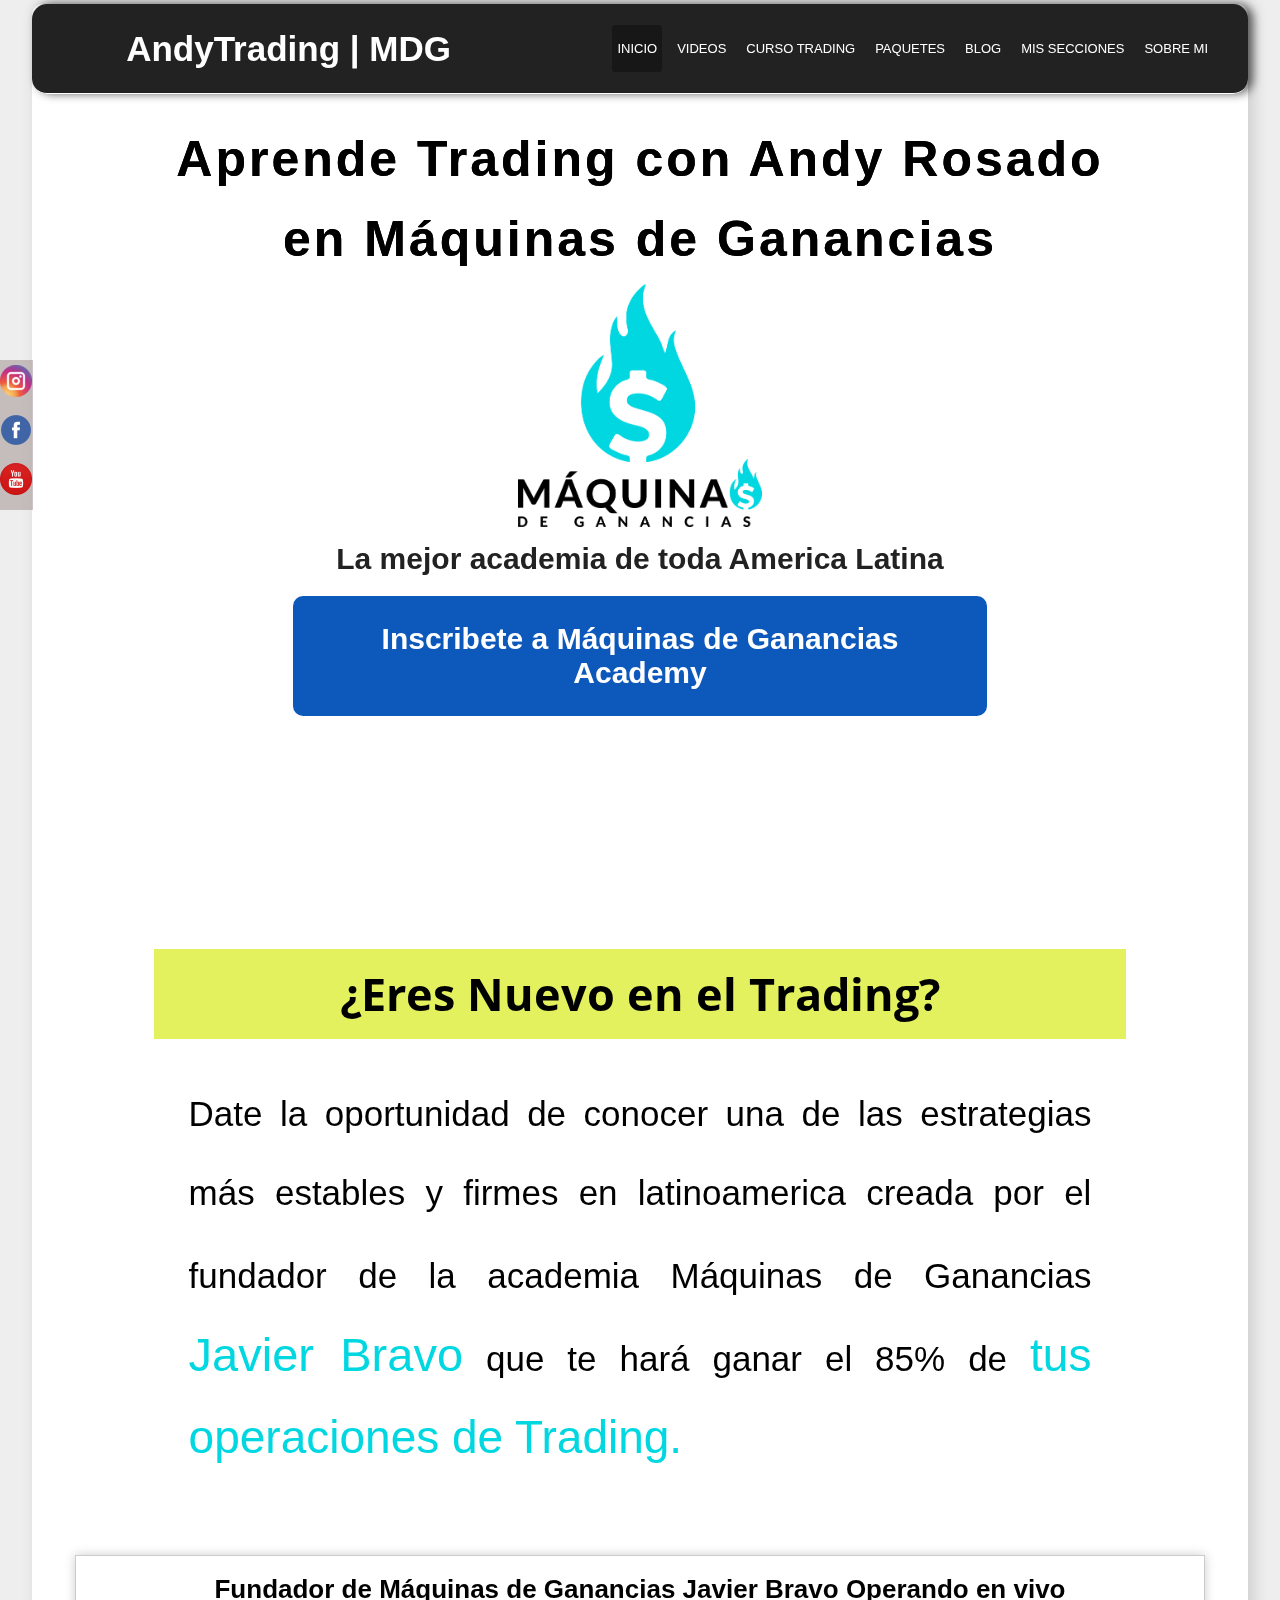
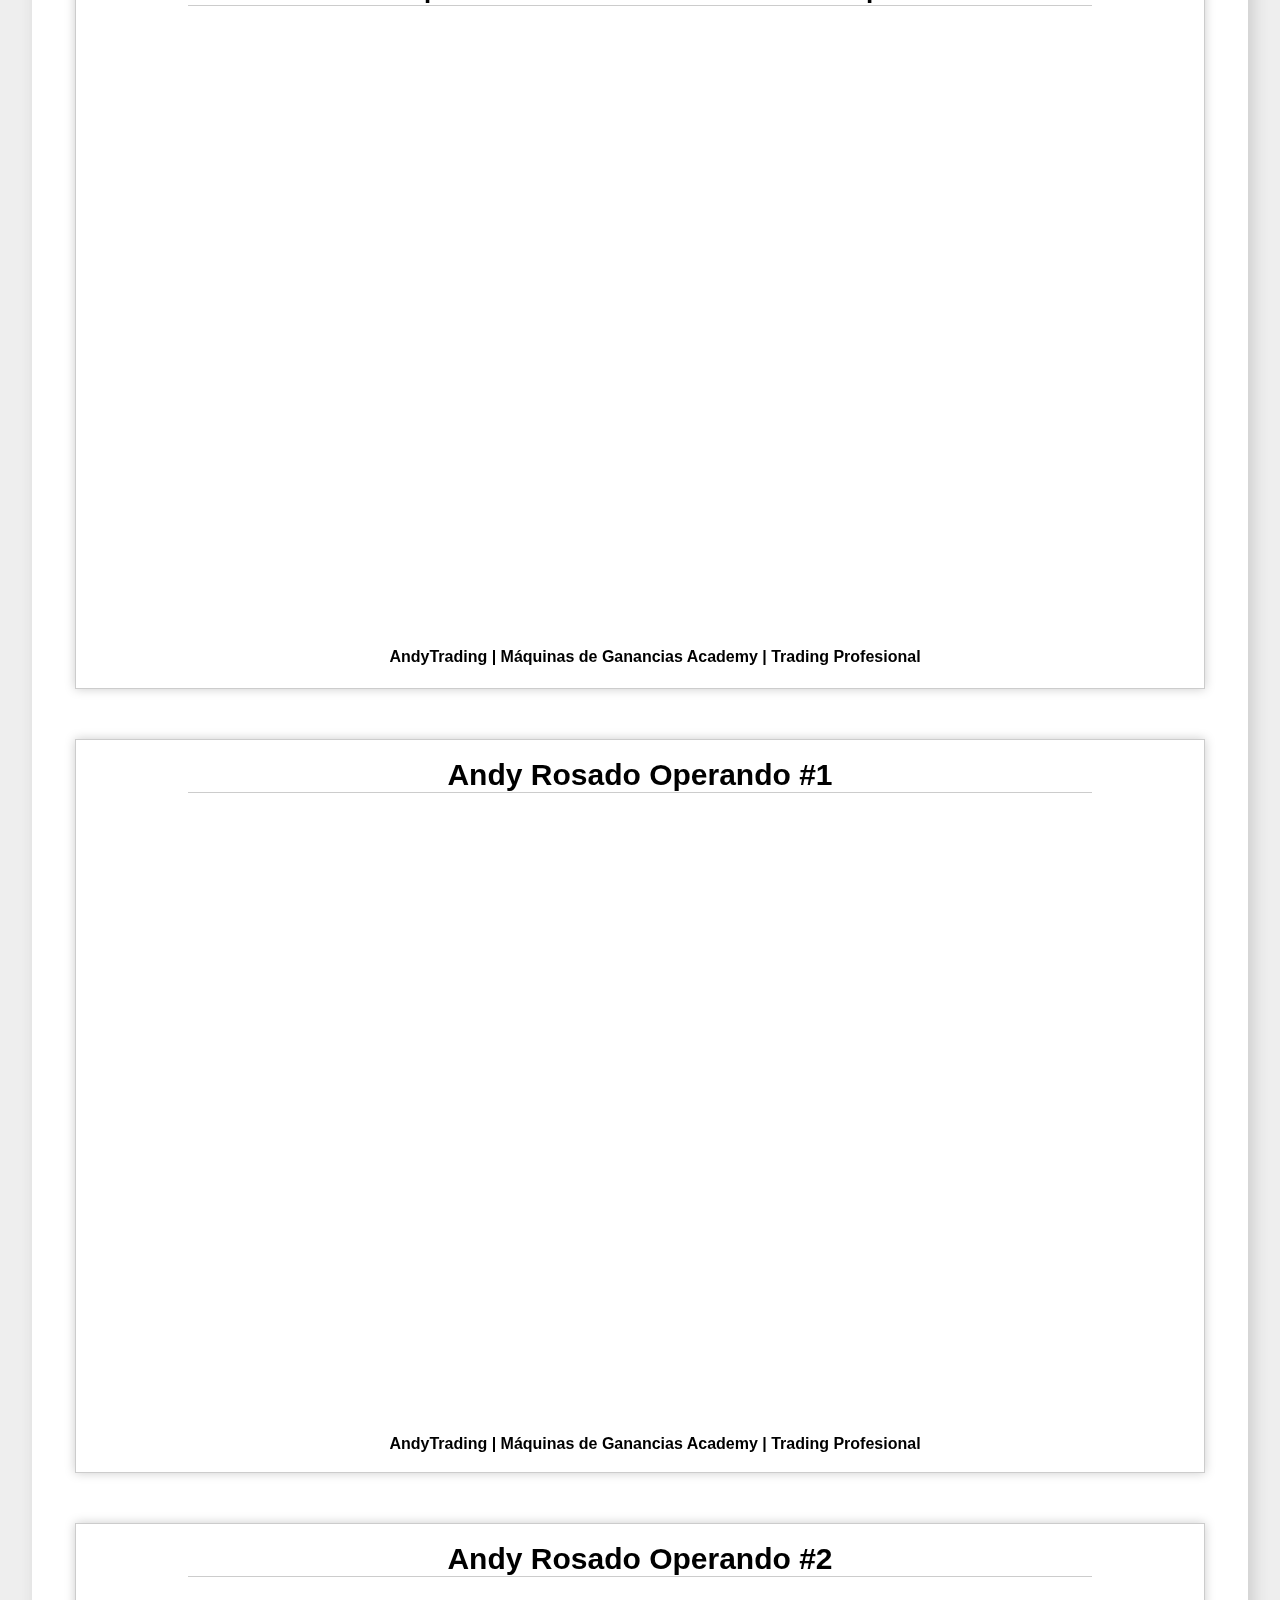
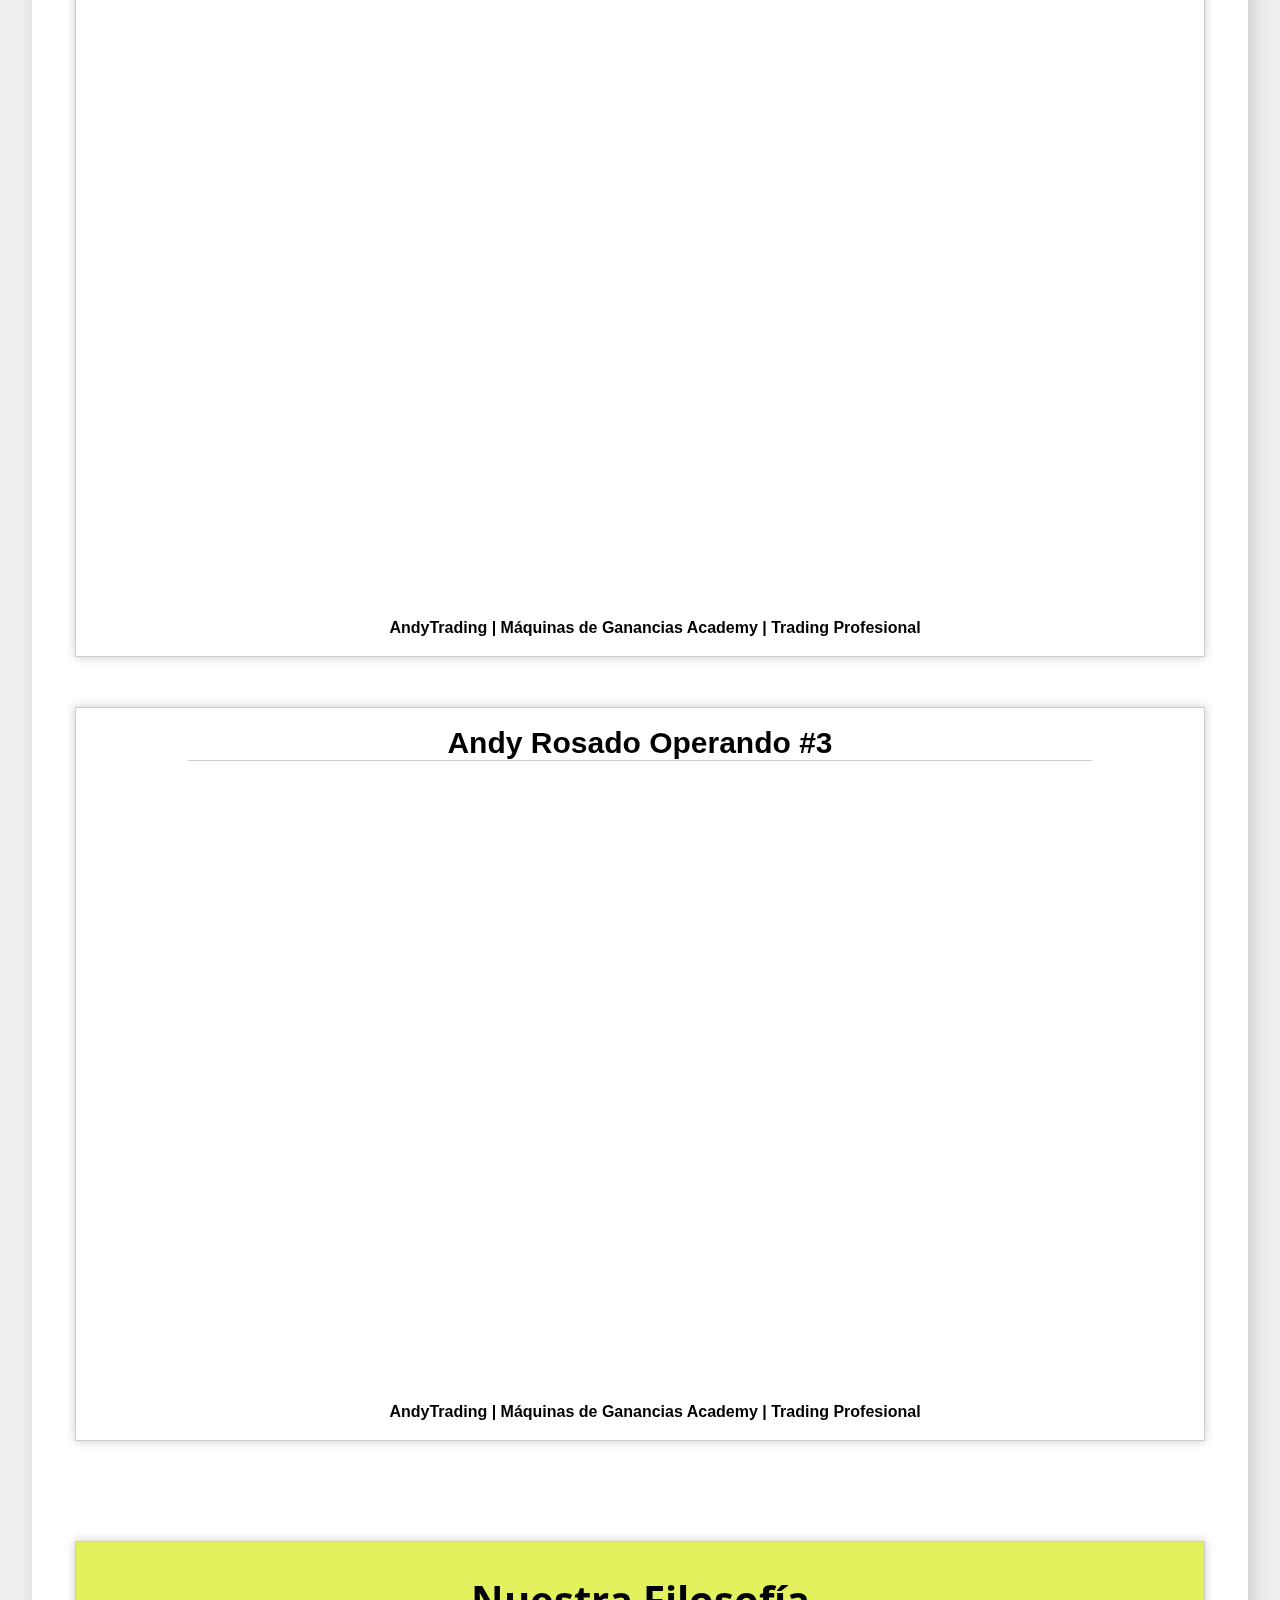
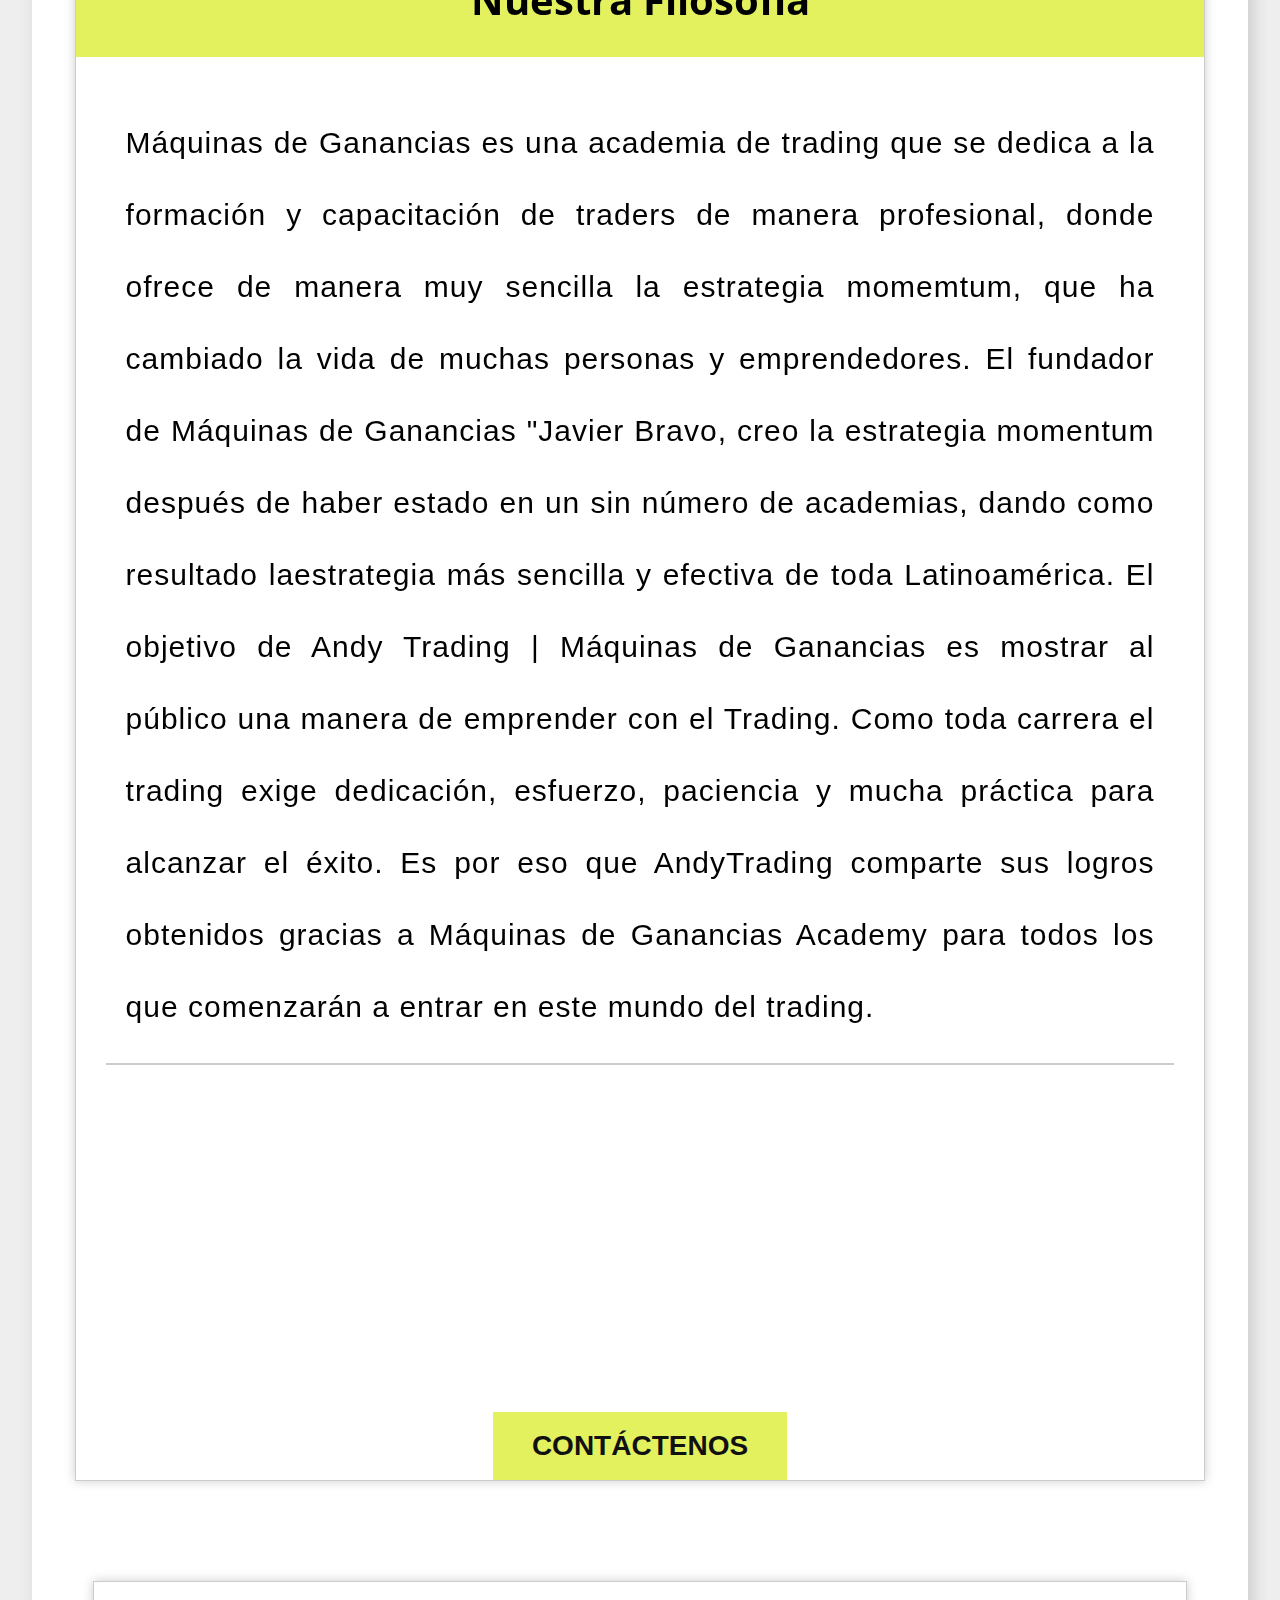
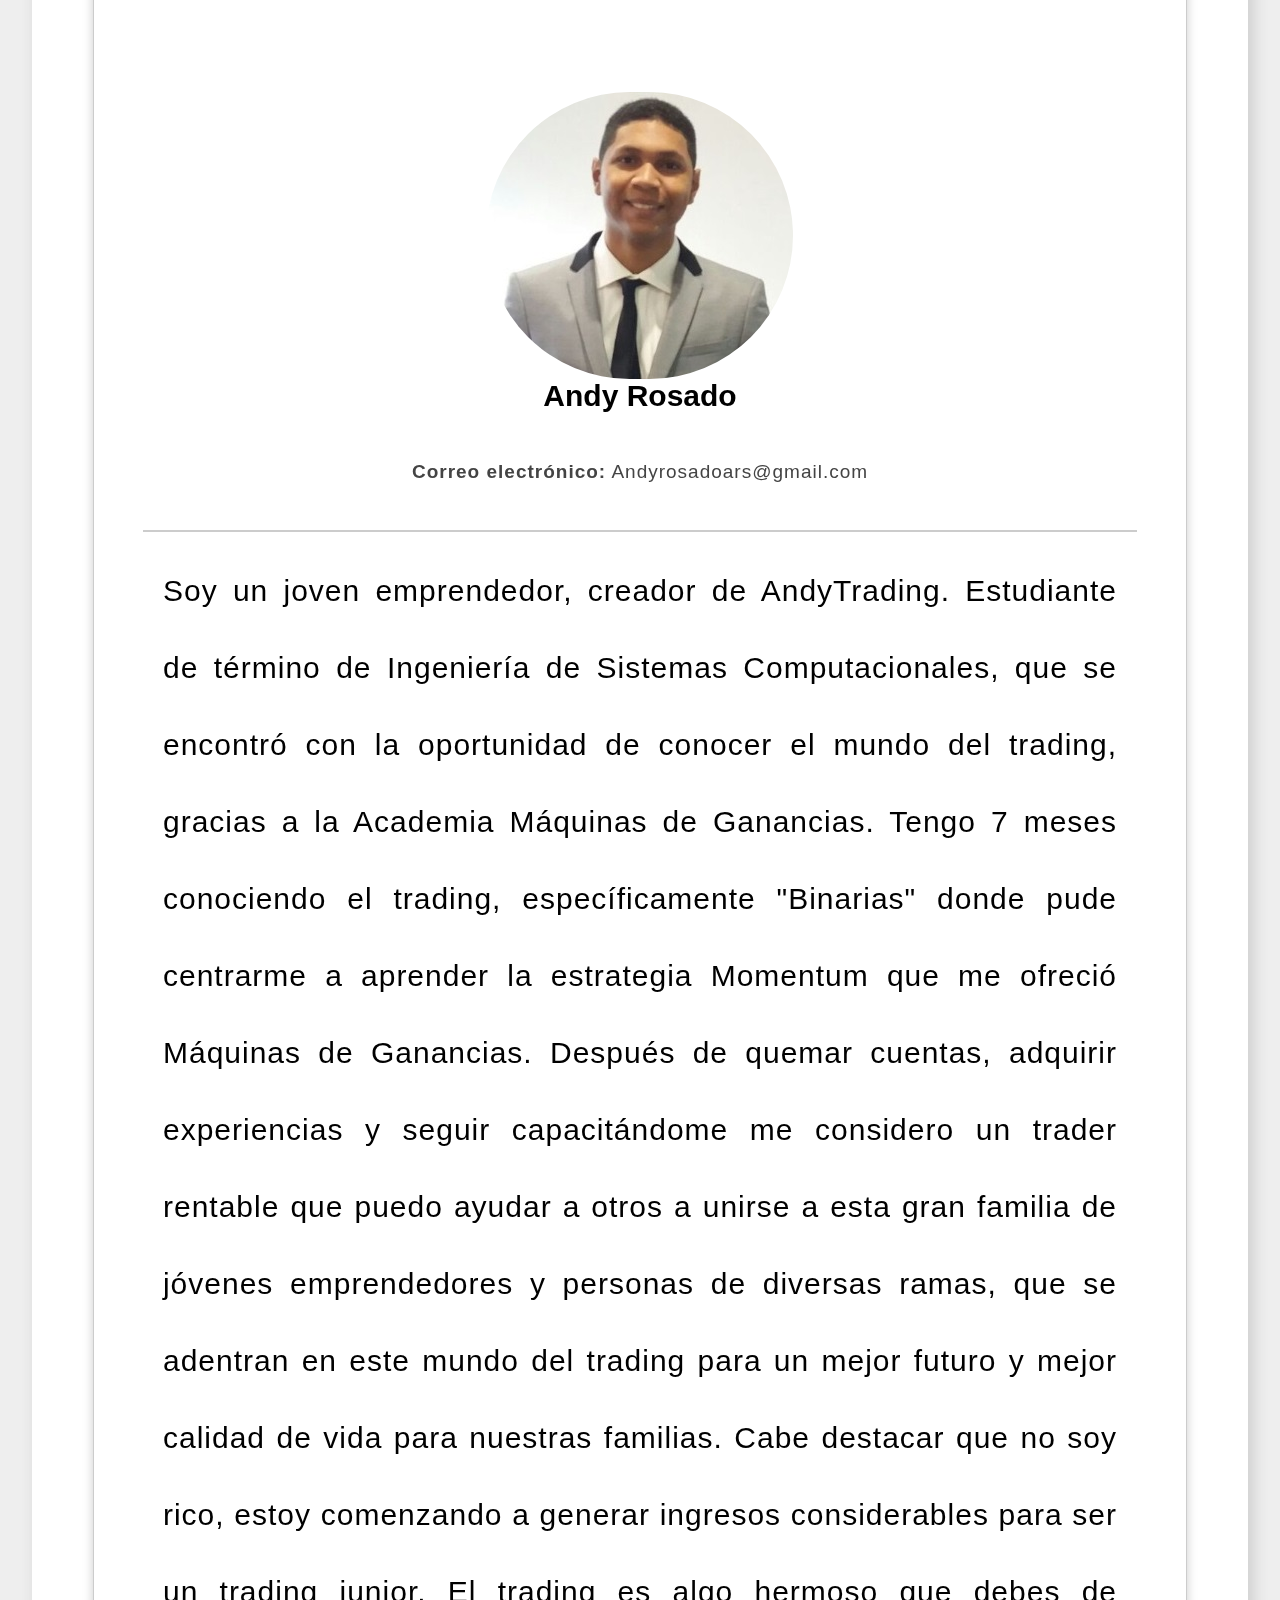
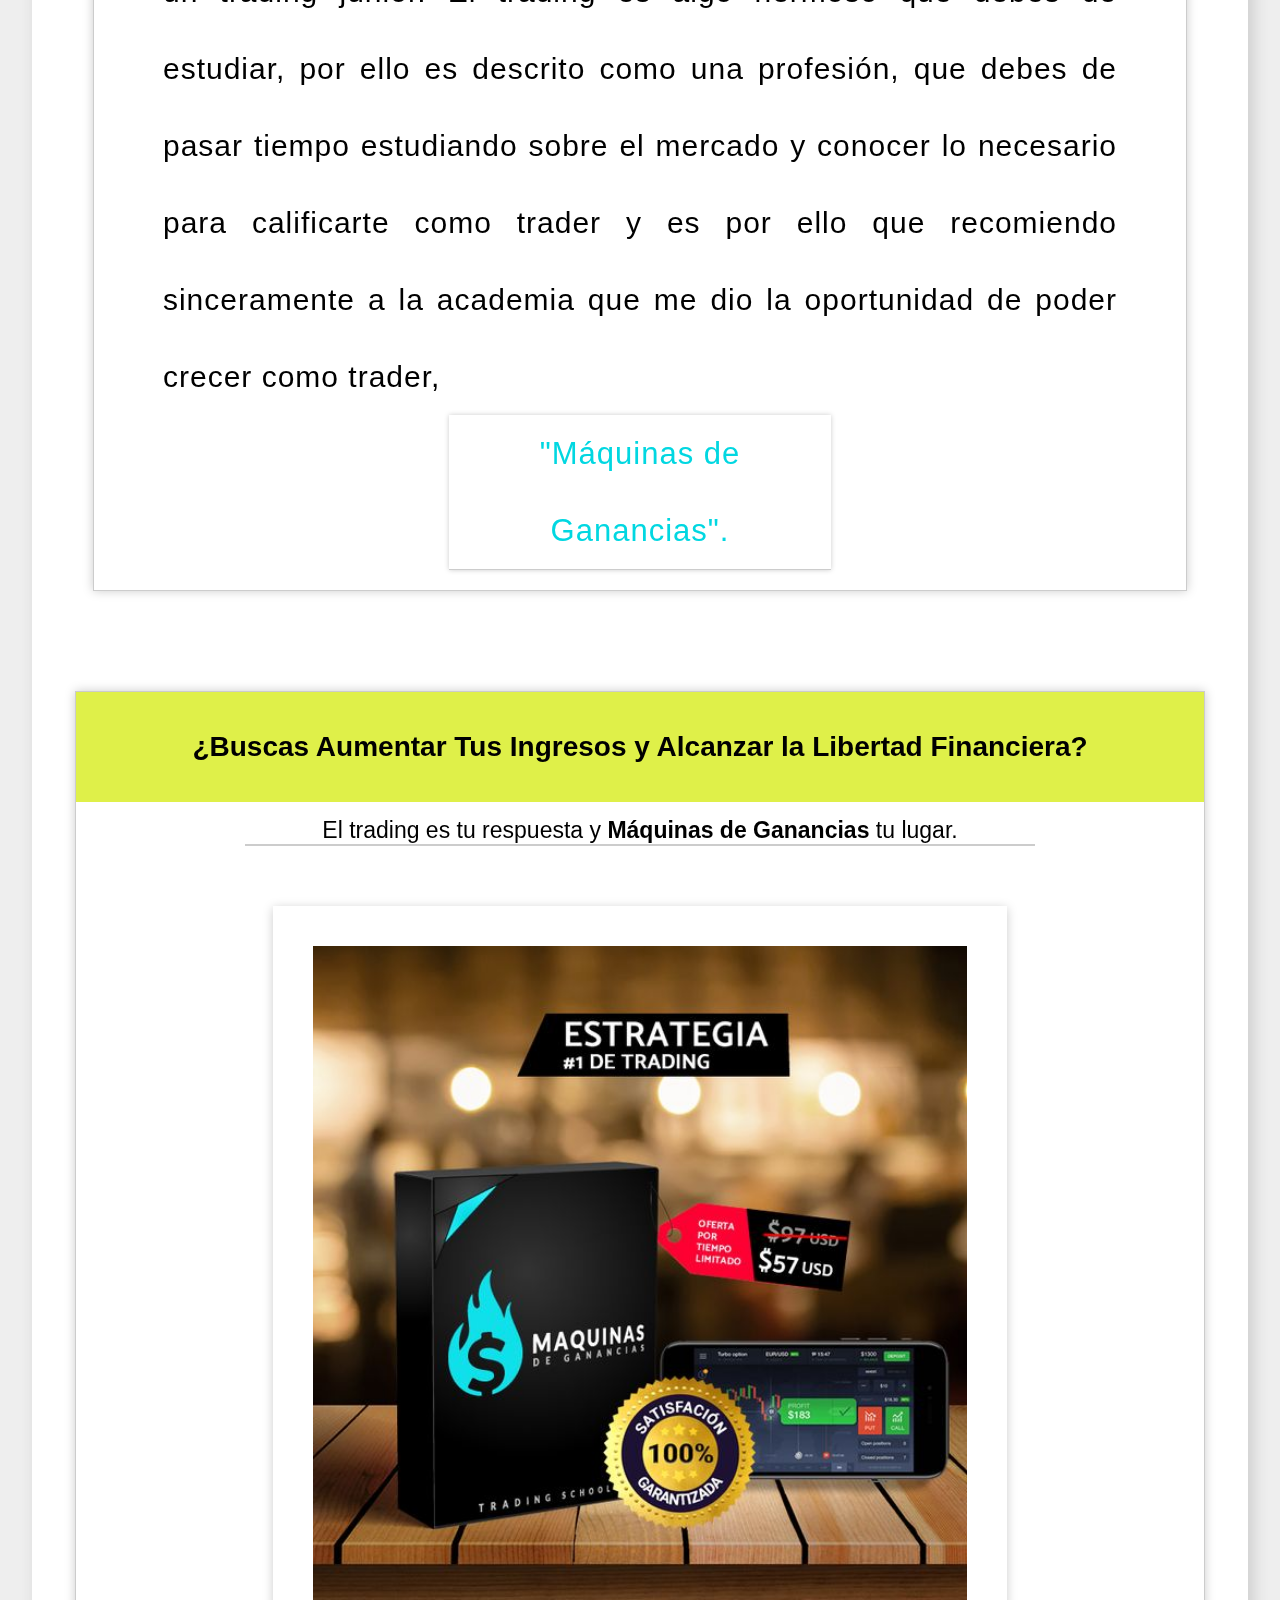
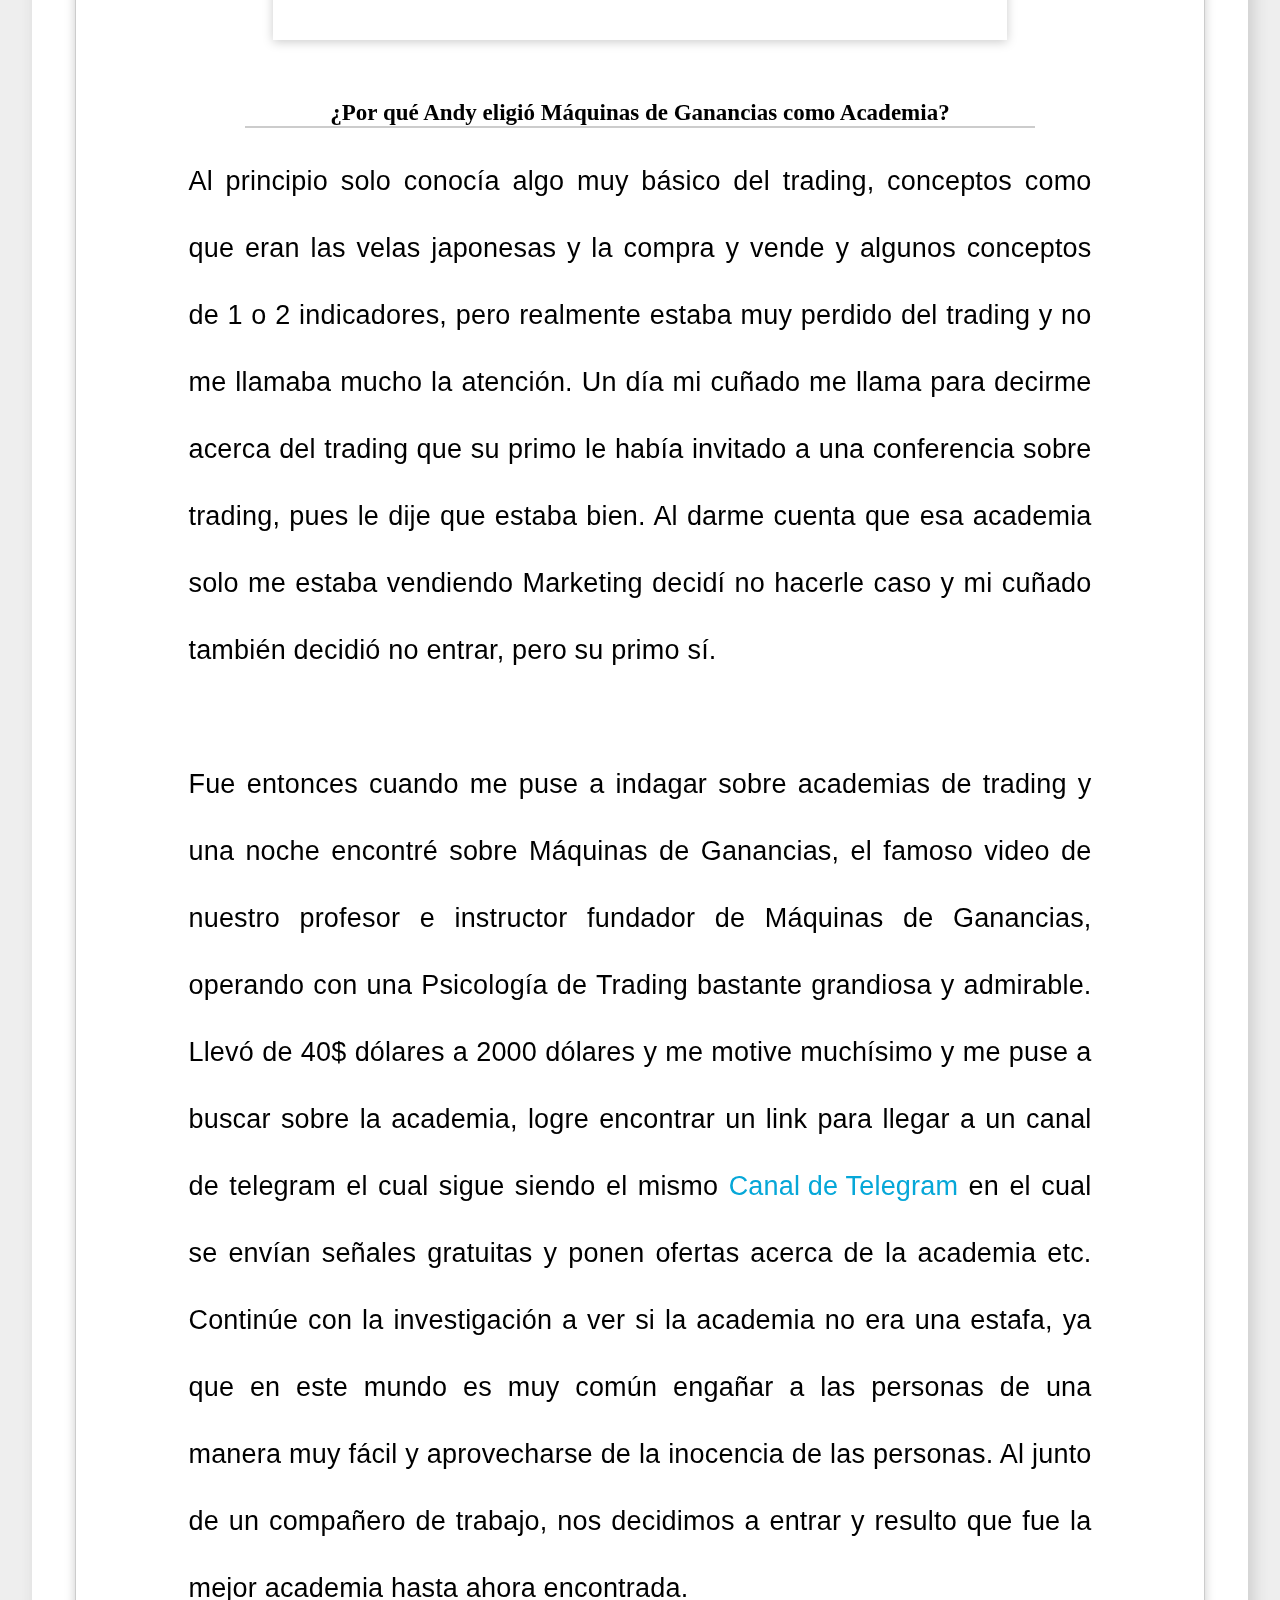
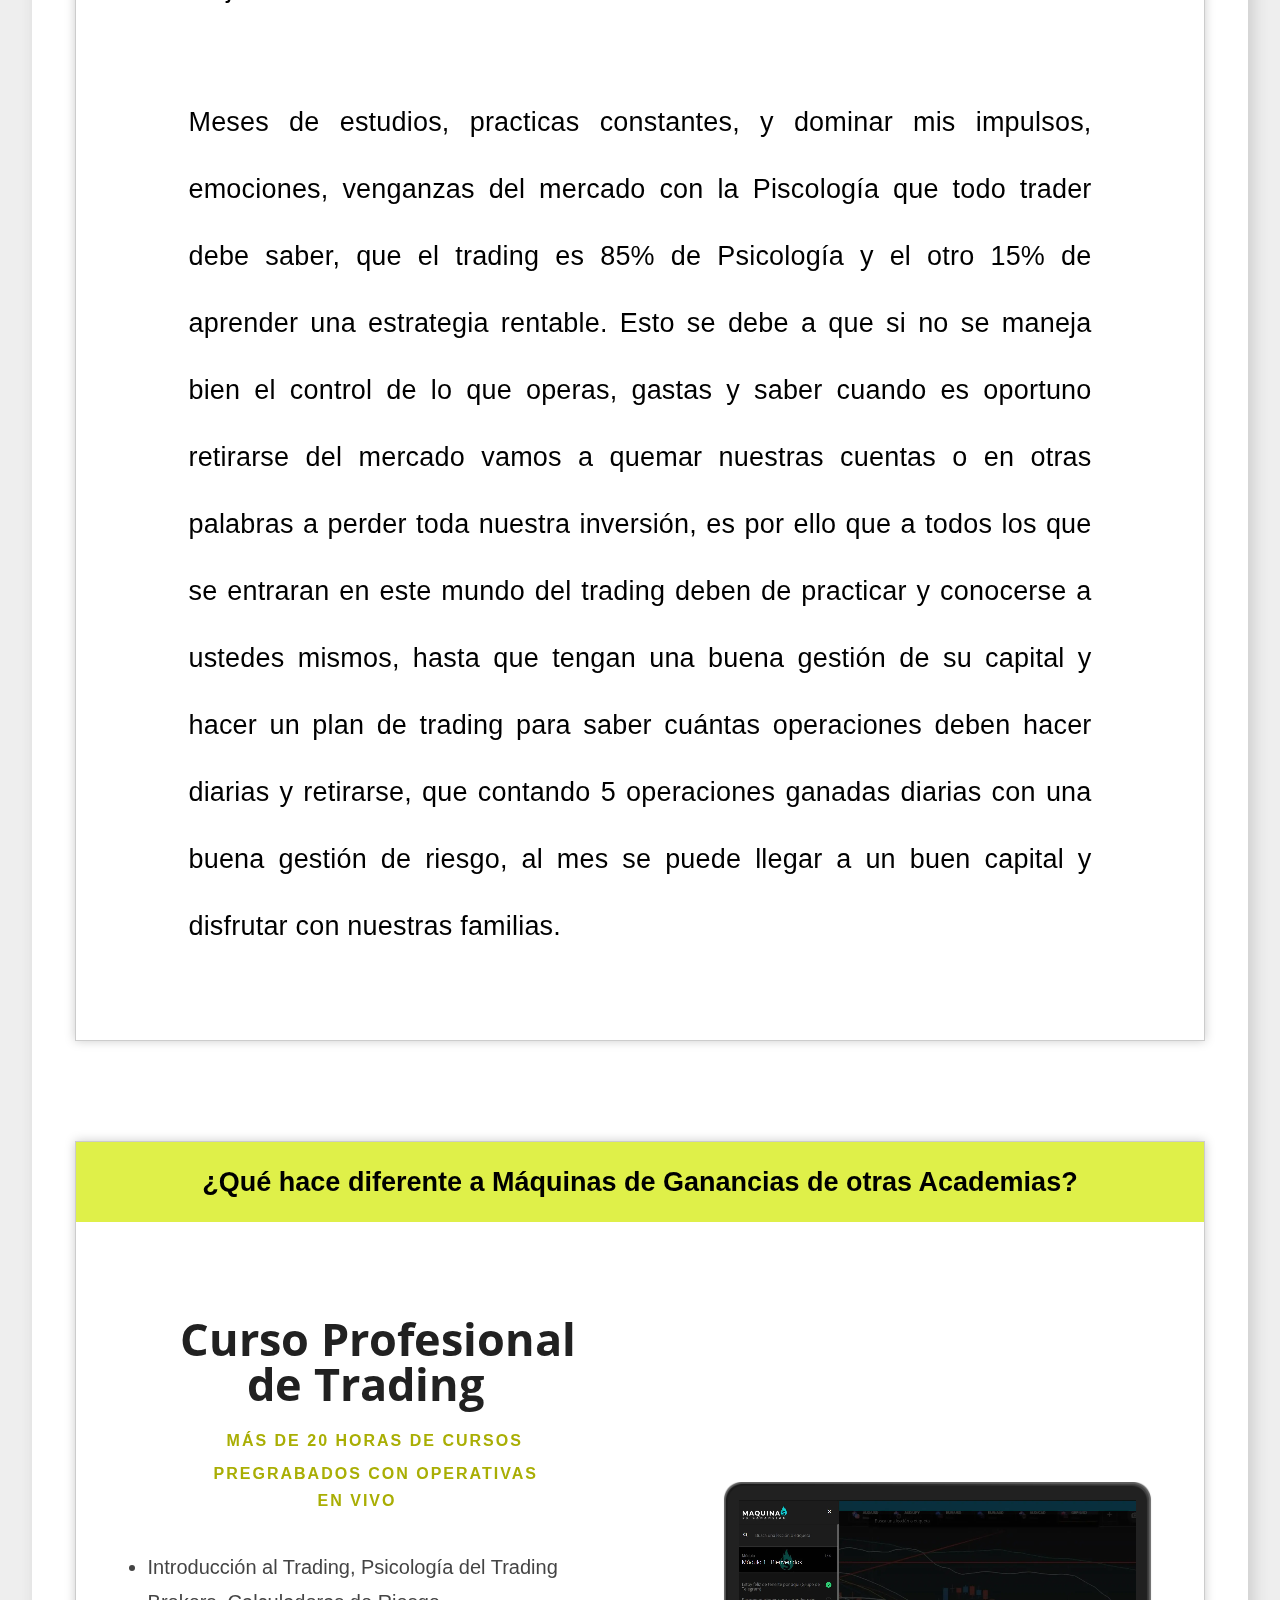
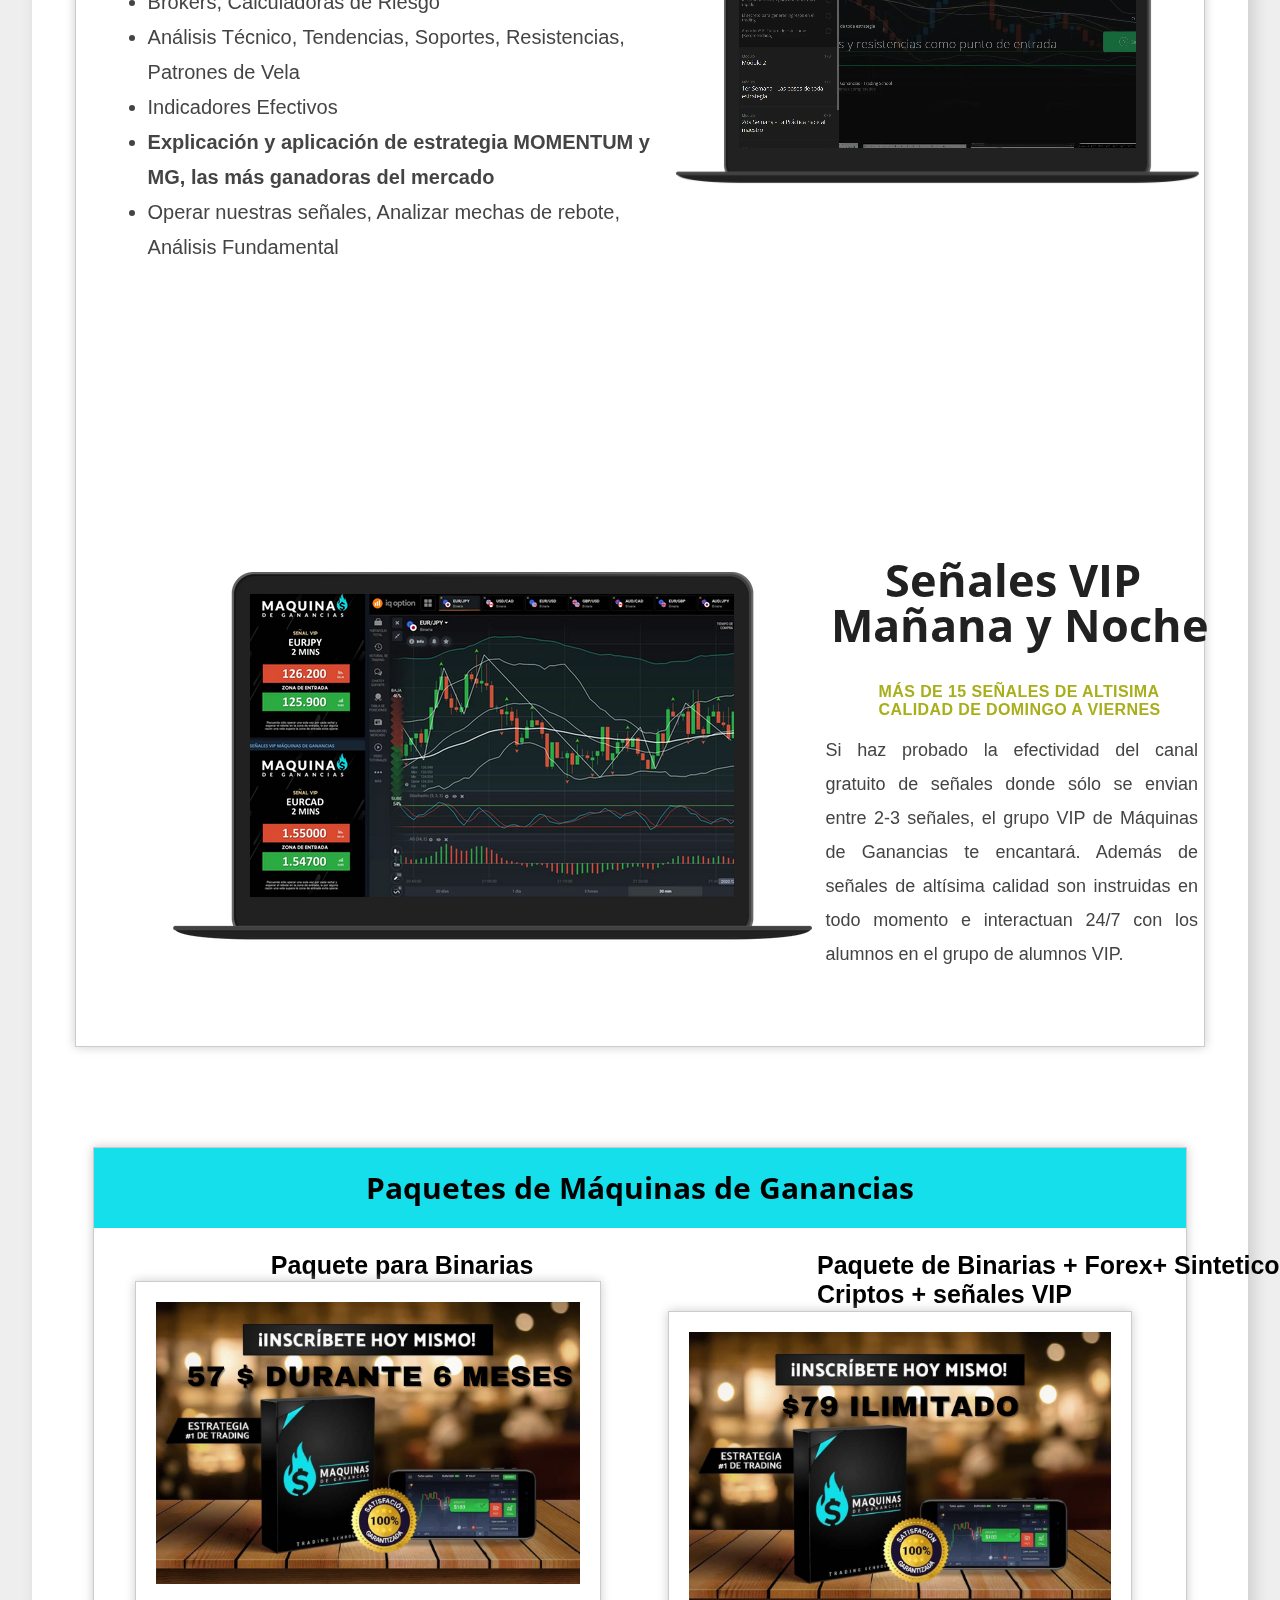
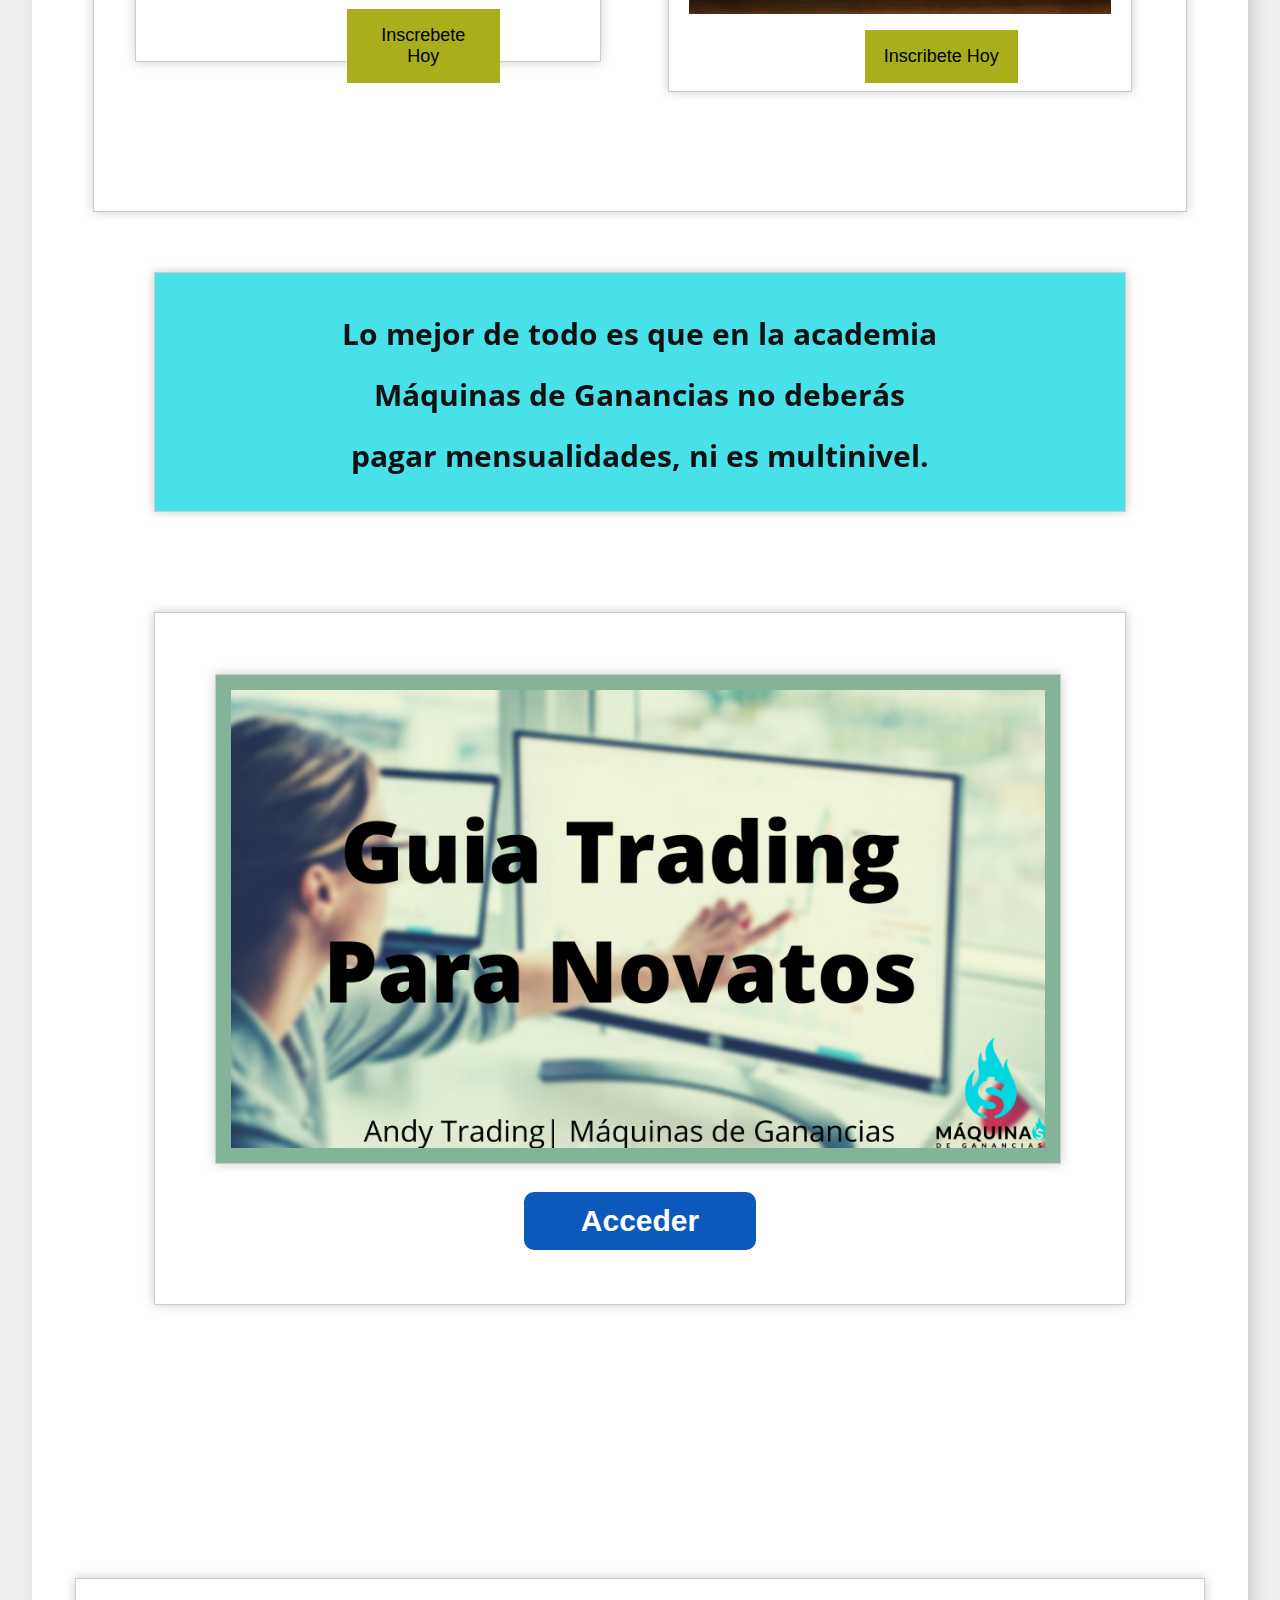
<file: index.html>
<!DOCTYPE html>
<html lang="es">

<head>
    <meta charset="UTF-8">
    <meta name="viewport" content="width=device-width, initial-scale=1.0" />
    <meta name="description"
        content="Andy Trading, tiene como objetivo capacitar a personas en el trading de manera profesional en Maquinas de Ganancias Academy, Trading Profesional, Binarias" />
    <meta name="keywords"
        content="maquinas de ganancias trading, andy trading, trading, emprende con trading, algo trading" />
    <meta name="autor" content="andytrading, Andy trading, Andytrading" />
    <meta property="og:title"
        content="Academia de trading - AndyTrading Academy Maquinas de ganancias - Aprende trading desde 0 -maquinas de ganancias trading :: Andytrading | Maquinas de Ganancias" />
    <meta property="og:type" content="trading" />
    <meta property="og:url" content="https://wwww.andytrading.net/" />
    <meta property="og:image" content="https://www.andytrading.net/img/LOGO-MAQUINAS2.png" />
    <meta property="og:description"
        content="maquinas de ganancias trading, con el objetivo de formar personas de manera profesional en el trading, aprenderas desde 0 hasta ser un trader rentable" />
    <link rel="canonical" href="https://andytrading.net/index.html">

    <!--Adsense-->
    <script data-ad-client="ca-pub-9316456690005068" async
        src="https://pagead2.googlesyndication.com/pagead/js/adsbygoogle.js"></script>
    <!--Fin Adsense-->
    <title>Aprende Trading con Andy Máquinas de Ganancias</title>

    <!-- Estilos CSS -->
    <link rel="stylesheet" href="./CSS/styles.css">
    
    <!-- Estilos CSS Responsive -->
    <link rel="stylesheet" href="./CSS/media-query-grande.css">
    <link rel="stylesheet" href="./CSS/media-query-medio.css">
    <link rel="stylesheet" href="./CSS/media-query-tablets.css">
    <link rel="stylesheet" href="./CSS/responsive.css">
    <link rel="stylesheet" href="./CSS/media-querys-iphone-xiami.css">
    <link rel="stylesheet" href="./CSS/media-query-movil-p2.css">
    <link rel="stylesheet" href="./CSS/media-query-moviles-p.css">
    <link rel="icon" type="image/x-icon" href="./img/favicon.png" />



    <link rel="stylesheet" href="./CSS/font-awesome/css/font-awesome.min.css">

    <!-- jQuery -->
    <script src="https://ajax.googleapis.com/ajax/libs/jquery/3.1.1/jquery.min.js"></script>
    <script src="JS/js_jquery-3.5.1.min.js"></script>
    <link rel="stylesheet" href="./JS/jquery-ui/jquery-ui.min.css" />
    <link rel="stylesheet" href="./JS/jquery-ui/jquery-ui.structure.min.css" />
    <link rel="stylesheet" href="./JS/jquery-ui/jquery-ui.theme.min.css" />
    <script type="text/javascript" src="./JS/jquery-ui/jquery-ui.min.js"></script>

    <!-- Global site tag (gtag.js) - Google Analytics -->
    <script async src="https://www.googletagmanager.com/gtag/js?id=G-3SK4HX21RN"></script>
    <script>
        window.dataLayer = window.dataLayer || [];
        function gtag() { dataLayer.push(arguments); }
        gtag('js', new Date());

        gtag('config', 'G-3SK4HX21RN');
    </script>


    <!--Chat en vivo-->
    <script
        type="text/javascript">window.$crisp = []; window.CRISP_WEBSITE_ID = "8e7facb0-d147-45a1-b7c1-ee5bfb6abf29"; (function () { d = document; s = d.createElement("script"); s.src = "https://client.crisp.chat/l.js"; s.async = 1; d.getElementsByTagName("head")[0].appendChild(s); })();</script>

    <!-- Moment 
	<script src="https://cdnjs.cloudflare.com/ajax/libs/moment.js/2.22.0/moment.min.js"></script>
	<script src="https://cdnjs.cloudflare.com/ajax/libs/moment.js/2.22.0/locale/es.js"></script>
    -->

    <!--Mi script-->
    <script type="text/javascript" src="./JS/mis_scrips.js"></script>
    <script type="text/javascript" src="./JS/contadores.js"></script>
    <script type="text/javascript" src="./JS/validar.js"></script>
    <script type="text/javascript" src="./JS/menu-responsivo.js"></script>

    <!--
    <script type="text/javascript" src="./JS/articulos-dinamicos.js"></script>
     -->

    <script type="text/javascript" src="./JS/app.js"></script>
</head>

<!--Inicio del body-->

<body>

    <script async src="https://pagead2.googlesyndication.com/pagead/js/adsbygoogle.js"></script>


    <div id="social-redes">
        <a href="https://www.instagram.com/andytrading03/" target="_blank" title="Instagram">
            <div id="instagram"></div>
        </a>
        <a href="https://www.facebook.com/Andy-Trading-Máquinas-de-ganancias-101460708751145/" title="Facebook">
            <div id="facebook"></div>
        </a>
        <a href="https://www.youtube.com/channel/UC504DgYrCJ7dJmn3UNjpXeA" title="Youtube">
            <div id="youtube"></div>
        </a>
    </div>

    <!--Inicio API de Whatssap-->
    <a id="whatssap" href="https://api.whatsapp.com/send?phone=+18492763532" target="_blank" title="Whatssap">
        <img src="./img/Whatssap.png" alt="Whatssap" title="Whatssap" />
    </a>
    <!--Fin API de Whatssap-->


    <!--Inicio de la caja contenedora de toda la web-->
    <div id="container">

        <!--Inicio del header-->
        <header id="header">
          
            <nav id="menu">
                <label class="logo">AndyTrading | MDG</label>
                <ul class="menu_items">
                    <li class="active"><a href="index.html">Inicio</a></li>
                    <li><a class="videosScroll" href="#videos">Videos</a></li>
                    <li><a class="cursoTradingScroll" href="#curso-academy">Curso Trading</a></li>
                    <li><a class="paquetesScroll" href="#cards-options-paquetes">Paquetes</a></li>
                    <li><a class="blogScroll" href="#guia-novatos">Blog</a></li>
                    <li><a class="miseccScroll" href="#cards-options">Mis secciones</a></li>
                    <li><a class="sobremiScroll " href="#trader">Sobre mi</a></li>
                </ul>
                <span class="btn_menu">
                    <i class="fa fa-bars" aria-hidden="true"></i>
                </span>
            </nav>


            <h1>Aprende Trading con Andy Rosado <br />
                en Máquinas de Ganancias</h1>
            <div id="logo">
                <img src="./img/LOGO-MAQUINAS2.png" alt="Máquinas de Ganancias" title="Máquinas de Ganancias">

            </div>
            <h2 class="h2-header">La mejor academia de toda America Latina</h2>
            <div class="btn-acceder"><a href="https://go.hotmart.com/V42013386U?ap=3d19" target="_blank">Inscribete a
                    Máquinas de Ganancias Academy</a></div> <br />



            <section id="estrategia">
                <h3>¿Eres Nuevo en el Trading?</h3>
                <p>Date la oportunidad de conocer una de las estrategias más estables y firmes en latinoamerica creada
                    por el
                    fundador de la academia Máquinas de Ganancias<strong class="strong-styles"
                        style="color: #01d7e1; font-size: 47px;">
                        Javier Bravo</strong> que te hará ganar
                    el 85% de <span class="strong-styles" style="font-size: 46px; color: #01d7e1;">tus operaciones de
                        Trading.</span>
                </p>
            </section>

            <!-- Seccion de videos-->
            <section id="videos">

                <div id="video-fundador">
                    <h4>Fundador de Máquinas de Ganancias Javier Bravo Operando en vivo</h4>
                    <div class="recopilacion-video-0">
                        <iframe width="1080" height="610" src="https://www.youtube.com/embed/O5kN27ULBl4"
                            frameborder="0"
                            allow="accelerometer; autoplay; clipboard-write; encrypted-media; gyroscope; picture-in-picture"
                            allowfullscreen></iframe>
                        <p> <strong class="text-dowm-videos">AndyTrading | Máquinas de Ganancias Academy | Trading Profesional</strong></p>
                    </div>
                </div>


                <section id="video1">
                    <h4>Andy Rosado Operando #1</h4>
                    <div class="recopilacion-video-1">
                        <iframe width="1080" height="610" src="https://www.youtube.com/embed/Lsh25C6K7I0"
                            frameborder="0"
                            allow="accelerometer; autoplay; clipboard-write; encrypted-media; gyroscope; picture-in-picture"
                            allowfullscreen>
                        </iframe>
                        <p> <strong class="text-dowm-videos">AndyTrading | Máquinas de Ganancias Academy | Trading
                                Profesional</strong></p>
                    </div>
                </section>

                <section id="video2">
                    <h4>Andy Rosado Operando #2</h4>
                    <div class="recopilacion-video-2">
                        <iframe width="1080" height="610" src="https://www.youtube.com/embed/46Fp-b8Ps04"
                            frameborder="0"
                            allow="accelerometer; autoplay; clipboard-write; encrypted-media; gyroscope; picture-in-picture"
                            allowfullscreen>
                        </iframe>
                        <p> <strong class="text-dowm-videos">AndyTrading | Máquinas de Ganancias Academy | Trading
                                Profesional</strong></p>
                    </div>
                </section>

                <section id="video3">
                    <h4>Andy Rosado Operando #3</h4>
                    <div class="recopilacion-video-3">
                        <iframe width="1080" height="610" src="https://www.youtube.com/embed/diTENV-ZQUM"
                            title="YouTube video player" frameborder="0"
                            allow="accelerometer; autoplay; clipboard-write; encrypted-media; gyroscope; picture-in-picture"
                            allowfullscreen></iframe>
                        <p> <strong class="text-dowm-videos">AndyTrading | Máquinas de Ganancias Academy | Trading
                                Profesional</strong></p>
                    </div>
                </section>
            </section>
        </header>
        <!--Fin del header-->

        <!--Inicio de la seccion de contenido-->
        <section id="contentido">
            <h3 id="contenido-h3-filosofia">Nuestra Filosofía</h3>
            <p class="text-contenido">
                Máquinas de Ganancias es una academia de trading que se dedica a la formación y capacitación de traders
                de manera profesional, donde ofrece de manera muy sencilla la estrategia momemtum, que ha cambiado la
                vida de muchas personas y emprendedores. El fundador de Máquinas de Ganancias
                "Javier Bravo, creo la estrategia momentum después de haber estado en un sin número de academias, dando
                como resultado laestrategia más sencilla y efectiva de toda Latinoamérica. El objetivo de Andy Trading |
                Máquinas de Ganancias es mostrar al público una manera de emprender con el Trading. Como toda carrera el
                trading exige dedicación, esfuerzo, paciencia y mucha práctica para alcanzar el éxito. Es por eso que
                AndyTrading comparte sus logros obtenidos gracias a Máquinas de Ganancias Academy para todos los que
                comenzarán a entrar en este mundo del trading.
            </p>
            <section class="contadores_principal">
                <div class="contador ocultar">
                    <i class="fa fa-globe fa-5x"></i>
                    <div class="contador_cantidad" data-cantidad-total="15">0</div>
                    <h2 class="h2-contadores">Paises</h2>
                </div>
                <div class="contador ocultar">
                    <i class="fa fa-thumbs-up fa-5x"></i>
                    <div class="contador_cantidad" data-cantidad-total="100">0</div>
                    <h2 class="h2-contadores">Satisfaccion</h2>
                </div>
                <div class="contador ocultar">
                    <i class="fa fa-address-card-o fa-5x"></i>
                    <div class="contador_cantidad" data-cantidad-total="100">0</div>
                    <h2 class="h2-contadores">Profesionalismo</h2>
                </div>
                <div class="contador ocultar">
                    <i class="fa fa-bar-chart fa-5x"></i>
                    <div class="contador_cantidad" data-cantidad-total="95">0</div>
                    <h2 class="h2-contadores">Experiencia</h2>
                </div>
                <div class="btn-contactenos">
                    <a href="https://api.whatsapp.com/send?phone=+18492763532" target="_blank">CONTÁCTENOS</a>
                </div>
            </section>
        </section>
        <!--Fin de la seccion de contenido-->

        <!--Inicio de la seccion de traders-->
        <section id="traders">
            <div id="trader">
                <img src="./img/cvAndy.jpg" alt="Andy Rosado" title="Andy Rosado">
                <h4>Andy Rosado</h4>
                <p class="trader-email"> <strong>Correo electrónico:</strong> Andyrosadoars@gmail.com</p>
                <p>
                    Soy un joven emprendedor, creador de AndyTrading. Estudiante de término de Ingeniería de Sistemas
                    Computacionales, que se encontró con la oportunidad de conocer el mundo del trading, gracias a la
                    Academia Máquinas de Ganancias. Tengo 7 meses conociendo el trading, específicamente "Binarias"
                    donde
                    pude centrarme a aprender la estrategia Momentum que me ofreció Máquinas de Ganancias. Después de
                    quemar cuentas, adquirir experiencias y seguir capacitándome me considero un trader rentable que
                    puedo ayudar a otros a unirse a esta gran familia de jóvenes emprendedores y personas de diversas
                    ramas, que se adentran en este mundo del trading para un mejor futuro y mejor calidad de vida para
                    nuestras familias. Cabe destacar que no soy rico, estoy comenzando a generar ingresos considerables
                    para ser un trading junior. El trading es algo hermoso que debes de estudiar, por ello es descrito
                    como una profesión, que debes de pasar tiempo estudiando sobre el mercado y conocer lo necesario
                    para calificarte como trader y es por ello que recomiendo sinceramente a la academia que me dio la
                    oportunidad de poder crecer como trader, <span class="maquinas-text"> <a
                            href="https://go.hotmart.com/V42013386U?ap=c7eb" target="_blank">"Máquinas de
                            Ganancias".</a></span>
                </p>
            </div>
        </section>
        <!--Fin de la seccion de traders-->

        <!--Inicio de la seccion de libertad financiera-->
        <section id="libertad-financiera">
            <h4>¿Buscas Aumentar Tus Ingresos y Alcanzar la Libertad Financiera?</h4>
            <p>El trading es tu respuesta y <strong>Máquinas de Ganancias</strong> tu lugar.</p>
            <div class="maquinas-ganancias-comercial">
                <img src="./img/MaquinasGanancias.jpg" alt="Máquinas de Ganancias"
                    title="Máquinas de Ganancias Academy ">
                <p class="p-textcomercial">
                    <strong>¿Por qué Andy eligió Máquinas de Ganancias como Academia?</strong>
                </p>

                <p class="texto-comercial-trader">
                    Al principio solo conocía algo muy básico del trading, conceptos como que eran las velas japonesas y
                    la compra y vende y algunos conceptos de 1 o 2 indicadores, pero realmente estaba muy perdido del
                    trading y no me llamaba mucho la atención. Un día mi cuñado me llama para decirme acerca del trading
                    que su primo le había invitado a una conferencia sobre trading, pues le dije que estaba bien. Al
                    darme cuenta que esa academia solo me estaba vendiendo Marketing decidí no hacerle caso y mi cuñado
                    también decidió no entrar, pero su primo sí. <br /><br />

                    Fue entonces cuando me puse a indagar sobre academias de trading y una noche encontré sobre Máquinas
                    de Ganancias, el famoso video de nuestro profesor e instructor fundador de Máquinas de Ganancias,
                    operando con una Psicología de Trading bastante grandiosa y admirable. Llevó de 40$ dólares a 2000
                    dólares y me motive muchísimo y me puse a buscar sobre la academia, logre encontrar un link para
                    llegar a un canal de telegram el cual sigue siendo el mismo <span id="canal-telegram"><a
                            href="https://go.hotmart.com/V42013386U?ap=2c4f" target="_blnak">Canal de
                            Telegram</a></span> en el cual se envían
                    señales gratuitas y ponen ofertas acerca de la academia etc. Continúe con la investigación a ver si
                    la academia no era una estafa, ya que en este mundo es muy común engañar a las personas de una
                    manera muy fácil y aprovecharse de la inocencia de las personas. Al junto de un compañero de
                    trabajo, nos decidimos a entrar y resulto que fue la mejor academia hasta ahora encontrada.
                    <br /><br />

                    Meses de estudios, practicas constantes, y dominar mis impulsos, emociones, venganzas del mercado
                    con la Piscología que todo trader debe saber, que el trading es 85% de Psicología y el otro 15% de
                    aprender una estrategia rentable. Esto se debe a que si no se maneja bien el control de lo que
                    operas, gastas y saber cuando es oportuno retirarse del mercado vamos a quemar nuestras cuentas o en
                    otras palabras a perder toda nuestra inversión, es por ello que a todos los que se entraran en este
                    mundo del trading deben de practicar y conocerse a ustedes mismos, hasta que tengan una buena
                    gestión de su capital y hacer un plan de trading para saber cuántas operaciones deben hacer diarias
                    y retirarse, que contando 5 operaciones ganadas diarias con una buena gestión de riesgo, al mes se
                    puede llegar a un buen capital y disfrutar con nuestras familias.

                </p>
            </div>
        </section>
        <!--Fin de la seccion de libertad financiera-->

        <!--Inicio de la seccion de curso academy-->
        <section id="curso-academy">
            <h4>¿Qué hace diferente a Máquinas de Ganancias de otras Academias? </h4>
            <p class="text-slogan"> Curso Profesional <span class="text-movil">de Trading</span> </p>
            <p class="text-atfer-slogan">MÁS DE 20 HORAS DE CURSOS <br /> <span class="text-pregabado">PREGRABADOS CON
                    OPERATIVAS</span> <br /> <span class="text-vivo">EN VIVO</span></p>
            <div class="img-recurso">
                <img src="./img/RecursoMd.PNG" alt="Curso Hotmart" title="Curso Hotmart">
            </div>
            <div class="clearfix"></div>
            <ul class="lista-cursoacademy">
                <li>Introducción al Trading, Psicología del Trading</li>
                <li>Brokers, Calculadoras de Riesgo</li>
                <li>Análisis Técnico, Tendencias, Soportes, Resistencias, Patrones de Vela</li>
                <li>Indicadores Efectivos</li>
                <strong>
                    <li>Explicación y aplicación de estrategia MOMENTUM y MG, las más ganadoras del mercado</li>
                </strong>
                <li>Operar nuestras señales, Analizar mechas de rebote, Análisis Fundamental</li>
            </ul>

            <div class="signals-vip">
                <div class="imagen-signals">
                    <img src="./img/RecursoSeñales.PNG" alt="VIP SEÑALES" title="Señales VIP">
                    <p class="text-slogan-señales"> <span class="mover-singals">Señales VIP</span><span
                            class="text-movil-señales">Mañana y Noche</span> </p>
                    <p class="text-after-signals">MÁS DE 15 SEÑALES DE ALTISIMA <br /> CALIDAD DE DOMINGO A VIERNES</p>
                    <br /><br />
                    <p class="text-pruebasignals">
                        Si haz probado la efectividad del canal gratuito de señales donde sólo se envian entre 2-3
                        señales, el grupo VIP de Máquinas de Ganancias te encantará. Además de señales de altísima
                        calidad son instruidas en
                        todo momento e interactuan 24/7 con los alumnos en el grupo de alumnos VIP.
                    </p>
                </div>
            </div>
        </section>

        <!--Fin de la seccion de curso academy-->

        <!--Inicio de la seccion planes de trading-->
        <section id="cards-options-paquetes">
            <h4>Paquetes de Máquinas de Ganancias</h4>
            <div class="card-1-planes">
                <h5>Paquete para Binarias</h5>
                <div class="operandoenvivo-card-planes">
                    <img src="./img/57$-durante-6-meses.png" alt="Paquete 6 meses" title="Paquete 6 meses">
                </div>
                <span class="btn-card-1-planes"><a href=https://go.hotmart.com/V42013386U?ap=d72f"
                        target="_blank">Inscrebete Hoy</a></span>
            </div>

            <div class="card-2-planes">
                <h5>Paquete de Binarias + Forex+ Sinteticos + Criptos + señales VIP</h5>
                <div class="profits-planes">
                    <img src="./img/79$-ilimitado.png" alt="Ilimitado" title="Paquete de por vida">
                </div>
                <div class="clearfix"></div>
                <span class="btn-card-2-planes"><a href="https://go.hotmart.com/V42013386U?ap=9e10"
                        target="_blank">Inscribete Hoy</a></span>
            </div>
            <p class="text-relleno">Andy Trading | Máquinas de Ganancias</p>
        </section>
        <!--Fin de la seccion planes de trading-->


        <!--Inicio de la seccion de no multi-nivel-->
        <section id="no-multinivel">
            <h5>Lo mejor de todo es que en la academia Máquinas de Ganancias no deberás pagar mensualidades, ni es
                multinivel.</h5>
        </section>
        <!--Fin de la seccion de no multi-nivel-->


        <!--Inicio de la seccion guia de novatos-->
        <section id="guia-novatos">
            <div class="card-novatos">
                <div class="guia-noatos-img">
                    <a href="novatos.html"><img src="./img/Guia-novatos-trading.png" alt="Guia Novatos"
                            title="Guia Para novatos en Trading"></a>
                </div>
                <div class="btn-acceder-guianovatos"><a href="novatos.html">Acceder</a></div>
            </div>
        </section>
        <!--Fin de la seccion guia de novatos-->



        <!--Inicio de la seccion mi seccion de trading-->
        <section id="cards-options">
            <h4>Mis Secciones de Trading</h4>
            <div class="card-1">
                <h5>Operando en vivo</h5>
                <div class="operandoenvivo-card">
                    <img src="./img/operandoenvivo.jpg" alt="Operando en Vivo" title="Operando en vivo">
                </div>
                <span class="btn-card-1"><a href="operando-envivo.html" target="_blank">Ver en vivo</a></span>
            </div>

            <div class="card-2">
                <h5>Operaciones Ganadoras</h5>
                <div class="profits">
                    <img src="./img/Profit.jpeg" alt="Operando en Vivo" title="Operando en vivo">
                </div>
                <div class="clearfix"></div>
                <span class="btn-card-2"><a href="profits.html" target="_blank">Ver profits</a></span>
            </div>
            <p class="text-relleno">Andy Trading | Máquinas de Ganancias</p>
        </section>
        <!--Fin de la seccion mi seccion de trading-->



        <!--Inicio de la seccion de acordeon-->
        <section id="box-acordeon">
            <h5>Preguntas Frecuentes</h5>
            <div id="acordeon">
                <h3>¿Qué Broker utilizan para operar?</h3>
                <div>
                    <p>
                        El broker que se utiliza en Máquinas de Ganancias es IQ OPTION ya que es uno de los más
                        populares entre los alumnos y además uno de
                        los más confiables.
                    </p>
                </div>

                <h3>¿Cuántas señales envían al día en el grupo VIP?</h3>
                <div>
                    <p>
                        Actualmente se dispone de 2 sesiones diarias donde enviamos entre 8 y 10 señales por cada una,
                        lo que hace que al
                        día enviemos entre 16 y 20 señales con diferentes traders.
                    </p>
                </div>

                <h3>¿Que horarios tienen las sesiones?</h3>
                <div>
                    <p>
                        Estos son los horarios y días en las que operamos (Hora de México): <br /><br />

                        Domingo: 10pm - 1:00am <br />
                        Lunes: 9am - 12:30 pm / 10pm - 1:00am<br />

                        Martes: 9am - 12:30 pm / 10pm - 1:00am<br />

                        Miércoles: 9am - 12:30 pm / 10pm - 1:00am<br />

                        Jueves: 9am - 12:30 pm / 10pm - 1:00am<br />

                        Viernes: 9am - 12:30 pm<br />
                    </p>
                </div>

                <h3>¿Una vez realice mi pago, que sigue?</h3>
                <div>
                    <p>
                        Una vez tu pago sea aprobado te llegará un email automático con el acceso a la academia. Es una
                        genial plataforma que te llevará paso a paso por los videos, para esto requerirás ingresar un
                        usuario y una contraseña.

                        Una vez completes el 65% del curso podrás accesar al canal y al grupo VIP de señales, ya que
                        para entender por completo como enviamos las señales es necesario estudies a la perfección
                        nuestra forma de operar, es por esto que nuestras señales y forma de operar es única.
                    </p>
                </div>


                <h3>¿Cuál es la efectividad de las Señales VIP?</h3>
                <div>
                    <p>
                        Si sigues al pie de la letra el contenido del curso, la gestión de capital y la
                        cantidad de operaciones que se realizan al día puedes tener un genial porcentaje de rentabilidad
                        del
                        80%.
                    </p>
                </div>
            </div>
        </section>
        <!--Fin de la seccion de acordeon-->

        <!--Inicio de la seccion de Riesgo-->
        <section id="riesgo">
            <h5>Importante</h5>
            <div class="texto-riesgo">
                <p>
                    <strong>Declaración de Riesgo:</strong> La operación de binarias sobrelleva riesgos substanciales
                    y no es para todos los inversionistas. Un inversionista, podría, potencialmente perder todo o más de
                    la inversión inicial. Capital de Riesgo, es dinero que puede ser perdido, sin poner en juego la
                    seguridadfinanciera o estilo de vida de la persona. Solo capital de riesgo debe ser utilizado para
                    trading, y
                    solo aquellas personas con suficiente capital de riesgo deben considerar trading. Resultados
                    pasados, noson necesariamente indicativos de resultados futuros.
                </p>

                <p>
                    <strong>Declaración de Resultados Hipotéticos: </strong>Resultados hipotéticos de rendimiento deben
                    tener muchas limitaciones inherentes, algunas de las cuales se describen a continuación. No se debe
                    hacer
                    representación de que alguna de las cuentas va o es probable que tenga resultados similares a los
                    mostrados; de hecho, hay diferencias frecuentes entre los resultados hipotéticos y los resultados
                    actuales obtenidos por cualquier programa de trading. Una de las limitaciones de resultados
                    hipotéticosde rendimiento es el hecho de que son preparados con los beneficios en retrospectiva.
                    Además,
                    tradinghipotético no involucra riesgo financiero, y ningún record de trading hipotético puede
                    considerar el
                    riesgo financiero de operaciones reales. Por ejemplo, la capacidad de resistir pérdidas o de
                    adherirse a
                    de manera substancial resultados de trading real. Hay muchos factores relacionados a los mercados en
                    general, o a la implementación de cualquier programa de trading especifico, los cuales no pueden ser
                    todos considerados en la preparación de resultados hipotéticos, todos estos, pueden afectar los
                    resultados de trading de forma adversa.
                </p>

                <p>
                    <strong>Declaración de testimonies:</strong> Es posible que los testimonios que aparecen en este
                    sitio
                    web no son representativos de otros clientes, y no es garantía alguna de futuro rendimiento o éxito.
                </p>
            </div>
        </section>
        <!--Fin de la seccion de Riesgo-->



        <!--Inicio de la seccion de Contacto-->
        <section id="contacto">
            <h5>Contacto</h5>
            <div class="content-form">
                <form target="_blank"action="https://https://www.andytrading.net//soporte@andytrading.net" method="POST" id="form-contacto" onsubmit="return validar();">
                    <label class="animado" for="name">Nombre(obligatorio)</label>
                    <input id="name" class="animado" type="text" name="name" placeholder="Jon" required
                        autocomplete="additional-name" />
                    <br />

                    <label class="animado" for="email">Tu Email(obligatorio)</label>
                    <input id="email" class="animado" type="text" name="email" placeholder="1234@gmail.com" required
                        autocomplete="email" />
                    <br />

                    <label class="animado" for="phone">Teléfono (obligatorio)</label>
                    <input id="phone" class="animado" type="number" name="phone" placeholder="+1 809-335-5485" required
                        autocomplete="cc-number" />
                    <br />

                    <label class="animado" for="country">Pais (obligatorio)</label>
                    <input id="country" class="animado" type="text" name="country" placeholder="Republica Dominicana"
                        required autocomplete="country" />
                    <br />

                    <label class="animado" for="city">Tu cuidad (obligatorio)</label>
                    <input id="city" class="animado" type="text" name="city" placeholder="Santo Domingo" required
                        autocomplete="city" />
                    <br />

                    <label for="textarea" class="text-textarea">Escribe tu mensaje</label><br />
                    <textarea id="message" name="message" cols="30" rows="6"></textarea>

                    <button id="form-btn" class="submit" type="button" onclick="enviarCorreo();">Enviar</button>
                </form>
            </div>
        </section>
        <!--Fin de la seccion de Contacto-->




        <!--Inicio PIE DE PAGINA-->
        <footer id="footer">
            <p> &copy; Todos los derechos reservados a Andy Trading 2020 | Máquinas de Ganancias Academy</p>
            <div id="logo">
                <img src="./img/LOGO-MAQUINAS.fw_.png" alt="Máquinas de Ganancias" title="Operando en vivo">

            </div>
            <div id="politicas-condiciones">
                <div class="politicas-terminos">
                    <ul>
                        <li>
                            <a href="politicas-privacidad.html">Privacidad</a>
                        </li>

                        <li class="term-cond-move">
                            <a href="terminos-condiciones.html">Términos y Condiciones</a>
                        </li>

                        <li>
                            <a href="aviso-legal.html">Aviso Legal</a>
                        </li>
                    </ul>
                </div>
            </div>
        </footer>
        <!--Fin PIE DE PAGINA-->

    </div>
    <!--Fin de la caja contenedora de toda la web-->

</body>
<!--Fin del body-->

</html>
</file>
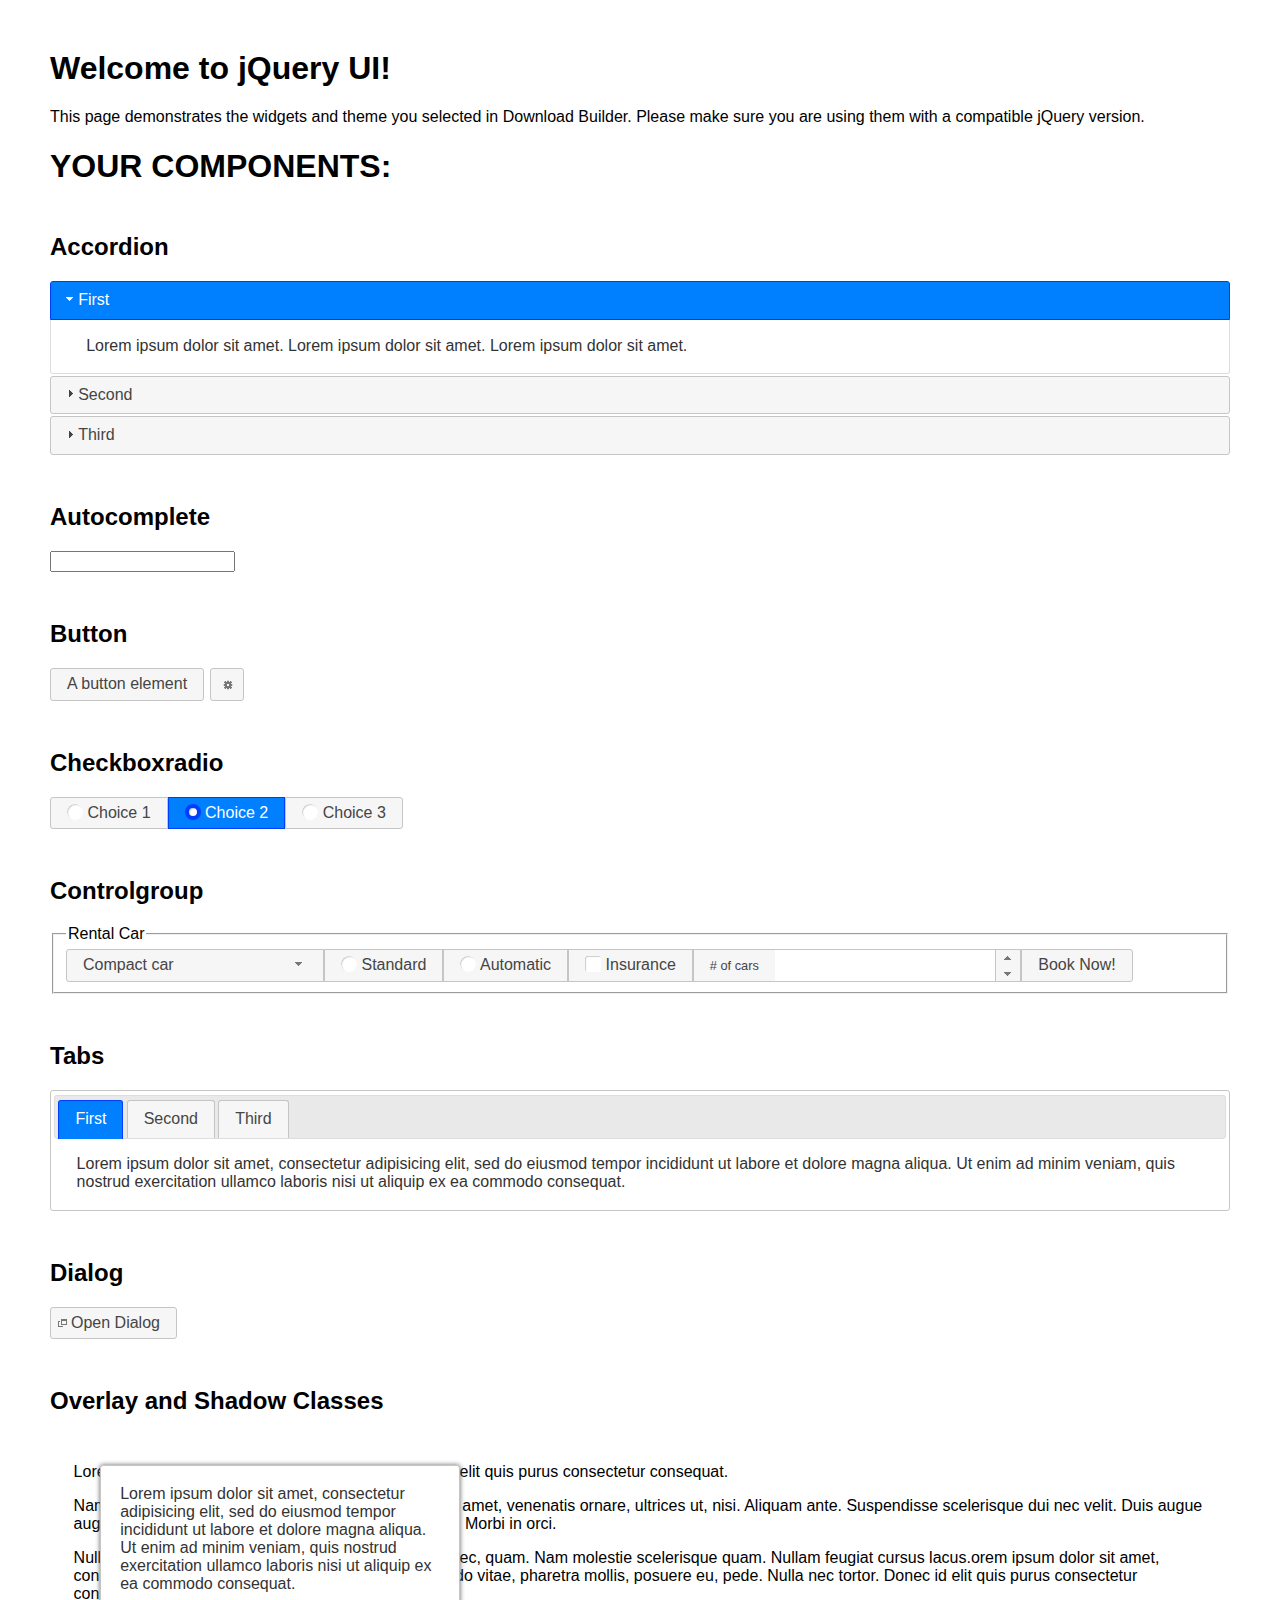
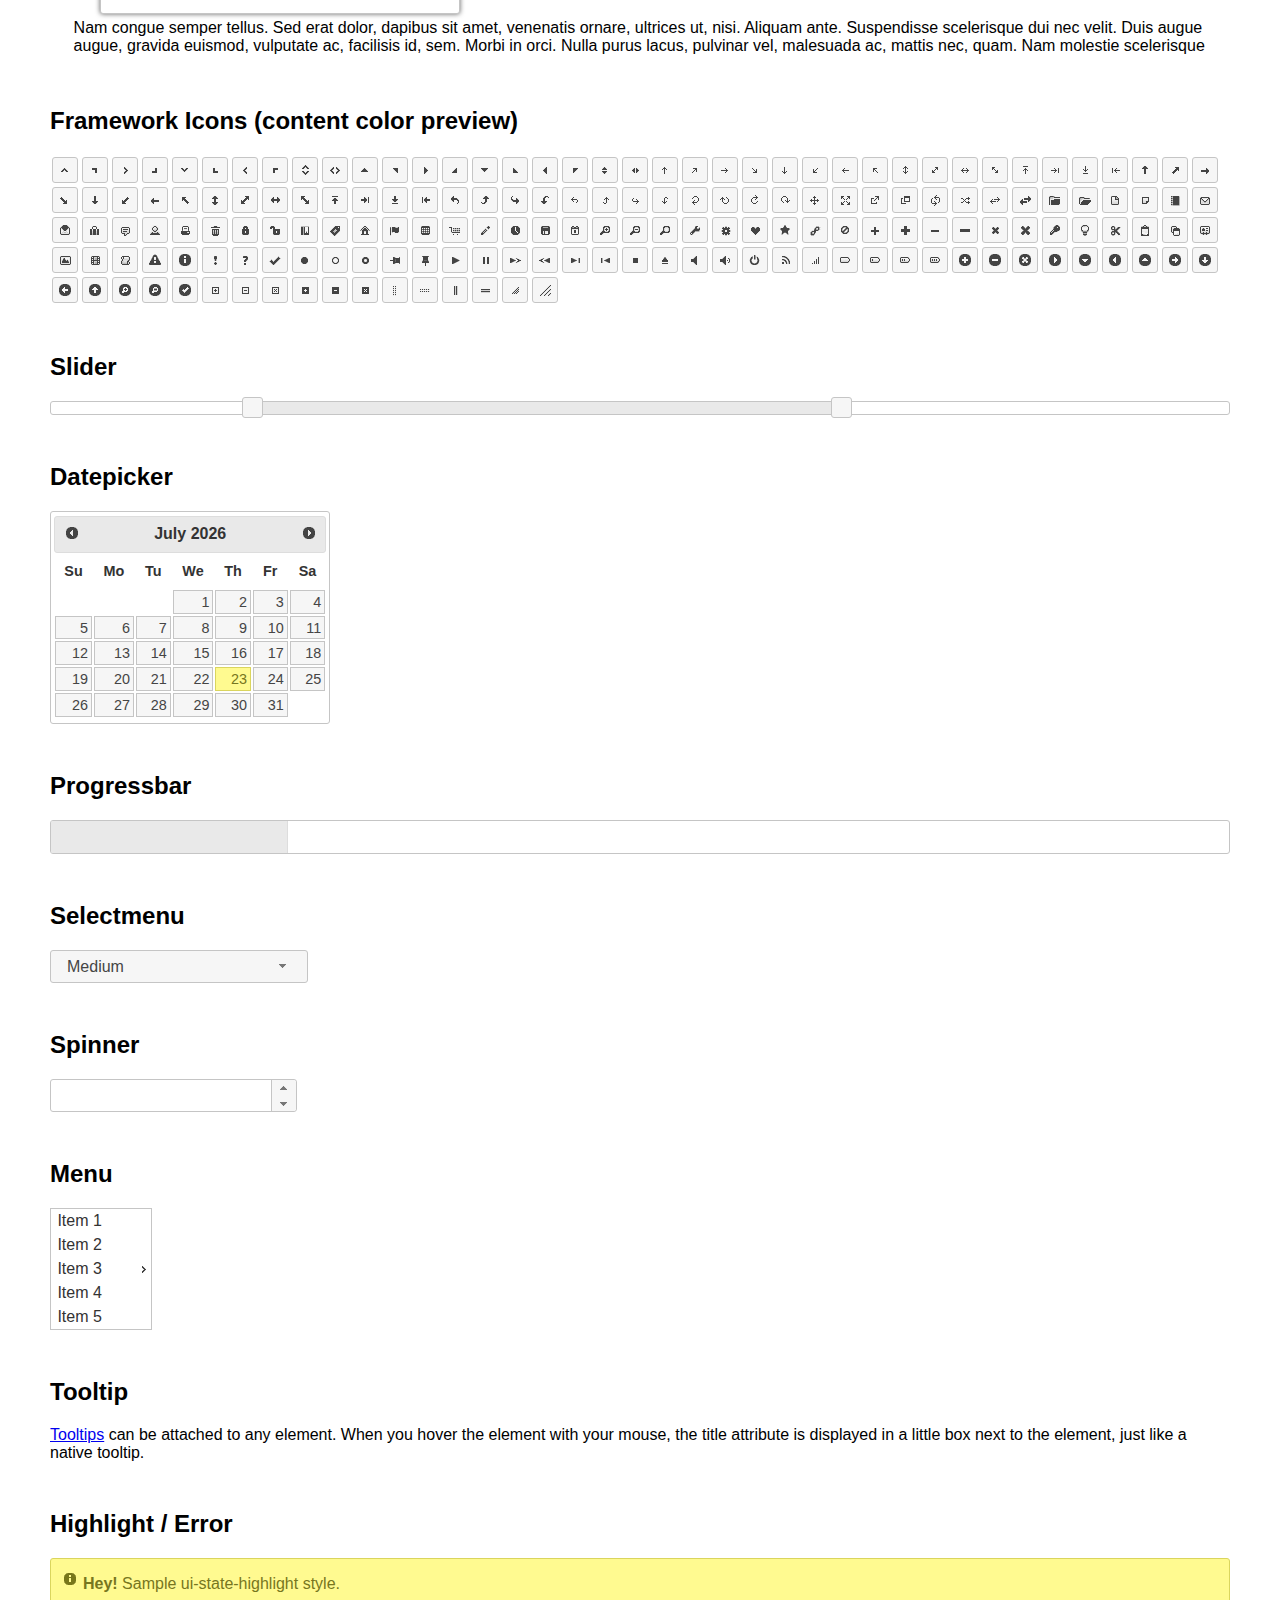
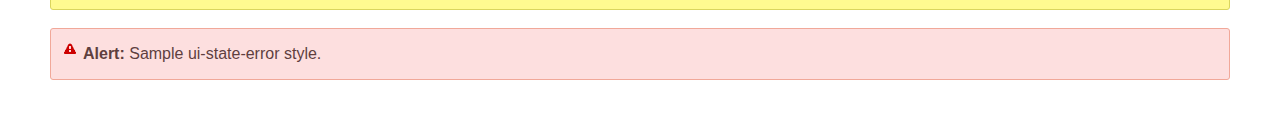
<file: JS/jquery-ui/index.html>
<!doctype html>
<html lang="us">
<head>
	<meta charset="utf-8">
	<title>jQuery UI Example Page</title>
	<link href="jquery-ui.css" rel="stylesheet">
	<style>
	body{
		font-family: "Trebuchet MS", sans-serif;
		margin: 50px;
	}
	.demoHeaders {
		margin-top: 2em;
	}
	#dialog-link {
		padding: .4em 1em .4em 20px;
		text-decoration: none;
		position: relative;
	}
	#dialog-link span.ui-icon {
		margin: 0 5px 0 0;
		position: absolute;
		left: .2em;
		top: 50%;
		margin-top: -8px;
	}
	#icons {
		margin: 0;
		padding: 0;
	}
	#icons li {
		margin: 2px;
		position: relative;
		padding: 4px 0;
		cursor: pointer;
		float: left;
		list-style: none;
	}
	#icons span.ui-icon {
		float: left;
		margin: 0 4px;
	}
	.fakewindowcontain .ui-widget-overlay {
		position: absolute;
	}
	select {
		width: 200px;
	}
	</style>
</head>
<body>

<h1>Welcome to jQuery UI!</h1>

<div class="ui-widget">
	<p>This page demonstrates the widgets and theme you selected in Download Builder. Please make sure you are using them with a compatible jQuery version.</p>
</div>

<h1>YOUR COMPONENTS:</h1>


<!-- Accordion -->
<h2 class="demoHeaders">Accordion</h2>
<div id="accordion">
	<h3>First</h3>
	<div>Lorem ipsum dolor sit amet. Lorem ipsum dolor sit amet. Lorem ipsum dolor sit amet.</div>
	<h3>Second</h3>
	<div>Phasellus mattis tincidunt nibh.</div>
	<h3>Third</h3>
	<div>Nam dui erat, auctor a, dignissim quis.</div>
</div>



<!-- Autocomplete -->
<h2 class="demoHeaders">Autocomplete</h2>
<div>
	<input id="autocomplete" title="type &quot;a&quot;">
</div>



<!-- Button -->
<h2 class="demoHeaders">Button</h2>
<button id="button">A button element</button>
<button id="button-icon">An icon-only button</button>



<!-- Checkboxradio -->
<h2 class="demoHeaders">Checkboxradio</h2>
<form style="margin-top: 1em;">
	<div id="radioset">
		<input type="radio" id="radio1" name="radio"><label for="radio1">Choice 1</label>
		<input type="radio" id="radio2" name="radio" checked="checked"><label for="radio2">Choice 2</label>
		<input type="radio" id="radio3" name="radio"><label for="radio3">Choice 3</label>
	</div>
</form>



<!-- Controlgroup -->
<h2 class="demoHeaders">Controlgroup</h2>
<fieldset>
	<legend>Rental Car</legend>
	<div id="controlgroup">
		<select id="car-type">
			<option>Compact car</option>
			<option>Midsize car</option>
			<option>Full size car</option>
			<option>SUV</option>
			<option>Luxury</option>
			<option>Truck</option>
			<option>Van</option>
		</select>
		<label for="transmission-standard">Standard</label>
		<input type="radio" name="transmission" id="transmission-standard">
		<label for="transmission-automatic">Automatic</label>
		<input type="radio" name="transmission" id="transmission-automatic">
		<label for="insurance">Insurance</label>
		<input type="checkbox" name="insurance" id="insurance">
		<label for="horizontal-spinner" class="ui-controlgroup-label"># of cars</label>
		<input id="horizontal-spinner" class="ui-spinner-input">
		<button>Book Now!</button>
	</div>
</fieldset>



<!-- Tabs -->
<h2 class="demoHeaders">Tabs</h2>
<div id="tabs">
	<ul>
		<li><a href="#tabs-1">First</a></li>
		<li><a href="#tabs-2">Second</a></li>
		<li><a href="#tabs-3">Third</a></li>
	</ul>
	<div id="tabs-1">Lorem ipsum dolor sit amet, consectetur adipisicing elit, sed do eiusmod tempor incididunt ut labore et dolore magna aliqua. Ut enim ad minim veniam, quis nostrud exercitation ullamco laboris nisi ut aliquip ex ea commodo consequat.</div>
	<div id="tabs-2">Phasellus mattis tincidunt nibh. Cras orci urna, blandit id, pretium vel, aliquet ornare, felis. Maecenas scelerisque sem non nisl. Fusce sed lorem in enim dictum bibendum.</div>
	<div id="tabs-3">Nam dui erat, auctor a, dignissim quis, sollicitudin eu, felis. Pellentesque nisi urna, interdum eget, sagittis et, consequat vestibulum, lacus. Mauris porttitor ullamcorper augue.</div>
</div>



<h2 class="demoHeaders">Dialog</h2>
<p>
	<button id="dialog-link" class="ui-button ui-corner-all ui-widget">
		<span class="ui-icon ui-icon-newwin"></span>Open Dialog
	</button>
</p>

<h2 class="demoHeaders">Overlay and Shadow Classes</h2>
<div style="position: relative; width: 96%; height: 200px; padding:1% 2%; overflow:hidden;" class="fakewindowcontain">
	<p>Lorem ipsum dolor sit amet,  Nulla nec tortor. Donec id elit quis purus consectetur consequat. </p><p>Nam congue semper tellus. Sed erat dolor, dapibus sit amet, venenatis ornare, ultrices ut, nisi. Aliquam ante. Suspendisse scelerisque dui nec velit. Duis augue augue, gravida euismod, vulputate ac, facilisis id, sem. Morbi in orci. </p><p>Nulla purus lacus, pulvinar vel, malesuada ac, mattis nec, quam. Nam molestie scelerisque quam. Nullam feugiat cursus lacus.orem ipsum dolor sit amet, consectetur adipiscing elit. Donec libero risus, commodo vitae, pharetra mollis, posuere eu, pede. Nulla nec tortor. Donec id elit quis purus consectetur consequat. </p><p>Nam congue semper tellus. Sed erat dolor, dapibus sit amet, venenatis ornare, ultrices ut, nisi. Aliquam ante. Suspendisse scelerisque dui nec velit. Duis augue augue, gravida euismod, vulputate ac, facilisis id, sem. Morbi in orci. Nulla purus lacus, pulvinar vel, malesuada ac, mattis nec, quam. Nam molestie scelerisque quam. </p><p>Nullam feugiat cursus lacus.orem ipsum dolor sit amet, consectetur adipiscing elit. Donec libero risus, commodo vitae, pharetra mollis, posuere eu, pede. Nulla nec tortor. Donec id elit quis purus consectetur consequat. Nam congue semper tellus. Sed erat dolor, dapibus sit amet, venenatis ornare, ultrices ut, nisi. Aliquam ante. </p><p>Suspendisse scelerisque dui nec velit. Duis augue augue, gravida euismod, vulputate ac, facilisis id, sem. Morbi in orci. Nulla purus lacus, pulvinar vel, malesuada ac, mattis nec, quam. Nam molestie scelerisque quam. Nullam feugiat cursus lacus.orem ipsum dolor sit amet, consectetur adipiscing elit. Donec libero risus, commodo vitae, pharetra mollis, posuere eu, pede. Nulla nec tortor. Donec id elit quis purus consectetur consequat. Nam congue semper tellus. Sed erat dolor, dapibus sit amet, venenatis ornare, ultrices ut, nisi. </p>

	<!-- ui-dialog -->
	<div class="ui-widget-overlay ui-front"></div>
	<div style="position: absolute; width: 320px; left: 50px; top: 30px; padding: 1.2em" class="ui-widget ui-front ui-widget-content ui-corner-all ui-widget-shadow">
		Lorem ipsum dolor sit amet, consectetur adipisicing elit, sed do eiusmod tempor incididunt ut labore et dolore magna aliqua. Ut enim ad minim veniam, quis nostrud exercitation ullamco laboris nisi ut aliquip ex ea commodo consequat.
	</div>

</div>

<!-- ui-dialog -->
<div id="dialog" title="Dialog Title">
	<p>Lorem ipsum dolor sit amet, consectetur adipisicing elit, sed do eiusmod tempor incididunt ut labore et dolore magna aliqua. Ut enim ad minim veniam, quis nostrud exercitation ullamco laboris nisi ut aliquip ex ea commodo consequat.</p>
</div>



<h2 class="demoHeaders">Framework Icons (content color preview)</h2>
<ul id="icons" class="ui-widget ui-helper-clearfix">
	<li class="ui-state-default ui-corner-all" title=".ui-icon-caret-1-n"><span class="ui-icon ui-icon-caret-1-n"></span></li>
	<li class="ui-state-default ui-corner-all" title=".ui-icon-caret-1-ne"><span class="ui-icon ui-icon-caret-1-ne"></span></li>
	<li class="ui-state-default ui-corner-all" title=".ui-icon-caret-1-e"><span class="ui-icon ui-icon-caret-1-e"></span></li>
	<li class="ui-state-default ui-corner-all" title=".ui-icon-caret-1-se"><span class="ui-icon ui-icon-caret-1-se"></span></li>
	<li class="ui-state-default ui-corner-all" title=".ui-icon-caret-1-s"><span class="ui-icon ui-icon-caret-1-s"></span></li>
	<li class="ui-state-default ui-corner-all" title=".ui-icon-caret-1-sw"><span class="ui-icon ui-icon-caret-1-sw"></span></li>
	<li class="ui-state-default ui-corner-all" title=".ui-icon-caret-1-w"><span class="ui-icon ui-icon-caret-1-w"></span></li>
	<li class="ui-state-default ui-corner-all" title=".ui-icon-caret-1-nw"><span class="ui-icon ui-icon-caret-1-nw"></span></li>
	<li class="ui-state-default ui-corner-all" title=".ui-icon-caret-2-n-s"><span class="ui-icon ui-icon-caret-2-n-s"></span></li>
	<li class="ui-state-default ui-corner-all" title=".ui-icon-caret-2-e-w"><span class="ui-icon ui-icon-caret-2-e-w"></span></li>
	<li class="ui-state-default ui-corner-all" title=".ui-icon-triangle-1-n"><span class="ui-icon ui-icon-triangle-1-n"></span></li>
	<li class="ui-state-default ui-corner-all" title=".ui-icon-triangle-1-ne"><span class="ui-icon ui-icon-triangle-1-ne"></span></li>
	<li class="ui-state-default ui-corner-all" title=".ui-icon-triangle-1-e"><span class="ui-icon ui-icon-triangle-1-e"></span></li>
	<li class="ui-state-default ui-corner-all" title=".ui-icon-triangle-1-se"><span class="ui-icon ui-icon-triangle-1-se"></span></li>
	<li class="ui-state-default ui-corner-all" title=".ui-icon-triangle-1-s"><span class="ui-icon ui-icon-triangle-1-s"></span></li>
	<li class="ui-state-default ui-corner-all" title=".ui-icon-triangle-1-sw"><span class="ui-icon ui-icon-triangle-1-sw"></span></li>
	<li class="ui-state-default ui-corner-all" title=".ui-icon-triangle-1-w"><span class="ui-icon ui-icon-triangle-1-w"></span></li>
	<li class="ui-state-default ui-corner-all" title=".ui-icon-triangle-1-nw"><span class="ui-icon ui-icon-triangle-1-nw"></span></li>
	<li class="ui-state-default ui-corner-all" title=".ui-icon-triangle-2-n-s"><span class="ui-icon ui-icon-triangle-2-n-s"></span></li>
	<li class="ui-state-default ui-corner-all" title=".ui-icon-triangle-2-e-w"><span class="ui-icon ui-icon-triangle-2-e-w"></span></li>
	<li class="ui-state-default ui-corner-all" title=".ui-icon-arrow-1-n"><span class="ui-icon ui-icon-arrow-1-n"></span></li>
	<li class="ui-state-default ui-corner-all" title=".ui-icon-arrow-1-ne"><span class="ui-icon ui-icon-arrow-1-ne"></span></li>
	<li class="ui-state-default ui-corner-all" title=".ui-icon-arrow-1-e"><span class="ui-icon ui-icon-arrow-1-e"></span></li>
	<li class="ui-state-default ui-corner-all" title=".ui-icon-arrow-1-se"><span class="ui-icon ui-icon-arrow-1-se"></span></li>
	<li class="ui-state-default ui-corner-all" title=".ui-icon-arrow-1-s"><span class="ui-icon ui-icon-arrow-1-s"></span></li>
	<li class="ui-state-default ui-corner-all" title=".ui-icon-arrow-1-sw"><span class="ui-icon ui-icon-arrow-1-sw"></span></li>
	<li class="ui-state-default ui-corner-all" title=".ui-icon-arrow-1-w"><span class="ui-icon ui-icon-arrow-1-w"></span></li>
	<li class="ui-state-default ui-corner-all" title=".ui-icon-arrow-1-nw"><span class="ui-icon ui-icon-arrow-1-nw"></span></li>
	<li class="ui-state-default ui-corner-all" title=".ui-icon-arrow-2-n-s"><span class="ui-icon ui-icon-arrow-2-n-s"></span></li>
	<li class="ui-state-default ui-corner-all" title=".ui-icon-arrow-2-ne-sw"><span class="ui-icon ui-icon-arrow-2-ne-sw"></span></li>
	<li class="ui-state-default ui-corner-all" title=".ui-icon-arrow-2-e-w"><span class="ui-icon ui-icon-arrow-2-e-w"></span></li>
	<li class="ui-state-default ui-corner-all" title=".ui-icon-arrow-2-se-nw"><span class="ui-icon ui-icon-arrow-2-se-nw"></span></li>
	<li class="ui-state-default ui-corner-all" title=".ui-icon-arrowstop-1-n"><span class="ui-icon ui-icon-arrowstop-1-n"></span></li>
	<li class="ui-state-default ui-corner-all" title=".ui-icon-arrowstop-1-e"><span class="ui-icon ui-icon-arrowstop-1-e"></span></li>
	<li class="ui-state-default ui-corner-all" title=".ui-icon-arrowstop-1-s"><span class="ui-icon ui-icon-arrowstop-1-s"></span></li>
	<li class="ui-state-default ui-corner-all" title=".ui-icon-arrowstop-1-w"><span class="ui-icon ui-icon-arrowstop-1-w"></span></li>
	<li class="ui-state-default ui-corner-all" title=".ui-icon-arrowthick-1-n"><span class="ui-icon ui-icon-arrowthick-1-n"></span></li>
	<li class="ui-state-default ui-corner-all" title=".ui-icon-arrowthick-1-ne"><span class="ui-icon ui-icon-arrowthick-1-ne"></span></li>
	<li class="ui-state-default ui-corner-all" title=".ui-icon-arrowthick-1-e"><span class="ui-icon ui-icon-arrowthick-1-e"></span></li>
	<li class="ui-state-default ui-corner-all" title=".ui-icon-arrowthick-1-se"><span class="ui-icon ui-icon-arrowthick-1-se"></span></li>
	<li class="ui-state-default ui-corner-all" title=".ui-icon-arrowthick-1-s"><span class="ui-icon ui-icon-arrowthick-1-s"></span></li>
	<li class="ui-state-default ui-corner-all" title=".ui-icon-arrowthick-1-sw"><span class="ui-icon ui-icon-arrowthick-1-sw"></span></li>
	<li class="ui-state-default ui-corner-all" title=".ui-icon-arrowthick-1-w"><span class="ui-icon ui-icon-arrowthick-1-w"></span></li>
	<li class="ui-state-default ui-corner-all" title=".ui-icon-arrowthick-1-nw"><span class="ui-icon ui-icon-arrowthick-1-nw"></span></li>
	<li class="ui-state-default ui-corner-all" title=".ui-icon-arrowthick-2-n-s"><span class="ui-icon ui-icon-arrowthick-2-n-s"></span></li>
	<li class="ui-state-default ui-corner-all" title=".ui-icon-arrowthick-2-ne-sw"><span class="ui-icon ui-icon-arrowthick-2-ne-sw"></span></li>
	<li class="ui-state-default ui-corner-all" title=".ui-icon-arrowthick-2-e-w"><span class="ui-icon ui-icon-arrowthick-2-e-w"></span></li>
	<li class="ui-state-default ui-corner-all" title=".ui-icon-arrowthick-2-se-nw"><span class="ui-icon ui-icon-arrowthick-2-se-nw"></span></li>
	<li class="ui-state-default ui-corner-all" title=".ui-icon-arrowthickstop-1-n"><span class="ui-icon ui-icon-arrowthickstop-1-n"></span></li>
	<li class="ui-state-default ui-corner-all" title=".ui-icon-arrowthickstop-1-e"><span class="ui-icon ui-icon-arrowthickstop-1-e"></span></li>
	<li class="ui-state-default ui-corner-all" title=".ui-icon-arrowthickstop-1-s"><span class="ui-icon ui-icon-arrowthickstop-1-s"></span></li>
	<li class="ui-state-default ui-corner-all" title=".ui-icon-arrowthickstop-1-w"><span class="ui-icon ui-icon-arrowthickstop-1-w"></span></li>
	<li class="ui-state-default ui-corner-all" title=".ui-icon-arrowreturnthick-1-w"><span class="ui-icon ui-icon-arrowreturnthick-1-w"></span></li>
	<li class="ui-state-default ui-corner-all" title=".ui-icon-arrowreturnthick-1-n"><span class="ui-icon ui-icon-arrowreturnthick-1-n"></span></li>
	<li class="ui-state-default ui-corner-all" title=".ui-icon-arrowreturnthick-1-e"><span class="ui-icon ui-icon-arrowreturnthick-1-e"></span></li>
	<li class="ui-state-default ui-corner-all" title=".ui-icon-arrowreturnthick-1-s"><span class="ui-icon ui-icon-arrowreturnthick-1-s"></span></li>
	<li class="ui-state-default ui-corner-all" title=".ui-icon-arrowreturn-1-w"><span class="ui-icon ui-icon-arrowreturn-1-w"></span></li>
	<li class="ui-state-default ui-corner-all" title=".ui-icon-arrowreturn-1-n"><span class="ui-icon ui-icon-arrowreturn-1-n"></span></li>
	<li class="ui-state-default ui-corner-all" title=".ui-icon-arrowreturn-1-e"><span class="ui-icon ui-icon-arrowreturn-1-e"></span></li>
	<li class="ui-state-default ui-corner-all" title=".ui-icon-arrowreturn-1-s"><span class="ui-icon ui-icon-arrowreturn-1-s"></span></li>
	<li class="ui-state-default ui-corner-all" title=".ui-icon-arrowrefresh-1-w"><span class="ui-icon ui-icon-arrowrefresh-1-w"></span></li>
	<li class="ui-state-default ui-corner-all" title=".ui-icon-arrowrefresh-1-n"><span class="ui-icon ui-icon-arrowrefresh-1-n"></span></li>
	<li class="ui-state-default ui-corner-all" title=".ui-icon-arrowrefresh-1-e"><span class="ui-icon ui-icon-arrowrefresh-1-e"></span></li>
	<li class="ui-state-default ui-corner-all" title=".ui-icon-arrowrefresh-1-s"><span class="ui-icon ui-icon-arrowrefresh-1-s"></span></li>
	<li class="ui-state-default ui-corner-all" title=".ui-icon-arrow-4"><span class="ui-icon ui-icon-arrow-4"></span></li>
	<li class="ui-state-default ui-corner-all" title=".ui-icon-arrow-4-diag"><span class="ui-icon ui-icon-arrow-4-diag"></span></li>
	<li class="ui-state-default ui-corner-all" title=".ui-icon-extlink"><span class="ui-icon ui-icon-extlink"></span></li>
	<li class="ui-state-default ui-corner-all" title=".ui-icon-newwin"><span class="ui-icon ui-icon-newwin"></span></li>
	<li class="ui-state-default ui-corner-all" title=".ui-icon-refresh"><span class="ui-icon ui-icon-refresh"></span></li>
	<li class="ui-state-default ui-corner-all" title=".ui-icon-shuffle"><span class="ui-icon ui-icon-shuffle"></span></li>
	<li class="ui-state-default ui-corner-all" title=".ui-icon-transfer-e-w"><span class="ui-icon ui-icon-transfer-e-w"></span></li>
	<li class="ui-state-default ui-corner-all" title=".ui-icon-transferthick-e-w"><span class="ui-icon ui-icon-transferthick-e-w"></span></li>
	<li class="ui-state-default ui-corner-all" title=".ui-icon-folder-collapsed"><span class="ui-icon ui-icon-folder-collapsed"></span></li>
	<li class="ui-state-default ui-corner-all" title=".ui-icon-folder-open"><span class="ui-icon ui-icon-folder-open"></span></li>
	<li class="ui-state-default ui-corner-all" title=".ui-icon-document"><span class="ui-icon ui-icon-document"></span></li>
	<li class="ui-state-default ui-corner-all" title=".ui-icon-document-b"><span class="ui-icon ui-icon-document-b"></span></li>
	<li class="ui-state-default ui-corner-all" title=".ui-icon-note"><span class="ui-icon ui-icon-note"></span></li>
	<li class="ui-state-default ui-corner-all" title=".ui-icon-mail-closed"><span class="ui-icon ui-icon-mail-closed"></span></li>
	<li class="ui-state-default ui-corner-all" title=".ui-icon-mail-open"><span class="ui-icon ui-icon-mail-open"></span></li>
	<li class="ui-state-default ui-corner-all" title=".ui-icon-suitcase"><span class="ui-icon ui-icon-suitcase"></span></li>
	<li class="ui-state-default ui-corner-all" title=".ui-icon-comment"><span class="ui-icon ui-icon-comment"></span></li>
	<li class="ui-state-default ui-corner-all" title=".ui-icon-person"><span class="ui-icon ui-icon-person"></span></li>
	<li class="ui-state-default ui-corner-all" title=".ui-icon-print"><span class="ui-icon ui-icon-print"></span></li>
	<li class="ui-state-default ui-corner-all" title=".ui-icon-trash"><span class="ui-icon ui-icon-trash"></span></li>
	<li class="ui-state-default ui-corner-all" title=".ui-icon-locked"><span class="ui-icon ui-icon-locked"></span></li>
	<li class="ui-state-default ui-corner-all" title=".ui-icon-unlocked"><span class="ui-icon ui-icon-unlocked"></span></li>
	<li class="ui-state-default ui-corner-all" title=".ui-icon-bookmark"><span class="ui-icon ui-icon-bookmark"></span></li>
	<li class="ui-state-default ui-corner-all" title=".ui-icon-tag"><span class="ui-icon ui-icon-tag"></span></li>
	<li class="ui-state-default ui-corner-all" title=".ui-icon-home"><span class="ui-icon ui-icon-home"></span></li>
	<li class="ui-state-default ui-corner-all" title=".ui-icon-flag"><span class="ui-icon ui-icon-flag"></span></li>
	<li class="ui-state-default ui-corner-all" title=".ui-icon-calculator"><span class="ui-icon ui-icon-calculator"></span></li>
	<li class="ui-state-default ui-corner-all" title=".ui-icon-cart"><span class="ui-icon ui-icon-cart"></span></li>
	<li class="ui-state-default ui-corner-all" title=".ui-icon-pencil"><span class="ui-icon ui-icon-pencil"></span></li>
	<li class="ui-state-default ui-corner-all" title=".ui-icon-clock"><span class="ui-icon ui-icon-clock"></span></li>
	<li class="ui-state-default ui-corner-all" title=".ui-icon-disk"><span class="ui-icon ui-icon-disk"></span></li>
	<li class="ui-state-default ui-corner-all" title=".ui-icon-calendar"><span class="ui-icon ui-icon-calendar"></span></li>
	<li class="ui-state-default ui-corner-all" title=".ui-icon-zoomin"><span class="ui-icon ui-icon-zoomin"></span></li>
	<li class="ui-state-default ui-corner-all" title=".ui-icon-zoomout"><span class="ui-icon ui-icon-zoomout"></span></li>
	<li class="ui-state-default ui-corner-all" title=".ui-icon-search"><span class="ui-icon ui-icon-search"></span></li>
	<li class="ui-state-default ui-corner-all" title=".ui-icon-wrench"><span class="ui-icon ui-icon-wrench"></span></li>
	<li class="ui-state-default ui-corner-all" title=".ui-icon-gear"><span class="ui-icon ui-icon-gear"></span></li>
	<li class="ui-state-default ui-corner-all" title=".ui-icon-heart"><span class="ui-icon ui-icon-heart"></span></li>
	<li class="ui-state-default ui-corner-all" title=".ui-icon-star"><span class="ui-icon ui-icon-star"></span></li>
	<li class="ui-state-default ui-corner-all" title=".ui-icon-link"><span class="ui-icon ui-icon-link"></span></li>
	<li class="ui-state-default ui-corner-all" title=".ui-icon-cancel"><span class="ui-icon ui-icon-cancel"></span></li>
	<li class="ui-state-default ui-corner-all" title=".ui-icon-plus"><span class="ui-icon ui-icon-plus"></span></li>
	<li class="ui-state-default ui-corner-all" title=".ui-icon-plusthick"><span class="ui-icon ui-icon-plusthick"></span></li>
	<li class="ui-state-default ui-corner-all" title=".ui-icon-minus"><span class="ui-icon ui-icon-minus"></span></li>
	<li class="ui-state-default ui-corner-all" title=".ui-icon-minusthick"><span class="ui-icon ui-icon-minusthick"></span></li>
	<li class="ui-state-default ui-corner-all" title=".ui-icon-close"><span class="ui-icon ui-icon-close"></span></li>
	<li class="ui-state-default ui-corner-all" title=".ui-icon-closethick"><span class="ui-icon ui-icon-closethick"></span></li>
	<li class="ui-state-default ui-corner-all" title=".ui-icon-key"><span class="ui-icon ui-icon-key"></span></li>
	<li class="ui-state-default ui-corner-all" title=".ui-icon-lightbulb"><span class="ui-icon ui-icon-lightbulb"></span></li>
	<li class="ui-state-default ui-corner-all" title=".ui-icon-scissors"><span class="ui-icon ui-icon-scissors"></span></li>
	<li class="ui-state-default ui-corner-all" title=".ui-icon-clipboard"><span class="ui-icon ui-icon-clipboard"></span></li>
	<li class="ui-state-default ui-corner-all" title=".ui-icon-copy"><span class="ui-icon ui-icon-copy"></span></li>
	<li class="ui-state-default ui-corner-all" title=".ui-icon-contact"><span class="ui-icon ui-icon-contact"></span></li>
	<li class="ui-state-default ui-corner-all" title=".ui-icon-image"><span class="ui-icon ui-icon-image"></span></li>
	<li class="ui-state-default ui-corner-all" title=".ui-icon-video"><span class="ui-icon ui-icon-video"></span></li>
	<li class="ui-state-default ui-corner-all" title=".ui-icon-script"><span class="ui-icon ui-icon-script"></span></li>
	<li class="ui-state-default ui-corner-all" title=".ui-icon-alert"><span class="ui-icon ui-icon-alert"></span></li>
	<li class="ui-state-default ui-corner-all" title=".ui-icon-info"><span class="ui-icon ui-icon-info"></span></li>
	<li class="ui-state-default ui-corner-all" title=".ui-icon-notice"><span class="ui-icon ui-icon-notice"></span></li>
	<li class="ui-state-default ui-corner-all" title=".ui-icon-help"><span class="ui-icon ui-icon-help"></span></li>
	<li class="ui-state-default ui-corner-all" title=".ui-icon-check"><span class="ui-icon ui-icon-check"></span></li>
	<li class="ui-state-default ui-corner-all" title=".ui-icon-bullet"><span class="ui-icon ui-icon-bullet"></span></li>
	<li class="ui-state-default ui-corner-all" title=".ui-icon-radio-off"><span class="ui-icon ui-icon-radio-off"></span></li>
	<li class="ui-state-default ui-corner-all" title=".ui-icon-radio-on"><span class="ui-icon ui-icon-radio-on"></span></li>
	<li class="ui-state-default ui-corner-all" title=".ui-icon-pin-w"><span class="ui-icon ui-icon-pin-w"></span></li>
	<li class="ui-state-default ui-corner-all" title=".ui-icon-pin-s"><span class="ui-icon ui-icon-pin-s"></span></li>
	<li class="ui-state-default ui-corner-all" title=".ui-icon-play"><span class="ui-icon ui-icon-play"></span></li>
	<li class="ui-state-default ui-corner-all" title=".ui-icon-pause"><span class="ui-icon ui-icon-pause"></span></li>
	<li class="ui-state-default ui-corner-all" title=".ui-icon-seek-next"><span class="ui-icon ui-icon-seek-next"></span></li>
	<li class="ui-state-default ui-corner-all" title=".ui-icon-seek-prev"><span class="ui-icon ui-icon-seek-prev"></span></li>
	<li class="ui-state-default ui-corner-all" title=".ui-icon-seek-end"><span class="ui-icon ui-icon-seek-end"></span></li>
	<li class="ui-state-default ui-corner-all" title=".ui-icon-seek-first"><span class="ui-icon ui-icon-seek-first"></span></li>
	<li class="ui-state-default ui-corner-all" title=".ui-icon-stop"><span class="ui-icon ui-icon-stop"></span></li>
	<li class="ui-state-default ui-corner-all" title=".ui-icon-eject"><span class="ui-icon ui-icon-eject"></span></li>
	<li class="ui-state-default ui-corner-all" title=".ui-icon-volume-off"><span class="ui-icon ui-icon-volume-off"></span></li>
	<li class="ui-state-default ui-corner-all" title=".ui-icon-volume-on"><span class="ui-icon ui-icon-volume-on"></span></li>
	<li class="ui-state-default ui-corner-all" title=".ui-icon-power"><span class="ui-icon ui-icon-power"></span></li>
	<li class="ui-state-default ui-corner-all" title=".ui-icon-signal-diag"><span class="ui-icon ui-icon-signal-diag"></span></li>
	<li class="ui-state-default ui-corner-all" title=".ui-icon-signal"><span class="ui-icon ui-icon-signal"></span></li>
	<li class="ui-state-default ui-corner-all" title=".ui-icon-battery-0"><span class="ui-icon ui-icon-battery-0"></span></li>
	<li class="ui-state-default ui-corner-all" title=".ui-icon-battery-1"><span class="ui-icon ui-icon-battery-1"></span></li>
	<li class="ui-state-default ui-corner-all" title=".ui-icon-battery-2"><span class="ui-icon ui-icon-battery-2"></span></li>
	<li class="ui-state-default ui-corner-all" title=".ui-icon-battery-3"><span class="ui-icon ui-icon-battery-3"></span></li>
	<li class="ui-state-default ui-corner-all" title=".ui-icon-circle-plus"><span class="ui-icon ui-icon-circle-plus"></span></li>
	<li class="ui-state-default ui-corner-all" title=".ui-icon-circle-minus"><span class="ui-icon ui-icon-circle-minus"></span></li>
	<li class="ui-state-default ui-corner-all" title=".ui-icon-circle-close"><span class="ui-icon ui-icon-circle-close"></span></li>
	<li class="ui-state-default ui-corner-all" title=".ui-icon-circle-triangle-e"><span class="ui-icon ui-icon-circle-triangle-e"></span></li>
	<li class="ui-state-default ui-corner-all" title=".ui-icon-circle-triangle-s"><span class="ui-icon ui-icon-circle-triangle-s"></span></li>
	<li class="ui-state-default ui-corner-all" title=".ui-icon-circle-triangle-w"><span class="ui-icon ui-icon-circle-triangle-w"></span></li>
	<li class="ui-state-default ui-corner-all" title=".ui-icon-circle-triangle-n"><span class="ui-icon ui-icon-circle-triangle-n"></span></li>
	<li class="ui-state-default ui-corner-all" title=".ui-icon-circle-arrow-e"><span class="ui-icon ui-icon-circle-arrow-e"></span></li>
	<li class="ui-state-default ui-corner-all" title=".ui-icon-circle-arrow-s"><span class="ui-icon ui-icon-circle-arrow-s"></span></li>
	<li class="ui-state-default ui-corner-all" title=".ui-icon-circle-arrow-w"><span class="ui-icon ui-icon-circle-arrow-w"></span></li>
	<li class="ui-state-default ui-corner-all" title=".ui-icon-circle-arrow-n"><span class="ui-icon ui-icon-circle-arrow-n"></span></li>
	<li class="ui-state-default ui-corner-all" title=".ui-icon-circle-zoomin"><span class="ui-icon ui-icon-circle-zoomin"></span></li>
	<li class="ui-state-default ui-corner-all" title=".ui-icon-circle-zoomout"><span class="ui-icon ui-icon-circle-zoomout"></span></li>
	<li class="ui-state-default ui-corner-all" title=".ui-icon-circle-check"><span class="ui-icon ui-icon-circle-check"></span></li>
	<li class="ui-state-default ui-corner-all" title=".ui-icon-circlesmall-plus"><span class="ui-icon ui-icon-circlesmall-plus"></span></li>
	<li class="ui-state-default ui-corner-all" title=".ui-icon-circlesmall-minus"><span class="ui-icon ui-icon-circlesmall-minus"></span></li>
	<li class="ui-state-default ui-corner-all" title=".ui-icon-circlesmall-close"><span class="ui-icon ui-icon-circlesmall-close"></span></li>
	<li class="ui-state-default ui-corner-all" title=".ui-icon-squaresmall-plus"><span class="ui-icon ui-icon-squaresmall-plus"></span></li>
	<li class="ui-state-default ui-corner-all" title=".ui-icon-squaresmall-minus"><span class="ui-icon ui-icon-squaresmall-minus"></span></li>
	<li class="ui-state-default ui-corner-all" title=".ui-icon-squaresmall-close"><span class="ui-icon ui-icon-squaresmall-close"></span></li>
	<li class="ui-state-default ui-corner-all" title=".ui-icon-grip-dotted-vertical"><span class="ui-icon ui-icon-grip-dotted-vertical"></span></li>
	<li class="ui-state-default ui-corner-all" title=".ui-icon-grip-dotted-horizontal"><span class="ui-icon ui-icon-grip-dotted-horizontal"></span></li>
	<li class="ui-state-default ui-corner-all" title=".ui-icon-grip-solid-vertical"><span class="ui-icon ui-icon-grip-solid-vertical"></span></li>
	<li class="ui-state-default ui-corner-all" title=".ui-icon-grip-solid-horizontal"><span class="ui-icon ui-icon-grip-solid-horizontal"></span></li>
	<li class="ui-state-default ui-corner-all" title=".ui-icon-gripsmall-diagonal-se"><span class="ui-icon ui-icon-gripsmall-diagonal-se"></span></li>
	<li class="ui-state-default ui-corner-all" title=".ui-icon-grip-diagonal-se"><span class="ui-icon ui-icon-grip-diagonal-se"></span></li>
</ul>


<!-- Slider -->
<h2 class="demoHeaders">Slider</h2>
<div id="slider"></div>



<!-- Datepicker -->
<h2 class="demoHeaders">Datepicker</h2>
<div id="datepicker"></div>



<!-- Progressbar -->
<h2 class="demoHeaders">Progressbar</h2>
<div id="progressbar"></div>



<!-- Progressbar -->
<h2 class="demoHeaders">Selectmenu</h2>
<select id="selectmenu">
	<option>Slower</option>
	<option>Slow</option>
	<option selected="selected">Medium</option>
	<option>Fast</option>
	<option>Faster</option>
</select>



<!-- Spinner -->
<h2 class="demoHeaders">Spinner</h2>
<input id="spinner">



<!-- Menu -->
<h2 class="demoHeaders">Menu</h2>
<ul style="width:100px;" id="menu">
	<li><div>Item 1</div></li>
	<li><div>Item 2</div></li>
	<li><div>Item 3</div>
		<ul>
			<li><div>Item 3-1</div></li>
			<li><div>Item 3-2</div></li>
			<li><div>Item 3-3</div></li>
			<li><div>Item 3-4</div></li>
			<li><div>Item 3-5</div></li>
		</ul>
	</li>
	<li><div>Item 4</div></li>
	<li><div>Item 5</div></li>
</ul>



<!-- Tooltip -->
<h2 class="demoHeaders">Tooltip</h2>
<p id="tooltip">
	<a href="#" title="That&apos;s what this widget is">Tooltips</a> can be attached to any element. When you hover
the element with your mouse, the title attribute is displayed in a little box next to the element, just like a native tooltip.
</p>


<!-- Highlight / Error -->
<h2 class="demoHeaders">Highlight / Error</h2>
<div class="ui-widget">
	<div class="ui-state-highlight ui-corner-all" style="margin-top: 20px; padding: 0 .7em;">
		<p><span class="ui-icon ui-icon-info" style="float: left; margin-right: .3em;"></span>
		<strong>Hey!</strong> Sample ui-state-highlight style.</p>
	</div>
</div>
<br>
<div class="ui-widget">
	<div class="ui-state-error ui-corner-all" style="padding: 0 .7em;">
		<p><span class="ui-icon ui-icon-alert" style="float: left; margin-right: .3em;"></span>
		<strong>Alert:</strong> Sample ui-state-error style.</p>
	</div>
</div>

<script src="external/jquery/jquery.js"></script>
<script src="jquery-ui.js"></script>
<script>

$( "#accordion" ).accordion();



var availableTags = [
	"ActionScript",
	"AppleScript",
	"Asp",
	"BASIC",
	"C",
	"C++",
	"Clojure",
	"COBOL",
	"ColdFusion",
	"Erlang",
	"Fortran",
	"Groovy",
	"Haskell",
	"Java",
	"JavaScript",
	"Lisp",
	"Perl",
	"PHP",
	"Python",
	"Ruby",
	"Scala",
	"Scheme"
];
$( "#autocomplete" ).autocomplete({
	source: availableTags
});



$( "#button" ).button();
$( "#button-icon" ).button({
	icon: "ui-icon-gear",
	showLabel: false
});



$( "#radioset" ).buttonset();



$( "#controlgroup" ).controlgroup();



$( "#tabs" ).tabs();



$( "#dialog" ).dialog({
	autoOpen: false,
	width: 400,
	buttons: [
		{
			text: "Ok",
			click: function() {
				$( this ).dialog( "close" );
			}
		},
		{
			text: "Cancel",
			click: function() {
				$( this ).dialog( "close" );
			}
		}
	]
});

// Link to open the dialog
$( "#dialog-link" ).click(function( event ) {
	$( "#dialog" ).dialog( "open" );
	event.preventDefault();
});



$( "#datepicker" ).datepicker({
	inline: true
});



$( "#slider" ).slider({
	range: true,
	values: [ 17, 67 ]
});



$( "#progressbar" ).progressbar({
	value: 20
});



$( "#spinner" ).spinner();



$( "#menu" ).menu();



$( "#tooltip" ).tooltip();



$( "#selectmenu" ).selectmenu();


// Hover states on the static widgets
$( "#dialog-link, #icons li" ).hover(
	function() {
		$( this ).addClass( "ui-state-hover" );
	},
	function() {
		$( this ).removeClass( "ui-state-hover" );
	}
);
</script>
</body>
</html>
</file>
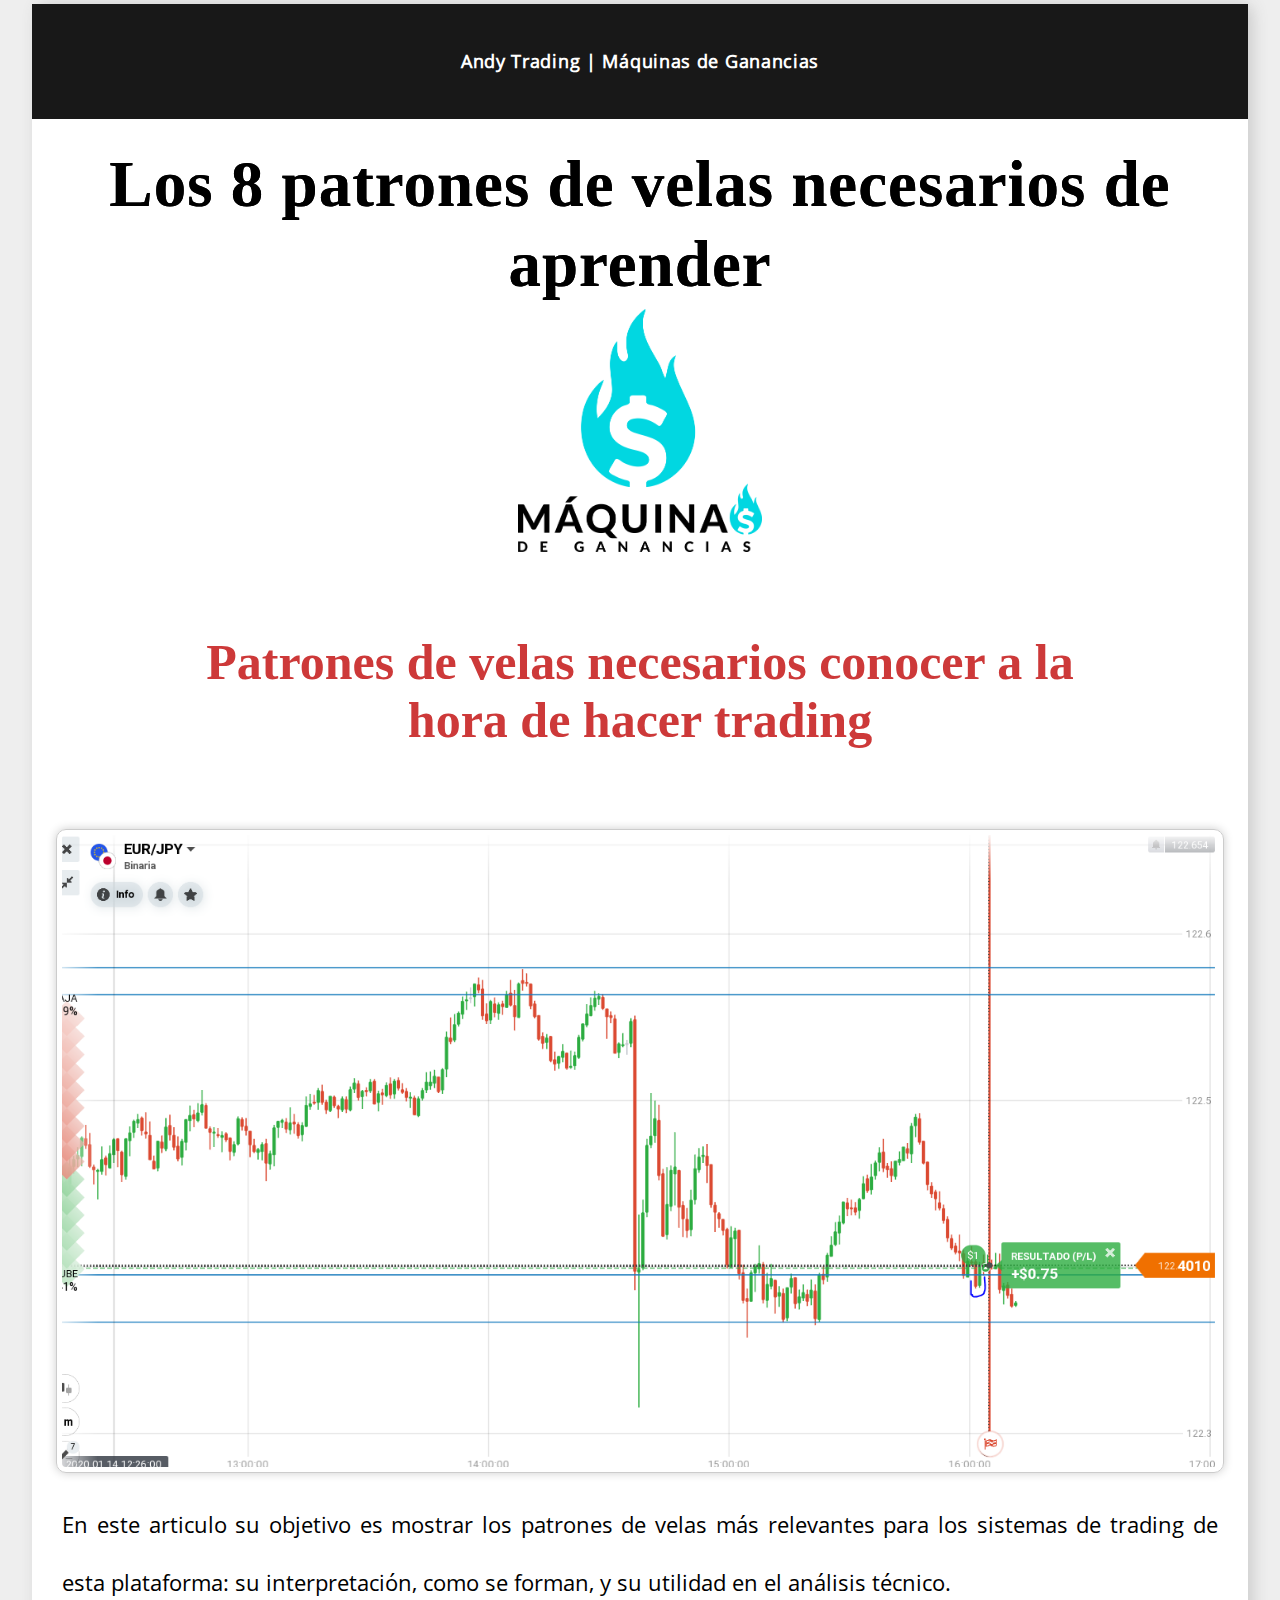
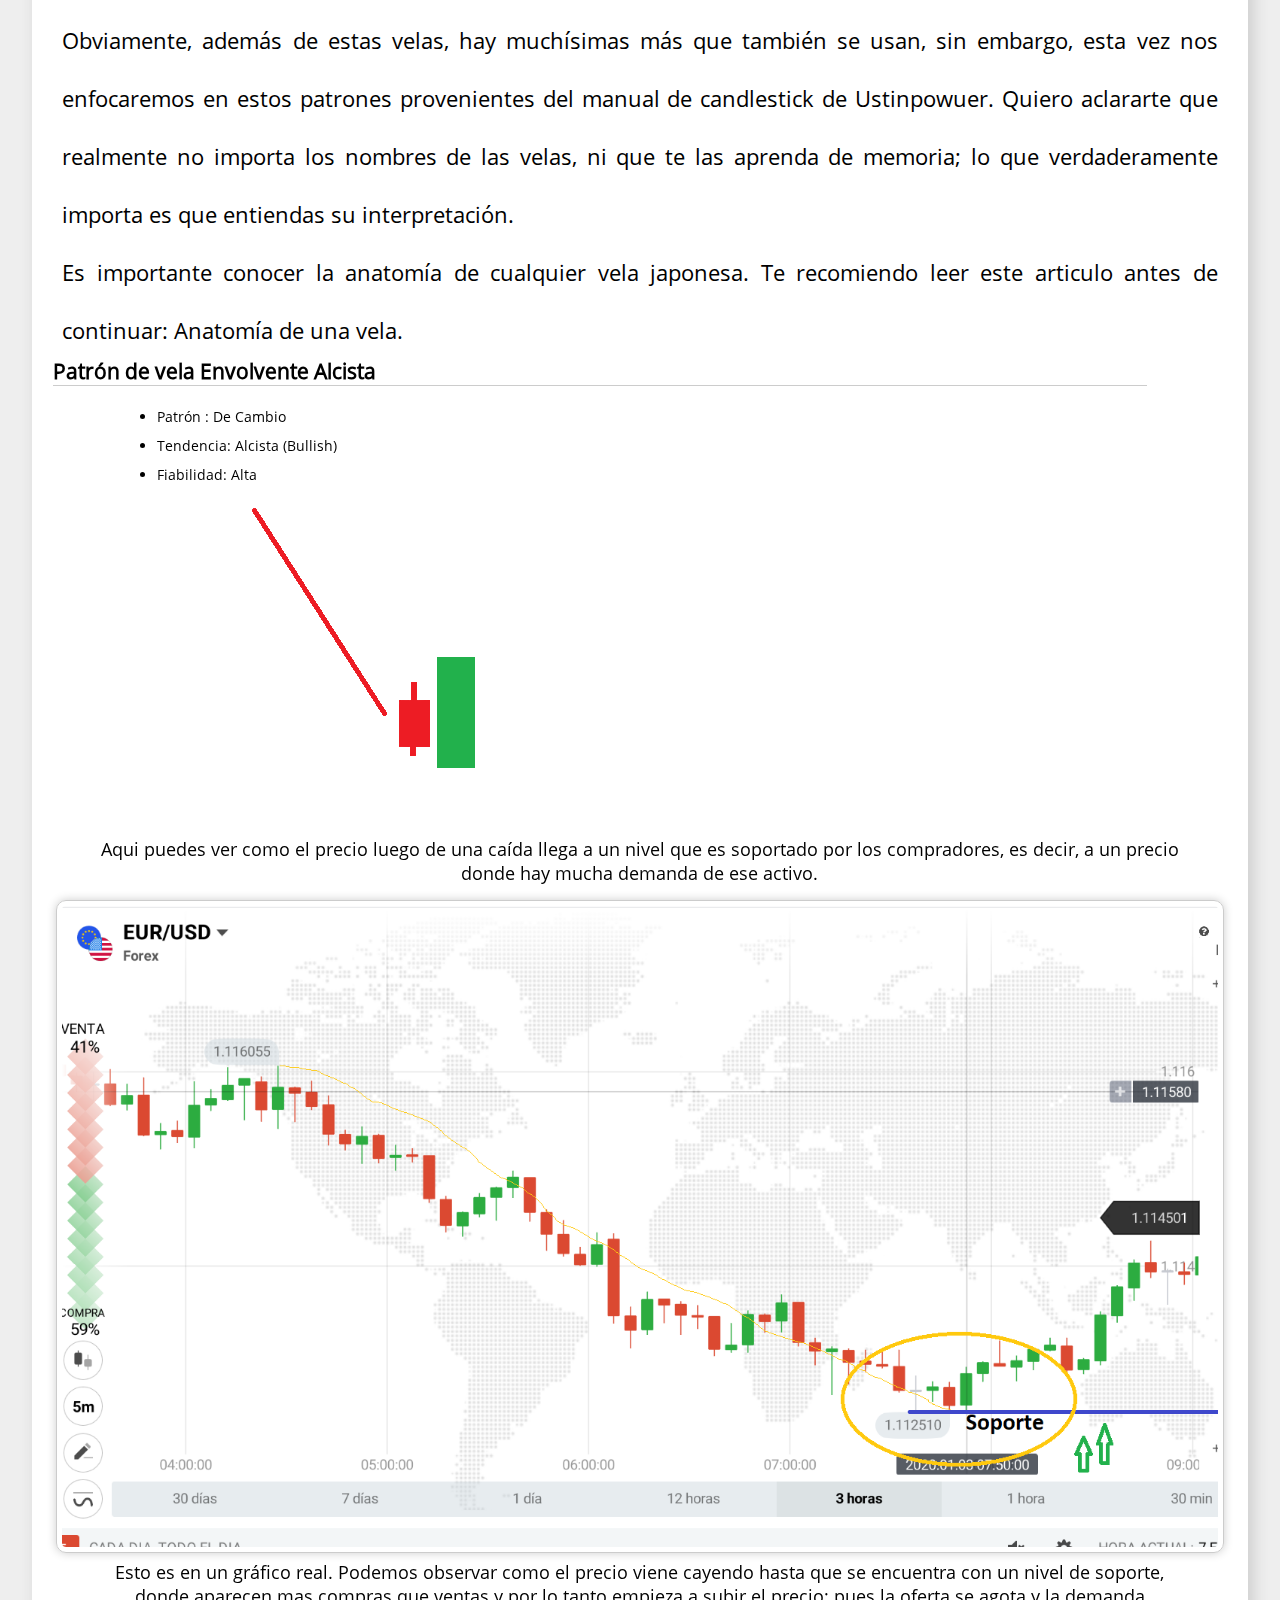
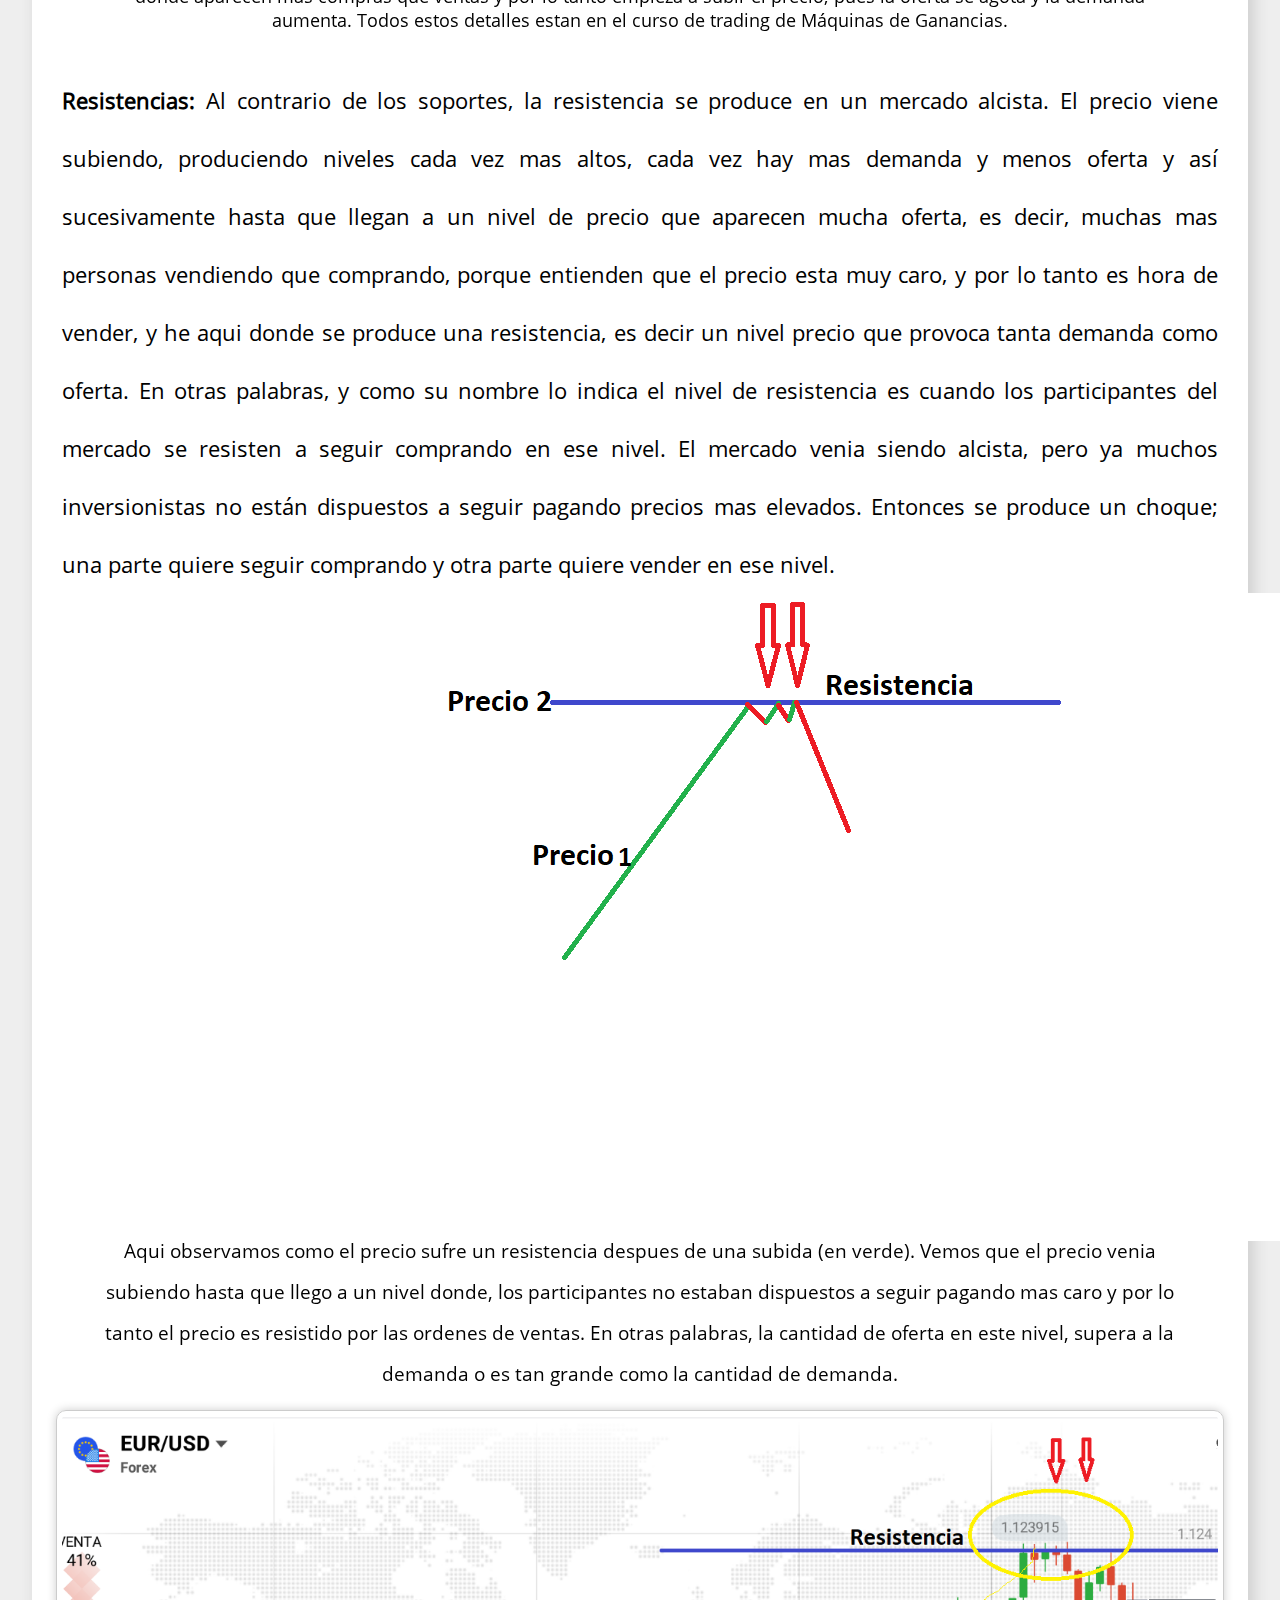
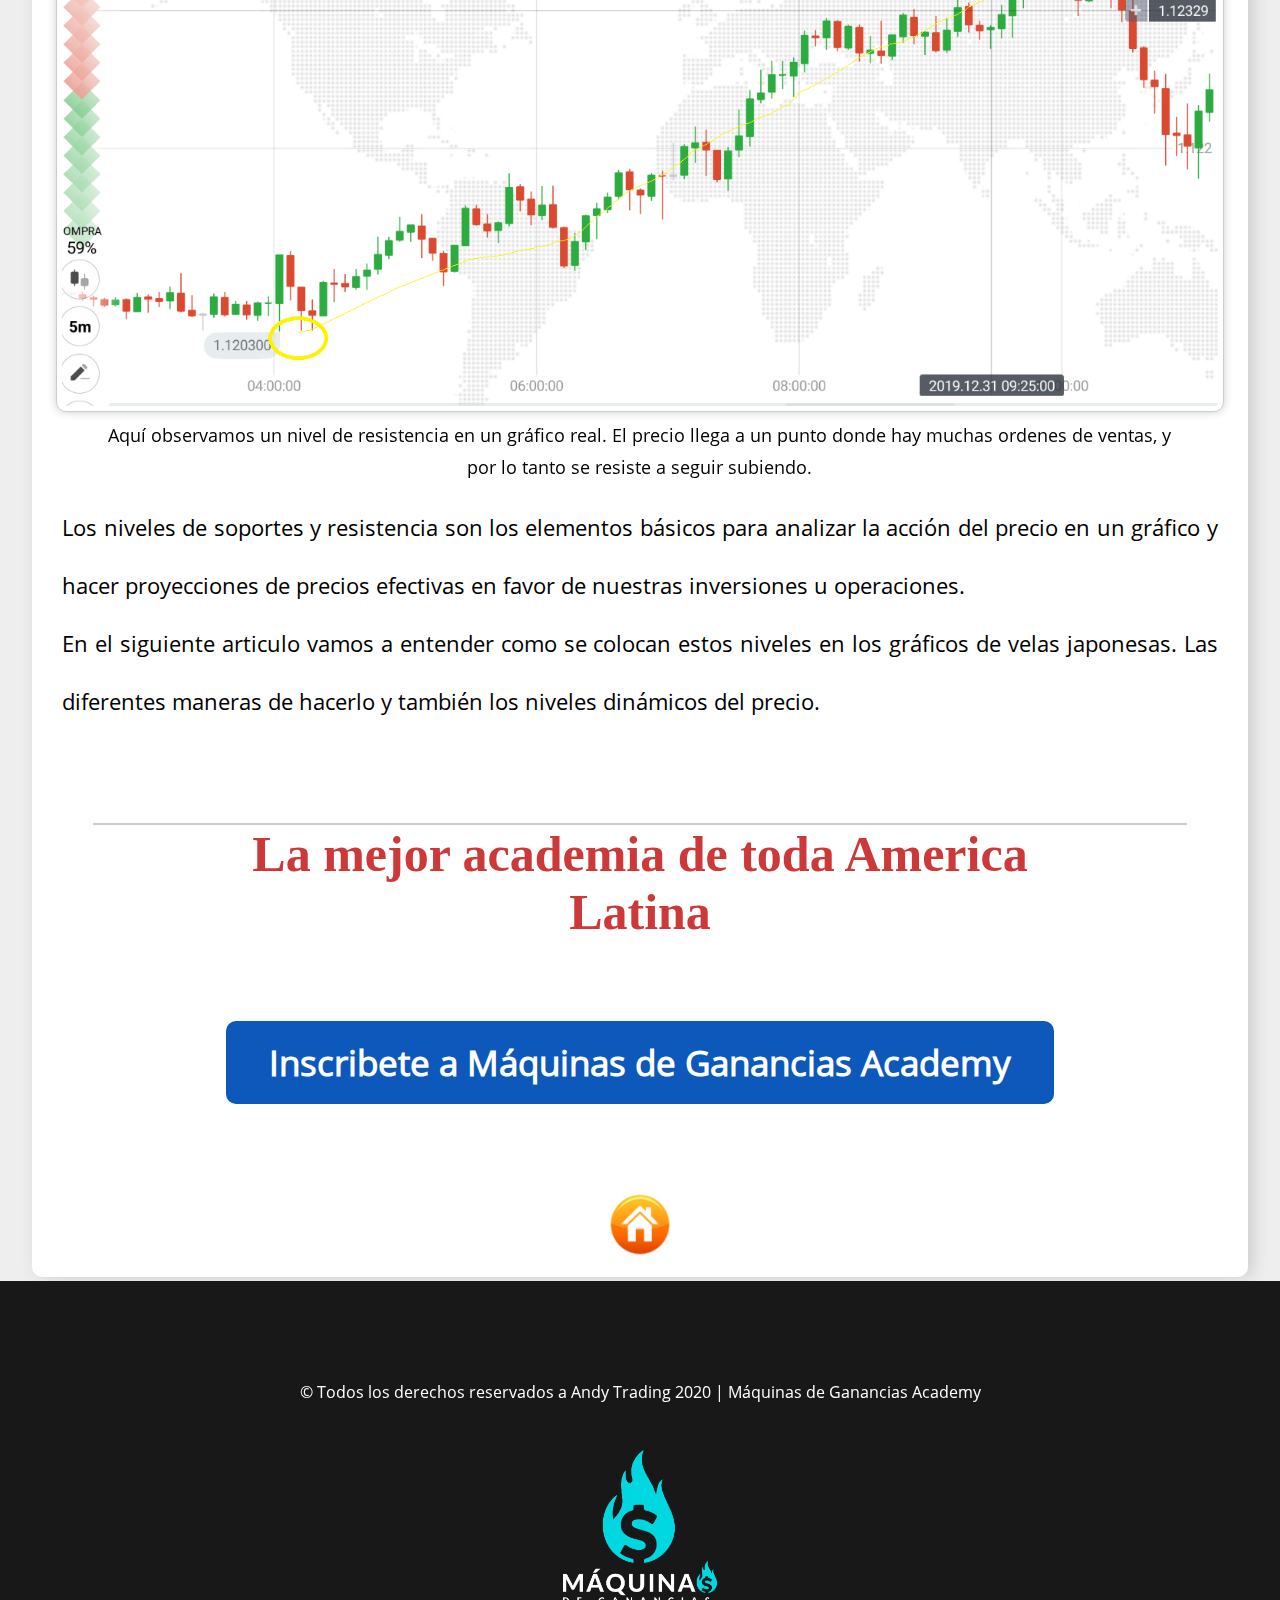
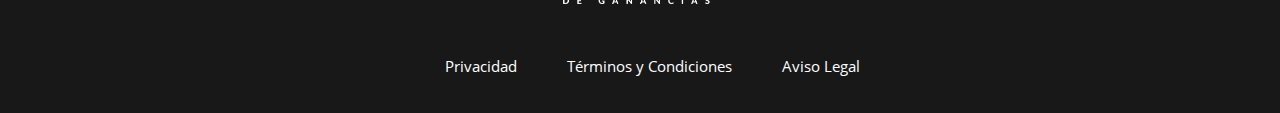
<file: 8-patrones-de-velas-importantes.html>
<!DOCTYPE html>
<html lang="es">

<head>
    <meta charset="UTF-8">
    <meta name="viewport" content="width=device-width, initial-scale=1.0" />

    <title>Articulos para principiantes</title>

    <!-- Estilos CSS -->
    <link rel="stylesheet" href="./CSS/soportes-resistencias.css">
    <link rel="stylesheet" href="./CSS/media-query-grande.css">
    <link rel="stylesheet" href="./CSS/media-query-medio.css">
    <link rel="stylesheet" href="./CSS/media-query-tablets.css">
    <link rel="stylesheet" href="./CSS/responsive.css">
    <link rel="stylesheet" href="./CSS/media-querys-iphone-xiami.css">
    <link rel="stylesheet" href="./CSS/media-query-movil-p2.css">
    <link rel="stylesheet" href="./CSS/media-query-moviles-p.css">
    <link rel="icon" type="image/x-icon" href="./img/favicon.png" />



    <link rel="stylesheet" href="./CSS/font-awesome/css/font-awesome.min.css">

    <!-- jQuery -->
    <script src="https://ajax.googleapis.com/ajax/libs/jquery/3.1.1/jquery.min.js"></script>
    <script src="JS/js_jquery-3.5.1.min.js"></script>
    <link rel="stylesheet" href="./JS/jquery-ui/jquery-ui.min.css" />
    <link rel="stylesheet" href="./JS/jquery-ui/jquery-ui.structure.min.css" />
    <link rel="stylesheet" href="./JS/jquery-ui/jquery-ui.theme.min.css" />
    <script type="text/javascript" src="./JS/jquery-ui/jquery-ui.min.js"></script>

    <!-- Global site tag (gtag.js) - Google Analytics -->
    <script async src="https://www.googletagmanager.com/gtag/js?id=G-3SK4HX21RN"></script>
    <script>
        window.dataLayer = window.dataLayer || [];
        function gtag() { dataLayer.push(arguments); }
        gtag('js', new Date());

        gtag('config', 'G-3SK4HX21RN');
    </script>

    <!--Adsense-->
    <script data-ad-client="ca-pub-9316456690005068" async
        src="https://pagead2.googlesyndication.com/pagead/js/adsbygoogle.js"></script>
    <!--Fin Adsense-->


    <!--Chat en vivo-->
    <script
        type="text/javascript">window.$crisp = []; window.CRISP_WEBSITE_ID = "8e7facb0-d147-45a1-b7c1-ee5bfb6abf29"; (function () { d = document; s = d.createElement("script"); s.src = "https://client.crisp.chat/l.js"; s.async = 1; d.getElementsByTagName("head")[0].appendChild(s); })();</script>

    <!--Mi script-->
    <script type="text/javascript" src="./JS/mis_scrips.js"></script>
    <script type="text/javascript" src="./JS/contadores.js"></script>
    <script type="text/javascript" src="./JS/validar.js"></script>

    <script type="text/javascript" src="./JS/app.js"></script>
</head>

<!--Inicio del body-->

<body>
    <!--Inicio API de Whatssap-->
    <a id="whatssap" href="https://api.whatsapp.com/send?phone=+18094380499" target="_blank" title="Whatssap">
        <img src="./img/Whatssap.png" alt="Whatssap" title="Whatssap" />
    </a>
    <!--Fin API de Whatssap-->


    <!--Inicio de la caja contenedora de toda la web-->
    <div id="container">

        <!--Inicio del header-->
        <header id="header">
            <div id="barra_estilo">
                <p class="b-estilop">
                    <strong> <span class="b-stilop-autor">Andy Trading</span> | <span class="b-stilop-academy"> <a
                                href="">Máquinas de Ganancias</a></span></strong>
                </p>
                <!--Solo barra -->
            </div>
            <h1 class="h1-syr-8patrones">Los 8 patrones de velas necesarios de aprender</h1>
            <div id="logo">
                <img src="./img/LOGO-MAQUINAS2.png" alt="Máquinas de Ganancias" title="Máquinas de Ganancias">
                <p class="lentra-hover">Leer este articulo</p> <br /><br /><br />
            </div>
        </header>

        <section id="contenido">
            <article>
                <div class="articles">
                    <h2 class="h2-8patrones">Patrones de velas necesarios conocer a la hora de hacer trading</h2>
                    <div class="img-articles">
                        <img src="./img/Entrada-en-una-zona.png" alt="SYR correctos" title="SYR correctos">
                        <br />
                    </div>
                    <p>
                        En este articulo su objetivo es mostrar los patrones de velas más relevantes para los sistemas
                        de trading de
                        esta plataforma: su interpretación, como se forman, y su utilidad en el análisis técnico. <br />

                        Obviamente, además de estas velas, hay muchísimas más que también se usan, sin embargo, esta vez
                        nos enfocaremos en estos patrones provenientes del manual de candlestick de Ustinpowuer. Quiero
                        aclararte que realmente no importa los nombres de las velas, ni que te las aprenda de memoria;
                        lo que verdaderamente importa es que entiendas su interpretación.<br />

                        Es importante conocer la anatomía de cualquier vela japonesa. Te recomiendo leer este articulo
                        antes de continuar: Anatomía de una vela.<br />

                    </p>

                    <p>

                    <h3>Patrón de vela Envolvente Alcista</h3>

                    <ul class="li-envolente1">
                        <li>Patrón : De Cambio</li>
                        <li>Tendencia: Alcista (Bullish)</li>
                        <li>Fiabilidad: Alta</li>
                    </ul>
                    <div class="img-articles-resistencia">
                        <img src="./img/Envolvente-Alcista-1.png" alt="Envolvente" title="Envolvente"><br />
                    </div>

                    <span class="text-img-movil">
                        Aqui puedes ver como el precio luego de una caída llega a un nivel que es soportado por los
                        compradores, es decir, a un precio donde hay mucha demanda de ese activo.
                    </span>


                    <div class="img-articles">
                        <img src="./img/Soportes.png" alt="Soportes" title="Soportes"><br />
                    </div>

                    <span class="text-img-movil-2">
                        Esto es en un gráfico real. Podemos observar como el precio viene cayendo hasta que se encuentra
                        con
                        un nivel de soporte, donde aparecen mas compras que ventas y por lo tanto empieza a subir el
                        precio;
                        pues la oferta se agota y la demanda aumenta. Todos estos detalles estan en el curso de trading de Máquinas de Ganancias.
                        <br /><br />
                    </span>
                    </p>

                    <p>
                        <strong>Resistencias:</strong> Al contrario de los soportes, la resistencia se produce en un
                        mercado alcista. El precio viene subiendo, produciendo niveles cada vez mas altos, cada vez hay
                        mas demanda y menos oferta y así sucesivamente hasta que llegan a un nivel de precio que
                        aparecen mucha oferta, es decir, muchas mas personas vendiendo que comprando, porque entienden
                        que el precio esta muy caro, y por lo tanto es hora de vender, y he aqui donde se produce una
                        resistencia, es decir un nivel precio que provoca tanta demanda como oferta.

                        En otras palabras, y como su nombre lo indica el nivel de resistencia es cuando los
                        participantes del mercado se resisten a seguir comprando en ese nivel. El mercado venia siendo
                        alcista, pero ya muchos inversionistas no están dispuestos a seguir pagando precios mas
                        elevados. Entonces se produce un choque; una parte quiere seguir comprando y otra parte quiere
                        vender en ese nivel.

                    <div class="img-articles-resistencia">
                        <img src="./img/Resistencia02.png" alt="Resistencia" title="Resistencia"><br />
                    </div>


                    <span class="text-img-movil-3">
                        Aqui observamos como el precio sufre un resistencia despues de una subida (en verde). Vemos que
                        el
                        precio venia subiendo hasta que llego a un nivel donde, los participantes no estaban dispuestos
                        a
                        seguir pagando mas caro y por lo tanto el precio es resistido por las ordenes de ventas. En
                        otras
                        palabras, la cantidad de oferta en este nivel, supera a la demanda o es tan grande como la
                        cantidad
                        de demanda.
                        </p>

                    </span>


                    <div class="img-articles">
                        <img src="./img/Resistencia.png" alt="Resistencia" title="Resistencia"><br />
                    </div>

                    <span class="text-img-movil-4">
                        Aquí observamos un nivel de resistencia en un gráfico real. El precio llega a un punto donde hay
                        muchas ordenes de ventas, y por lo tanto se resiste a seguir subiendo. <br />
                    </span>

                    <p class="parrafo final">
                        Los niveles de soportes y resistencia son los elementos básicos para analizar la acción del
                        precio
                        en un gráfico y hacer proyecciones de precios efectivas en favor de nuestras inversiones u
                        operaciones. <br />

                        En el siguiente articulo vamos a entender como se colocan estos niveles en los gráficos de velas
                        japonesas. Las diferentes maneras de hacerlo y también los niveles dinámicos del precio. <br />
                    </p>
            </article>

            <div class="slogan-academy">
                <h2>La mejor academia de toda America Latina</h2>
                <div class="btn-acceder"><a href="https://go.hotmart.com/V42013386U?ap=3d19" target="_blank">Inscribete
                        a
                        Máquinas de Ganancias Academy</a>
                </div>
            </div>

            <div class="btn-inicio">
                <a href="index.html"><img src="./img/inicio_naranja.png" alt="Ir al inicio" title="Ir al inicio"></a>
            </div>
       </div>
    </section>


    <!--Inicio PIE DE PAGINA-->
    <footer id="footer">
        <p> &copy; Todos los derechos reservados a Andy Trading 2020 | Máquinas de Ganancias Academy</p>
        <div id="logo">
            <img src="./img/LOGO-MAQUINAS.fw_.png" alt="Máquinas de Ganancias" title="Operando en vivo">

        </div>
        <div id="politicas-condiciones">
            <div class="politicas-terminos">
                <ul>
                    <li>
                        <a href="politicas-privacidad.html">Privacidad</a>
                    </li>

                    <li class="term-cond-move">
                        <a href="terminos-condiciones.html">Términos y Condiciones</a>
                    </li>

                    <li>
                        <a href="aviso-legal.html">Aviso Legal</a>
                    </li>
                </ul>
            </div>
        </div>
    </footer>
    <!--Fin PIE DE PAGINA-->

    </div>
    <!--Fin de la caja contenedora de toda la web-->

</body>
<!--Fin del body-->

</html>
</file>
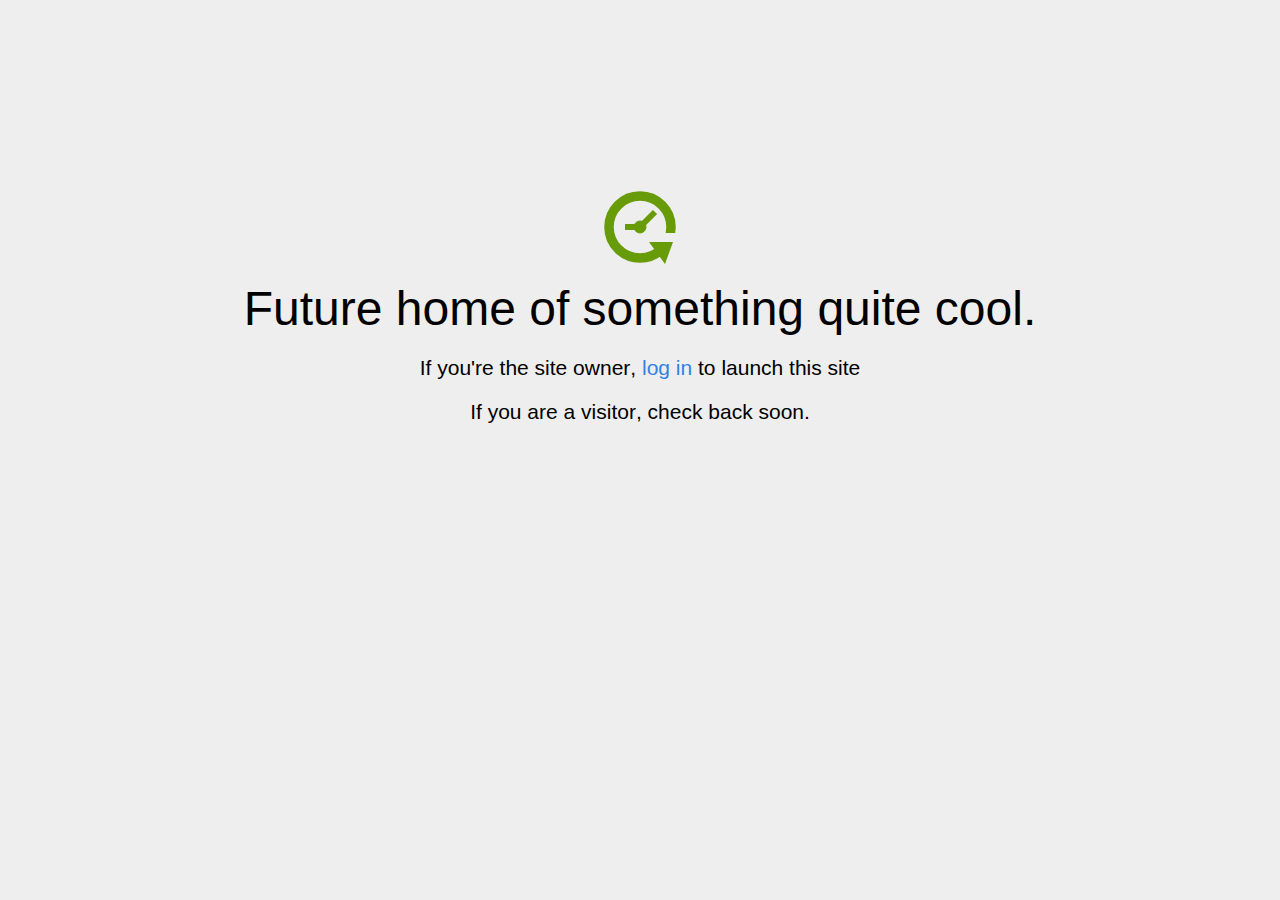
<file: home.html>
<!DOCTYPE html>
<html>
<head>
<title>Coming Soon</title>
<meta http-equiv="content-type" content="text/html; charset=utf-8" >
<meta name="viewport" content="width=device-width, initial-scale=1.0">
<style type="text/css">
body {
  /*background: linear-gradient(90deg, white, gray);*/
  background-color: #eee;
}

body, h1, p {
  font-family: "Helvetica Neue", "Segoe UI", Segoe, Helvetica, Arial, "Lucida Grande", sans-serif;
  font-weight: normal;
  margin: 0;
  padding: 0;
  text-align: center;
}

.container {
  margin-left:  auto;
  margin-right:  auto;
  margin-top: 177px;
  max-width: 1170px;
  padding-right: 15px;
  padding-left: 15px;
}

.row:before, .row:after {
  display: table;
  content: " ";
}

h1 {
  font-size: 48px;
  font-weight: 300;
  margin: 0 0 20px 0;
}

.lead {
  font-size: 21px;
  font-weight: 200;
  margin-bottom: 20px;
}

p {
  margin: 0 0 10px;
}

a {
  color: #3282e6;
  text-decoration: none;
}
</style>
</head>

<body>
<div class="container text-center" id="error">

  <svg height="100" width="100">
    <circle cx="50" cy="50" r="31" stroke="#679b08" stroke-width="9.5" fill="none" />
    <circle cx="50" cy="50" r="6" stroke="#679b08" stroke-width="1" fill="#679b08" />
    <line x1="50" y1="50" x2="35" y2="50" style="stroke:#679b08;stroke-width:6" />
    <line x1="65" y1="35" x2="50" y2="50" style="stroke:#679b08;stroke-width:6" />
    <path d="M59 65 L83 65 L75 87 Z" fill="#679b08" />
    <rect width="20" height="9" x="70" y="56" style="fill:#eee;stroke-width:0;" />
  </svg>
  <div class="row">
    <div class="col-md-12">
      <div class="main-icon text-success"><span class="uxicon uxicon-clock-refresh"></span></div>
      <h1>Future home of something quite cool.</h1>
      <p class="lead">If you're the <strong>site owner</strong>, <a href="/cpanel">log in</a> to launch this site</p>
      <p class="lead">If you are a <strong>visitor</strong>, check back soon.</p>
    </div>
  </div>

</div>

</body>
</html>
</file>
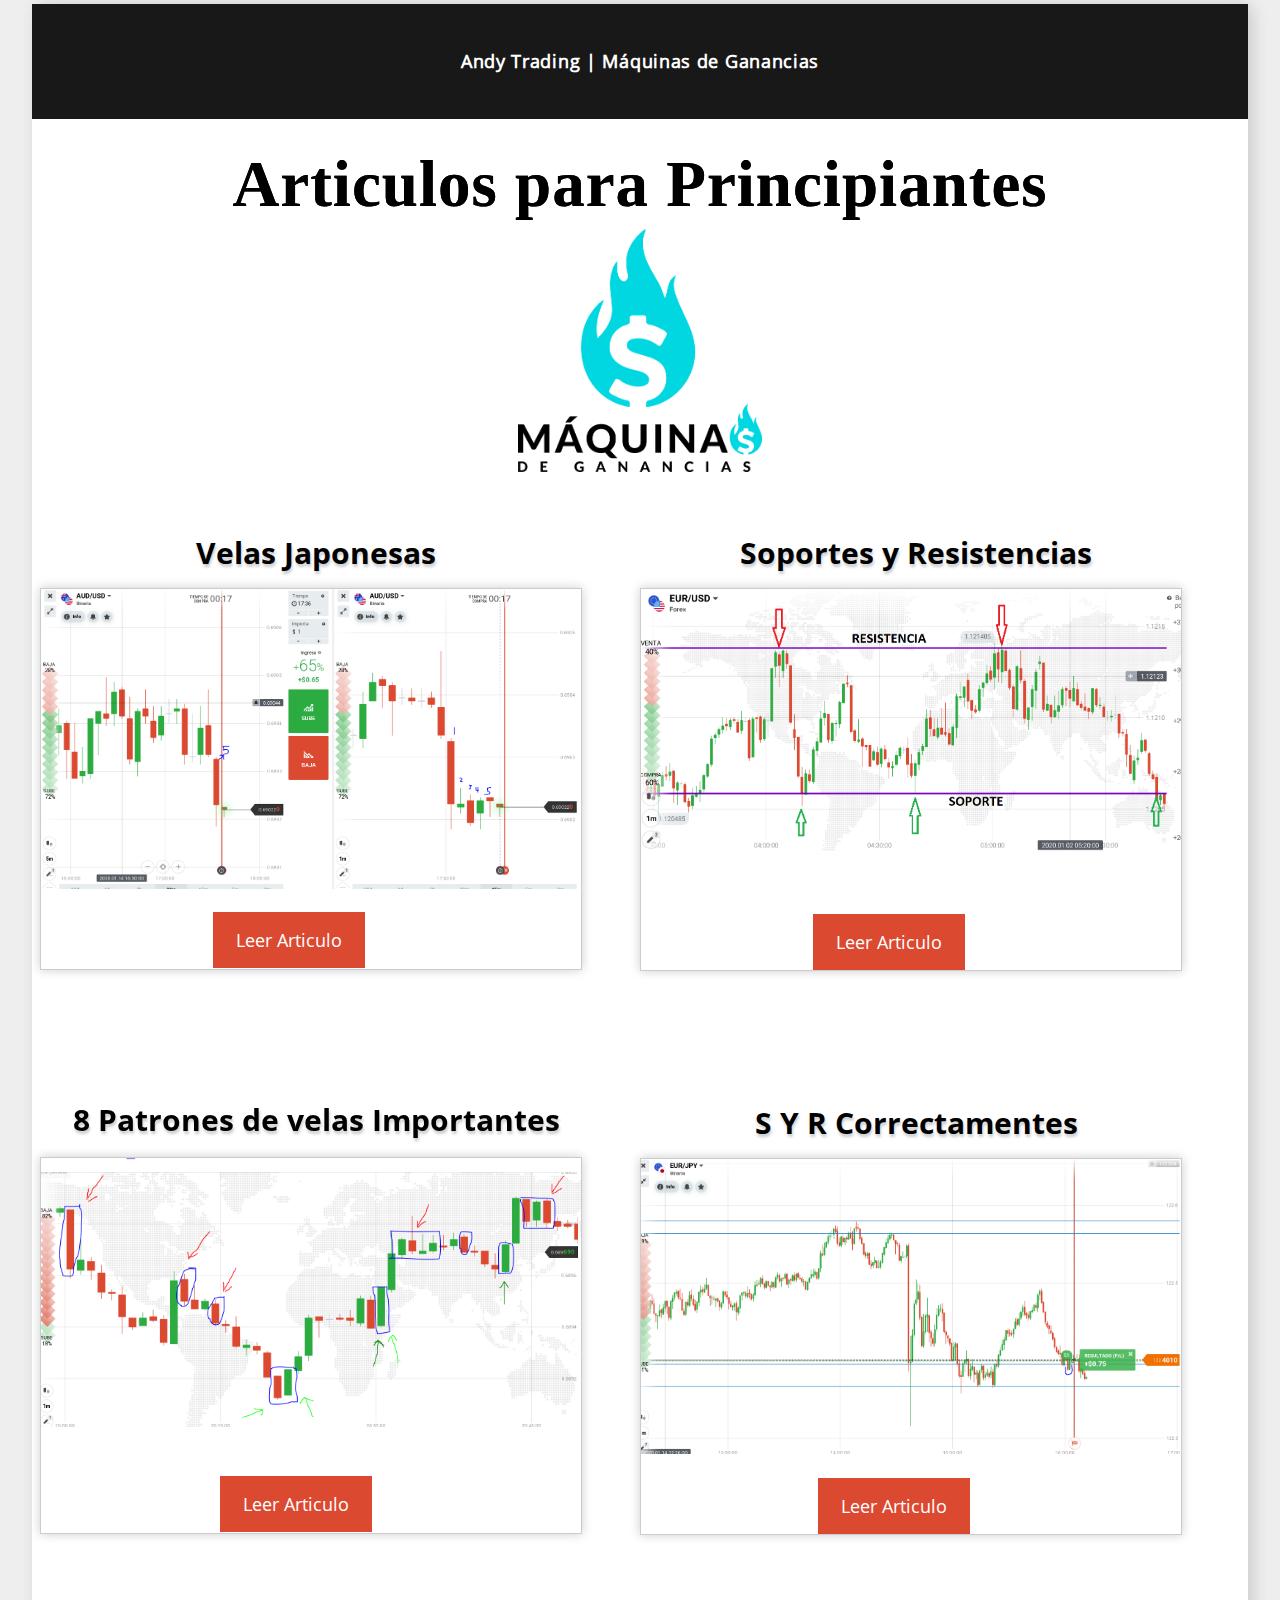
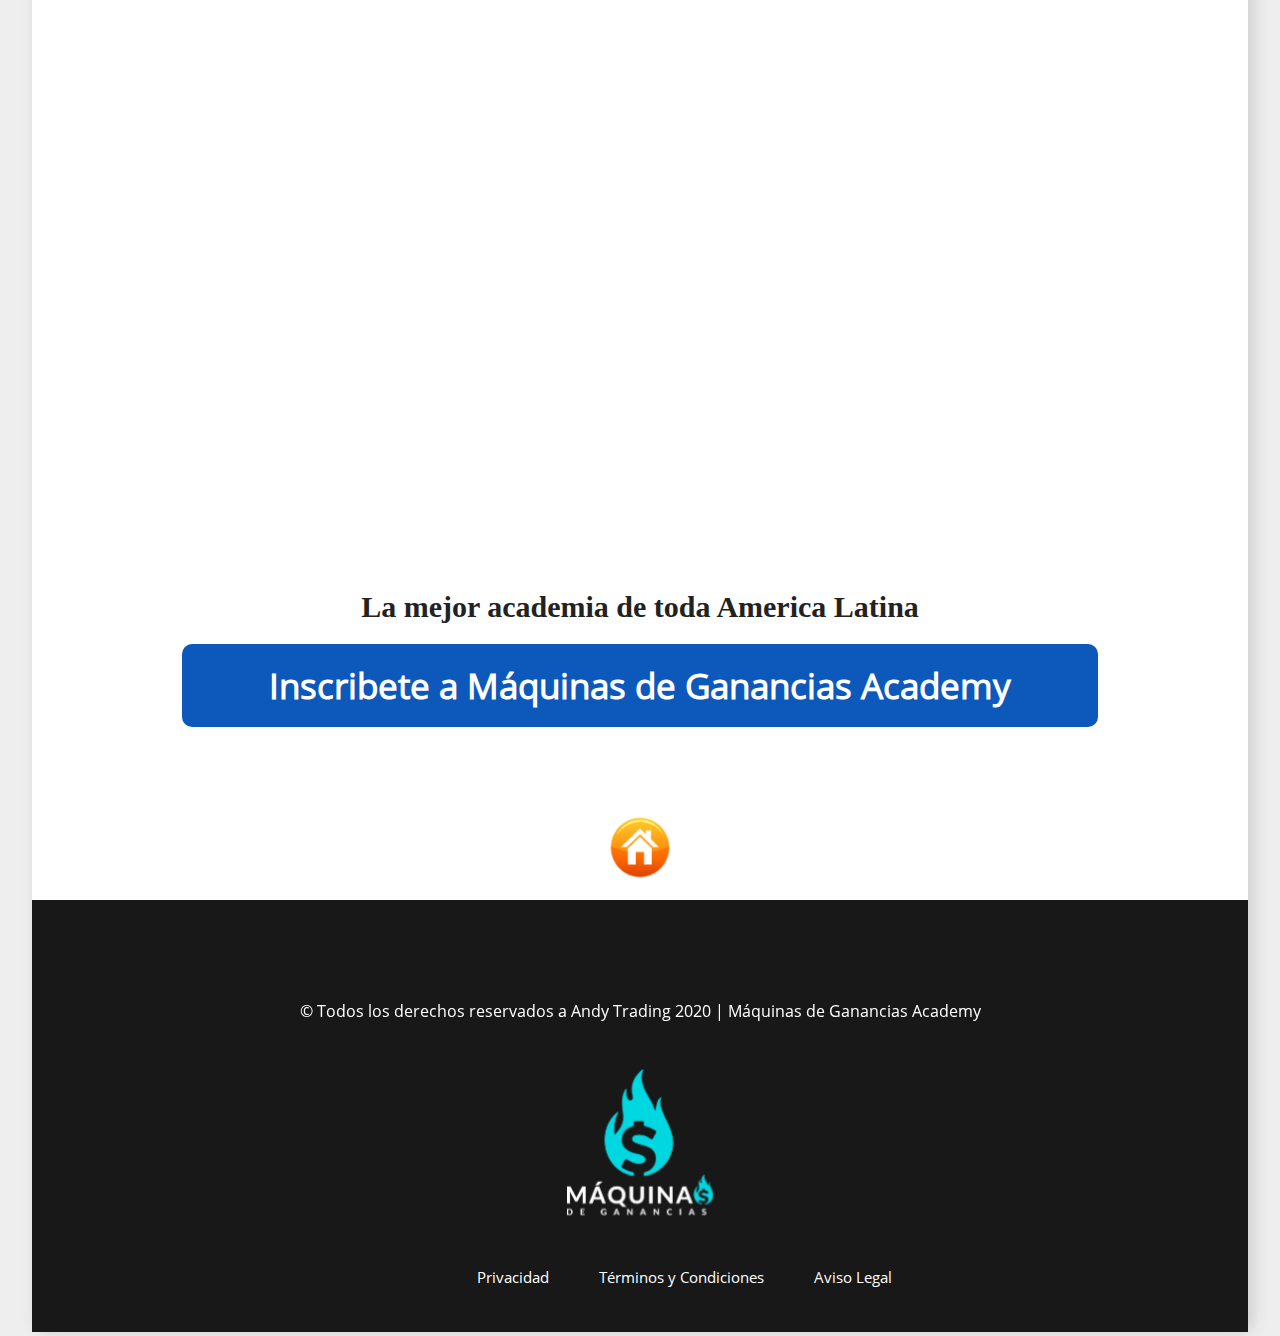
<file: novatos.html>
<!DOCTYPE html>
<html lang="es">

<head>
    <meta charset="UTF-8">
    <meta name="viewport" content="width=device-width, initial-scale=1.0" />
    <!--Adsense-->
    <script data-ad-client="ca-pub-9316456690005068" async
        src="https://pagead2.googlesyndication.com/pagead/js/adsbygoogle.js"></script>
    <!--Fin Adsense-->
    <title>Articulos para principiantes</title>

    <!-- Estilos CSS -->
    <link rel="stylesheet" href="./CSS/novatos.css">
    <link rel="stylesheet" href="./CSS/media-query-grande.css">
    <link rel="stylesheet" href="./CSS/media-query-medio.css">
    <link rel="stylesheet" href="./CSS/media-query-tablets.css">
    <link rel="stylesheet" href="./CSS/responsive.css">
    <link rel="stylesheet" href="./CSS/media-querys-iphone-xiami.css">
    <link rel="stylesheet" href="./CSS/media-query-movil-p2.css">
    <link rel="stylesheet" href="./CSS/media-query-moviles-p.css">
    <link rel="icon" type="image/x-icon" href="./img/favicon.png" />



    <link rel="stylesheet" href="./CSS/font-awesome/css/font-awesome.min.css">

    <!-- jQuery -->
    <script src="https://ajax.googleapis.com/ajax/libs/jquery/3.1.1/jquery.min.js"></script>
    <script src="JS/js_jquery-3.5.1.min.js"></script>
    <link rel="stylesheet" href="./JS/jquery-ui/jquery-ui.min.css" />
    <link rel="stylesheet" href="./JS/jquery-ui/jquery-ui.structure.min.css" />
    <link rel="stylesheet" href="./JS/jquery-ui/jquery-ui.theme.min.css" />
    <script type="text/javascript" src="./JS/jquery-ui/jquery-ui.min.js"></script>

    <!-- Global site tag (gtag.js) - Google Analytics -->
    <script async src="https://www.googletagmanager.com/gtag/js?id=G-3SK4HX21RN"></script>
    <script>
        window.dataLayer = window.dataLayer || [];
        function gtag() { dataLayer.push(arguments); }
        gtag('js', new Date());

        gtag('config', 'G-3SK4HX21RN');
    </script>


    <!--Chat en vivo-->
    <script
        type="text/javascript">window.$crisp = []; window.CRISP_WEBSITE_ID = "8e7facb0-d147-45a1-b7c1-ee5bfb6abf29"; (function () { d = document; s = d.createElement("script"); s.src = "https://client.crisp.chat/l.js"; s.async = 1; d.getElementsByTagName("head")[0].appendChild(s); })();</script>

    <!--Mi script-->
    <script type="text/javascript" src="./JS/mis_scrips.js"></script>
    <script type="text/javascript" src="./JS/contadores.js"></script>
    <script type="text/javascript" src="./JS/validar.js"></script>

    <script type="text/javascript" src="./JS/app.js"></script>
</head>

<!--Inicio del body-->

<body>
    <!--Inicio API de Whatssap-->
    <a id="whatssap" href="https://api.whatsapp.com/send?phone=+18094380499" target="_blank" title="Whatssap">
        <img src="./img/Whatssap.png" alt="Whatssap" title="Whatssap" />
    </a>
    <!--Fin API de Whatssap-->


    <!--Inicio de la caja contenedora de toda la web-->
    <div id="container">

        <!--Inicio del header-->
        <header id="header">
            <div id="barra_estilo">
                <p class="b-estilop">
                    <strong> <span class="b-stilop-autor">Andy Trading</span> | <span class="b-stilop-academy"> <a
                                href="">Máquinas de Ganancias</a></span></strong>
                </p>
                <!--Solo barra -->
            </div>
            <h1>Articulos para Principiantes</h1>
            <div id="logo">
                <img src="./img/LOGO-MAQUINAS2.png" alt="Máquinas de Ganancias" title="Máquinas de Ganancias">
                <p class="lentra-hover">Leer este articulo</p>
            </div>
        </header>

        <section id="elegir-opciones">
            <div id="card-1" class="seleccion-articulos">
                <h3>Velas Japonesas</h3>
                <div class="card-article" class="cards">
                    <img src="./img/Velas03.png" alt="Velas Japonesas" title="Velas Japonesas">
                </div>
                <div class="btn-leer" id="btn-leer01"><a href="velas-japonesas.html">Leer Articulo</a></div>
            </div>

            <div id="card-2" class="seleccion-articulos">
                <h3>Soportes y Resistencias</h3>
                <div class="card-article" class="cards">
                    <img src="./img/Soportes-y-resistencia-en-trading.png" alt="Soportes y resistencias" title="Soportes y Resistencias">
                </div>
              <div class="btn-leer" id="btn-leer02"><a href="soportes-y-resistencias.html">Leer Articulo</a></div>  
            </div>

            
            <div id="card-3" class="seleccion-articulos">
                <h3>S Y R Correctamentes</h3>
                <div class="card-article" class="cards">
                    <img src="./img/Entrada-en-una-zona.png" alt="Soportes y resistencias de manera correcta" title="Soportes y Resistencias">
                </div>
              <div class="btn-leer" id="btn-leer03"><a href="buen-soporte-y-resistencias-marcados.html">Leer Articulo</a></div>  
            </div>

            
            <div id="card-4" class="seleccion-articulos article4">
                <h3>8 Patrones de velas Importantes</h3>
                <div class="card-article" class="cards">
                    <img src="./img/8Ptranesdevla.png" alt="8 Patrones de velas importantes" title="Soportes y Resistencias">
                </div>
              <div class="btn-leer" id="btn-leer04"><a href="8-patrones-de-velas-importantes.html">Leer Articulo</a></div>  
            </div>

            <div class="clearfix"></div>
        </section>

        <h2>La mejor academia de toda America Latina</h2>
            <div class="btn-acceder"><a href="https://go.hotmart.com/V42013386U?ap=3d19" target="_blank">Inscribete a
                    Máquinas de Ganancias Academy</a>
            </div>

            
            <div class="btn-inicio">
                <a href="index.html"><img src="./img/inicio_naranja.png" alt="Ir al inicio"
                        title="Ir al inicio"></a>
            </div>

            
        <!--Inicio PIE DE PAGINA-->
        <footer id="footer">
            <p> &copy; Todos los derechos reservados a Andy Trading 2020 | Máquinas de Ganancias Academy</p>
            <div id="logo">
                <img src="./img/LOGO-MAQUINAS.fw_.png" alt="Máquinas de Ganancias" title="Operando en vivo">

            </div>
            <div id="politicas-condiciones">
                <div class="politicas-terminos">
                    <ul>
                        <li>
                            <a href="politicas-privacidad.html">Privacidad</a>
                        </li>

                        <li class="term-cond-move">
                            <a href="terminos-condiciones.html">Términos y Condiciones</a>
                        </li>

                        <li>
                            <a href="aviso-legal.html">Aviso Legal</a>
                        </li>
                    </ul>
                </div>
            </div>
        </footer>
        <!--Fin PIE DE PAGINA-->

    </div>
    <!--Fin de la caja contenedora de toda la web-->

</body>
<!--Fin del body-->

</html>
</file>
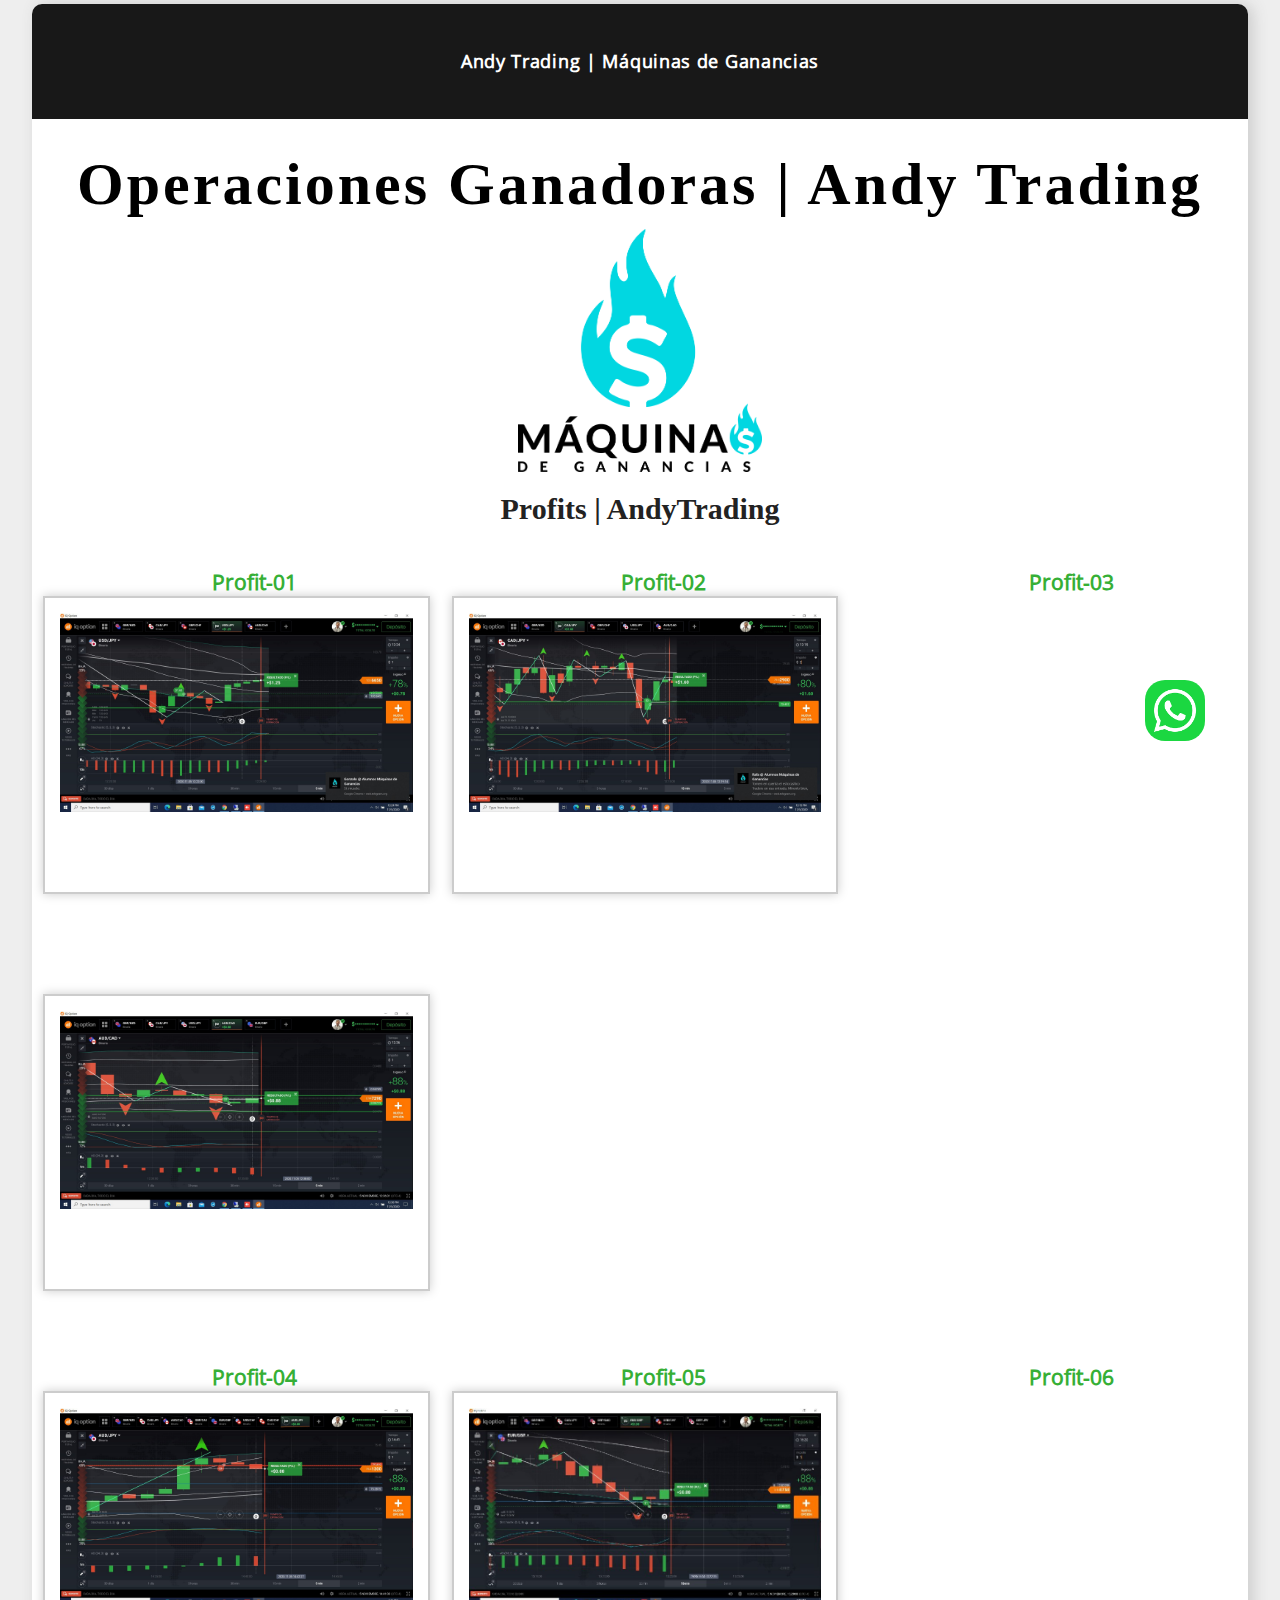
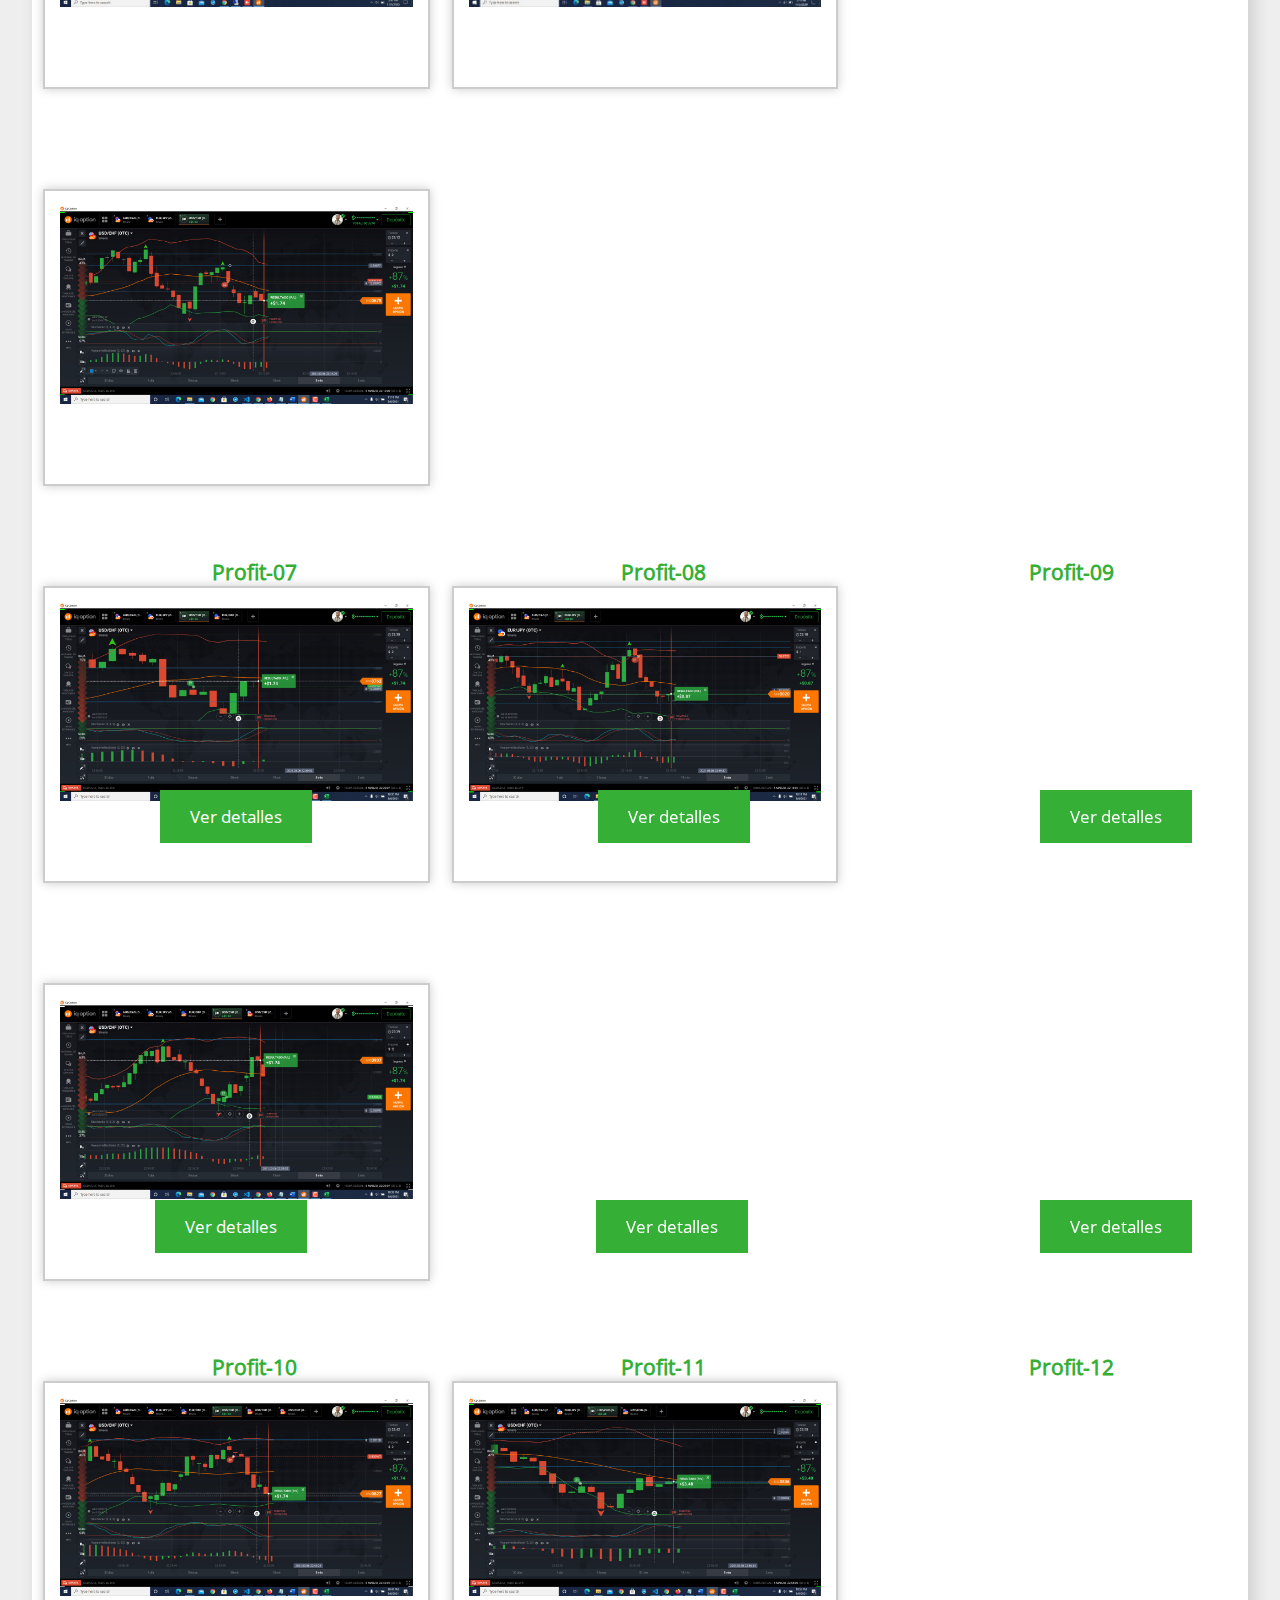
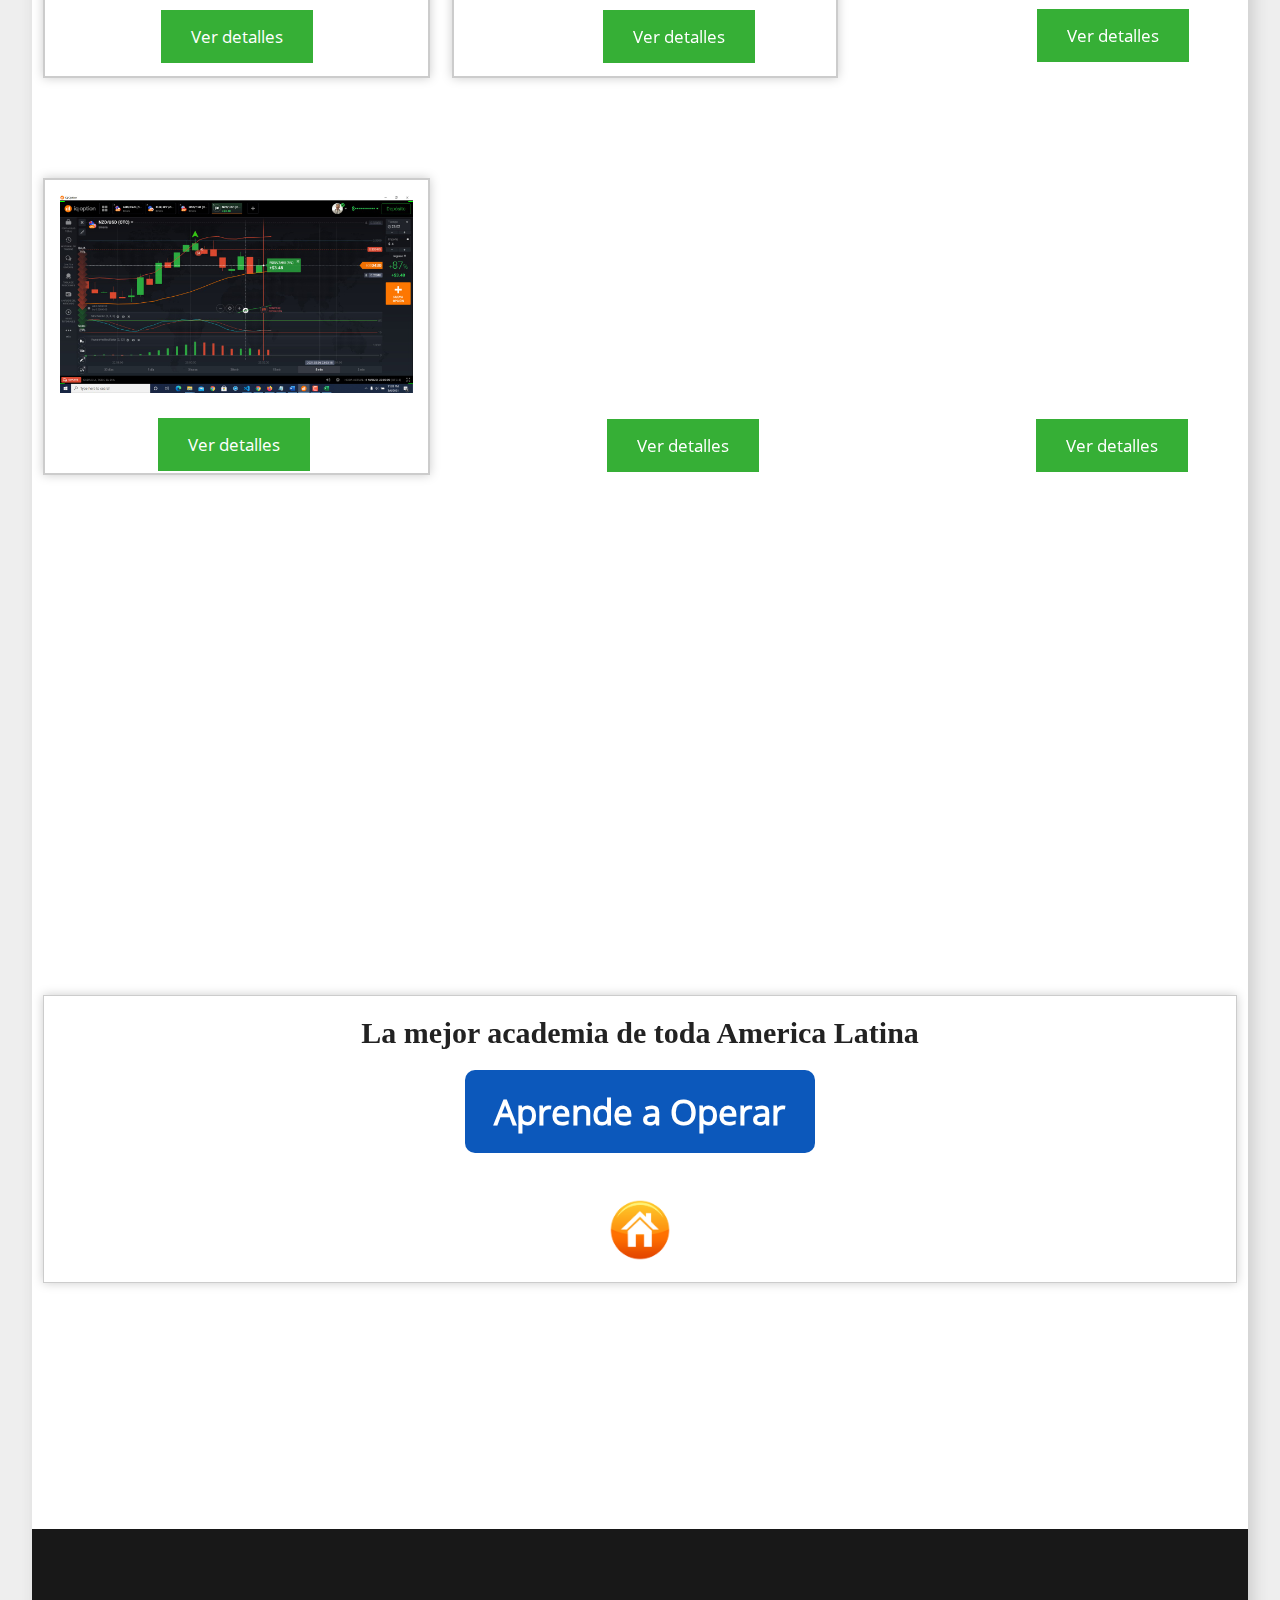
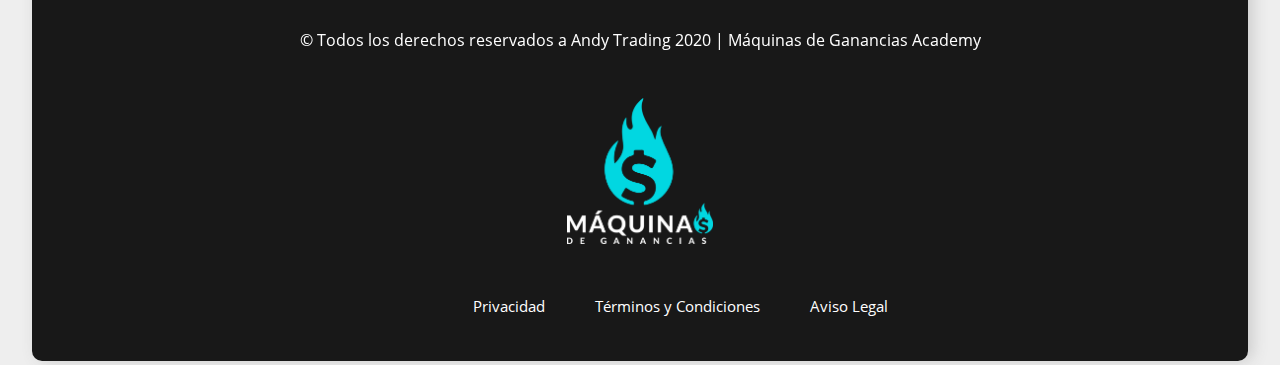
<file: profits.html>
<!DOCTYPE html>
<html lang="es">

<head>
    <meta charset="UTF-8">
    <meta name="viewport" content="width=device-width, initial-scale=1.0">
    <title>Profits</title>

    <!-- Estilos CSS -->
    <link rel="stylesheet" href="./CSS/profits.css">
    <link rel="stylesheet" href="./CSS/profits-resposive.css">
    

     <!-- Estilos CSS Iconos -->
    <link rel="stylesheet" href="./CSS/font-awesome/css/font-awesome.min.css">

    <!-- Favicon -->
    <link rel="icon" type="image/x-icon" href="./img/favicon.png" />


    <!-- jQuery -->
    <script src="./JS/js_jquery-3.5.1.min.js"></script>
    <script src="https://ajax.googleapis.com/ajax/libs/jquery/3.1.1/jquery.min.js"></script>

    <!-- jQuery UI -->
    <link rel="stylesheet" href="./JS/jquery-ui/jquery-ui.min.css" />
    <link rel="stylesheet" href="./JS/jquery-ui/jquery-ui.structure.min.css" />
    <link rel="stylesheet" href="./JS/jquery-ui/jquery-ui.theme.min.css" />
    <script type="text/javascript" src="./JS/jquery-ui/jquery-ui.min.js"></script>


    <!--Chat en vivo-->
    <script
        type="text/javascript">window.$crisp = []; window.CRISP_WEBSITE_ID = "8e7facb0-d147-45a1-b7c1-ee5bfb6abf29"; (function () { d = document; s = d.createElement("script"); s.src = "https://client.crisp.chat/l.js"; s.async = 1; d.getElementsByTagName("head")[0].appendChild(s); })();</script>
    <!--Mi script-->
    <script type="text/javascript" src="./JS/mis_scrips.js"></script>
    <script type="text/javascript" src="./JS/contadores.js"></script>

    
    <!--Adsense-->
    <script data-ad-client="ca-pub-9316456690005068" async
        src="https://pagead2.googlesyndication.com/pagead/js/adsbygoogle.js"></script>
    <!--Fin Adsense-->

</head>

<body>
    <!--Inicio API de Whatssap-->
    <a id="whatssap" href="https://api.whatsapp.com/send?phone=+18094380499" target="_blank">
        <img src="./img/Whatssap.png" alt="Whatssap" title="Whatssap" />
    </a>
    <!--Fin API de Whatssap-->
    <div id="container">
        <header id="header">
            <div id="barra_estilo">
                <p class="b-estilop">
                    <strong> <span class="b-stilop-autor">Andy Trading</span> | <span class="b-stilop-academy"> <a
                                href="">Máquinas de Ganancias</a></span></strong>
                </p>
                <!--Solo barra -->
            </div>
            <h1>Operaciones Ganadoras | Andy Trading</h1>
            <div id="logo">
                <img src="./img/LOGO-MAQUINAS2.png" alt="Máquinas de Ganancias" title="Máquinas de Ganancias">
            </div>

            <section id="container-galeria">
                <h2>Profits | AndyTrading</h2>
                <div class="galeria">
                    <div class="profit-01 profits detalle-01">
                        <div class="h3">
                            <h3>Profit-01</h3>
                        </div>
                        <div class="img">
                            <img src="./img/Ganada.jpg" alt="Profit-01"  title="profit-01"/>
                        </div>
                    </div>

                    <div class="profit-02 profits">
                        <div class="h3">
                            <h3>Profit-02</h3>
                        </div>
                        <div class="img">
                            <img src="./img/Ganada2.jpg" alt="Profit-02" title="profit-02">
                        </div>
                    </div>


                    <div class="profit-03 profits">
                        <div class="h3">
                            <h3>Profit-03</h3>
                        </div>
                        <div class="img">
                            <img src="./img/Ganada3.jpg" alt="Profit-03" title="profit-03">
                        </div>
                        <div class="clearfix"></div>
                    </div>

                    <div class="profit-04 profits">
                        <div class="h3">
                            <h3>Profit-04</h3>
                        </div>
                        <div class="img">
                            <img src="./img/Ganada4.jpg" alt="Profit-04" title="profit-04">
                        </div>
                    </div>

                    <div class="profit-05 profits">
                        <div class="h3">
                            <h3>Profit-05</h3>
                        </div>
                        <div class="img">
                            <img src="./img/Ganada5.jpg" alt="Profit-05" title="profit-05">
                        </div>
                    </div>

                    <div class="profit-06 profits">
                        <div class="h3">
                            <h3>Profit-06</h3>
                        </div>
                        <div class="img img6">
                            <img src="./img/6.jpeg" alt="Profit-06" title="profit-06" />
                        </div>  
                        <div class="clearfix"></div>
                    </div>

                    <div class="profit-07 profits">
                        <div class="h3">
                            <h3>Profit-07</h3>
                        </div>
                        <div class="img">
                            <img src="./img/7.jpeg" alt="Profit-07" title="profit-07">
                      </div>
                    </div>

                    <div class="profit-08 profits">
                        <div class="h3">
                            <h3>Profit-08</h3>
                        </div>
                        <div class="img">
                            <img src="./img/8.jpeg" alt="Profit-07" title="profit-08"/>
                        </div>
                    </div>

                    <div class="profit-09 profits">
                        <div class="h3">
                            <h3>Profit-09</h3>
                        </div>
                        <div class="img">
                            <img src="./img/9.jpeg" alt="Profit-09" title="profit-09" />
                        </div> 
                        <div class="clearfix"></div>
                    </div>
                   

                    <div class="profit-10 profits">
                        <div class="h3">
                            <h3>Profit-10</h3>
                        </div>
                        <div class="img">
                            <img src="./img/10.jpeg" alt="Profit-10" title="profit-10" />
                        </div>
                    </div>

                    <div class="profit-11 profits">
                        <div class="h3">
                            <h3>Profit-11</h3>
                        </div>
                        <div class="img">
                            <img src="./img/11.jpeg" alt="Profit-11" title="profit-11" />
                        </div>
                    </div>

                    <div class="profit-12 profits">
                        <div class="h3">
                            <h3>Profit-12</h3>
                        </div>
                        <div class="img">
                            <img src="./img/12.jpeg" alt="Profit-12" title="profit-12"/>
                        </div>
                    </div>
                    <div class="clearfix"></div>
                </div>


                <div class="detalles-link">
                    <div class="btn-detalles-01">
                        <a id="detalle-01" href="#">Ver detalles</a>
                    </div>

                    <div class="btn-detalles-02">
                        <a id="detalle-02" href="#">Ver detalles</a>
                    </div>

                    <div class="btn-detalles-03">
                        <a id="detalle-03" href="#">Ver detalles</a>
                    </div>

                    <div class="btn-detalles-04">
                        <a id="detalle-04" href="#">Ver detalles</a>
                    </div>

                    <div class="btn-detalles-05">
                        <a id="detalle-05" href="#">Ver detalles</a>
                    </div>

                    <div class="btn-detalles-06">
                        <a id="detalle-06" href="#">Ver detalles</a>
                    </div>
                   
                    <div class="btn-detalles-07">
                        <a id="detalle-07" href="#">Ver detalles</a>
                    </div>

                    <div class="btn-detalles-08">
                        <a id="detalle-08" href="#">Ver detalles</a>
                    </div>

                    <div class="btn-detalles-09">
                        <a id="detalle-09" href="#">Ver detalles</a>
                    </div>

                    <div class="btn-detalles-10">
                        <a id="detalle-10" href="#">Ver detalles</a>
                    </div>

                    <div class="btn-detalles-11">
                        <a id="detalle-11" href="#">Ver detalles</a>
                    </div>

                    <div class="btn-detalles-12">
                        <a id="detalle-12" href="#">Ver detalles</a>
                    </div>
                </div>
                <div class="clearfix"></div>
            </section>

            <section id="info-detalles-01" class="info-detalles">
                <div class="btn-icon-cerrar">
                    <i class="fa fa-times" aria-hidden="true"></i>
                </div>
                <div class="clearfix"></div>
                <div id="detalle-01">
                    <h3>¿Cómo se gano esta operación?</h3>
                    <img src="./img/Ganada.jpg" alt="Gananda" title="Ganada">
                </div>
                <div class="text-detalles">
                    <p class="text-detalle-01">
                        Esta operacion fue ganada con Patron de Velas + Estrategia Momentun bien aplicada. Cumpliendo
                        con todos los requisitos previos de la estrategia.  
                    </p>
                    <div class="btn-cerrar">
                        <a id="cerrar-ventana" href="#">Cerrar ventana</a>
                    </div> 
                </div>
            </section>

            <section id="info-detalles-02" class="info-detalles">
                <div class="btn-icon-cerrar">
                    <i class="fa fa-times" aria-hidden="true"></i>
                </div>
                <div class="clearfix"></div>
                <div id="detalle-02">
                    <h3>¿Cómo se gano esta operación?</h3>
                    <img src="./img/Ganada2.jpg" alt="Ganada2" title="Ganada2">
                </div>
                <div class="text-detalles">
                    <p class="text-detalle-02">
                        Esta operacion fue ganada, al esperar bien el rebote en el suelo indicado(Soporte), viendo que cumple con un patron de vela
                        (Vela envolvente). Cumpliendo con todos los requisitos de la estrategia Momentum.    
                    </p>
                    <div class="btn-cerrar">
                        <a id="cerrar-ventana-02" href="#">Cerrar ventana</a>
                    </div>
                </div>
            </section>

            <section id="info-detalles-03" class="info-detalles">
                <div class="btn-icon-cerrar">
                    <i class="fa fa-times" aria-hidden="true"></i>
                </div>
                <div class="clearfix"></div>
                <div id="detalle-03">
                    <h3>¿Cómo se gano esta operación?</h3>
                    <img src="./img/Ganada3.jpg" alt="Ganada3" title="Ganada3">
                </div>
                <div class="text-detalles">
                    <div class="btn-icon-cerrar">
                        <i class="fa fa-times" aria-hidden="true"></i>
                    </div>
                    <div class="clearfix"></div>
                    <p class="text-detalle-03">
                        En la imagen se puede apreciar que esta operacion fue muy cerrada, no obstante cumplio con los requisitos de la estrategia
                        momentum, ya que se dio un buen rebote pero el mercado estaba movido. 
                    </p>
                    <div class="btn-cerrar">
                        <a id="cerrar-ventana-03" href="#">Cerrar ventana</a>
                    </div>
                </div>
            </section>

            <section id="info-detalles-04" class="info-detalles">
                <div class="btn-icon-cerrar">
                    <i class="fa fa-times" aria-hidden="true"></i>
                </div>
                <div class="clearfix"></div>
                <div id="detalle-04">
                    <h3>¿Cómo se gano esta operación?</h3>
                    <img src="./img/Ganada4.jpg" alt="Ganada4" title="Ganada4">
                </div>
                <div class="text-detalles">
                    <p class="text-detalle-04">
                       Esta operación cumplio con el rebote esperado, habia marcado un soporte que paso a ser una resistencia fuerte
                       cumpliendo con todos los parametros de la estrategia momentum y se gano la operacion facilmente.   
                    </p>
                    <div class="btn-cerrar">
                        <a id="cerrar-ventana-04" href="#">Cerrar ventana</a>
                    </div>
                </div>
            </section>

            <section id="info-detalles-05" class="info-detalles">
                <div class="btn-icon-cerrar">
                    <i class="fa fa-times" aria-hidden="true"></i>
                </div>
                <div class="clearfix"></div>
                <div id="detalle-05">
                    <h3>¿Cómo se gano esta operación?</h3>
                    <img src="./img/Ganada5.jpg" alt="Gnanada5" title="Ganada5">
                </div>
                <div class="text-detalles">
                    <p class="text-detalle-05">
                        En esta operacion, se puede apreciar de una manera clara como hace un grandioso rebote al alza
                        en nuestro suelo(Soporte) marcado. Lo cual cumple con todos los parametros de la estrategia momentum y se da la operacion.   
                    </p>
                    <div class="btn-cerrar">
                        <a id="cerrar-ventana-05" href="#">Cerrar ventana</a>
                    </div>
                </div>
            </section>

            <section id="info-detalles-06" class="info-detalles">
                <div class="btn-icon-cerrar">
                    <i class="fa fa-times" aria-hidden="true"></i>
                </div>
                <div class="clearfix"></div>
                <div id="detalle-06">
                    <h3>¿Cómo se gano esta operación?</h3>
                    <img src="./img/6.jpeg" alt="Ganada6" title="Ganada6">
                </div>
                <div class="text-detalles">
                    <p class="text-detalle-06">
                        En esta operacion ya venia mirando el mercado que esta haciendo <strong>(Accion del precio)</strong>,
                        con lo cual gracias al estocastico y a la estrategia momentum puede observar con claridad que se daria una venta
                        con exito.
                    </p>
                    <div class="btn-cerrar">
                        <a id="cerrar-ventana-06" href="#">Cerrar ventana</a>
                    </div>
                </div>
            </section>

            <section id="info-detalles-07" class="info-detalles">
                <div class="btn-icon-cerrar">
                    <i class="fa fa-times" aria-hidden="true"></i>
                </div>
                <div class="clearfix"></div>
                <div id="detalle-07">
                    <h3>¿Cómo se gano esta operación?</h3>
                    <img src="./img/7.jpeg" alt="Ganada7" title="Ganada7">
                </div>
                <div class="text-detalles">
                    <p class="text-detalle-07">
                       En esta operacion se puede apreciar, que el precio venia de un rebote fuerte y que pude aprovechar
                       gracias a la estrategia momentum, se dio la operacion con facilidad.
                    </p>
                    <div class="btn-cerrar">
                        <a id="cerrar-ventana-07" href="#">Cerrar ventana</a>
                    </div>
                </div>
            </section>

            <section id="info-detalles-08" class="info-detalles">
                <div class="btn-icon-cerrar">
                    <i class="fa fa-times" aria-hidden="true"></i>
                </div>
                <div class="clearfix"></div>
                <div id="detalle-08">
                    <h3>¿Cómo se gano esta operación?</h3>
                    <img src="./img/8.jpeg" alt="Ganada8" title="Ganada8">
                </div>
                <div class="text-detalles">
                    <p class="text-detalle-08">
                        En esta operacion, el precio llego a mi punto 
                    </p>
                    <div class="btn-cerrar">
                        <a id="cerrar-ventana-08" href="#">Cerrar ventana</a>
                    </div>
                </div>
            </section>

            <section id="info-detalles-09" class="info-detalles">
                <div class="btn-icon-cerrar">
                    <i class="fa fa-times" aria-hidden="true"></i>
                </div>
                <div class="clearfix"></div>
                <div id="detalle-09">
                    <h3>Detalle Especifico</h3>
                    <img src="./img/9.jpeg" alt="Ganada9" title="Ganada9">
                </div>
                <div class="text-detalles">
                    <p class="text-detalle-09">
                        hola09   
                    </p>
                    <div class="btn-cerrar">
                        <a id="cerrar-ventana-09" href="#">Cerrar ventana</a>
                    </div>
                </div>
            </section>

            <section id="info-detalles-10" class="info-detalles">
                <div class="btn-icon-cerrar">
                    <i class="fa fa-times" aria-hidden="true"></i>
                </div>
                <div class="clearfix"></div>
                <div id="detalle-10">
                    <h3>Detalle Especifico</h3>
                    <img src="./img/10.jpeg" alt="Gnada10" title="Ganada10">
                </div>
                <div class="text-detalles">
                    <p class="text-detalle-10">
                        hola10 
                    </p>
                    <div class="btn-cerrar">
                        <a id="cerrar-ventana-10" href="#">Cerrar ventana</a>
                    </div>
                </div>
            </section>

            <section id="info-detalles-11" class="info-detalles">
                <div class="btn-icon-cerrar">
                    <i class="fa fa-times" aria-hidden="true"></i>
                </div>
                <div class="clearfix"></div>
                <div id="detalle-11">
                    <h3>Detalle Especifico</h3>
                    <img src="./img/11.jpeg" alt="Ganada11" title="Ganada11">
                </div>
                <div class="text-detalles">
                    <p class="text-detalle-11">
                        hola11    
                    </p>
                    <div class="btn-cerrar">
                        <a id="cerrar-ventana-11" href="#">Cerrar ventana</a>
                    </div>
                </div>
            </section>

            <section id="info-detalles-12" class="info-detalles">
                <div class="btn-icon-cerrar">
                    <i class="fa fa-times" aria-hidden="true"></i>
                </div>
                <div class="clearfix"></div>
                <div id="detalle-12">
                    <h3>Detalle Especifico</h3>
                    <img src="./img/12.jpeg" alt="Ganada12" title="Ganada12">
                </div>
                <div class="text-detalles">
                    <p class="text-detalle-12">
                        hola12    
                    </p>
                    <div class="btn-cerrar">
                        <a id="cerrar-ventana-12" href="#">Cerrar ventana</a>
                    </div>
                </div>
            </section>

            <div class="academy">
                <h2>La mejor academia de toda America Latina</h2>
                <div class="btn-acceder"><a href="https://go.hotmart.com/V42013386U?ap=3d19" target="_blank">Aprende a
                        Operar</a></div>

                <div class="btn-inicio">
                    <a href="index.html"><img src="./img/inicio_naranja.png" alt="Ir al inicio"
                            title="Ir al inicio"></a>
                </div>
            </div>
        </header>

        <!--Inicio PIE DE PAGINA-->
        <footer id="footer">
            <p> &copy; Todos los derechos reservados a Andy Trading 2020 | Máquinas de Ganancias Academy</p>
            <div id="logo">
                <img src="./img/LOGO-MAQUINAS.fw_.png" alt="Máquinas de Ganancias" title="Máquinas de Ganancias">

            </div>
            <div id="politicas-condiciones">
                <div class="politicas-terminos">
                    <ul>
                        <li>
                            <a href="politicas-privacidad.html">Privacidad</a>
                        </li>

                        <li class="term-cond-move">
                            <a href="terminos-condiciones.html">Términos y Condiciones</a>
                        </li>

                        <li>
                            <a href="aviso-legal.html">Aviso Legal</a>
                        </li>
                    </ul>
                </div>
            </div>
        </footer>
        <!--Fin PIE DE PAGINA-->
    </div>
    </div>

</body>

</html>
</file>
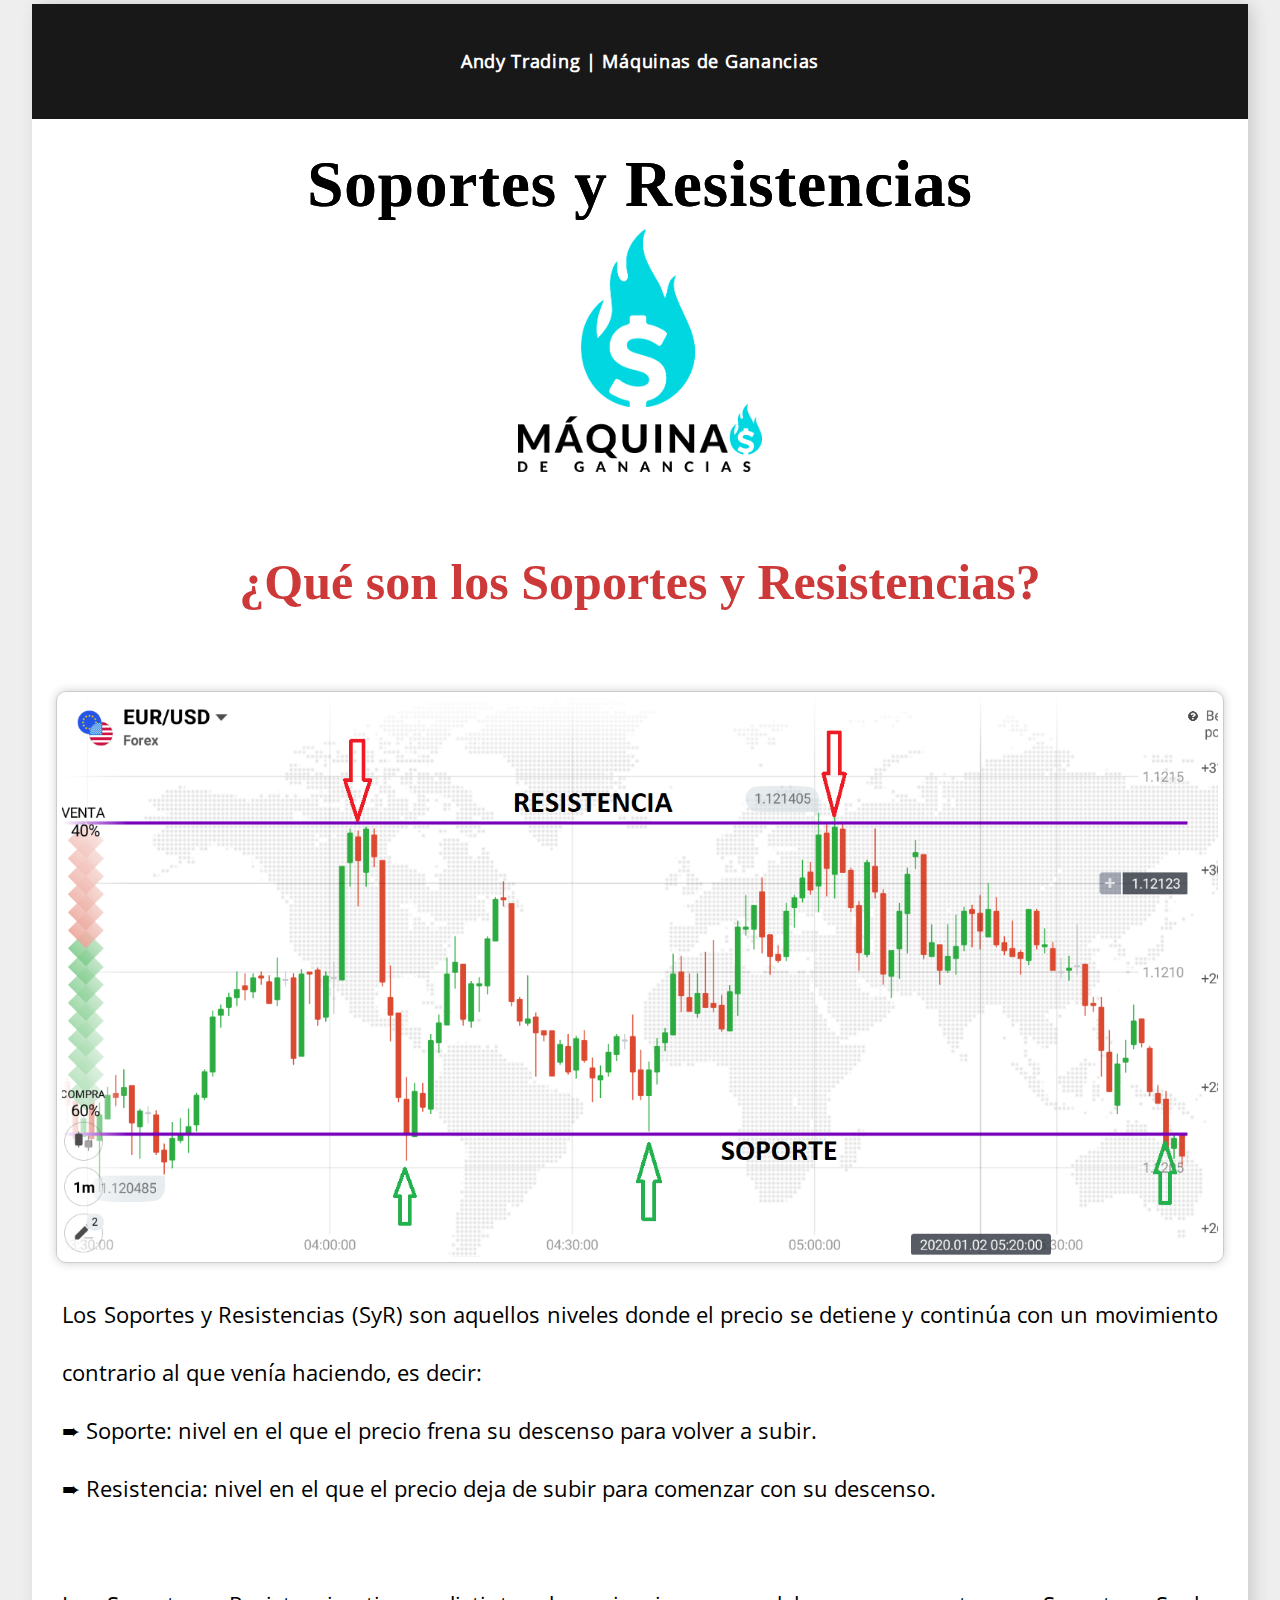
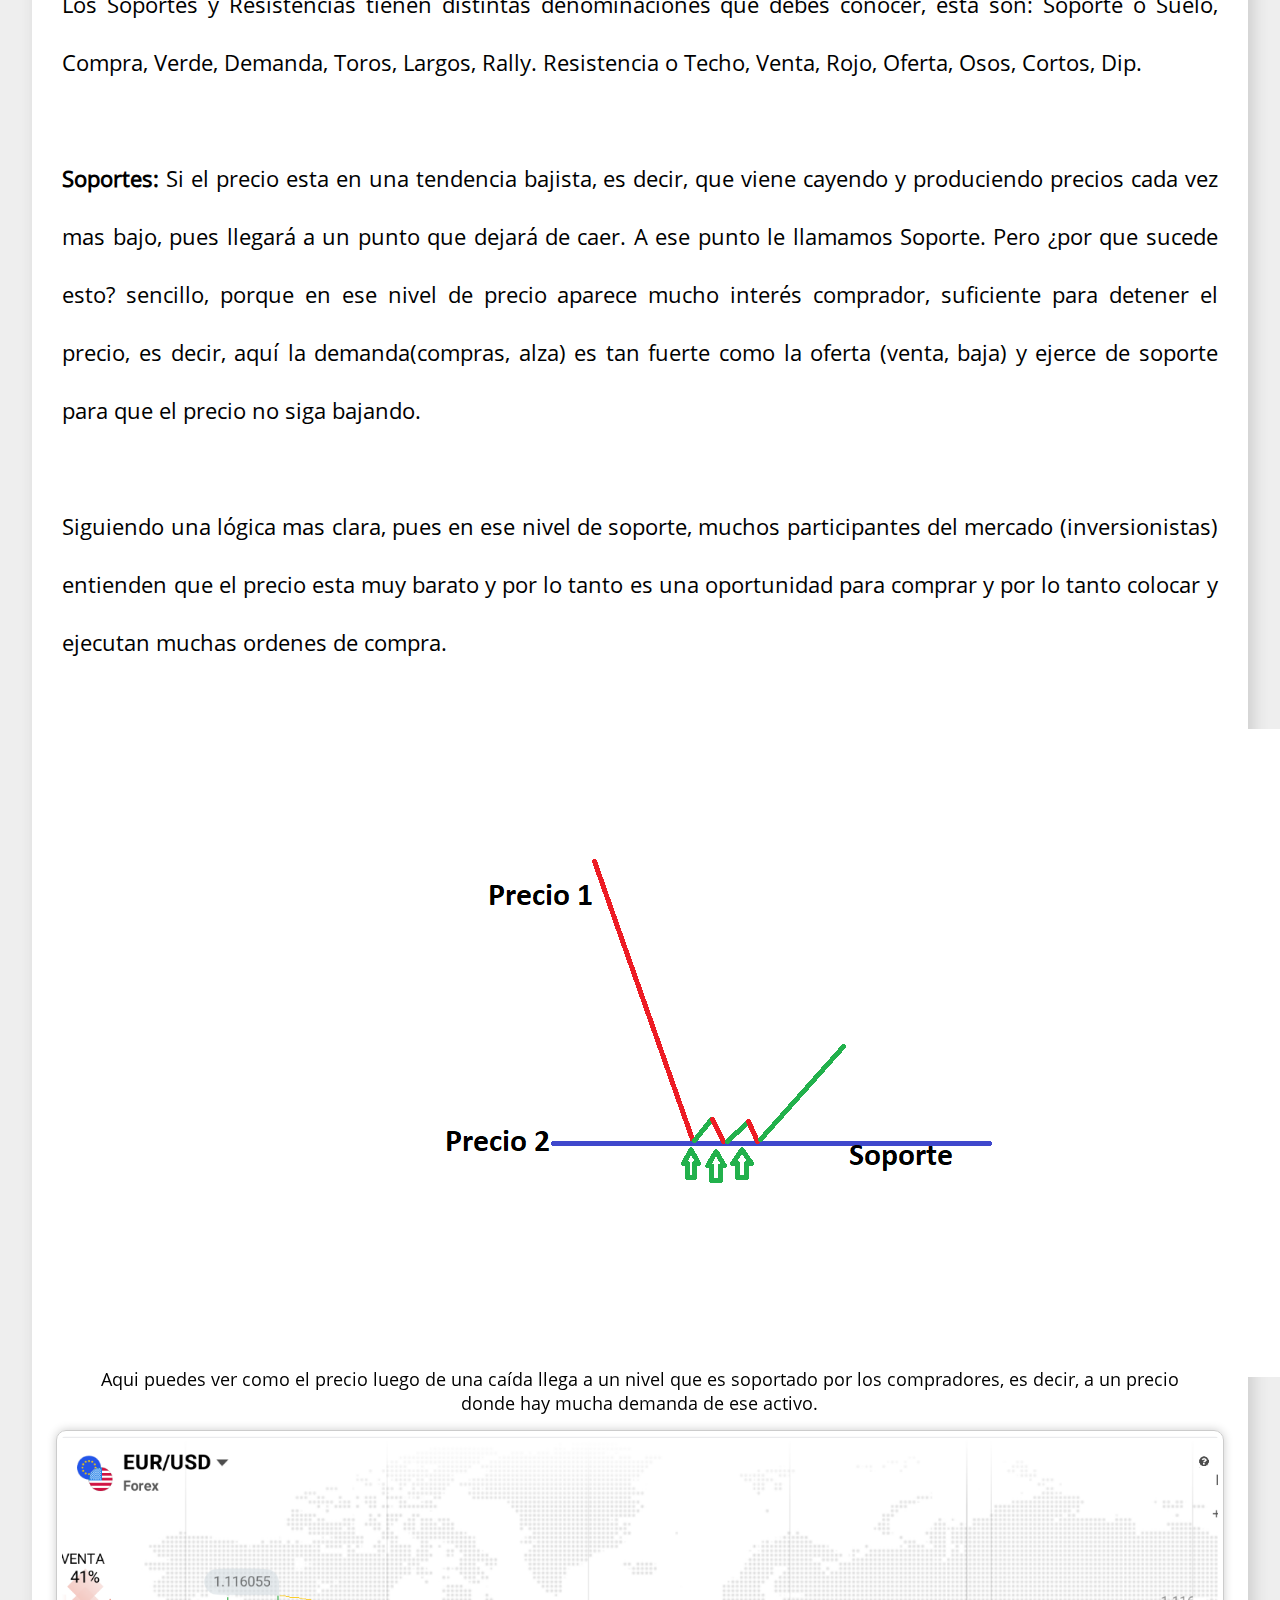
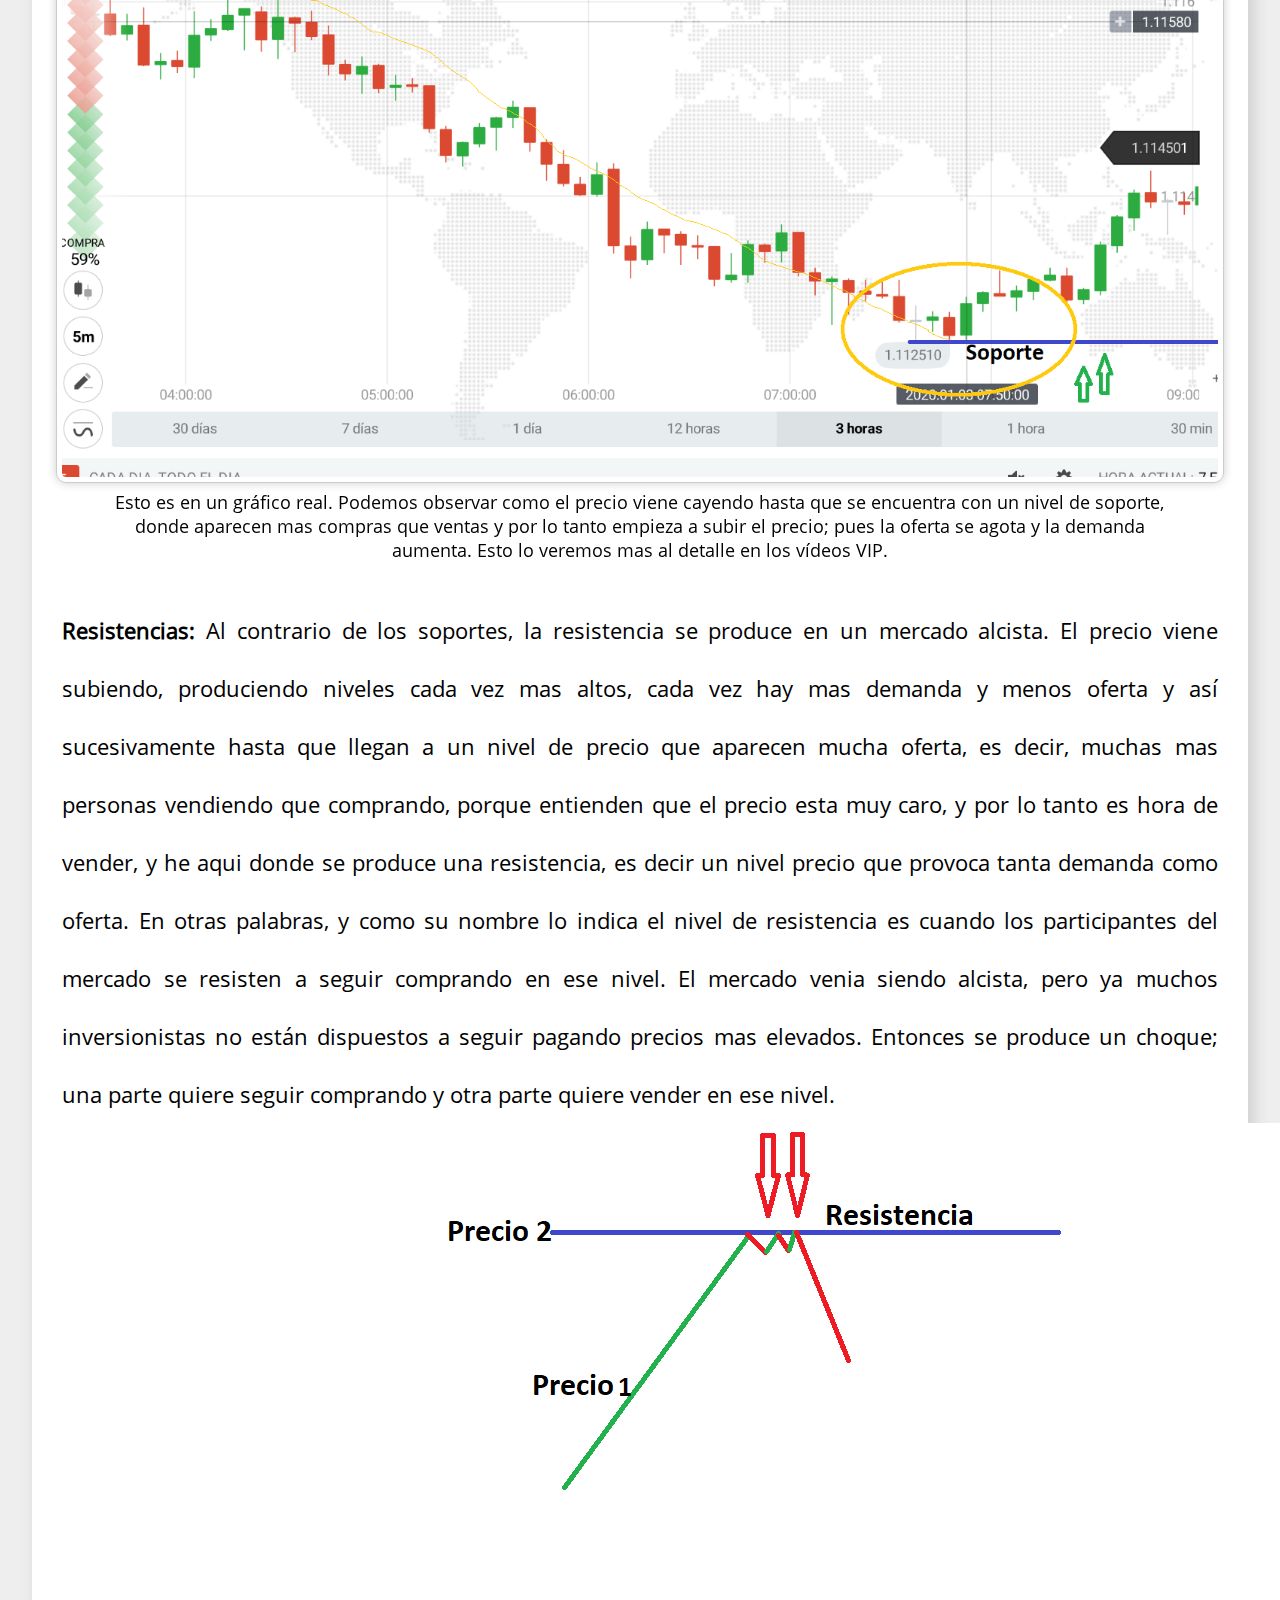
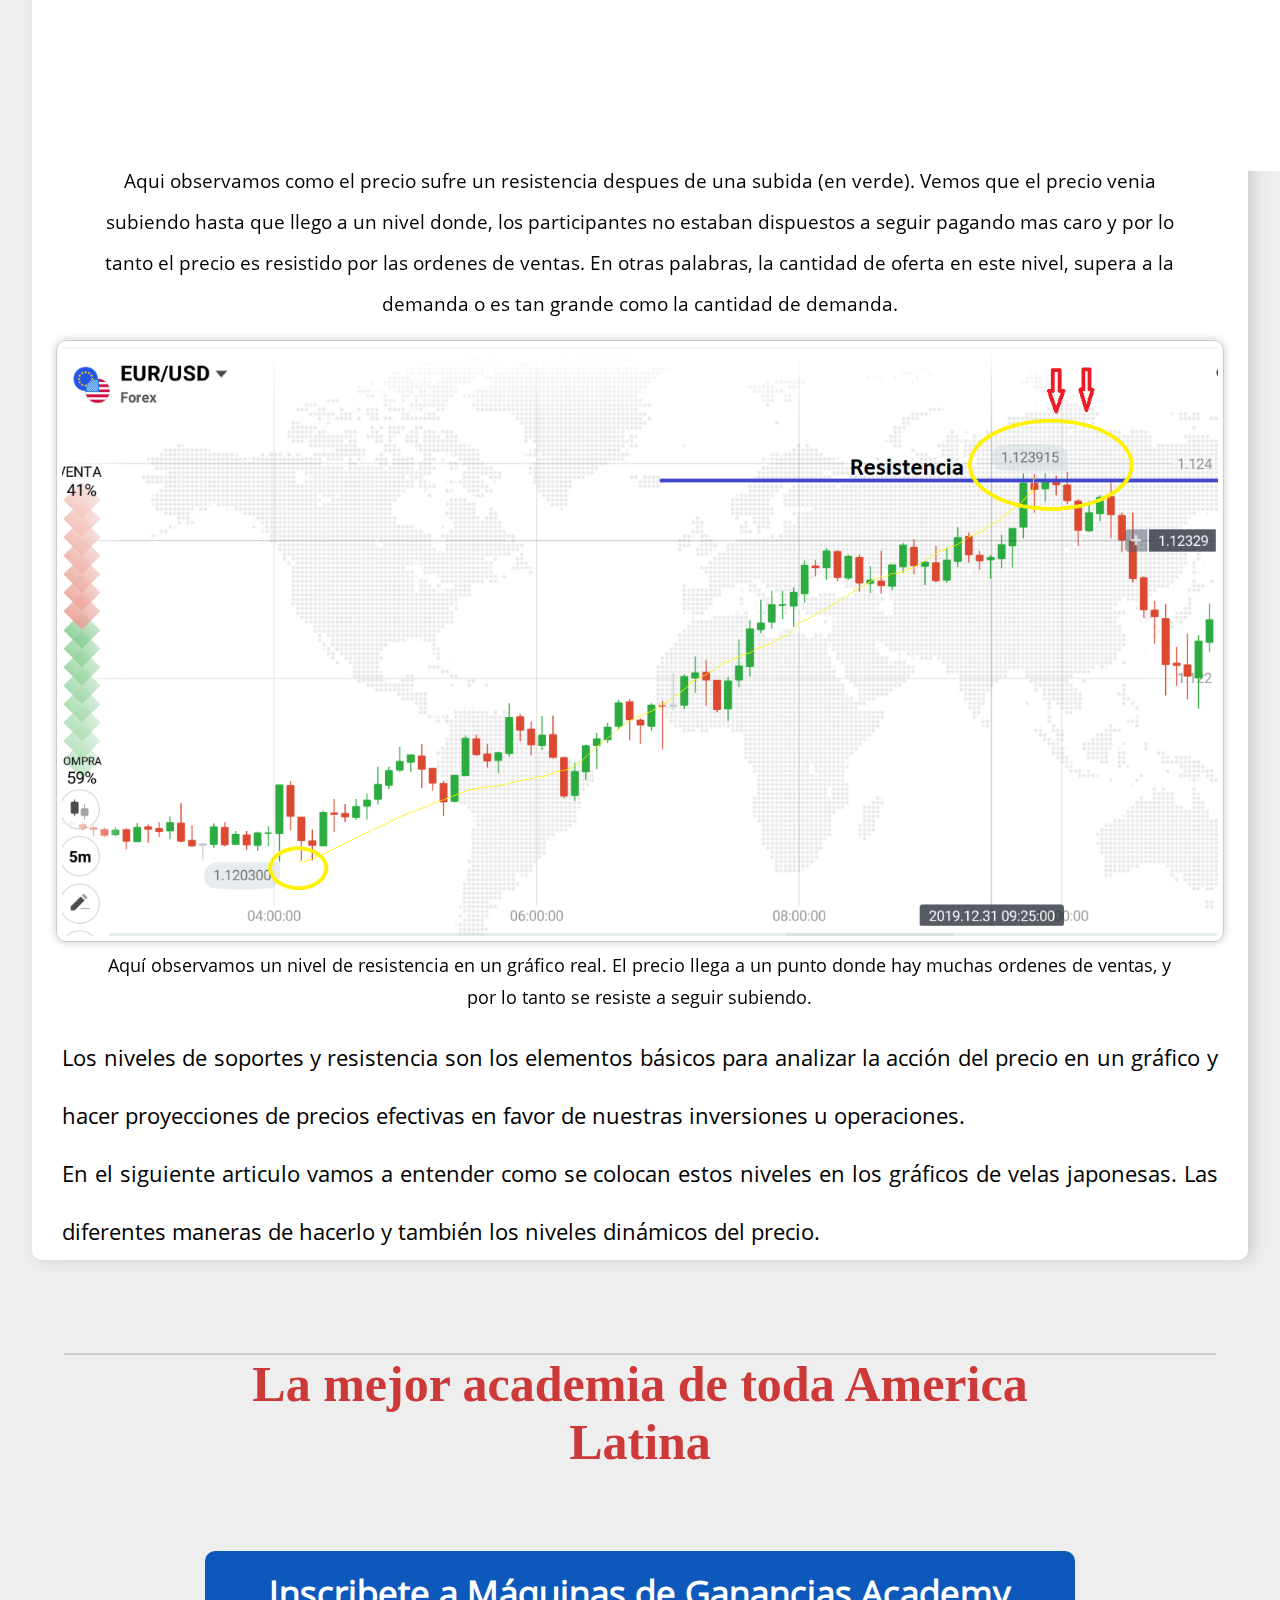
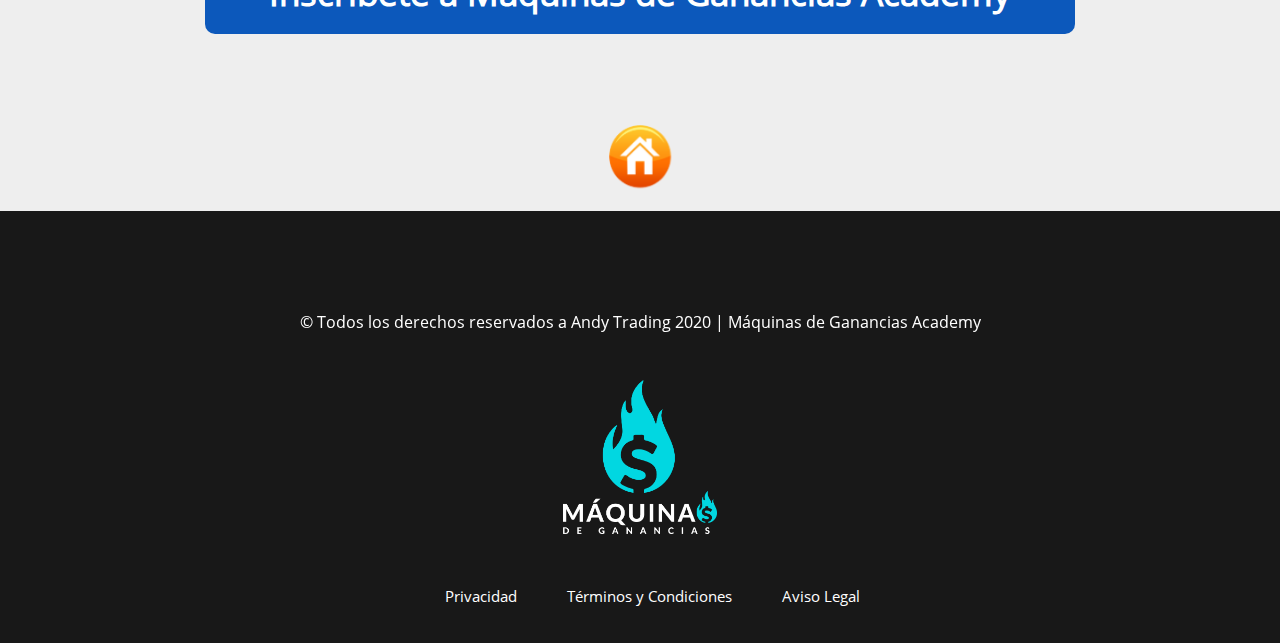
<file: soportes-y-resistencias.html>
<!DOCTYPE html>
<html lang="es">

<head>
    <meta charset="UTF-8">
    <meta name="viewport" content="width=device-width, initial-scale=1.0" />

    <title>Articulos para principiantes</title>

    <!-- Estilos CSS -->
    <link rel="stylesheet" href="./CSS/soportes-resistencias.css">
    <link rel="stylesheet" href="./CSS/media-query-grande.css">
    <link rel="stylesheet" href="./CSS/media-query-medio.css">
    <link rel="stylesheet" href="./CSS/media-query-tablets.css">
    <link rel="stylesheet" href="./CSS/responsive.css">
    <link rel="stylesheet" href="./CSS/media-querys-iphone-xiami.css">
    <link rel="stylesheet" href="./CSS/media-query-movil-p2.css">
    <link rel="stylesheet" href="./CSS/media-query-moviles-p.css">
    <link rel="icon" type="image/x-icon" href="./img/favicon.png" />



    <link rel="stylesheet" href="./CSS/font-awesome/css/font-awesome.min.css">

    <!-- jQuery -->
    <script src="https://ajax.googleapis.com/ajax/libs/jquery/3.1.1/jquery.min.js"></script>
    <script src="JS/js_jquery-3.5.1.min.js"></script>
    <link rel="stylesheet" href="./JS/jquery-ui/jquery-ui.min.css" />
    <link rel="stylesheet" href="./JS/jquery-ui/jquery-ui.structure.min.css" />
    <link rel="stylesheet" href="./JS/jquery-ui/jquery-ui.theme.min.css" />
    <script type="text/javascript" src="./JS/jquery-ui/jquery-ui.min.js"></script>

    <!-- Global site tag (gtag.js) - Google Analytics -->
    <script async src="https://www.googletagmanager.com/gtag/js?id=G-3SK4HX21RN"></script>
    <script>
        window.dataLayer = window.dataLayer || [];
        function gtag() { dataLayer.push(arguments); }
        gtag('js', new Date());

        gtag('config', 'G-3SK4HX21RN');
    </script>

     <!--Adsense-->
     <script data-ad-client="ca-pub-9316456690005068" async
     src="https://pagead2.googlesyndication.com/pagead/js/adsbygoogle.js"></script>
     <!--Fin Adsense-->


    <!--Chat en vivo-->
    <script
        type="text/javascript">window.$crisp = []; window.CRISP_WEBSITE_ID = "8e7facb0-d147-45a1-b7c1-ee5bfb6abf29"; (function () { d = document; s = d.createElement("script"); s.src = "https://client.crisp.chat/l.js"; s.async = 1; d.getElementsByTagName("head")[0].appendChild(s); })();</script>

    <!--Mi script-->
    <script type="text/javascript" src="./JS/mis_scrips.js"></script>
    <script type="text/javascript" src="./JS/contadores.js"></script>
    <script type="text/javascript" src="./JS/validar.js"></script>

    <script type="text/javascript" src="./JS/app.js"></script>
</head>

<!--Inicio del body-->

<body>
    <!--Inicio API de Whatssap-->
    <a id="whatssap" href="https://api.whatsapp.com/send?phone=+18094380499" target="_blank" title="Whatssap">
        <img src="./img/Whatssap.png" alt="Whatssap" title="Whatssap" />
    </a>
    <!--Fin API de Whatssap-->


    <!--Inicio de la caja contenedora de toda la web-->
    <div id="container">

        <!--Inicio del header-->
        <header id="header">
            <div id="barra_estilo">
                <p class="b-estilop">
                    <strong> <span class="b-stilop-autor">Andy Trading</span> | <span class="b-stilop-academy"> <a
                                href="">Máquinas de Ganancias</a></span></strong>
                </p>
                <!--Solo barra -->
            </div>
            <h1 class="h1-syr">Soportes y Resistencias</h1>
            <div id="logo">
                <img src="./img/LOGO-MAQUINAS2.png" alt="Máquinas de Ganancias" title="Máquinas de Ganancias">
                <p class="lentra-hover">Leer este articulo</p> <br /><br /><br />
            </div>
        </header>

        <section id="contenido">
            <article>
            <div class="articles">
                <h2>¿Qué son los Soportes y Resistencias?</h2>
                <div class="img-articles">
                    <img src="./img/Soportes-y-resistencia-en-trading.png" alt="Resistencias" title="Resistencias">
                    <br />
                </div>
                    <p>
                        Los Soportes y Resistencias (SyR) son aquellos niveles donde el precio se detiene y continúa con
                        un movimiento contrario al que venía haciendo, es decir: <br />
                        ➨ Soporte: nivel en el que el precio frena su descenso para volver a subir. <br />
                        ➨ Resistencia: nivel en el que el precio deja de subir para comenzar con su descenso. <br />
                        <br />

                        Los Soportes y Resistencias tienen distintas denominaciones que debes conocer, esta son:
                        Soporte o Suelo, Compra, Verde, Demanda, Toros, Largos, Rally.
                        Resistencia o Techo, Venta, Rojo, Oferta, Osos, Cortos, Dip. <br /><br />


                        <strong>Soportes:</strong> Si el precio esta en una tendencia bajista, es decir, que viene
                        cayendo y produciendo precios cada vez mas bajo, pues llegará a un punto que dejará de caer. A
                        ese punto le llamamos Soporte. Pero ¿por que sucede esto? sencillo, porque en ese nivel de
                        precio aparece mucho interés comprador, suficiente para detener el precio, es decir, aquí la
                        demanda(compras, alza) es tan fuerte como la oferta (venta, baja) y ejerce de soporte para que
                        el precio no siga bajando. <br /><br />

                        Siguiendo una lógica mas clara, pues en ese nivel de soporte, muchos participantes del mercado
                        (inversionistas) entienden que el precio esta muy barato y por lo tanto es una oportunidad para
                        comprar y por lo tanto colocar y ejecutan muchas ordenes de compra.<br /><br />
                    </p>

                    <p>

                    <div class="img-articles-resistencia">
                        <img src="./img/Precio01.png" alt="Precio" title="Precio 01"><br />
                    </div>

                    <span class="text-img-movil">
                        Aqui puedes ver como el precio luego de una caída llega a un nivel que es soportado por los
                        compradores, es decir, a un precio donde hay mucha demanda de ese activo.
                    </span>


                    <div class="img-articles">
                        <img src="./img/Soportes.png" alt="Soportes" title="Soportes"><br />
                    </div>

                    <span class="text-img-movil-2">
                        Esto es en un gráfico real. Podemos observar como el precio viene cayendo hasta que se encuentra
                        con
                        un nivel de soporte, donde aparecen mas compras que ventas y por lo tanto empieza a subir el
                        precio;
                        pues la oferta se agota y la demanda aumenta. Esto lo veremos mas al detalle en los vídeos VIP.
                        <br /><br />
                    </span>
                    </p>

                    <p>
                        <strong>Resistencias:</strong> Al contrario de los soportes, la resistencia se produce en un
                        mercado alcista. El precio viene subiendo, produciendo niveles cada vez mas altos, cada vez hay
                        mas demanda y menos oferta y así sucesivamente hasta que llegan a un nivel de precio que
                        aparecen mucha oferta, es decir, muchas mas personas vendiendo que comprando, porque entienden
                        que el precio esta muy caro, y por lo tanto es hora de vender, y he aqui donde se produce una
                        resistencia, es decir un nivel precio que provoca tanta demanda como oferta.

                        En otras palabras, y como su nombre lo indica el nivel de resistencia es cuando los
                        participantes del mercado se resisten a seguir comprando en ese nivel. El mercado venia siendo
                        alcista, pero ya muchos inversionistas no están dispuestos a seguir pagando precios mas
                        elevados. Entonces se produce un choque; una parte quiere seguir comprando y otra parte quiere
                        vender en ese nivel.

                    <div class="img-articles-resistencia">
                        <img src="./img/Resistencia02.png" alt="Resistencia" title="Resistencia"><br />
                    </div>


                    <span class="text-img-movil-3">
                        Aqui observamos como el precio sufre un resistencia despues de una subida (en verde). Vemos que
                        el
                        precio venia subiendo hasta que llego a un nivel donde, los participantes no estaban dispuestos
                        a
                        seguir pagando mas caro y por lo tanto el precio es resistido por las ordenes de ventas. En
                        otras
                        palabras, la cantidad de oferta en este nivel, supera a la demanda o es tan grande como la
                        cantidad
                        de demanda.
                        </p>

                    </span>

                   
                    <div class="img-articles">
                        <img src="./img/Resistencia.png" alt="Resistencia" title="Resistencia"><br />
                    </div>

                    <span class="text-img-movil-4">
                        Aquí observamos un nivel de resistencia en un gráfico real. El precio llega a un punto donde hay
                        muchas ordenes de ventas, y por lo tanto se resiste a seguir subiendo. <br />
                    </span>

                    <p class="parrafo final">
                    Los niveles de soportes y resistencia son los elementos básicos para analizar la acción del precio
                    en un gráfico y hacer proyecciones de precios efectivas en favor de nuestras inversiones u
                    operaciones. <br />

                    En el siguiente articulo vamos a entender como se colocan estos niveles en los gráficos de velas
                    japonesas. Las diferentes maneras de hacerlo y también los niveles dinámicos del precio. <br />
                    </p>
                </article>
            </div>
        </section>

        <div class="slogan-academy">
            <h2>La mejor academia de toda America Latina</h2>
            <div class="btn-acceder"><a href="https://go.hotmart.com/V42013386U?ap=3d19" target="_blank">Inscribete a
                    Máquinas de Ganancias Academy</a>
            </div>
        </div>
        


        <div class="btn-inicio">
            <a href="index.html"><img src="./img/inicio_naranja.png" alt="Ir al inicio" title="Ir al inicio"></a>
        </div>

        <section id="articles">

        </section>



        <!--Inicio PIE DE PAGINA-->
        <footer id="footer">
            <p> &copy; Todos los derechos reservados a Andy Trading 2020 | Máquinas de Ganancias Academy</p>
            <div id="logo">
                <img src="./img/LOGO-MAQUINAS.fw_.png" alt="Máquinas de Ganancias" title="Operando en vivo">

            </div>
            <div id="politicas-condiciones">
                <div class="politicas-terminos">
                    <ul>
                        <li>
                            <a href="politicas-privacidad.html">Privacidad</a>
                        </li>

                        <li class="term-cond-move">
                            <a href="terminos-condiciones.html">Términos y Condiciones</a>
                        </li>

                        <li>
                            <a href="aviso-legal.html">Aviso Legal</a>
                        </li>
                    </ul>
                </div>
            </div>
        </footer>
        <!--Fin PIE DE PAGINA-->

    </div>
    <!--Fin de la caja contenedora de toda la web-->

</body>
<!--Fin del body-->

</html>
</file>
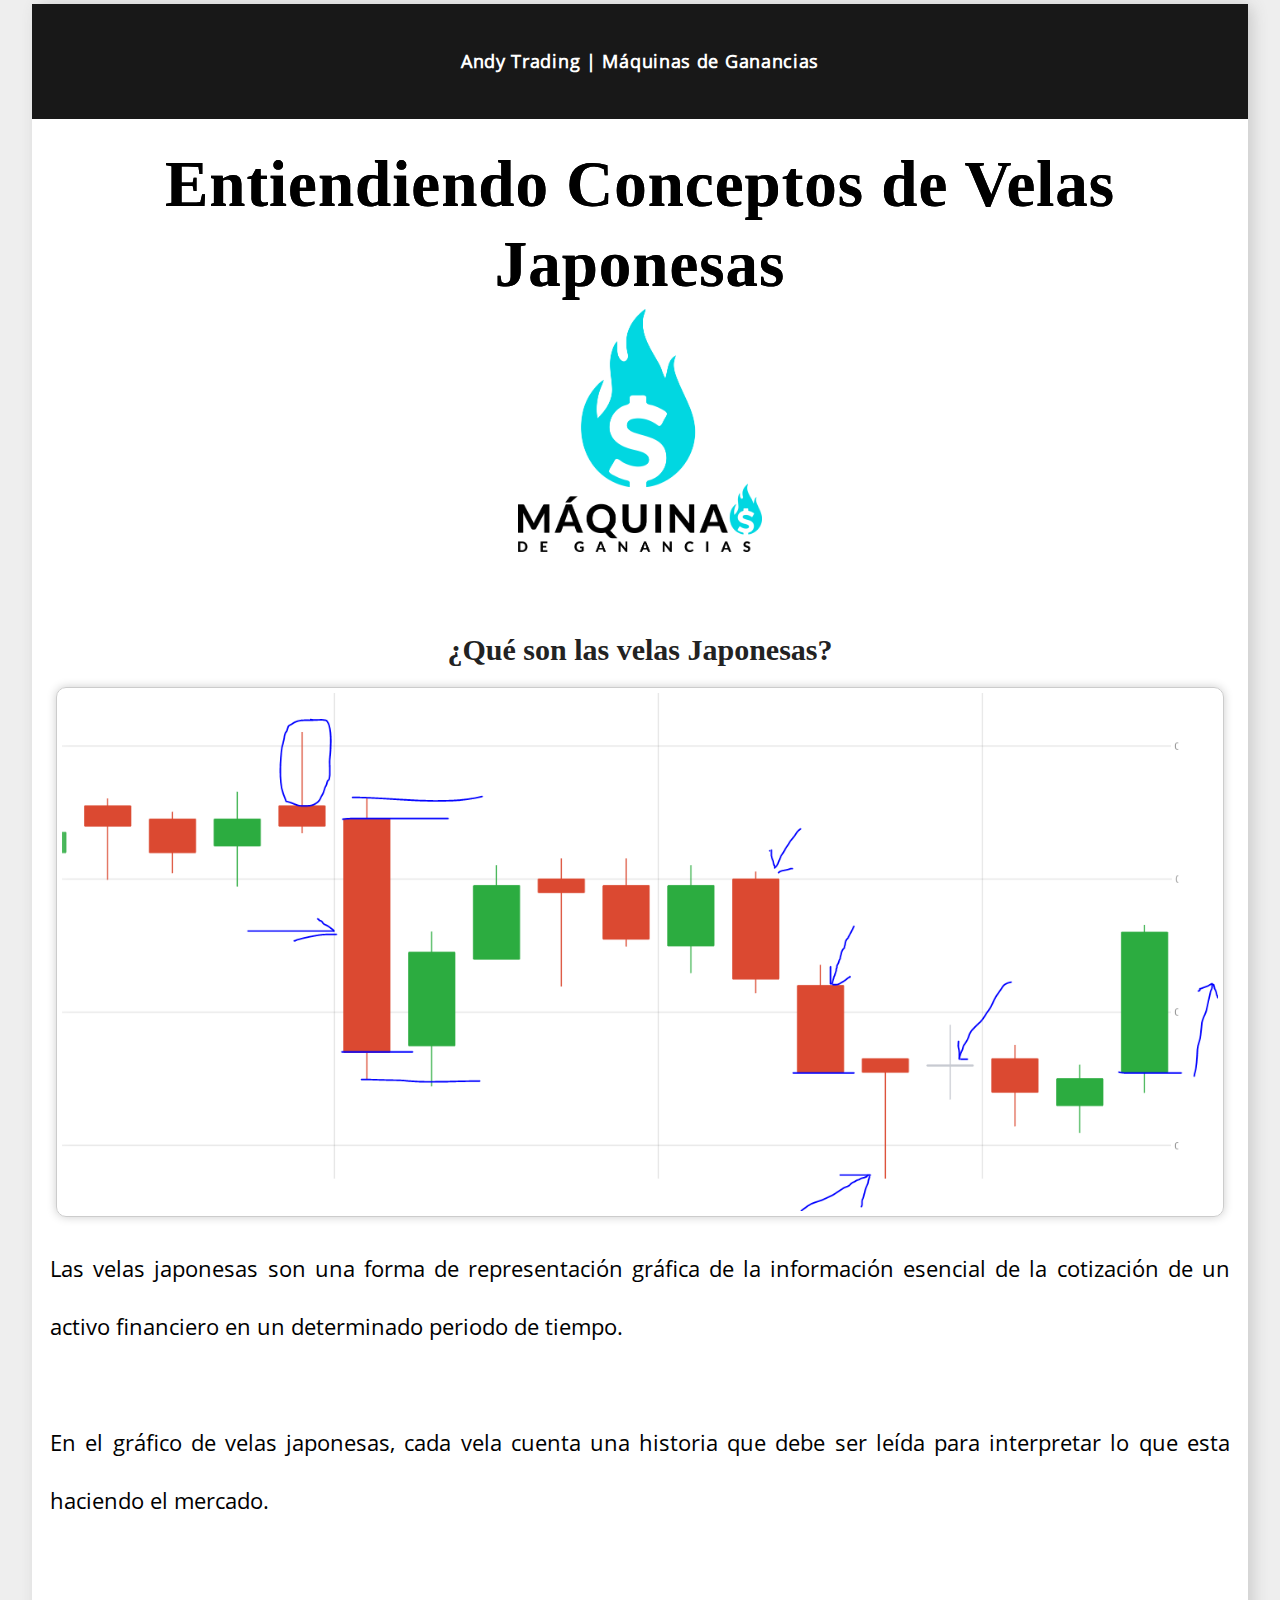
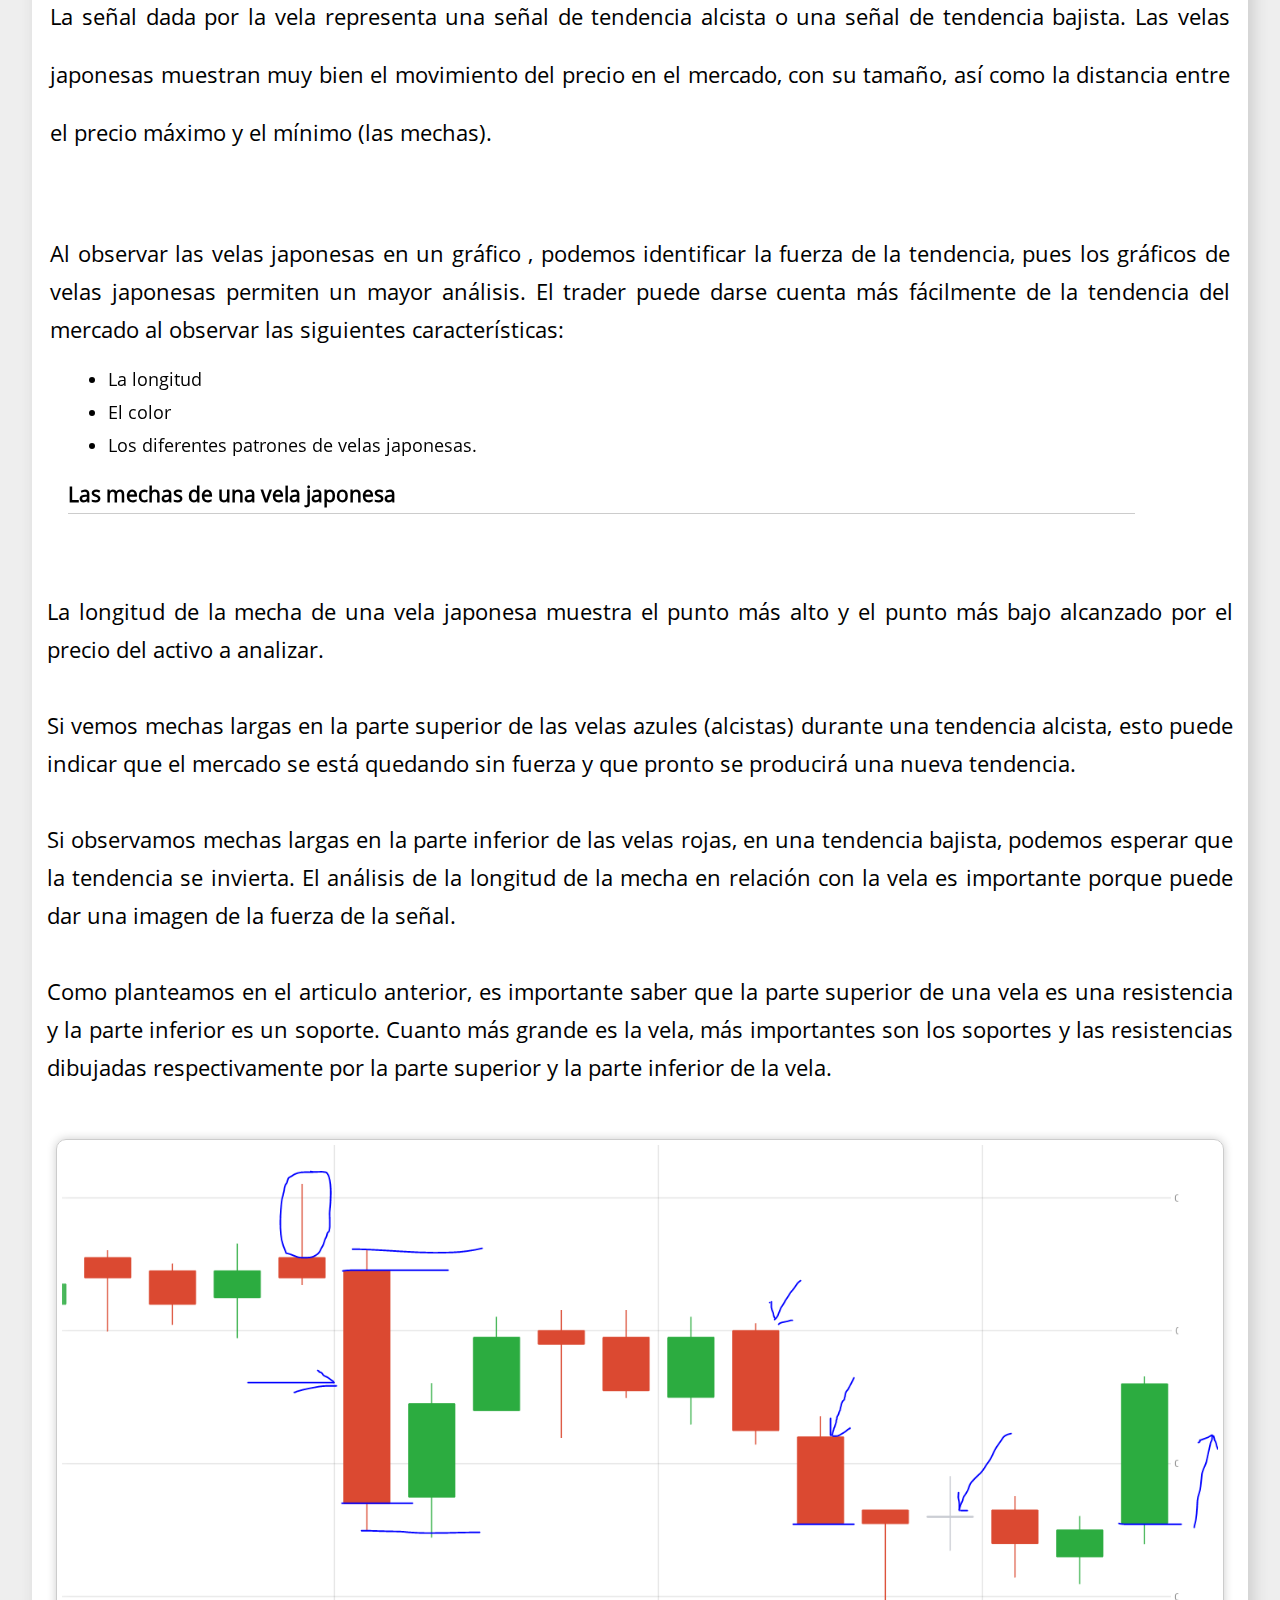
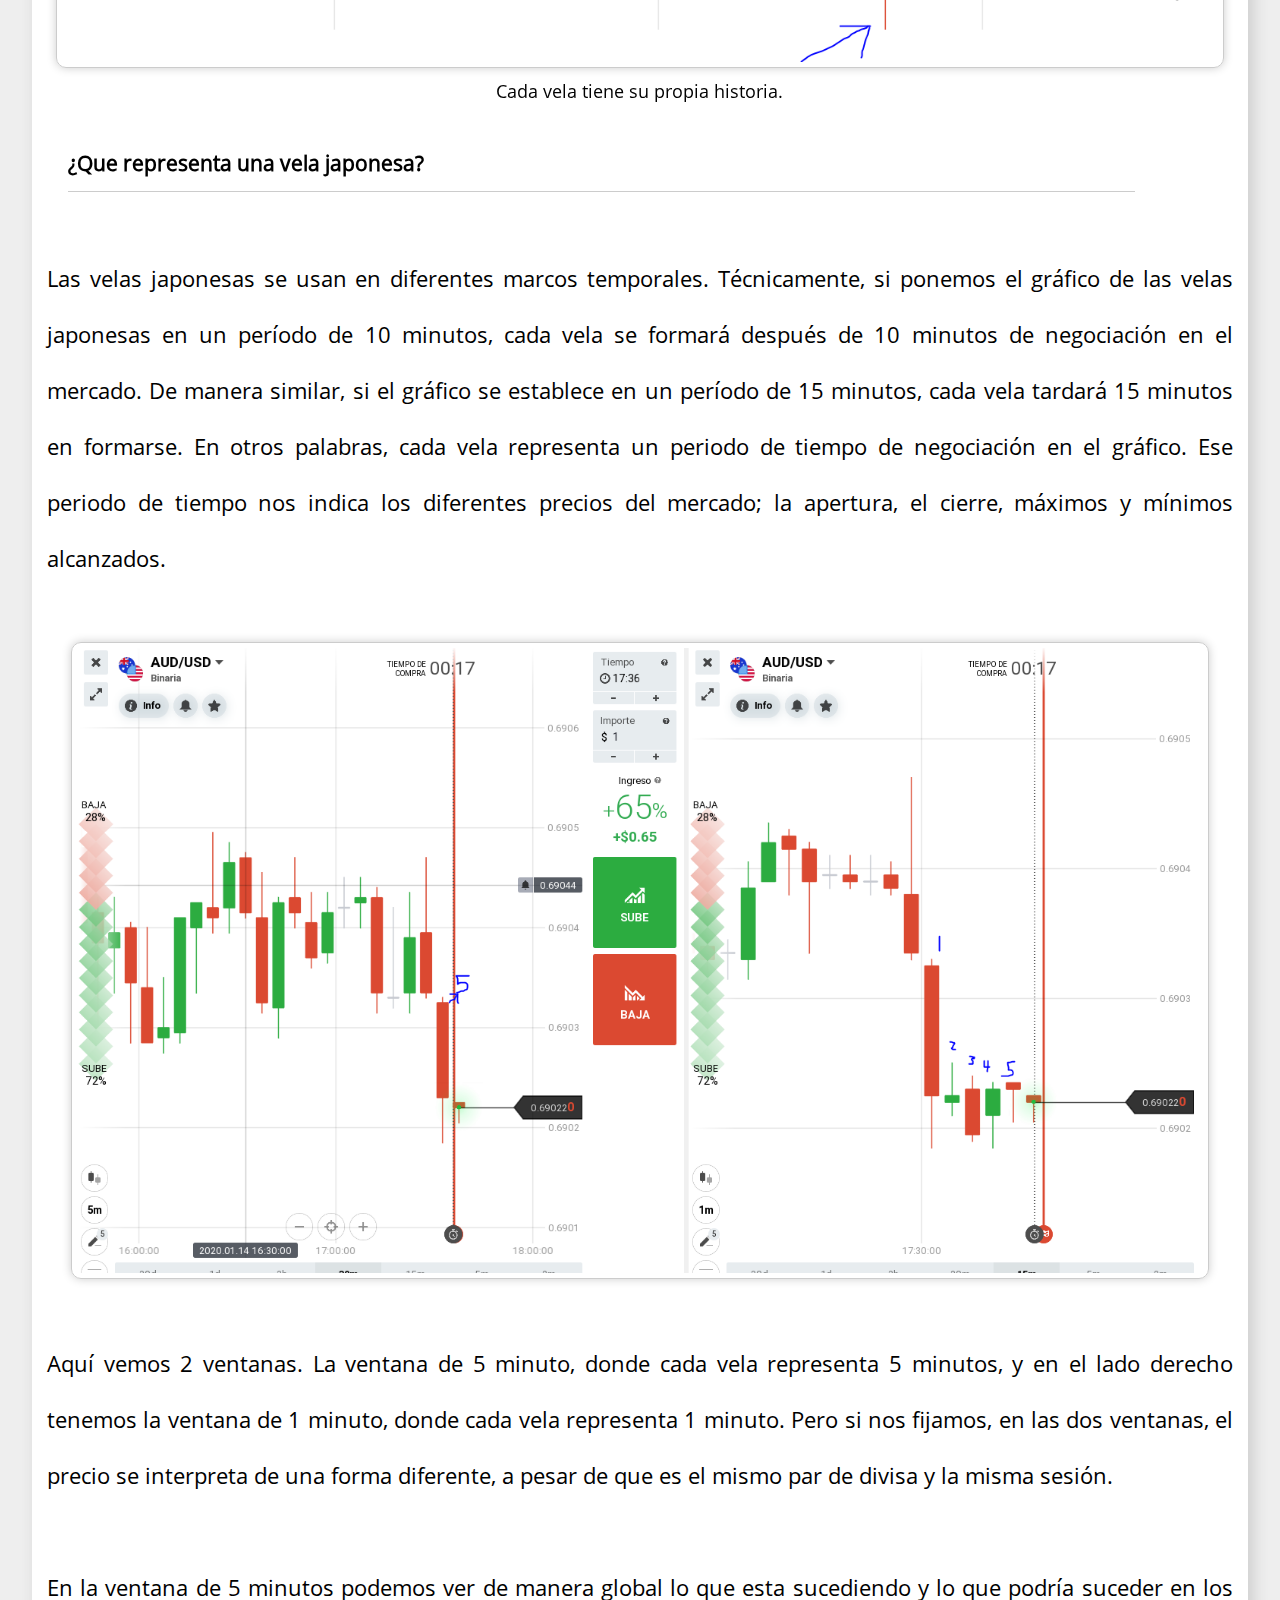
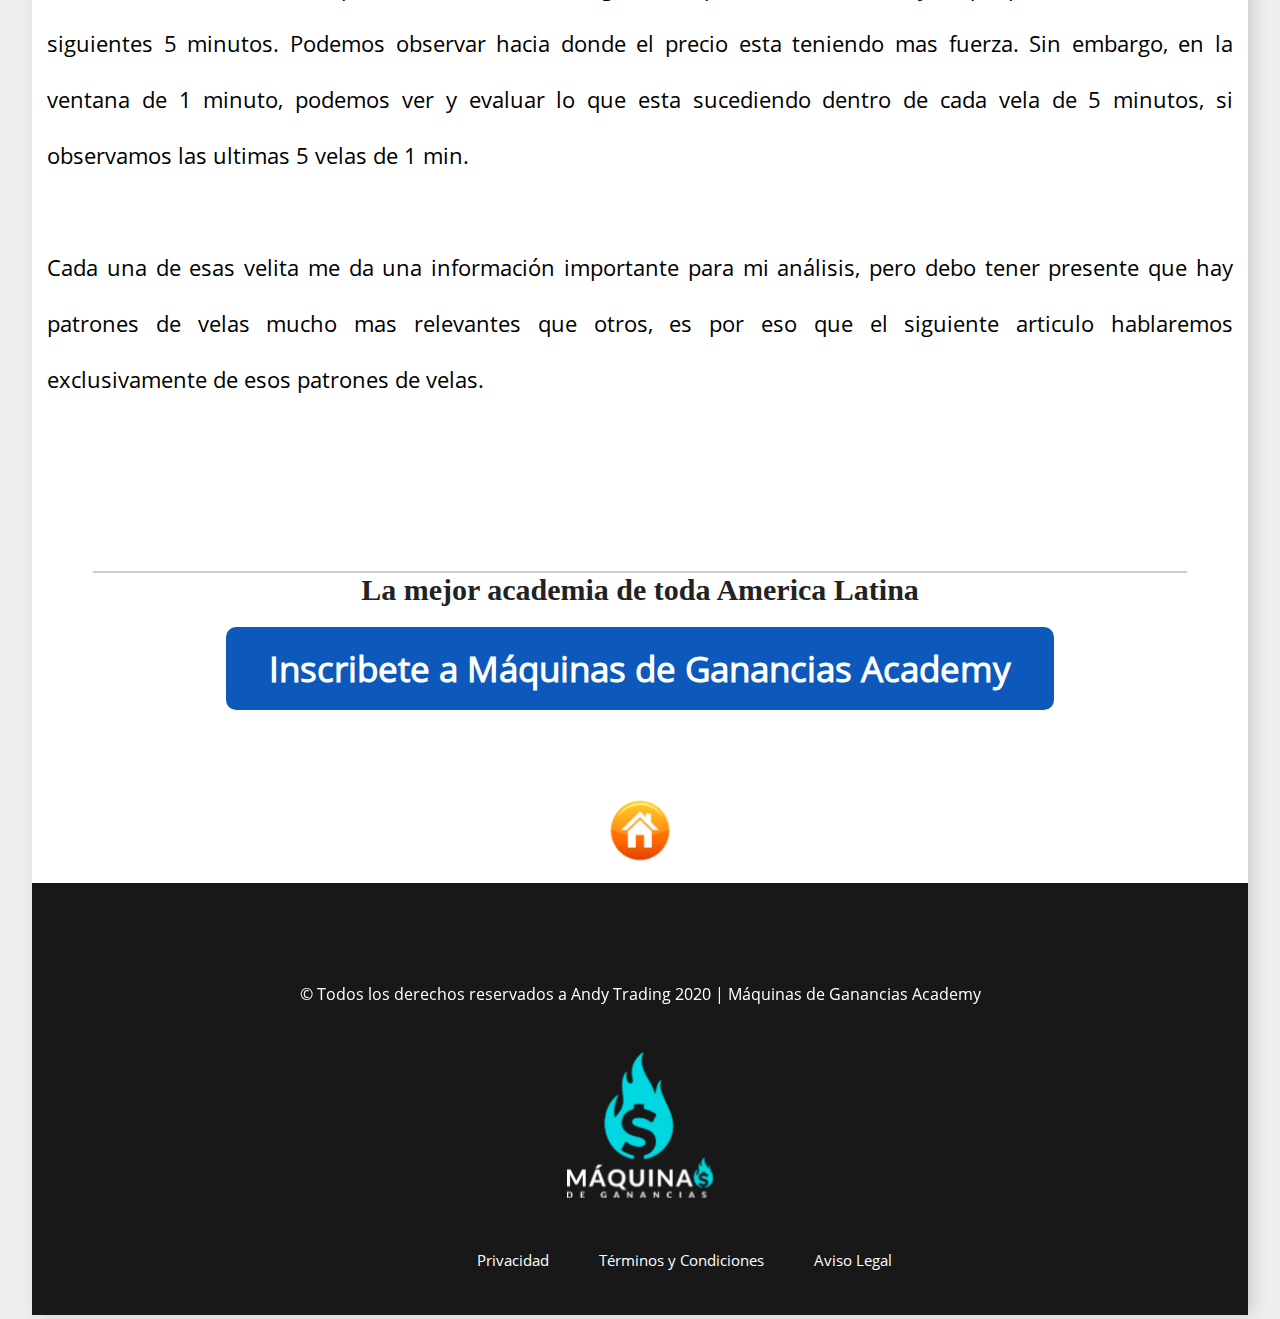
<file: velas-japonesas.html>
<!DOCTYPE html>
<html lang="es">

<head>
    <meta charset="UTF-8">
    <meta name="viewport" content="width=device-width, initial-scale=1.0" />
    
    <title>Articulos para principiantes</title>

    <!-- Estilos CSS -->
    <link rel="stylesheet" href="./CSS/soportes-resistencias.css">
    <link rel="stylesheet" href="./CSS/novatos.css">
    <link rel="stylesheet" href="./CSS/media-query-grande.css">
    <link rel="stylesheet" href="./CSS/media-query-medio.css">
    <link rel="stylesheet" href="./CSS/media-query-tablets.css">
    <link rel="stylesheet" href="./CSS/responsive.css">
    <link rel="stylesheet" href="./CSS/media-querys-iphone-xiami.css">
    <link rel="stylesheet" href="./CSS/media-query-movil-p2.css">
    <link rel="stylesheet" href="./CSS/media-query-moviles-p.css">
    <link rel="icon" type="image/x-icon" href="./img/favicon.png" />



    <link rel="stylesheet" href="./CSS/font-awesome/css/font-awesome.min.css">

    <!-- jQuery -->
    <script src="https://ajax.googleapis.com/ajax/libs/jquery/3.1.1/jquery.min.js"></script>
    <script src="JS/js_jquery-3.5.1.min.js"></script>
    <link rel="stylesheet" href="./JS/jquery-ui/jquery-ui.min.css" />
    <link rel="stylesheet" href="./JS/jquery-ui/jquery-ui.structure.min.css" />
    <link rel="stylesheet" href="./JS/jquery-ui/jquery-ui.theme.min.css" />
    <script type="text/javascript" src="./JS/jquery-ui/jquery-ui.min.js"></script>

    <!-- Global site tag (gtag.js) - Google Analytics -->
    <script async src="https://www.googletagmanager.com/gtag/js?id=G-3SK4HX21RN"></script>
    <script>
        window.dataLayer = window.dataLayer || [];
        function gtag() { dataLayer.push(arguments); }
        gtag('js', new Date());

        gtag('config', 'G-3SK4HX21RN');
    </script>

    <!--Adsense-->
    <script data-ad-client="ca-pub-9316456690005068" async
        src="https://pagead2.googlesyndication.com/pagead/js/adsbygoogle.js"></script>
    <!--Fin Adsense-->


    <!--Chat en vivo-->
    <script
        type="text/javascript">window.$crisp = []; window.CRISP_WEBSITE_ID = "8e7facb0-d147-45a1-b7c1-ee5bfb6abf29"; (function () { d = document; s = d.createElement("script"); s.src = "https://client.crisp.chat/l.js"; s.async = 1; d.getElementsByTagName("head")[0].appendChild(s); })();</script>

    <!--Mi script-->
    <script type="text/javascript" src="./JS/mis_scrips.js"></script>
    <script type="text/javascript" src="./JS/contadores.js"></script>
    <script type="text/javascript" src="./JS/validar.js"></script>

    <script type="text/javascript" src="./JS/app.js"></script>
</head>

<!--Inicio del body-->

<body>
    <!--Inicio API de Whatssap-->
    <a id="whatssap" href="https://api.whatsapp.com/send?phone=+18094380499" target="_blank" title="Whatssap">
        <img src="./img/Whatssap.png" alt="Whatssap" title="Whatssap" />
    </a>
    <!--Fin API de Whatssap-->


    <!--Inicio de la caja contenedora de toda la web-->
    <div id="container">

        <!--Inicio del header-->
        <header id="header">
            <div id="barra_estilo">
                <p class="b-estilop">
                    <strong> <span class="b-stilop-autor">Andy Trading</span> | <span class="b-stilop-academy"> <a
                                href="">Máquinas de Ganancias</a></span></strong>
                </p>
                <!--Solo barra -->
            </div>
            <h1 class="h1-syr">Entiendiendo Conceptos de Velas Japonesas</h1>
            <div id="logo">
                <img src="./img/LOGO-MAQUINAS2.png" alt="Máquinas de Ganancias" title="Máquinas de Ganancias">
                <p class="lentra-hover">Leer este articulo</p> <br /><br /><br />
            </div>
        </header>

        <section id="contenido">
            <div class="articles">
                <h2 class="h2-article-velas">¿Qué son las velas Japonesas?</h2>
                <div class="img-articles">
                    <img src="./img/velas02.png" alt="Velas Japonesas" title="Velas Japonesas">
                    <br />
                </div>
                <article>
                    <p class="parr-velas">
                        Las velas japonesas son una forma de representación gráfica de la información esencial de la
                        cotización de un activo financiero en un determinado periodo de tiempo. <br /> <br />

                        En el gráfico de velas japonesas, cada vela cuenta una historia que debe ser leída para
                        interpretar lo que esta haciendo el mercado.<br /> <br />

                        La señal dada por la vela representa una señal de tendencia alcista o una señal de tendencia
                        bajista. Las velas japonesas muestran muy bien el movimiento del precio en el mercado, con su
                        tamaño, así como la distancia entre el precio máximo y el mínimo (las mechas).<br /> <br />
                    </p>

                    <p class="parr-vela">
                        Al observar las velas japonesas en un gráfico , podemos identificar la fuerza de la tendencia,
                        pues los gráficos de velas japonesas permiten un mayor análisis. El trader puede darse cuenta
                        más fácilmente de la tendencia del mercado al observar las siguientes características:

                    <ul class="lista-article">
                        <li>La longitud</li>
                        <li>El color</li>
                        <li>Los diferentes patrones de velas japonesas.</li>
                    </ul>
                    </p>



                    <div class="parr-vela">
                        <p>

                        <h3>Las mechas de una vela japonesa</h3> <br /> <br />

                        La longitud de la mecha de una vela japonesa muestra el punto más alto y el punto más bajo
                        alcanzado
                        por el precio del activo a analizar. <br /> <br />

                        Si vemos mechas largas en la parte superior de las velas azules (alcistas) durante una tendencia
                        alcista, esto puede indicar que el mercado se está quedando sin fuerza y que pronto se producirá
                        una
                        nueva tendencia.<br /> <br />

                        Si observamos mechas largas en la parte inferior de las velas rojas, en una tendencia bajista,
                        podemos esperar que la tendencia se invierta. El análisis de la longitud de la mecha en relación con la vela es importante porque puede dar
                        una imagen de la fuerza de la señal. <br /><br />
                        

                        Como planteamos en el articulo anterior, es importante saber que la parte superior de una vela
                        es una resistencia y la parte inferior es un soporte. Cuanto más grande es la vela, más importantes
                        son los soportes y las resistencias dibujadas respectivamente por la parte superior y la parte
                        inferior de la vela.<br /> <br />
                        
                        </p>

                    </div>

                    <div class="img-articles">
                        <img src="./img/velas02.png" alt="Vela Japonesa" title="Velas Japonesas"><br />
                    </div>

                    <span class="text-img-movil-1-Japonesa">
                        Cada vela tiene su propia historia.
                    </span>

                    <div class="parrafo-final-Japonesas">
                        <p>
                        <h3>¿Que representa una vela japonesa?</h3><br />

                        Las velas japonesas se usan en diferentes marcos temporales. Técnicamente, si ponemos el gráfico
                        de
                        las velas japonesas en un período de 10 minutos, cada vela se formará después de 10 minutos de
                        negociación en el mercado. De manera similar, si el gráfico se establece en un período de 15
                        minutos, cada vela tardará 15 minutos en formarse. En otros palabras, cada vela representa un
                        periodo de tiempo de negociación en el gráfico. Ese periodo de tiempo nos indica los diferentes
                        precios del mercado; la apertura, el cierre, máximos y mínimos alcanzados.<br /><br />

                        <div class="img-articles">
                            <img src="./img/Velas-y-tiempo.png" alt="Vela Japonesa" title="Velas Japonesas"><br />
                        </div>

                        Aquí vemos 2 ventanas. La ventana de 5 minuto, donde cada vela representa 5 minutos, y en el
                        lado
                        derecho tenemos la ventana de 1 minuto, donde cada vela representa 1 minuto. Pero si nos
                        fijamos, en
                        las dos ventanas, el precio se interpreta de una forma diferente, a pesar de que es el mismo par
                        de
                        divisa y la misma sesión. <br /> <br />

                        En la ventana de 5 minutos podemos ver de manera global lo que esta sucediendo y lo que podría
                        suceder en los siguientes 5 minutos. Podemos observar hacia donde el precio esta teniendo mas
                        fuerza. Sin embargo, en la ventana de 1 minuto, podemos ver y evaluar lo que esta sucediendo
                        dentro
                        de cada vela de 5 minutos, si observamos las ultimas 5 velas de 1 min. <br /> <br />

                        Cada una de esas velita me da una información importante para mi análisis, pero debo tener
                        presente
                        que hay patrones de velas mucho mas relevantes que otros, es por eso que el siguiente articulo
                        hablaremos exclusivamente de esos patrones de velas.<br /> <br />
                        </p>
                    </div>
                </article>
            </div>
        </section>

        <div class="slogan-academy">
            <h2>La mejor academia de toda America Latina</h2>
            <div class="btn-acceder"><a href="https://go.hotmart.com/V42013386U?ap=3d19" target="_blank">Inscribete a
                    Máquinas de Ganancias Academy</a>
            </div>
        </div>



        <div class="btn-inicio">
            <a href="index.html"><img src="./img/inicio_naranja.png" alt="Ir al inicio" title="Ir al inicio"></a>
        </div>

        <section id="articles">

        </section>



        <!--Inicio PIE DE PAGINA-->
        <footer id="footer">
            <p> &copy; Todos los derechos reservados a Andy Trading 2020 | Máquinas de Ganancias Academy</p>
            <div id="logo">
                <img src="./img/LOGO-MAQUINAS.fw_.png" alt="Máquinas de Ganancias" title="Operando en vivo">

            </div>
            <div id="politicas-condiciones">
                <div class="politicas-terminos">
                    <ul>
                        <li>
                            <a href="politicas-privacidad.html">Privacidad</a>
                        </li>

                        <li class="term-cond-move">
                            <a href="terminos-condiciones.html">Términos y Condiciones</a>
                        </li>

                        <li>
                            <a href="aviso-legal.html">Aviso Legal</a>
                        </li>
                    </ul>
                </div>
            </div>
        </footer>
        <!--Fin PIE DE PAGINA-->

    </div>
    <!--Fin de la caja contenedora de toda la web-->

</body>
<!--Fin del body-->

</html>
</file>
<file: CSS/styles.css>
/*Generales*/

* {
	margin: 0px;
	padding: 0px;
	outline: 0px;
	box-sizing: border-box;
	
}

body {
	background-color: #eeeeee;
	font-family: 'Open Sans', Arial, Helvetica, sans-serif;
	overflow-x: hidden;

}

.clearfix {
	clear: both;
	float: none;
}


/*Fuentes*/
@import url('https://fonts.googleapis.com/css2?family=Open+Sans&display=swap');

@font-face {
	font-family: "OpenSans-Regular";
	src: url("Fuentes/OpenSans-Regular.ttf");
	font-weight: normal;
	font-style: normal;
	font-display: swap;
}

@font-face {
	font-family: "OpenSans-Bold";
	src: url("Fuentes/OpenSans-Bold.ttf");
	font-weight: normal;
	font-style: normal;
	font-display: swap;
}

@font-face {
	font-family: "Signika";
	src: url("Fuentes/Signika-VariableFont_wght.ttf");
	font-weight: normal;
	font-style: normal;
	font-display: swap;
}



#social-redes {
    position: fixed;
    top: 40%;
    background: rgba(155, 137, 137, 0.5);
    width: 38px;
    height: 150px;
}

#instagram,
#facebook,
#youtube{
	width: 35px;
	height: 35px;
	display: block;
	margin: 0px auto;
	margin-top: 5px;
	margin-bottom: 14px;
	cursor: pointer;
	transition: all 300ms;
}


#instagram{
	background-image: url(../img/instagram.png);
	background-repeat: no-repeat;
	
}

#instagram:hover{
	transform: rotateY(180deg);
    transform-style: preserve-3d;
}

#facebook{
	background-image: url(../img/facebook.png);
	background-repeat: no-repeat;
	
}

#facebook:hover{
	transform: rotateY(180deg);
    transform-style: preserve-3d;
}



#youtube{
	background-image: url(../img/youtube.png);
	background-repeat: no-repeat;
	
}

#youtube:hover{
	transform: rotateY(180deg);
    transform-style: preserve-3d;
}

#container {
	max-width: 95%;
	background-color: rgb(255, 255, 255);
	margin: 0px auto;
	margin-top: 4px;
	margin-bottom: 4px;
	box-shadow: 5px 0px 15px #ccc;
	border-radius: 10px;
}

#header {
	display: block;
}

#menu {
	background-color: #222;
	height: 90px;
	width: 100%;
	display: flex;
	justify-content: space-between;
	align-items: center;
	border-bottom: 1px solid #fff;
	box-shadow: 5px 0 10px rgba(0, 0, 0, .6);
	border-radius: 15px;
}

.logo{
	color: #fff;
	font-size: 35px;
	padding:  0 80px;
	font-weight: bold;
}

.menu_items {
	display: flex;
	list-style: none;
	margin-right: 30px;
}

.menu_items li{
	border-radius: 3px;
	margin: 0 5px;
}

.menu_items li a {
	padding: 16px 5px;
	text-decoration: none;
	font-size: 14.5px;
	display: block;
	text-transform: uppercase;
	color: #fff;
	transition: .4s;
}

.btn_menu{
	margin-right: 30px;
	font-size: 25px;
	color: #fff;
	cursor: pointer;
	display: none;
}

.fa-bars {
	color: #fff;
	font-size: 33px !important;
}

ul.show {
    top: 69px;
}

ul.hide {
    top: -70px;
}


.menu_items li:hover, li.active{
	background-color: rgba(0, 0, 0, .3);
	 
}

/*
#header #barra_estilo {
	width: 100%;
	height: 115px;
	background-color: #181818;
}


.b-estilop {
	font-size: 18px;
	color: white;
	text-align: center;
	line-height: 115px;
	letter-spacing: 0.7px;
}

.b-stilop-autor {
	color: white;
	transition: all 300ms;
}
*/

#header h1 {
	font-size: 50px;
	text-align: center;
	font-family: 'Opens Sans', Helvetica, sans-serif;
	line-height: 80px;
	letter-spacing: 3px;
	text-shadow: rgb(0, 0, 0) 0px 0px 0px;
	margin-top: 20px;
	padding: 5px;
	left: 178px;
}
	

#header #logo img {
	display: block;
	margin: 0px auto;
	width: 20%;
	margin-bottom: 15px;
}

#header h2 {
	font-size: 30px;
	text-align: center;
	color: #222;
	margin-bottom: 20px;
	position: relative;
	align-items: center;

}

.btn-acceder a {
	display: block;
	width: 57%;
	padding: 26px 20px;
	margin: 0px auto;
	font-size: 30px;
	font-weight: 700;
	color: white;
	text-decoration: none;
	text-align: center;
	background-color: #0c58bb;
	border-radius: 10px;
	transition: all 300ms;
}



.btn-acceder-guianovatos a {
	display: block;
	width: 24%;
	padding: 12px 11px;
	margin: 0px auto;
	font-size: 30px;
	font-weight: 700;
	color: white;
	text-decoration: none;
	text-align: center;
	background-color: #0c58bb;
	border-radius: 10px;
	transition: all 300ms;
	position: relative;
	top: 89px;
}


.b-stilop-academy a {
	text-decoration: none;
	color: white;
}

.b-stilop-academy a:hover {
	color: rgb(221, 213, 213);
}

.btn-acceder a:hover {
	background-color: #002f6d;
	border-radius: 0px;
}

.btn-acceder-guianovatos a:hover {
	background-color: #002f6d;
	border-radius: 0px;
	width: 26%;
}

#estrategia {
	width: 80%;
	display: block;
	margin: 0px auto;
	margin-top: 215px;
}

#estrategia h3 {
	background-color: #e3f15f;
	height: 90px;
	line-height: 90px;
	font-family: "OpenSans-Bold";
	font-size: 45px;
	text-align: center;
}

#estrategia p {
	display: block;
	font-size: 35px;
	font-weight: 200;
	text-align: justify;
	line-height: 79px;
	margin: 10px;
	padding: 25px;
}

#video {
	width: 78%;
	display: block;
	margin: 0px auto;
	margin-bottom: 20px;
	padding: 20px;
	padding-bottom: 30px;
	text-align: center;
	border: 2px solid #ccc;
	box-shadow: 0px 0px 10px #ccc;
}

#video-fundador{
	display: block;
	width: 80%;
	height: 725px;
	margin: 0px auto;
	margin-top: 50px;
	border: 1px solid #ccc;
	box-shadow: 0px 0px 10px #ccc;
	
}


#video-fundador h3{
	display: block;
	width: 80%;
	margin: 0px auto;
	font-size: 30px;
	text-align: center;
	position: relative;
	top: 18px;
	border-bottom: 1px solid #ccc;
}

#video h3 {
	font-size: 31px;
	margin-bottom: 20px;
	border-bottom: 2px solid #ccc;
}

#video p {
	font-size: 18px;
	text-shadow: rgb(0, 0, 0) 0px 0px 0px;
	position: relative;
	top: 12px;
}

#contentido {
	width: 80%;
	display: block;
	margin: 0px auto;
	border: 1px solid #ccc;
	box-shadow: 0px 0px 10px #ccc;
	margin-top: 100px;
}

#contenido-h3-filosofia {
	height: 115px;
	line-height: 115px !important;
	font-family: "OpenSans-Bold";
	background-color:  #e3f15f;
	margin-bottom: 30px;
	font-size: 40px;
	text-align: center;
	color: black;
}

.text-contenido {
	display: block;
	font-size: 30px;
	text-align: justify;
	margin: 30px;
	padding: 20px;
	line-height: 72px;
	letter-spacing: 1px;
	border-bottom: 2px solid #ccc;
}

.contadores h3 {
	width: 100%;
	display: block;
	line-height: 0px;
	margin: 0px auto;
	position: relative;
	left: 90px;
	top: 70px;
}

.iconos img {
	float: left;
}

.contadores {
	display: block;
	width: 100%;
	margin: 0px auto;
}

.contadores img {
	width: 14%;
	padding: 30px;
	margin: 30px;
	margin-top: 70px;
}


.contador{
	width: 24.7%;
	text-align: center;
	display: inline-block;
	margin-top: 40px;
	margin-top: 40px;
}

.fa-globe{
	color: #44ddbc;
}

.fa-thumbs-up{
	color: #2ca2da;
}

.fa-address-card-o{
	color: #f14d24;
}

.fa-bar-chart{
	color: #143f78;
}

.fa-5x{
	font-size: 7em !important;
}


@keyframes aparecer{
	0%{
		opacity: 0;
		transform: translateY(100px);
	}

	100%{
		opacity: 1;
		transform: translateY(0);
	}
}

.ocultar{
	opacity: 0;
}

.animar{
	animation: aparecer 1.3s;
}

.contador_cantidad{
	font-size: 30px;
	margin: 10px 0px;
	font-weight: 900;

}

.btn-contactenos a {
	display: block;
	font-size: 28px;
	font-weight: 700;
	width: 26%;
	margin: 0px auto;
	background-color: #e3f15f;
	color: #111;
	padding: 18px 24px;
	text-decoration: none;
	text-align: center;
	transition: all 300ms;
	margin-bottom: 83px;
	position: relative;
	top: 83px;
}

.btn-contactenos a:hover {
	background-color: #e0f527;
	width: 28%;
	color: #444;
	border-radius: 10px;
}

#traders {
	width: 80%;
	margin: 0px auto;
	margin-top: 100px;
	border: 1px solid #ccc;
	box-shadow: 0px 0px 10px #ccc;
}

#trader img {
	display: block;
	border-radius: 200px;
	margin: 0px auto;
	margin-top: 110px;
}

#trader h4 {
	font-size: 30px;
	font-weight: 700;
	text-align: center;
}

#trader .trader-email {
	display: block;
	font-size: 19px;
	color: #444;
	text-align: center;
	border-bottom: 2px solid #ccc;
}

#icono-email img {
	display: block;
	width: 3%;
	border-radius: 0px;
	position: relative;
	bottom: 62px;
	left: 235px;
}

#trader p {
	display: block;
	width: 91%;
	margin: 0px auto;
	font-size: 30px;
	line-height: 77px;
	text-align: justify;
	padding: 20px;
	letter-spacing: 1px;
	
}

.maquinas-text a {
	display: block;
	width: 40%;
	margin: 0px auto;
	font-size: 31px;
	color: #01d7e1;
	text-align: center;
	text-decoration: none;
	border-bottom: 1px solid #ccc;
	box-shadow: 0px 0px 5px #ccc;
	transition: all 300ms;
}

.maquinas-text a:hover {
	background: #222;
	color: white;
	cursor: pointer;
}
#video-fundador, #video1, #video2, #video3 {
    display: block;
    width: 90%;
    height: 734px;
    margin: 0px auto;
    margin-top: 50px;
    border: 1px solid #ccc;
    box-shadow: 0px 0px 10px #ccc;
}

#video-fundador{
    width: 93%;
}

.recopilacion-video-0,
.recopilacion-video-1,
.recopilacion-video-2,
.recopilacion-video-3 {
	display: block;
	position: relative;
	left: 40px;
	top: 40px;
}

#video-fundador h4 {
	display: block;
	width: 80%;
	margin: 0px auto;
	font-size: 26px;
	text-align: center;
	position: relative;
	top: 18px;
	border-bottom: 1px solid #ccc;
}

#video1 h4 {
	display: block;
	width: 80%;
	margin: 0px auto;
	font-size: 30px;
	text-align: center;
	position: relative;
	top: 18px;
	border-bottom: 1px solid #ccc;
}

#video2 h4 {
	display: block;
	width: 80%;
	margin: 0px auto;
	font-size: 30px;
	text-align: center;
	position: relative;
	top: 18px;
	border-bottom: 1px solid #ccc;
}

#video3 h4 {
	display: block;
	width: 80%;
	margin: 0px auto;
	font-size: 30px;
	text-align: center;
	position: relative;
	top: 18px;
	border-bottom: 1px solid #ccc;
}


.text-dowm-videos {
	display: block;
	text-align: center;
	margin-top: 10px;
}

#libertad-financiera {
	width: 80%;
	display: block;
	margin: 0px auto;
	margin-top: 100px;
	margin-bottom: 40px;
	border: 1px solid #ccc;
	box-shadow: 0px 0px 10px #ccc;
}

#libertad-financiera h4 {
	font-size: 28px;
	height: 110px;
	line-height: 110px;
	text-align: center;
	background-color: #dff049;
}

#libertad-financiera p {
	display: block;
	margin: 0px auto;
	width: 70%;
	font-size: 23px;
	font-weight: 700;
	text-align: center;
	margin-top: 15px;
	border-bottom: 2px solid #ccc;
}

.maquinas-ganancias-comercial {
	display: block;
	width: 100%;
	margin: 0px auto;
	margin-top: 60px;
}

.maquinas-ganancias-comercial img {
	display: block;
	width: 65%;
	margin: 0px auto;
	margin-bottom: 60px;
	border: 40px solid rgb(255, 255, 255);
	box-shadow: 0px 2px 10px #ccc;
}

.p-textcomercial {
	font-family: 'Times New Roman', serif;
	font-size: 23px;
	font-weight: 700;
	text-align: center;
}

#libertad-financiera .texto-comercial-trader {
	display: block;
	font-weight: 300;
	font-size: 27px;
	width: 80%;
	line-height: 67px;
	letter-spacing: 0.2px;
	margin: 0px auto;
	margin-top: 20px;
	margin-bottom: 80px;
	text-align: justify;
	border-bottom: 0px;
}

.texto-comercial-trader > #canal-telegram a{
	display: inline-block;
	color: #06a7d8;
	text-decoration: none;
	transition: all 300ms;
}

#canal-telegram:hover a{
	text-decoration: underline;
		
}

#canal-telegram a:visited{
	color: #0d3fca;
}

#curso-academy {
	display: block;
	width: 80%;
	height: 1506px;
	margin: 0px auto;
	margin-top: 100px;
	border: 1px solid #ccc;
	box-shadow: 0px 0px 10px #ccc;
}

#curso-academy h4 {
	display: block;
	height: 80px;
	line-height: 80px;
	text-align: center;
	font-size: 30px;
	background-color: #dff049;
}

.img-recurso{
    display: block;
    width: 100%;
}

.img-recurso img{
    float: right;
}

.text-slogan {
	display: block;
	font-size: 45px;
	margin: 0px auto;
	font-family: "OpenSans-Bold";
	color: #212121;
	position: relative;
	top: 94px;
	left: 104px;
	line-height: 45px;
}

.text-movil {
	display: block;
	position: relative;
	left: 67px;
}

.text-atfer-slogan {
	display: block;
	position: relative;
	top: 112px;
	left: 151px;
	letter-spacing: 2px;
	line-height: 33px;
	color: #a9ae04;
	font-weight: 700;
}

.text-pregabado {
	display: block;
	position: relative;
	left: -13px;
}

.text-vivo {
	display: block;
	position: relative;
	left: 91px;
	top: -39px;
}

.lista-cursoacademy {
	width: 45%;
	display: block;
	position: relative;
	top: -260px;
	left: 72px;
	font-size: 20px;
	line-height: 35px;
	color: #444;
}

.signals-vip .imagen-signals img{
	display: block;
	position: relative;
	left: 0px;
}

.text-slogan-señales {
	display: block;
	font-size: 45px;
	margin: 0px auto;
	font-family: "OpenSans-Bold";
	color: #212121;
	position: relative;
	top: -461px;
	left: 671px;
	line-height: 45px;
}

.mover-singals {
	display: block;
	position: relative;
	left: 138px;
}

.text-movil-señales {
	display: block;
	position: relative;
	left: 84px;
}

.text-after-signals {
	display: block;
	position: relative;
	top: -425px;
	left: 803px;
	letter-spacing: 0.4px;
	color: #a9ae1b;
	font-weight: bold;
}

.text-pruebasignals {
	display: block;
	position: relative;
	top: -447px;
	left: 750px;
	width: 33%;
	text-align: justify;
	line-height: 34px;
	font-size: 18px;
	color: #444;
}

#no-multinivel {
	display: block;
	width: 80%;
	margin: 0px auto;
	margin-top: 60px;
	height: 240px;
	background-color: #49e1e9;
	border: 1px solid #ccc;
	box-shadow: 0px 0px 10px #ccc;
	color: #111;
}

#no-multinivel h5 {
	display: block;
	width: 63%;
	margin: 0px auto;
	font-family: "OpenSans-Bold";
	font-size: 30px;
	text-align: center;
	line-height: 61px;
	position: relative;
	top: 30px;
}

/*GUIA NOVATOS EN PROCESO*/
#guia-novatos {
	width: 100%;
	height: 700px;
	
}

.card-novatos {
	width: 80%;
	height: 739px;
	margin: 0px auto;
	margin-top: 100px;
	margin-bottom: 60px;
	display: block;
	border: 1px solid #ccc;
	box-shadow: 0px 0px 10px #ccc;
}


.card-novatos img {
	display: block;
	width: 85.2%;
	background: #83b499;
	margin: 0px auto;
	position: relative;
	padding: 15px;
	top: 61px;
	border: 1px solid #ccc;
	box-shadow: 0px 0px 10px #ccc;
	left: 20px;
	transition: all 300ms;
}

.card-novatos img:hover{
	opacity: 0.6;
	background: #02d7e1;
}

/*FIN GUIA NOVATOS EN PROCESO*/

#cards-options{
	width: 80%;
	height: 627px;
	margin: 0px auto;
	margin-top: 100px;
	margin-bottom: 60px;
	display: block;
	border: 1px solid #ccc;
	box-shadow: 0px 0px 10px #ccc;
}

#cards-options h4{
	display: block;
	width: 60%;
	margin: 0px auto;
	background: #e3f15f;
	margin-top: 30px;
	font-family: "OpenSans-Bold";
	font-size: 30px;
	text-align: center;
	border-bottom: 2px solid #ccc;
}

#cards-options .operandoenvivo-card img {
	display: block;
	width: 85.2%;
	margin: 0px auto;
	position: relative;
	padding: 20px;
	padding-bottom: 77px;
	top: 100px;
	border: 1px solid #ccc;
	box-shadow: 0px 0px 10px #ccc;
	left: 20px;
	transition: all 300ms;
}

#cards-options .profits img {
	display: block;
	width: 35.8%;
	margin: 0px auto;
	position: relative;
	left: 83px;
	top: 101px;
	padding: 20px;
	padding-bottom: 77px;
	border: 1px solid #ccc;
	box-shadow: 0px 0px 10px #ccc;
	transition: all 300ms;
}

#cards-options .card-1, .card-2 img{
	width: 50%;
	display: block;
	float: left;
}


.card-1 h5, .card-2 h5 {
	display: block;
	font-size: 25px;
	position: relative;
	top: 94px;
	left: 177px;
}

.btn-card-1 a {
	display: block;
	width: 22%;
	padding: 16px 17px;
	background-color: #a9ae1b;
	color: black;
	position: relative;
	text-align: center;
	text-decoration: none;
	font-size: 18px;
	left: 219px;
	top: 33px;
	transition: all 300ms;
}

.btn-card-2 a {
	display: block;
	width: 11%;
	padding: 16px 17px;
	background-color: #a9ae1b;
	color: black;
	position: relative;
	text-align: center;
	text-decoration: none;
	font-size: 18px;
	left: 806px;
	top: -24px;
	transition: all 300ms;
}

.text-relleno{
	display: none;
}

.btn-card-1 a:hover, .btn-card-2 a:hover{
	background-color: #eff53b;
}

#box-acordeon{
	display: block;
	width: 80%;
	margin: 0px auto;
	margin-top:40px;
	border: 1px solid #ccc;
	box-shadow: 0px 0px 10px #ccc;
}

#box-acordeon h5{
	display: block;
	width: 40%;
	margin: 0px auto;
	margin-top: 30px;
	margin-bottom: 30px;
	font-size: 40px;
	text-align: center;
	border-bottom: 2px solid #ccc;
}

.ui-accordion .ui-accordion-header {
	display: block;
	cursor: pointer;
	position: relative;
	margin: 2px 0 0 0;
	padding: .5em .5em .5em .7em;
	font-size: 126%;
}

#acordeon{
	margin-top: 20px;
}

#riesgo{
	display: block;
	width: 80%;
	height: auto;
	margin: 0px auto;
	margin-bottom: 100px;
	margin-top: 60px;
	border: 1px solid #ccc;
	box-shadow: 0px 0px 10px #ccc;
}

#riesgo h5{
	display: block;
	width: 60%;
	margin: 0px auto;
	margin-bottom: 30px;
	text-align: center;
	color: #e91b1b;
	font-size: 40px;
	font-family: "OpenSans-Bold";
	border-bottom: 2px solid #a9ae1b;
}

#riesgo p{
	display: block;
	font-family: 'Times New Roman', serif;
	font-size: 27px;
	width: 80%;
	line-height: 50px;
	letter-spacing: 0.2px;
	margin: 0px auto;
	margin-top: 20px;
	margin-bottom: 80px;
	text-align: justify;
}


/*PLANES DE TRADING*/
#cards-options-paquetes {
	width: 90%;
	height: 627px;
	margin: 0px auto;
	margin-top: 100px;
	margin-bottom: 60px;
	display: block;
	border: 1px solid #ccc;
	box-shadow: 0px 0px 10px #ccc;
}

#cards-options-paquetes h4{
	display: block;
	font-size: 30px;
	font-family: "OpenSans-Bold";
	text-align: center;
	height: 80px;
	line-height: 80px;
	background: #16dfec;

}

#cards-options-paquetes .card-1-planes, .card-2-planes img{
	width: 50%;
	display: block;
	float: left;
	
}


.card-1-planes h5, .card-2-planes h5 {
	display: block;
	font-size: 25px;
	position: relative;
	top: 94px;
	left: 177px;
}


#cards-options-paquetes .operandoenvivo-card-planes img {
	display: block;
	width: 85.2%;
	margin: 0px auto;
	position: relative;
	padding: 20px;
	padding-bottom: 77px;
	top: 24px;
	border: 1px solid #ccc;
	box-shadow: 0px 0px 10px #ccc;
	left: 1px;
	transition: all 300ms;
}

#cards-options-paquetes .profits-planes img {
	display: block;
	width: 42.5%;
	margin: 0px auto;
	position: relative;
	left: 28px;
	top: 25px;
	padding: 20px;
	padding-bottom: 77px;
	border: 1px solid #ccc;
	box-shadow: 0px 0px 10px #ccc;
	transition: all 300ms;
}


#cards-options-paquetes .operandoenvivo-card-planes img:hover{
	filter: saturate(180%);
	opacity: 0.9;
}

#cards-options-paquetes .profits-planes img:hover{
	filter: saturate(180%);
	opacity: 0.9;
}

.btn-card-1-planes a {
	display: block;
	width: 25%;
	padding: 16px 17px;
	background-color: #a9ae1b;
	color: black;
	position: relative;
	text-align: center;
	text-decoration: none;
	font-size: 18px;
	left: 219px;
	top: -29px;
	transition: all 300ms;
}

.btn-card-2-planes a {
	display: block;
	width: 14%;
	padding: 16px 17px;
	background-color: #a9ae1b;
	color: black;
	position: relative;
	text-align: center;
	text-decoration: none;
	font-size: 18px;
	left: 869px;
	top: -82px;
	transition: all 300ms;
}


.text-relleno{
	display: none;
}

.btn-card-1-planes a:hover, .btn-card-2-planes a:hover{
	background-color: #eff53b;
}


/*
#cards-options{
	width: 80%;
	height: 627px;
	margin: 0px auto;
	margin-top: 100px;
	margin-bottom: 60px;
	display: block;
	border: 1px solid #ccc;
	box-shadow: 0px 0px 10px #ccc;
}

#cards-options h4{
	display: block;
	width: 60%;
	margin: 0px auto;
	background: #e3f15f;
	margin-top: 30px;
	font-family: "OpenSans-Bold";
	font-size: 30px;
	text-align: center;
	border-bottom: 2px solid #ccc;
}

#cards-options .operandoenvivo-card img {
	display: block;
	width: 85.2%;
	margin: 0px auto;
	position: relative;
	padding: 20px;
	padding-bottom: 77px;
	top: 100px;
	border: 1px solid #ccc;
	box-shadow: 0px 0px 10px #ccc;
	left: 20px;
	transition: all 300ms;
}

#cards-options .profits img {
	display: block;
	width: 35.8%;
	margin: 0px auto;
	position: relative;
	left: 83px;
	top: 101px;
	padding: 20px;
	padding-bottom: 77px;
	border: 1px solid #ccc;
	box-shadow: 0px 0px 10px #ccc;
	transition: all 300ms;
}



.btn-card-1 a {
	display: block;
	width: 22%;
	padding: 16px 17px;
	background-color: #a9ae1b;
	color: black;
	position: relative;
	text-align: center;
	text-decoration: none;
	font-size: 18px;
	left: 219px;
	top: 33px;
	transition: all 300ms;
}

.btn-card-2 a {
	display: block;
	width: 11%;
	padding: 16px 17px;
	background-color: #a9ae1b;
	color: black;
	position: relative;
	text-align: center;
	text-decoration: none;
	font-size: 18px;
	left: 806px;
	top: -24px;
	transition: all 300ms;
}


*/

/*FIN PLANES DE TRADING*/

#contacto {
	display: block;
	width: 80%;
	margin: 0px auto;
	margin-top: 100px;
	margin-bottom: 60px;
	border: 1px solid #ccc;
	box-shadow: 0px 0px 10px #ccc;
  }
  
  #contacto h5 {
	display: block;
	width: 60%;
	margin: 0px auto;
	background: #e3f15f;
	margin-top: 30px;
	font-family: "OpenSans-Bold";
	font-size: 30px;
	text-align: center;
	border-bottom: 2px solid #ccc;
	
  }
  
  
  .contact-texto p {
	display: block;
	text-align: center;
	font-size: 23px;
	position: relative;
	top: 16px;
}
  
  input[type="text"],
  input[type="email"],
  input[type="number"],
  label {
	display: block;
	padding: 20px;
	margin: 0px auto;
	width: 45%;
  }
  
  input[type="text"],
  input[type="email"],
  input[type="number"] {
	font-size: 18px;
  }
  
  #contacto textarea {
	display: block;
	width: 63%;
	border: none;
	border-bottom: 2px solid #000000;
	font-size: 17px;
	margin: 0px auto;
	margin-bottom: 40px;
	padding: 30px;
	font-size: 18px;
  }
  
  .submit {
	display: block;
	margin: 0px auto;
	padding: 18px 22px;
	color: white;
	font-size: 20px;
	background-color: rgb(238, 34, 34);
	border-radius: 3px;
	margin-bottom: 40px;
	transition: 300ms all;
  }

  
  .submit:hover {
	background-color: red;
	padding-left: 40px;
	padding-right: 40px;
	cursor: pointer;
  }
  
  #contacto label {
	display: block;
	color: #222;
	text-align: center;
	font-size: 18px;
	font-weight: 700;
	position: relative;
	bottom: -14px;
  }
  
  .text-textarea {
	display: block !important;
	position: relative !important;
	bottom: -35px !important;
  }

  
#whatssap {
	display: block;
	position: fixed;
	top: 80%;
	transition: 300ms all;
  }
  
  #whatssap img {
    width: 27%;
    border-radius: 20px;
    cursor: pointer;
    position: relative;
    top: -40px;
    left: 1383px;
}


.ui-accordion .ui-accordion-content{
	height: 84px !important;
}

/*ESTILOS DEL FOOTER*/

  #footer {
	display: block;
	width: 100%;
	height: 432px;
	margin: 0px auto;
	color: white;
	background-color: #181818;
	text-align: center;
}


#footer #politicas-condiciones {
	display: flex;
	width: 100%;
	align-content: center;
	margin-left: 357px;
	margin-top: -9px;
	position: relative;
	top: 184px;
	left: 137px;
}

#footer p{
	display: block;
	margin: 0px auto;
	position: relative;
	top: 100px;
}

#footer #logo img {
	display: block;
	margin: 0px auto;
	width: 12%;
	position: relative;
	top: 147px;
}

#footer #politicas-condiciones .politicas-terminos ul {
	display: flex;
	flex-flow: row wrap;
	list-style: none;
}

#footer #politicas-condiciones .politicas-terminos ul li {
	text-decoration: none;
	border: none;
	font-size: 14.5px;
	padding: 25px;
	margin: 0px auto;
}

#footer #politicas-condiciones .politicas-terminos ul li a {
	text-decoration: none;
	border: none;
}

#footer #politicas-condiciones .politicas-terminos ul li:hover a {
	padding: 0px;
	text-decoration: underline;
}

#footer ul li a{
	color: white;
	font-family: "OpenSans-Regular";
	font-family: 20px;
}
</file>
<file: CSS/media-query-grande.css>
@media screen and (max-width: 1920px) {
    .recopilacion-video-0, .recopilacion-video-1, .recopilacion-video-2, .recopilacion-video-3 {
        left: 145px;
        top: 40px;
    }
    #cards-options-paquetes {
        width: 90%;
        height: 794px;
    }
    .btn-card-1-planes a {
        width: 25%;
        left: 307px;
    }
    .btn-card-2-planes a {
        width: 14%;
        left: 1068px;
    }
    #guia-novatos {
        width: 100%;
        height: 866px;
    }
    #cards-options {
        width: 80%;
        height: 750px;
    }
    .card-novatos {
        height: 886px;
    }
    .btn-card-1 a {
        left: 292px;
        top: 40px;
    }
    .btn-card-2 a {
        left: 989px;
        top: -17px;
    }
    #whatssap img {
        top: -40px;
        left: 1783px;
    }
    .card-1 h5 {
        top: 94px;
        left: 268px;
    }
    .text-dowm-videos {
        position: relative;
        left: -169px;
    }
}

@media screen and (max-width: 1580px) {
.recopilacion-video-1, .recopilacion-video-2, .recopilacion-video-3 {
    left: 5px;
    top: 40px;
}
    
  .recopilacion-video-0 {
    left: 5px;
    top: 40px;
    }
    .text-dowm-videos {
        left: 10px;
    }
    .btn-card-1-planes a {
        left: 253px;
    }
    .btn-card-2-planes a {
        left: 889px;
    }
    .btn-card-1 a {
        left: 228px;
        top: 45px;
    }
    .btn-card-2 a {
        left: 800px;
        top: -11px;
    }
    iframe {
        display: block;
        position: relative;
        left: 38.5px;
    }
    #cards-options-paquetes {
        width: 90%;
        height: 665px;
    }
    .card-novatos {
        height: 822px;
    }
    .card-1 h5 {
        display: block;
        font-size: 25px;
        position: relative;
        top: 94px;
        left: 201px;
    }
    .card-2 h5 {
        display: block;
        font-size: 25px;
        position: relative;
        top: 94px;
        left: 159px;
    }
}

@media screen and (max-width: 1366px) {
    #video {
        width: 90%;
    }
    #contentido {
        width: 93%;
    }
    #traders {
        width: 90%;
    }
    #video-fundaor, #video1, #video2, #video3 {
        width: 93%;
    }
    #libertad-financiera {
        width: 93%;
    }
    #curso-academy {
        width: 93%;
    }
    
     .btn-card-1 a {
        left: 225px;
        top: 46px;
    }
    .btn-card-2 a {
    left: 820px;
    top: -11px;
     }
    .btn-card-1-planes a {
       width: 28%;
      }
    .btn-card-2-planes a {
    left: 771px;
       }
    #libertad-financiera p {
        font-size: 23px;
        font-weight: normal;
        text-align: center;
    }
    .card-1-planes h5, .card-2-planes h5 {
        top: 23px;
        left: 177px;
    }
    
    #social-redes {
    width: 33px;
    }
    
    .card-novatos {
    height: 693px;
      }
    
    
    .card-novatos img {
        display: block;
        width: 87.2%;
        left: -2px;
    }
    
    
    #cards-options {
        width: 93%;
    }
    #box-acordeon {
        width: 93%;
    }
    #box-acordeon h5 {
        width: 70%;
    }
    #curso-academy h4 {
        font-size: 27px;
    }
    #footer #politicas-condiciones {
        left: 63px;
    }
}

@media screen and (max-width: 1330px) {
    .menu_items li a {
        font-size: 13px;
    }
}

@media screen and (max-width: 1250px) {
    #header h1 {
        font-size: 50px;
    }
    #video {
        width: 87%;
        overflow: hidden;
    }
    #contentido {
        width: 90%;
    }
    #traders {
        width: 90%;
    }
    .contador {
        width: 23.7%;
    }
    .btn-contactenos a {
        width: 28%;
    }
    .maquinas-text a {
        width: 53%;
    }
    #video1, #video2, #video3 {
        overflow: hidden;
        width: 90%;
    }
    #libertad-financiera {
        width: 90%;
    }
    #curso-academy {
        width: 90%;
    }
    .img-recurso img {
        width: 50%;
    }
    .signals-vip .imagen-signals img {
        left: 1px;
        width: 59%;
    }
    .mover-singals {
        left: 138px;
    }
    .text-movil-señales {
        left: 84px;
    }
    .text-after-signals {
        top: -319px;
        left: 680px;
    }
    .text-pruebasignals {
        top: -353px;
        left: 652px;
    }
    #no-multinivel {
        width: 90%;
    }
    #no-multinivel h5 {
        width: 90%;
    }
    #cards-options {
        width: 90%;
    }
    .btn-card-1 a {
        left: 194px;
        width: 25%;
        top: 46px;
    }
    .btn-card-2 a {
        width: 13%;
        left: 706px;
        top: -6px;
    }
    #cards-options .profits img {
        width: 37.8%;
        padding-bottom: 68px;
    }
    .card-1-planes h5, .card-2-planes h5 {
        top: 43px;
        left: 129px;
    }
    #cards-options-paquetes .profits-planes img {
        width: 45%;
        left: 28px;
        top: 52px;
    }
    #cards-options-paquetes .operandoenvivo-card-planes img {
        width: 90.5%;
        top: 51px;
        left: 1px;
    }
    .btn-card-1-planes a {
        width: 37%;
        left: 158px;
        top: -3px;
    }
    .btn-card-2-planes a {
        width: 17%;
        left: 663px;
        top: -56px;
    }
    #box-acordeon {
        width: 90%;
    }
    #box-acordeon h5 {
        width: 60%;
    }
    #riesgo {
        width: 90%;
    }
    #contacto {
        width: 90%;
    }
    .text-slogan-señales {
        left: 551px;
    }
    #footer #politicas-condiciones {
        left: -21px;
    }
    .card-1 h5, .card-2 h5 {
        display: block;
        font-size: 25px;
        position: relative;
        top: 94px;
        left: 136px;
    }
    .card-1 h5 {
        left: 154px;
    }
    .btn-acceder-guianovatos a {
        width: 28%;
        top: 224px;
    }
}

@media screen and (max-width: 1226px) {
    .menu_items li a {
        font-size: 12.5px;
    }
    .logo {
        font-size: 30px;
    }
}

@media screen and (max-width: 1196px) {
    #header h1 {
        font-size: 45px;
    }
    .menu_items li a {
        font-size: 12px;
        font-weight: bold;
    }
    .logo {
        font-size: 30px;
    }
    .btn-acceder a {
        width: 63%;
    }
    @media screen and (max-width: 1166px) {
        .menu_items li a {
            font-size: 11px;
            font-weight: bold;
        }
        .btn-acceder a {
            width: 66%;
        }
        #estrategia h3 {
            font-size: 40px;
        }
        #video h3 {
            font-size: 29px;
        }
        .text-slogan-señales {
            left: 517px;
        }
        .text-pruebasignals {
            top: -338px;
        }
        .btn-card-1-planes a {
            width: 37%;
            left: 155px;
            top: -29px;
        }
        .btn-card-2-planes a {
            left: 659px;
        }
    }
    @media screen and (max-width: 1100px) {
        .menu_items li a {
            font-size: 10px;
            font-weight: bold;
        }
    }
    @media screen and (max-width: 1046px) {
        .menu_items li a {
            font-size: 9.5px;
            font-weight: bold;
        }
        .logo {
            font-size: 25px;
        }
        #estrategia h3 {
            font-size: 35px;
        }
        #estrategia p {
            font-size: 26px;
        }
        #video h3 {
            font-size: 25px;
        }
        .btn-contactenos a {
            width: 30%;
        }
        .btn-contactenos a:hover {
            width: 33%;
        }
        #trader p {
            font-size: 26px;
            line-height: 81px;
        }
        .maquinas-text a {
            width: 57%;
            font-size: 26px;
        }
        #contenido-h3-filosofia {
            font-size: 35px;
        }
        .text-contenido {
            font-size: 25px;
        }
        iframe {
            width: 91%;
        }
        #libertad-financiera h4 {
            font-size: 23px;
        }
        #libertad-financiera p {
            font-size: 21px;
        }
        #libertad-financiera .texto-comercial-trader {
            font-size: 25px;
        }
        #curso-academy h4 {
            font-size: 23px;
        }
        .lista-cursoacademy {
            top: -210px;
        }
        .text-slogan-señales {
            left: 406px;
        }
        .text-after-signals {
            top: -319px;
            left: 555px;
        }
        .text-pruebasignals {
            top: -338px;
            left: 553px;
        }
        .btn-card-1-planes a {
            left: 144px;
            top: -3px;
        }
        .btn-card-2-planes a {
            left: 598px;
            top: -55px;
        }
        #no-multinivel h5 {
            font-size: 25px;
            top: 49px;
        }
        .card-novatos {
            width: 90%;
        }
        .btn-card-1 a {
            left: 165px;
            width: 32%;
            top: 46px;
        }
        .btn-card-2 a {
            width: 15%;
            left: 633px;
            top: -6px;
        }
        .btn-acceder a {
            width: 69%;
        }
        #header h1 {
            font-size: 40px;
        }
        .strong-styles {
            font-size: 34px;
        }
        .fa-5x {
            font-size: 6em !important;
        }
        .contador_cantidad {
            font-size: 25px;
        }
        #header h2 {
            font-size: 27px;
        }
        .card-2 h5 {
            top: 94px;
            left: 107px;
        }
        #riesgo p {
            font-size: 25px;
        }
        #footer #politicas-condiciones {
            left: -97px;
        }
    }
}
</file>
<file: CSS/media-query-medio.css>
@media (max-width: 1024px){
    #header h1 {
        font-size: 45px;
    }

    #container{
        overflow: hidden;
    }

    .btn-acceder a {
       
        width: 43%;
        font-size: 23px;
    }

    #estrategia h3 {
        font-size: 40px;
    }

    #video {
        width: 86%;
    }

    .text-slogan-señales {
        font-size: 39px;
        left: 435px;
        top: -342px;
    }

    .text-after-signals {
        top: -319px;
        left: 558px;
    }

    .text-pruebasignals {
        top: -353px;
        left: 553px;
    }

    #cards-options .operandoenvivo-card img {
       
        width: 80%;  
        left: 0px; 
    }

    #cards-options .profits img {
        width: 33.8%;
        left: 52px;  
    }

    .card-1 h5, .card-2 h5 {
        top: 92px;
        left: 123px;
    }

    .btn-card-1 a {
        left: 160px;
    }

    .btn-card-2 a {
        left: 608px;
    }

    #whatssap img { 
        width: 21%;
        left: 81px;
    }

    #footer #politicas-condiciones {
        left: -104px;
    }
}


@media screen and (max-width: 952px){

	.menu_items li a{
		font-size: 9px;
	}

    #header h1 {
        font-size: 35px;
    }

    .btn-acceder a {
        width: 58%;
        font-size: 21px;
    }

    #estrategia p {
        font-size: 22px;
    }

    .strong-styles{
        font-size: 34px;
    }

    #video h3 {
        font-size: 21px;
    }

    #video p {
        font-size: 16px;
    }

    #contenido-h3-filosofia {
        font-size: 30px;
    }

    .btn-contactenos a {
        font-size: 24px;
    }
}

@media screen and (max-width: 952px){
    .logo {
        font-size: 20px;
    }

    .menu_items li a {
        padding: 14px 0px;
       font-size: 8px;
    }
}


@media screen and (max-width: 858px){
	#menu{
		height: 65px;
        border-radius: 0px;
	}

	.btn_menu{
		display: inline-flex;
	}

	.menu_items{
		position: fixed;
		width: 95vw;
		height: calc(100% -65px);
		background: #414141;
		top: -100vh;
		text-align: center;
		transition: all .4s;
		flex-direction: column;
	}

	.menu_items li{
		margin: 30px 0 0 0 ;
		line-height: 30px;
	}

	.menu_items li:hover{
		background: none;
	}

	.menu_items li a{
		font-size: 20px;
		color: #fff;
		font-weight: bold;
	}

	.menu_items li a:hover{
		color: #e9183b;
	}

	.logo{
		font-size: 25px;
		padding-left: 35px;
	}

    #video-fundador{
        width: 90%;
        height: 751px;
    }

    #video-fundador h4{
        font-size: 22px;
     }

    #video-fundador h4, #video1 h4, #video2 h4, #video3 h4 {
       font-size: 24px;
    }

    .strong-styles{
        font-size: 30px !important;
    }

    #curso-academy h4 {
        font-size: 20px;
    }

    #curso-academy {
        width: 90%;
        height: 2510px;
    }

    .text-slogan {
        top: 94px;
        left: 178px;
    }

    .text-atfer-slogan {
        top: 126px;
        left: 224px;
    }

    .text-vivo {
        left: 109px;
        top: -39px;
    }

    .lista-cursoacademy {
        top: -340px;
        left: 236px;
    }

    .text-slogan-señales {
        font-size: 39px;
        left: 119px;
        top: -181px;
    }

    #trader p {
        font-size: 22px;
        line-height: 81px;
    }

    .text-after-signals {
        width: 90%;
        top: -136px;
        left: 229px;
        line-height: 51px;
    }

    .text-pruebasignals {
        width: 90%;
        font-size: 21px;
        line-height: 54px;
        top: 195px;
        left: 43px;
    }


    .signals-vip .imagen-signals img {
        left: 13px;
        width: 92%;
        top: 449px;
    }

    #libertad-financiera h4 {
        font-size: 21px;
    }

    #libertad-financiera p {
        font-size: 18px;
    }

    #libertad-financiera .texto-comercial-trader {
        font-size: 22px;
    }

    #cards-options-paquetes {
        height: 535px;
    }

    #cards-options-paquetes .profits-planes img {
        left: 16px;
        top: 52px;
    }


    .btn-card-1-planes a {
        font-size: 17px;
        width: 44%;
        left: 108px;
        top: -3px;
    }

    .btn-card-2-planes a {
        font-size: 17px;
        width: 21%;
        left: 477px;
        top: -54px;
    }

    .card-1-planes h5, .card-2-planes h5 {
        top: 43px;
        left: 63px;
        font-size: 22px;
    }

    #cards-options .operandoenvivo-card img {
        width: 90%;
        left: 0px;
    }

    #cards-options .profits img {
        width: 40.6%;
        left: 50px;
    }

    .btn-card-1 a {
        width: 34%;
        font-size: 17px;
        left: 121px;
        top: 47px;
    }
    

    .btn-card-2 a {
        width: 18%;
        font-size: 17px;
        left: 507px;
        top: -4px;
    }

    .contador {
        text-align: center;
        font-size: 13px;
    }

    #cards-options h4 {
        width: 90%;
    }

    .card-1 h5, .card-2 h5 {
        font-size: 21px;
        top: 94px;
        left: 85px;
    }

    .img-recurso img {
        width: 95%;
        left: -11px;
        position: relative;
        top: 636px;
    }

    .card-novatos img {
        width: 88%;
        top: 61px;
        left: 4px;
    }


    #footer #politicas-condiciones {
        left: -173px;
    }


    
}

@media screen and (max-width: 858px) and (orientation: landscape) {
	.menu_items li{
		margin: 5px 0 0 0;
	}

	.menu_items{
		overflow: scroll;
		height: calc(100% - 65px);
	}

    #video-fundador, #video1, #video2, #video3 {
        width: 84%;
    }

    
	
}
</file>
<file: CSS/media-query-tablets.css>
@media (max-width: 768px){
    #header h1 {
        font-size: 35px;
    }

    .btn-acceder a {
        width: 50%;
        font-size: 20px;
    }

    #estrategia h3 {
        font-size: 34px;
    }

    #estrategia p {
        font-size: 30px;
    }

    #video h3 {
        font-size: 27px;   
    }

    #contenido-h3-filosofia {   
        font-size: 35px; 
    }

    .contador{
        font-size: 13px;
    }

    .btn-contactenos a {
        width: 26%;
        font-size: 23px;
    }

    .maquinas-text a {
        width: 58%;
        font-size: 26px;
    }

    #libertad-financiera h4 {
        font-size: 21px;
    }

    #libertad-financiera p { 
        font-size: 20px;
    }

    #curso-academy h4 {
        font-size: 22px;
    }

    .text-slogan {  
        font-size: 37px;
        top: 94px;
        left: 16px;
    }

    .lista-cursoacademy {
        font-size: 18px;
        position: relative;
        top: -102px;
        left: 27px;
    }

    .text-atfer-slogan {
        top: 112px;
        left: 32px;
    }

    .text-slogan-señales {
        font-size: 33px;
        left: 284px;
        top: -268px;
    }

    .text-after-signals {
        top: -242px;
        left: 373px;
    }

    .text-pruebasignals {
        top: -262px;
        left: 409px;
        font-size: 18px;
        text-align: center;
    }

    #no-multinivel h5 {
        font-family: "OpenSans-Bold";
        font-size: 26px;
    }

    .btn-card-1 a {
        width: 26%;
        font-size: 16px;
        left: 99px;
    }

    .btn-card-2 a {
        width: 14%;
        font-size: 16px; 
    }

    .card-1 h5, .card-2 h5 {
        top: 92px;
        left: 82px;
        font-size: 20px;
    }

    #cards-options h4 {  
        width: 66%;
        font-size: 29px;
        height: 62px;
        line-height: 62px;
    }

    #box-acordeon h5 {
        font-size: 35px;
    }

    #riesgo p {
        font-size: 26px;
    }

    #footer #politicas-condiciones {
        left: -222px;
    }
    
}
</file>
<file: CSS/responsive.css>
@media(max-width: 416px){
  
    .b-stilop-autor,  .b-stilop-academy a {
        font-size: 15px;
    }

   
    #header h1 {
        font-size: 18px;
        line-height: 30px;
        letter-spacing: 1.1px;
    }

    #header #logo img {
        display: block;
        margin: 0px auto;
        width: 40%;
        margin-bottom: 15px;
    }

    #header h2 {
        font-size: 16px;
    }

    .logo {
        font-size: 20px;
        text-align: center;
    }    

    .btn-acceder a {
        width: 86%;
        font-size: 14px;
    }

    #estrategia {
        width: 95%;
    }

    #estrategia h3 {
        font-size: 18px;
    }

    #estrategia p {
        font-size: 19px;
        width: 100%;
        position: relative;
        left: -11px;
        line-height: 49px;
        font-weight: normal;
    }

    .strong-styles{
        font-size: 22px !important;
    }
    


    #video h3, #video-fundador h4 {
        font-size: 15px;
    }

    iframe {
        width: 300px;
        height: 300px;
        position: relative;
        left: -4px;
    }

    #video h3 {
        font-size: 15px;
    }

    #video3 h4 {  
        font-size: 20px;
    }
    

    #video p {
        font-size: 12px;
    }
    

    .recopilacion-video-3 {
        display: block;
        position: relative;
        left: 31px;
        top: 40px;
    }

    #contenido-h3-filosofia {
        font-size: 26px;
    }

    #contentido {
        width: 95%;
    }

    .text-contenido {
        display: block;
        width: 90%;
        margin: 0px auto;
        font-size: 17px;
        line-height: 46px;
        letter-spacing: 0.3px;
    }

    .contador {
        font-size: 7px;
    }

    .contador_cantidad {
        font-size: 20px;
    }

    .btn-contactenos a {
        width: 40% !important;
        font-size: 13px;
    }

    #traders {
        width: 95%;
    }

    #trader img {
        width: 50%;
        margin-top: 54px;
    }

    #trader h4 {
        font-size: 22px;
    }

    #trader .trader-email {
        font-size: 18px;
        line-height: 36px;
    }

    #trader p {
        width: 92%;
        margin: 0px auto;
        font-family: "OpenSans-Regular";
        font-size: 15.5px;
        line-height: 51px;
        padding: 5px;
        letter-spacing: 0px;
    }

    .maquinas-text a {
        width: 86%;
        font-size: 21px;
        display: block;
        margin-bottom: 15px;
    }

    #video1, #video2 {
        width: 95%;
    }

    #video1 h4, #video2 h4 {
        width: 80%;
        font-size: 20px;
    }

    #video-fundador, #video1, #video2, #video3 {
        width: 95%;
        height: 447px;
    }

    .text-dowm-videos {
        display: block;
        text-align: center;
        margin-top: 10px;
        position: relative;
        left: -35px;
        font-size: 12.5px;
    }

    #libertad-financiera {
        width: 95%;
    }

    #libertad-financiera h4 {
        font-size: 10px;
    }

    #libertad-financiera p {
        font-size: 10.5px;
    }

    .maquinas-ganancias-comercial img {
        display: block;
        width: 90%;
        border: 23px solid rgb(255, 255, 255);
    }

    #libertad-financiera p {
        font-size: 14px;
    }

    #libertad-financiera .texto-comercial-trader {
        font-family: "OpenSans-Regular";
        font-size: 15px;
        width: 90%;
        line-height: 46px;
    }

    #curso-academy {
        width: 95%;
        height: auto;
    }

    #curso-academy h4 {
        font-size: 10px;
    }

    
    .text-slogan {
        font-size: 35px;
        top: 49px;
        left: 31px;
    }

    .lista-cursoacademy {
        width: 90%;
        font-size: 16px;
        top: 27px;
        left: 36px;
    }

    .text-movil {
        left: 64px;
    }

    .text-vivo {
        left: 95px;
        top: -39px;
    }

    .text-atfer-slogan {
        top: 67px;
        left: 57px;
        font-size: 14px;
    }

    .text-slogan-señales {
        font-size: 31px;
        left: -24px;
        top: 15px;
        margin-top: 30px;
    }

    .text-after-signals {
        top: 17px;
        left: 47px;
        line-height: 32px;
    }

    .text-pruebasignals {
        left: 19px;
        display: block;
        width: 90%;
        text-align: justify;
        font-size: 16px;
        top: -13px;
    }

    .mover-singals {
        left: 120px;
        line-height: 15px;
    }

    .img-recurso img, .signals-vip .imagen-signals img {
        float: none;
    }

    .img-recurso img{
        top: 32px;
    }

    .img-recurso img, .signals-vip .imagen-signals img {
        width: 96%;
        display: block;
        position: relative;
        top: 53px;
        left: 8px;
    }


    .img-recurso img, .signals-vip .imagen-signals img {
        width: 96%;
        display: block;
        position: relative;
        top: 40px;
        left: 8px;
    }

    #no-multinivel {
        width: 95%;
    }

    #no-multinivel h5 {
        font-size: 15px;
    }

    #cards-options {
        width: 95%;
        height: 922px;
    }

    #cards-options h4 {
        width: 95%;
        font-size: 20px;
    }

    #cards-options .card-1, .card-2 img {
        float: none;
        width: 85%;
    }

    #cards-options .operandoenvivo-card img {
        width: 90%;
        left: 11px;
    }

    #card-4 img {
        display: block;
        padding-bottom: 106.7px;
        position: relative;
        top: 0px;
    }

    #btn-leer04 {
        display: block;
        position: relative;
        top: 6px;
        left: 7px;
    }

    /*Btn-profit*/
    .detalles-link {
        top: -593px;
        left: -212px;
        width: 118%;
    }

    .btn-detalles-01 {
        top: -3751px;
        left: 343px;
    }

    .btn-detalles-02 {
        top: -3413px;
        left: 345px;
    }

    .btn-detalles-03 {
        top: -3075px;
        left: 344px;
    }

    .btn-detalles-04 {
        top: -2737px;
        left: 344px;
    }

    .btn-detalles-05 {
        top: -2399px;
        left: 345px;
    }

    .btn-detalles-06 {
        top: -2061px;
        left: 343px;
    }

    .btn-detalles-07 {
        top: -1723px;
        left: 340px;
    }

    .btn-detalles-08 {
        top: -1386px;
        left: 340px;
    }

    .btn-detalles-09 {
        top: -1048px;
        left: 340px;
    }

    .btn-detalles-10 {
        top: -710px;
        left: 340px;
    }

    .btn-detalles-11 {
        top: -372px;
        left: 340px;
    }

    .btn-detalles-12 {
        top: -34px;
        left: 340px;
    }




    /*Fin Btn-profit*/

    .btn-card-1 a {
        width: 37%;
        font-size: 14px;
        left: 132px;
        top: 51px;
    }

    .btn-card-2 a {
        left: 135px;
        top: 51px;
        width: 31%;
        font-size: 15px;
    }

    #cards-options .profits img {
        width: 85%;
        left: 0px;
    }

    #cards-options .operandoenvivo-card img {
        width: 100%;
        left: 28px;
    }

    #box-acordeon {
        width: 95%;
    }

    #box-acordeon h5 {
        font-size: 19px;
        width: 69%;
    }

    #riesgo {
        width: 95%;
    }

    #riesgo h5 {
        width: 74%;
        font-size: 30px;
        margin-top: 30px;
    }

    #riesgo p {
        font-family: "OpenSans-Regular";
        font-size: 15px;
        width: 90%;
        line-height: 45px;
        letter-spacing: 0.3px;
    }

    .card-novatos {
        width: 94%;
        height: 316px;
    }

    .card-novatos img {
        width: 84%;
        top: 34px;
        left: -1px;
    }

    #guia-novatos {
        width: 100%;
        height: 333px;
    }

    .seleccion-articulos {
        display: block;
        width: 100%;
        margin-top: 0px;
        margin-bottom: 0px;
        float: none;
        position: relative;
        left: 11px;
    }

    .card-article img {
        margin-top: 30px;
        width: 93%;
        border: 1px solid #ccc;
        box-shadow: 0px 0px 10px #ccc;
        padding-bottom: 80px;
    }

    .btn-leer a {
        width: 31%;
        top: -63px;
        left: 99px;
    }

    .btn-acceder-guianovatos a { 
        width: 25%;
        padding: 12px 11px;
        font-size: 16px;
        top: 59px;
    }

    .btn-acceder-guianovatos a:hover{
        width: 28%;
    }

    .seleccion-articulos h3 {
        display: block;
        text-align: center;
        font-family: "OpenSans-Bold";
        font-size: 24px;
        position: relative;
        left: -15px;
        top: 15px;
        text-shadow: 1px 3px 3px #ccc;
    }

    h2 {
        font-size: 12px;
        width: 100%;
    }

    .h2-8patrones{
        font-size: 24px;
        width: 100%;
    
    }

    .btn-inicio img {
        width: 16%;
    }

    .btn-inicio img:hover{
        filter: opacity(.5);
    }

    .img-articles-resistencia {
        left: 0px;
        width: 100%;
    }

    .img-articles-resistencia img {
        display: block;
        width: 80%;
        position: relative;
        top: 26px;
        left: 30px;
    }

    article p {
        width: 95%;
        font-size: 17px;
        line-height: 50px;
        padding: 5px;
    }

    .h1-syr-8patrones{
        font-size: 23px;
        line-height: 30px;
        letter-spacing: 1.1px;  
    }

    .text-img-movil, .text-img-movil-2, .text-img-movil-3, .text-img-movil-4 {
        display: block;
        margin: 0px auto;
        width: 96%;
        font-size: 16px;
        text-align: justify;
        position: relative;
        top: -15px;
        line-height: 42px;
    }


    #cards-options-paquetes {
        width: 95%;
        height: 966px;
    }

    #cards-options-paquetes h4 {
        font-size: 17px;
    }

    #cards-options-paquetes .card-2-planes img {
        width: 89%;
        position: relative;
        left: -1px;
        top: 101px;
    }

    #cards-options-paquetes .operandoenvivo-card-planes img {
        top: 85px;
    }

    #cards-options-paquetes .operandoenvivo-card-planes img:hover{
        filter: saturate(180%);
	    opacity: 0.9;
    }
    

    #cards-options-paquetes .card-1-planes, .card-2-planes img {
        width: 50%;
        display: block;
        float: none;
    }
    
    #cards-options-paquetes .card-1-planes {
        width: 98%;
    }

    .card-1-planes h5, .card-2-planes h5 {
        font-size: 23px;
        top: 82px;
        left: 34px;
    }

    .card-2-planes h5 {
        top: 98px;
        left: 69px;
    }


    .btn-card-1-planes a {
        width: 43%;
        font-size: 16px;
        left: 99px;
        top: 34px;
    }

    .btn-card-2-planes a {
        width: 41%;
        font-size: 16px;
        left: 107px;
        top: 50px;
    }

    #contacto {
        width: 95%;
    }

    #contacto textarea {
        width: 72%;
    }

    #contacto label {
        font-size: 15px;
    }

  

    input[type="text"], input[type="email"], input[type="number"], label {
        width: 80%;
        font-size: 16px;
    }

    #footer #politicas-condiciones {
        left: -336px;
    }

    #footer #logo img { 
        width: 34%;
    }
  
    #footer #politicas-condiciones .politicas-terminos ul li { 
        font-size: 13px;
        padding: 12px;
    }

    #social-redes{
        display: none;
       }
    

    #whatssap img {
        width: 21%;
        left: 328px;
    }



}
</file>
<file: CSS/media-querys-iphone-xiami.css>
@media (max-width: 376px){
    .b-stilop-autor,  .b-stilop-academy a {
        font-size: 14px;
    }
    
    #header h1 {
        font-size: 14px;
        letter-spacing: 0.5px;
        line-height: 32px;
    }

    #header h2 {
        font-size: 13px;
    }

    #header #logo img {
        width: 39%; 
    }
    
    .btn-acceder a {
        width: 66%;
        font-size: 10px;
    }

    #estrategia h3 {
        font-size: 14px;
    }

    #estrategia p {
        display: block;
        margin: 0px auto;
        width: 100%;
        font-size: 15px;
        font-weight: normal;
        line-height: 42px;
        position: relative;
        left: -24px;
    }

    .strong-styles {
        font-size: 19px !important;
    }

    #video {
        width: 83%;
    }

    #video h3 {
        font-size: 13px;
    }

    #video p {
        font-size: 12px;
    }

    iframe{
        display: block;
        width: 300px;
        height: 300px;
        
    }

    #contentido {
        width: 95%;
    }

    #contenido-h3-filosofia {
        font-size: 22px;
    }

    .text-contenido {
        font-size: 15px;
        width: 94%;
        display: block;
        margin: 0px auto;
        line-height: 34px;
        letter-spacing: 0.5px;
        position: relative;
        left: -10px;
    }

    .contador_cantidad {
        font-size: 22px;
        margin: 10px 0px;
        font-weight: 900;
    }

    .text-dowm-videos {
        left: -17px;
        font-size: 12px;
    }

    .text-pregabado {
        display: block;
        position: relative;
        left: -3px;
    }

    #libertad-financiera {
        width: 95%;
    }

    #libertad-financiera h4 {
        font-size: 9px;
    }

    #libertad-financiera p {
        font-size: 11px;
    }

    #libertad-financiera .texto-comercial-trader {
        font-family: "OpenSans-Regular";
        font-size: 13px;
        line-height: 34px;
        letter-spacing: 0.4px;
        width: 90%;
    }

    .contador {
        font-size: 6px;
    }

    .btn-contactenos a {
        width: 40%;
        font-size: 14px;
    }

    .btn-contactenos a:hover {
        width: 42%;
        font-size: 14px;
    }

    #traders {
        width: 95%;
    }

    #trader h4 {
        font-size: 19px;
    }

    #trader .trader-email {
       font-size: 17px;
        line-height: 33px;
    }

    #trader p {
        font-family: "OpenSans-Regular";
        font-size: 13px;
        line-height: 28px;
        letter-spacing: 0.2px;
        width: 91%;
        text-align: justify;
    }

    #trader img {
        margin-top: 52px;
        width: 58%;
    }

    .maquinas-text a {
        width: 70%;
        font-size: 14px;
        height: 40px;
        line-height: 40px;
        margin-top: 10px;
    }

    #video1 h4, #video2 h4, #video3 h4 {
        font-size: 17px;
    }

    #video1, #video2, #video3 {
        overflow: hidden;
        width: 93%;
        height: 430px;
    }

    .recopilacion-video-1, .recopilacion-video-2 {  
        left: 18px;
    }

    #curso-academy {
        width: 95%;
        height: 1748px;
    }

    #curso-academy h4 {
        font-size: 9px;
        height: auto;
    }

    .lista-cursoacademy {
        font-size: 14px;
        position: relative;
        top: 59px;
        left: 34px;
        display: block;
        width: 90%;
    }

    .signals-vip .imagen-signals img {
        width: 98%;
        position: relative;
        top: 96px;
        left: 0px;
    }


    .text-movil {
        left: 41px;
        top: -10px;
    }

    .text-slogan {
        font-size: 23px;
        top: 90px;
        left: 57px;
    }

    .text-atfer-slogan {
        top: 94px;
        left: 57px;
        font-size: 12px;
    }

    .text-vivo {
        left: 86px;
        top: -40px;
    }

    .text-after-signals {
        top: 97px;
        left: 37px;
    }

    .text-slogan-señales {
        font-size: 24px;
        left: -13px;
        top: 96px;
        line-height: 75px;
    }

    .mover-singals {
        left: 110px;
        top: 17px;
    }

    .text-pruebasignals {
        width: 90%;
        top: 90px;
        left: 19px;
        font-size: 14px;
        text-align: justify;
    }

    #no-multinivel h5 {
        font-size: 14px;
    }


    .img-recurso img {
        width: 88%;
        position: relative;
        top: 22px;
        left: 20px;
    }

    #cards-options {
        width: 95%;
        height: 933px;
    }

    #cards-options .operandoenvivo-card img {
        width: 100%;
        left: -6px;
    }

    #cards-options .profits img {
        width: 91%;
        left: -6px;
    }


    #cards-options h4 {
        width: 94%;
        font-size: 19px;
    }

    .card-1 h5 {
        top: 92px;
        left: 93px;
        font-size: 18px;
    }

    .card-2 h5 {
        top: 92px;
        left: 75px;
        font-size: 17px;
    }

    #cards-options .card-1, .card-2 img {
        width: 90%;
        display: block;
       float: none;
    }

    #cards-options .operandoenvivo-card img {
        width: 93%;
        left: 7px;
    }

    #cards-options .profits img {
        width: 84%;
        left: 0px;
    }

    .card-novatos {
        width: 94%;
        height: 316px;
    }

    .card-novatos img {
        width: 84%;
        top: 61px;
        left: -1px;
    }


    /*cards-options-paquetes*/
     #cards-options-paquetes{
        width: 95%;
        height: 933px;
     }

     #cards-options-paquetes h4 {
        font-size: 15px;
       
    }

    #cards-options-paquetes .card-1-planes, .card-2-planes img {
        width: 95%;
        display: block;
        float: none;
        margin-top: 33px;
    }

    .card-1-planes h5, .card-2-planes h5 {
        font-size: 19px;
        top: 18px;
        left: 66px;
    }

    .card-2-planes h5 {
        left: 82px;
    }

    #cards-options-paquetes .operandoenvivo-card-planes img {
        top: 24px;
        left: 8px;
    }

    #cards-options-paquetes .profits-planes img {
        width: 81.9%;
        left: 0px;
        top: 25px;
    }

    .btn-card-1-planes a {
        width: 37%;
        font-size: 13px;
        left: 95px;
        top: -26px;
    }

    .btn-card-2-planes a {
        width: 37%;
        font-size: 13px;
        left: 95px;
        top: -26px;
    }


    /*Fin cards-options-paquetes*/


    #guia-novatos {
        width: 100%;
        height: 333px;
    }

    .seleccion-articulos {
        display: block;
        width: 100%;
        margin-top: 0px;
        margin-bottom: 0px;
        float: none;
        position: relative;
        left: 11px;
    }

    .card-article img {
        margin-top: 30px;
        width: 93%;
        border: 1px solid #ccc;
        box-shadow: 0px 0px 10px #ccc;
        padding-bottom: 80px;
    }

    .btn-leer a {
        width: 31%;
        top: -63px;
        left: 99px;
    }

    .seleccion-articulos h3 {
        display: block;
        text-align: center;
        font-family: "OpenSans-Bold";
        font-size: 24px;
        position: relative;
        left: -15px;
        top: 15px;
        text-shadow: 1px 3px 3px #ccc;
    }

    .h2-contadores {
        width: 100%;
        font-size: 11px;
    }

    h2 {
        font-size: 27px;
        width: 100%;
    }

    .btn-inicio img {
        width: 16%;
    }

    .btn-inicio img:hover{
        filter: opacity(.5);
    }

    .img-articles-resistencia {
        left: 0px;
        width: 100%;
    }

    .img-articles-resistencia img{
        display: block;
        width: 100%;

    }

    article p {
        width: 95%;
        font-size: 17px;
        line-height: 39px;
        padding: 5px;
    }

    .text-img-movil, .text-img-movil-2, .text-img-movil-3, .text-img-movil-4 {
        display: block;
        margin: 0px auto;
        width: 96%;
        font-size: 16px;
        text-align: justify;
        position: relative;
        top: -15px;
        line-height: 34px;
    }

    .text-relleno {
        display: block;
        font-size: 14px;
        text-shadow: rgb(0 0 0) 0px 0px 0px;
        position: relative;
        top: 80px;
        left: 39px;
        font-weight: bold;
    }


    .parr-vela {
        margin: 0px auto;
        width: 95%;
        font-size: 17px;
        line-height: 39px;
        padding: 10px;
      
    }

    .lista-article {
        left: 34px;
        font-size: 15px;
        line-height: 33px;
    }

    article h3 {
        display: block;
        width: 89%;
        margin: 0px auto;
        font-size: 15.5px;
        font-weight: bold;
        position: relative;
        left: 5px;
        top: 56px;
        border-bottom: 2px solid #ccc;
        margin-bottom: 15px;
    }

    .parrafo-final-Japonesas {
        display: block;
        font-size: 15px;
        line-height: 45px;
        padding: 15px;
        text-align: justify;
    }

    .slogan-academy h2 {
        display: block;
        font-size: 17px;
    }

    .h2-article-velas{
        display: block;
        font-size: 25px;
    }
    
    /*Btn-profit*/
    .detalles-link {
        top: -593px;
        left: -212px;
        width: 118%;
    }

    .btn-detalles-01 {
        top: -3633px;
        left: 327px;
    }

    .btn-detalles-02 {
        top: -3306px;
        left: 333px;
    }

    .btn-detalles-03 {
        top: -2979px;
        left: 330px;
    }

    .btn-detalles-04 {
        top: -2652px;
        left: 327px;
    }

    .btn-detalles-05 {
        top: -2325px;
        left: 329px;
    }

    .btn-detalles-06 {
        top: -1997px;
        left: 325px;
    }

    .btn-detalles-07 {
        top: -1670px;
        left: 333px;
    }

    .btn-detalles-08 {
        top: -1343px;
        left: 332px;
    }

    .btn-detalles-09 {
        top: -1016px;
        left: 331px;
    }

    .btn-detalles-10 {
        top: -688px;
        left: 340px;
    }

    .btn-detalles-11 {
        top: -362px;
        left: 335px;
    }

    .btn-detalles-12 {
    top: -34px;
    left: 340px;

    }

    .btn-card-1 a {
        width: 28%;
        font-size: 14px;
        left: 102px;
        top: 48px;
    }

    .btn-card-2 a {
    width: 29%;
    font-size: 14px;
    left: 99px;
    top: 49px;

    }

    .btn-acceder-guianovatos a {
        width: 35%;
        font-size: 16px;
        top: 79px;
    }

    .btn-acceder-guianovatos a:hover {
        width: 40%;
    }

    #box-acordeon {
        width: 98%;
    }

    #box-acordeon h5 {
        font-size: 18px;
    }

    input[type="text"], input[type="email"], input[type="number"], label {
        width: 84%;
    }

    #contacto textarea {
        width: 74%;
    }

    #riesgo {
        width: 95%;
    }

    #riesgo p {
        font-family: "OpenSans-Regular";
        font-size: 14px;
        line-height: 28px;
        letter-spacing: 0.4px;
        width: 90%;
    }

    #contacto {
        width: 95%;
    }

    

    input[type="text"], input[type="email"], input[type="number"], label {
        width: 80%;
    }

   #whatssap img {
    width: 18%;
    left: 313px;
    top: -54px;
   }

   #social-redes{
    display: none;
   }

    #footer #politicas-condiciones {
        left: -320px;
    }

    #footer #logo img {
        width: 34%;   
    }

    #footer p {
        font-size: 13px;
    }

    #footer #politicas-condiciones .politicas-terminos ul li {    
        padding: 13px;
    }

    #footer ul li a {
        font-size: 9px;
    }

    
}
</file>
<file: CSS/media-query-movil-p2.css>
@media (max-width: 360px){   
    #container{
        width: 100%;
    }

    .b-estilop {
        font-size: 14px;
    }

    #header h1 {
        font-size: 14px;
        line-height: 30px;
        letter-spacing: 0.5px;
    }

    .h1-syr {
        font-size: 21px !important;
    }

    .strong-styles {
        font-size: 21px !important;
    }

    #estrategia h3 {
        font-size: 19px;
    }

    #header h2 {
        font-size: 15px;
    }

    .btn-acceder a {
        width: 68%;
        font-size: 13px;
    }

    #header #logo img {
        width: 60%;
    }

    #estrategia p {
        font-size: 15px;
        text-align: justify;
        line-height: 43px;
        font-weight: normal;
    }

    #estrategia h3 {
        font-size: 17px;
    }

    #video h3 {
        font-size: 12px;
    }

    iframe {
        width: 250px;
        height: 250px;
        position: relative;
        left: 25px;
    }

    #video p {
        font-size: 12px;
    }

    #contentido {
        width: 97%;
        border: none;
        box-shadow: 0px 0px 0px;
    }

    #contenido-h3-filosofia {
        font-size: 25px;
    }

    .text-contenido {
        font-size: 14px;
        width: 91%;
        display: block;
        margin: 0px auto;
        line-height: 37px;
    }

    .contador {
        font-size: 6px;
    }

    #traders {
        width: 97%;
    }

    #trader p {
        font-size: 15px;
        line-height: 36px;
    }

    #riesgo p {
        font-size: 15px;
        width: 90%;
        line-height: 31px;
    }

    #riesgo h5 {
        width: 80%;
        font-size: 29px;
        margin-top: 30px;
    }


    #video1, #video2, #video3 {
        overflow: hidden;
        width: 90%;
        height: 400px;
    }

    #video1 iframe, #video2 iframe, #video3 iframe {
      position: relative;
      left: -5px;
    }
    #video1 h4, #video2 h4, #video3 h4 {
        font-size: 18px;
    }

  
    #video1 h4, #video2 h4 {
        left: 0px;
    }


    .recopilacion-video-1, .recopilacion-video-2, .recopilacion-video-3 {
        left: 43px;
    }

  .text-dowm-videos {
	position: relative;
	font-size: 9px;
	left: -43px;
    }

    #libertad-financiera h4 {
        font-size: 8px;
        width: 100%;
    }

    #libertad-financiera p {
        font-size: 11px;
    }

    #libertad-financiera .texto-comercial-trader {
        font-size: 14px;
        line-height: 30px;
        width: 91%;
    }

    #curso-academy h4 {
        font-size: 9.5px;
        width: 100%;
    }

    .text-slogan {
        font-size: 23px;
        top: 90px;
        left: 51px;
    }
    
    .text-movil {
        left: 44px;
        top: -10px;
    }

    .text-atfer-slogan {
        top: 87px;
        left: 42px;
        font-size: 12px;
    }

    .text-after-signals {
        top: -33px;
        left: 34px;
    }

    .text-vivo {
        left: 66px;
        top: -40px;
    }

    .lista-cursoacademy {
        display: block;
        margin: 0px auto;
        font-size: 15px;
        position: relative;
        top: 48px;
        left: 16px;
    }

    .text-slogan-señales {
        font-size: 25px;
        left: -36px;
        top: -16px;
    }

    .mover-singals {
        left: 122px;
        line-height: 19px;
    }
    
    .text-pruebasignals {
        top: 123px;
        left: 13px;
        font-size: 13px;
        text-align: justify;
        width: 92%;
        margin-top: 19px;
    }

    .text-pruebasignals {
        top: 123px;
        left: 13px;
        font-size: 13px;
        text-align: justify;
        width: 92%;
    }

    .text-movil-señales {
        left: 89px;
    }

    .signals-vip .imagen-signals img {
        width: 99%;
        top: 348px;
        left: 0px;
    }

    #no-multinivel h5 {
        font-size: 14px;
    }

    #cards-options h4 {
        width: 95%;
        font-size: 19px;
    }

    .btn-card-1 a {
        width: 26%;
        font-size: 14px;
        left: 105px;
    }

    .btn-card-2 a {
        width: 25%;
        font-size: 14px;
        left: 108px;
        top: 36px;
    }

    .card-1 h5 {
        top: 92px;
        left: 84px;
        font-size: 18px;
    }

    .card-2 h5 {
        top: 92px;
        left: 70px;
        font-size: 18px;
    }

    .text-relleno {
        display: block;
        width: 90%;
        top: 92px;
        left: 12px;
        border-bottom: 2px solid #ccc;
        text-align: center;
    }

    #box-acordeon h5 {
        width: 90%;
    }

    #guia-novatos {
        width: 100%;
        height: 285px;
    }

    .card-novatos {
        width: 94%;
        height: 306px;
    }

    .card-novatos img {
        display: block;
        width: 85%;
        left: 1px;
    }


    .seleccion-articulos {
        display: block;
        width: 100%;
        margin-top: 0px;
        margin-bottom: 0px;
        float: none;
        position: relative;
        left: 15px;
    }

    .seleccion-articulos h3 {
        font-size: 23px;
        left: -24px;
        top: 15px;
     
    }

    .btn-leer a {
        width: 33%;
        font-size: 17px;
        padding: 14px;
        top: -57px;
        left: 84px;   
    }

    h2 {
        font-size: 23px;
        margin-bottom: 21px;
    }

    .btn-inicio img {
        width: 17%;
        transition: all 300ms;
    }

    .btn-inicio img:hover{
        filter: opacity(.5);
    }

    .img-articles-resistencia {
        left: 0px;
        width: 100%;
    }

    .img-articles-resistencia img{
        display: block;
        width: 100%;

    }

    article p {
        width: 95%;
        font-size: 17px;
        line-height: 39px;
        padding: 5px;
    }

    .text-img-movil, .text-img-movil-2, .text-img-movil-3, .text-img-movil-4 {
        display: block;
        margin: 0px auto;
        width: 96%;
        font-size: 16px;
        text-align: justify;
        position: relative;
        top: -15px;
        line-height: 34px;
    }

    .btn-acceder-guianovatos a {
        width: 35%;
        font-size: 14px;
        top: 76px;
    }

    #contacto h5 {
        width: 95%;
        font-size: 24px;
    }

    #contacto textarea {
        width: 72%;
    }

    #whatssap img {
        width: 20%;
        left: 293px;
        top: -12px;
    }

    #footer #politicas-condiciones .politicas-terminos ul li {
        padding: 11px;

    }

}
</file>
<file: CSS/media-query-moviles-p.css>
@media (max-width: 320px){
   
        #container{
            width: 100%;
        }

        .b-estilop {
            font-size: 13px;
        }
    
        #header h1 {
            font-size: 11px;
        }
    
        #header h2 {
            font-size: 14px;
        }
    
        .btn-acceder a {
            width: 75%;
            font-size: 13px;
        }
    
        #header #logo img {
            width: 60%;
        }
    
        #estrategia h3 {
            font-size: 14px;
        }
    
        .strong-styles {
            font-size: 18px !important;
        }
    
        #traders {
            width: 95%;
            margin: 0px auto;
            margin-top: 100px;
            border: 1px solid #ccc;
            box-shadow: 0px 0px 10px #ccc;
        }
    
        #trader p {
            width: 90%;
            text-align: justify;
            font-size: 13px;
            line-height: 30px;
            letter-spacing: 0px;
        }
    
        #estrategia p {
            position: relative;
            width: 98%;
            font-size: 15px;
            font-weight: normal;
            text-align: justify;
            line-height: 51px;
            left: -20px;
        }
    
        #video {
            width: 82%;
            border: none;
            box-shadow: 0px 0px 0px;
        }
    
        #video h3 {
            font-size: 13px;
        }
    
        iframe {
            width: 250px !important;
            height: 200px !important;
            position: relative;
            left: 17px;
        }
    
        #video p {
            font-size: 12px;
        }
    
        #contentido{
            border: none;
            box-shadow: 0px 0px 0px;
        }
    
        #contenido-h3-filosofia {
            width: 100%;
            font-size: 23px;
        }
    

        .text-contenido {
            font-family: "OpenSans-Regular";
            font-size: 13px;
            text-align: justify;
            width: 96%;
            left: -16px;
            position: relative;
            line-height: 29px;
            letter-spacing: 0.3px;
        }
    
        .contador_cantidad {
            font-size: 12px;
        }
    
        .contador {
            font-size: 5px;
        }
    
        .btn-contactenos a {
            width: 38%;
            font-size: 13px;
            position: relative;
            top: 48px;
        }
    
        .btn-contactenos a:hover {
            width: 40%;
        }
    
      
    
        #trader .trader-email {
            font-size: 15px;
        }

        
        #trader img {
            margin-bottom: 16px;
            width: 37%;
        }
    
        .maquinas-text a {
            width: 89%;
            font-size: 16px;
            position: relative;
            top: 10px;
            left: -2px;
        }
    
        #video1 {
            display: block;
            position: relative;
            left: -17px;
            height: 332px;
            border: none;
            box-shadow: 0px 0px 0px;
        }
    
        #video2{
            display: block;
            position: relative;
            left: -17px;
            height: 332px;
            border: none;
            box-shadow: 0px 0px 0px;
        }
    
        #video1 h4 {
            font-size: 17px;
        }
    
        #video2 h4 {
            font-size: 18px;
            left: 2px;
        }
    
        .text-dowm-videos {
            font-size: 11px;
            left: -22px;
        }
    
        #libertad-financiera {
            width: 95%;
            border: 1px solid #ccc;
            box-shadow: 0px 0px 10px #ccc;
        }
    
      
        #libertad-financiera h4 {
            font-size: 12px;
            height: 50px;
            line-height: 26px;
        }
    
        #libertad-financiera p {
            font-size: 13px;
            width: 90%;
        }
    
        #libertad-financiera .texto-comercial-trader {
            font-size: 13.5px;
            width: 95%;
            line-height: 35px;
        }
    
        #curso-academy {
            width: 95%;
            height: 1745px;
            border: 1px solid #ccc;
            box-shadow: 0px 0px 10px #ccc;
        }
    
        .img-recurso img {
            width: 90%;
        }
    
        #curso-academy h4 {
            font-size: 10px;
            line-height: 28px;
        }
    
        .lista-cursoacademy {
            font-size: 14px;
            width: 90%;
            position: relative;
            left: 10px;
        }
    
        #no-multinivel {
            width: 95%;
            height: auto;
            border: none;
            box-shadow: 0px 0px 10px #ccc;
            height: 287px;
        }
    
        .text-slogan {
            font-size: 23px;
            top: 62px;
            left: 40px;
        }
    
        .text-movil {
            left: 44px;
            top: -10px;
        }
    
        .text-atfer-slogan {
            top: 94px;
            left: 47px;
            font-size: 10px;
        }
    
        .text-vivo {
            left: 66px;
            top: -40px;
        }
    
      .text-slogan-señales {
        font-size: 27px;
        left: -48px;
        top: -82px;
    }
    
    
        .mover-singals {
            left: 116px;
        }
    
        .text-after-signals {
            top: -70px;
            left: 44px;
            font-size: 12px;
            line-height: 27px;
        }
    
        .signals-vip .imagen-signals img {
            width: 88%;
            top: 314px;
            left: 11px;
        }
    
        .text-pruebasignals {
            width: 95%;
            top: 123px;
            left: 7px;
            font-size: 13px;
            text-align: justify;
        }
    
        #cards-options {
            width: 100%;
            height: 933px;
            box-shadow: 0px 0px 0px;
            border: none;
        }
    
        #cards-options h4 {
            width: 99%;
            font-size: 21px;
        }
    
        #cards-options .operandoenvivo-card img {
            position: relative;
            width: 90%;
            left: 9px;
        }
    
        .btn-card-1 a {
            width: 31%;
            font-size: 16px;
            left: 97px;
        }
    
        .btn-card-2 a {
            left: 96px;
        }
    
        .card-1 h5 {
            top: 92px;
            left: 92px;
            font-size: 18px;
        }
    
        .card-2 h5 {
            top: 92px;
            left: 67px;
            font-size: 18px;
        }
    
    
        #box-acordeon {
            width: 96%;
            border: none;
            box-shadow: 0px 0px 0px;
        }
    
        #box-acordeon h5 {
            font-size: 16px;
        }
    
        #riesgo {
            width: 100%;
            border: none;
            box-shadow: 0px 0px 0px;
        }
    
        .texto-riesgo{
            width: 100%;
        }
    
        #riesgo p {
            font-size: 15px;
            text-align: justify;
            line-height: 29px;
            letter-spacing: 0px;
        }
    
        #contacto {
            width: 95%;
             border: none;
            box-shadow: 0px 0px 0px ;
        }

        #contacto textarea {
            width: 68%;
        }

        #footer #politicas-condiciones {
            left: -331px;
        }
    
        #footer ul li a {
            font-size: 8px;
        }
    
        #footer #politicas-condiciones .politicas-terminos ul li {
            padding: 17px;
        }

        #footer p {
            font-size: 12px;
        }
    
        #whatssap img {
            width: 18%;
            left: 312px;
            top: 40px;
        }

        #social-redes{
            display: none;
        }

        .crisp-client{
            display: none !important;
        }
    
    }
</file>
<file: CSS/soportes-resistencias.css>
/*Generales*/

* {
	margin: 0px;
	padding: 0px;
	
}

body {
	background-color: #eeeeee;
	font-family: "OpenSans-Regular";
	overflow-x: hidden;

}

.clearfix {
	clear: both;
	float: none;
}


/*Fuentes*/

@font-face {
	font-family: "OpenSans-Regular";
	src: url("Fuentes/OpenSans-Regular.ttf");
	font-weight: normal;
	font-style: normal;
	font-display: swap;
}

@font-face {
	font-family: "OpenSans-Bold";
	src: url("Fuentes/OpenSans-Bold.ttf");
	font-weight: normal;
	font-style: normal;
	font-display: swap;
}

@font-face {
	font-family: "Signika";
	src: url("Fuentes/Signika-VariableFont_wght.ttf");
	font-weight: normal;
	font-style: normal;
	font-display: swap;
}

body {
	background-color: #eeeeee;
	font-family: "OpenSans-Regular";
}

#container {
	max-width: 95%;
	background-color: rgb(255, 255, 255);
	margin: 0px auto;
	margin-top: 4px;
	margin-bottom: 4px;
	box-shadow: 5px 0px 15px #ccc;
	border-radius: 10px;
}

#header {
	padding: 0px;
}

#header #barra_estilo {
	width: 100%;
	height: 115px;
	background-color: #181818;
}

.b-estilop {
	font-size: 18px;
	color: white;
	text-align: center;
	line-height: 115px;
	letter-spacing: 0.7px;
}

.b-stilop-autor {
	color: white;
	transition: all 300ms;
}

#header h1 {
    font-size: 65px;
    text-align: center;
    font-family: 'Times New Roman', sans-serif;
    font-weight: 700;
    line-height: 80px;
    letter-spacing: 1px;
    text-shadow: rgb(0, 0, 0) 0px 0px 0px;
    margin-top: 20px;
    padding: 5px;
}

#sry #header h1{
	display: block;
}

#header #logo img {
	display: block;
	margin: 0px auto;
	width: 20%;
	margin-bottom: 15px;
}

h2 {
	display: block;
	margin: 0px auto;
	font-size: 50px;
	text-align: center;
	font-family: 'Times New Roman', sans-serif;
	color: #cd3939;
	margin-bottom: 80px;
	width: 76%;
	
}

.slogan-academy {
	display: block;
	width: 90%;
	margin: 0px auto;
	margin-top: 93px;
	border-top: 2px solid #ccc;
	
	
}

.text-img-movil{
    display: block;
    margin: 0px auto;
    width: 90%;
    font-size: 18px;
    text-align: center;
    position: relative;
    top: -15px;
}

.text-img-movil-2{
    display: block;
    margin: 0px auto;
    width: 90%;
    font-size: 18px;
    text-align: center;
    position: relative;
    top: -15px;
}

.text-img-movil-3 {
	display: block;
	margin: 0px auto;
	width: 90%;
	font-size: 19px;
	text-align: center;
	position: relative;
	top: -15px;
	line-height: 41px;
}

.text-img-movil-4{
    display: block;
	margin: 0px auto;
	width: 90%;
	font-size: 18px;
	text-align: center;
	position: relative;
	top: -15px;
	line-height: 32px;
}

.text-img-movil-1-Japonesa{
	display: block;
	margin: 0px auto;
	width: 90%;
	font-size: 18px;
	text-align: center;
	position: relative;
	top: -15px;
	line-height: 32px;
}



.btn-acceder a {
    display: block;
    width: 72%;
    padding: 18px 20px;
    margin: 0px auto;
    font-size: 35px;
    font-weight: 700;
    color: white;
    text-decoration: none;
    text-align: center;
    background-color: #0c58bb;
    border-radius: 10px;
    transition: all 300ms;
    margin-bottom: 100px;
}

article h3 {
	width: 90%;
	display: block;
	font-size: 21px;
	font-weight: bold;
	position: relative;
	left: 21px;
	top: -2px;
	border-bottom: 1px solid #ccc;
	
}

.li-envolente1 {
	display: block;
	position: relative;
	top: 14px;
	left: 125px;
	line-height: 29px;
	font-size: 14px;
}


.parr-vela {
	display: block;
	font-size: 22px;
	line-height: 38px;
	padding: 15px;
	text-align: justify;
}

.parrafo-final{
	font-size: 18px;
	line-height: 25px;
}

.parrafo-final-Japonesas {
	display: block;
	font-size: 22px;
	line-height: 56px;
	padding: 15px;
	text-align: justify;
}



.btn-inicio img {
	display: block;
	width: 6%;
	margin: 0px auto;
	transition: all 300ms;
	position: relative;
	top: -16px;
}

.btn-leer a {
    width: 20%;
    display: block;
    font-family: "OpenSans-Regular";
    font-size: 18px;
    text-align: center;
    text-decoration: none;
    background-color: #db4931;
    color: white;
    padding: 16px;
    position: relative;
    top: -63px;
    left: 173px;
    transition: all 300ms;
}

.btn-leer a:hover{
    background: #d63016;
}

#btn-leer02 {
	display: block;
	position: relative;
	top: 5px;
}

.b-stilop-academy a {
	text-decoration: none;
	color: white;
}

.b-stilop-academy a:hover {
	color: rgb(221, 213, 213);
}

.btn-acceder a:hover {
	background-color: #002f6d;
	border-radius: 0px;
}

#estrategia {
	width: 80%;
	display: block;
	margin: 0px auto;
	margin-top: 215px;
}

#estrategia h3 {
	background-color: #e3f15f;
	height: 90px;
	line-height: 90px;
	font-family: "OpenSans-Bold";
	font-size: 45px;
	text-align: center;
}

#estrategia p {
	display: block;
	font-family: 'Times New Roman', sans-serif;
	font-size: 35px;
	font-weight: 700;
	text-align: justify;
	line-height: 70px;
	margin: 10px;
	padding: 25px;
}

#video {
	width: 77%;
	display: block;
	margin: 0px auto;
	margin-bottom: 20px;
	padding: 20px;
	padding-bottom: 30px;
	text-align: center;
	border: 2px solid #ccc;
	box-shadow: 0px 0px 10px #ccc;
}

#video h3 {
	font-family: 'Times New Roman', serif;
	font-size: 31px;
	margin-bottom: 20px;
	border-bottom: 2px solid #ccc;
}

#video p {
	font-size: 18px;
	text-shadow: rgb(0, 0, 0) 0px 0px 0px;
	position: relative;
	top: 12px;
}

#contentido {
	width: 80%;
	display: block;
	margin: 0px auto;
	border: 1px solid #ccc;
	box-shadow: 0px 0px 10px #ccc;
	margin-top: 100px;
}

#contenido-h3-filosofia {
	height: 115px;
	line-height: 115px !important;
	font-family: "OpenSans-Bold";
	background-color:  #e3f15f;
	margin-bottom: 30px;
	font-size: 40px;
	text-align: center;
	color: black;
}

.text-contenido {
	display: block;
	font-family: 'Times New Roman', serif;
	font-size: 30px;
	text-align: justify;
	margin: 30px;
	padding: 20px;
	line-height: 70px;
	letter-spacing: 1px;
	border-bottom: 2px solid #ccc;
}

.contadores h3 {
	width: 100%;
	display: block;
	line-height: 0px;
	margin: 0px auto;
	position: relative;
	left: 90px;
	top: 70px;
}

.iconos img {
	float: left;
}

.contadores {
	display: block;
	width: 100%;
	margin: 0px auto;
}

.contadores img {
	width: 14%;
	padding: 30px;
	margin: 30px;
	margin-top: 70px;
}


.contador{
	width: 24.7%;
	text-align: center;
	display: inline-block;
	margin-top: 40px;
	margin-top: 40px;
}

.fa-globe{
	color: #44ddbc;
}

.fa-thumbs-up{
	color: #2ca2da;
}

.fa-address-card-o{
	color: #f14d24;
}

.fa-bar-chart{
	color: #143f78;
}

.fa-5x{
	font-size: 7em !important;
}


@keyframes aparecer{
	0%{
		opacity: 0;
		transform: translateY(100px);
	}

	100%{
		opacity: 1;
		transform: translateY(0);
	}
}

.ocultar{
	opacity: 0;
}

.animar{
	animation: aparecer 1.3s;
}

.contador_cantidad{
	font-size: 30px;
	margin: 10px 0px;
	font-weight: 900;

}

.btn-contactenos a {
	display: block;
	font-size: 28px;
	font-weight: 700;
	width: 20%;
	margin: 0px auto;
	background-color: #e3f15f;
	color: #111;
	padding: 18px 24px;
	text-decoration: none;
	text-align: center;
	transition: all 300ms;
	margin-bottom: 83px;
	position: relative;
	top: 83px;
}

.btn-contactenos a:hover {
	background-color: #e0f527;
	width: 24%;
	color: #444;
	border-radius: 10px;
}




/*Seccion Guia novatos*/

#elegir-opciones {
	display: block;
	max-width: 1200px;
	margin: 0px auto;
}

.seleccion-articulos h3 {
    display: block;
    text-align: center;
    font-family: "OpenSans-Bold";
    font-size: 30px;
    position: relative;
    left: -24px;
    top: 15px;
    text-shadow: 1px 3px 3px #ccc;
}


.seleccion-articulos {
	display: block;
	width: 50%;
	margin-top: 30px;
    margin-bottom: 30px;
	float: left;
}

.card-article img {
    margin-top: 30px;
    width: 90%;
    border: 1px solid #ccc;
    box-shadow: 0px 0px 10px #ccc;
    padding-bottom: 80px;
}

#card-2 img {
    display: block;
    padding-bottom: 118px;
}

.lentra-hover {
    width: 30%;
    display: none;
    font-family: "OpenSans-Bold";
    font-size: 30px;
    position: relative;
    left: 241px;
    top: 291px;
    transition: all 300ms;
}

.seleccion-articulos:hover{
    filter: saturate(180%);

}

.img-articles img{
    display: block;
    width: 95%;
    margin: 0px auto;
    border: 1px solid #ccc;
    box-shadow: 0px 0px 10px #ccc;
    border-radius: 10px;
    padding: 5px;
}

article p {
	width: 95%;
	display: block;
	margin: 0px auto;
	font-size: 22px;
	line-height: 58px;
	text-align: justify;
}

.img-articles-resistencia{
    display: block;
    margin: 0px auto;
    position: relative;
    left: 30px;
    width: 80%;
    
}


.img-articles-resistencia:hover{
    filter: saturate(180%);

}

.lista-article {
	display: block;
	position: relative;
	left: 76px;
	font-size: 18px;
	line-height: 33px;
}




/*Fin Seccion Guia novatos*/
  
#whatssap {
	display: block;
	position: fixed;
	top: 80%;
	transition: 300ms all;
  }
  
  #whatssap img {
    width: 27%;
    border-radius: 20px;
    cursor: pointer;
    position: relative;
    top: -40px;
    left: 1383px;
}




.ui-accordion .ui-accordion-content{
	height: 84px !important;
}

/*ESTILOS DEL FOOTER*/

  #footer {
	display: block;
	width: 100%;
	height: 432px;
	margin: 0px auto;
	color: white;
	background-color: #181818;
	text-align: center;
}


#footer #politicas-condiciones {
	display: flex;
	width: 100%;
	align-content: center;
	margin-left: 357px;
	margin-top: -9px;
	position: relative;
	top: 184px;
	left: 137px;
}

#footer p{
	display: block;
	margin: 0px auto;
	position: relative;
	top: 100px;
}

#footer #logo img {
	display: block;
	margin: 0px auto;
	width: 12%;
	position: relative;
	top: 147px;
}

#footer #politicas-condiciones .politicas-terminos ul {
	display: flex;
	flex-flow: row wrap;
	list-style: none;
}

#footer #politicas-condiciones .politicas-terminos ul li {
	text-decoration: none;
	border: none;
	font-size: 14.5px;
	padding: 25px;
	margin: 0px auto;
}

#footer #politicas-condiciones .politicas-terminos ul li a {
	text-decoration: none;
	border: none;
}

#footer #politicas-condiciones .politicas-terminos ul li:hover a {
	padding: 0px;
	text-decoration: underline;
}

#footer ul li a{
	color: white;
	font-family: "OpenSans-Regular";
	font-family: 20px;
}
</file>
<file: CSS/novatos.css>
/*Generales*/

* {
	margin: 0px;
	padding: 0px;
	
}

body {
	background-color: #eeeeee;
	font-family: "OpenSans-Regular";
	overflow-x: hidden;

}

.clearfix {
	clear: both;
	float: none;
}


/*Fuentes*/

@font-face {
	font-family: "OpenSans-Regular";
	src: url("Fuentes/OpenSans-Regular.ttf");
	font-weight: normal;
	font-style: normal;
	font-display: swap;
}

@font-face {
	font-family: "OpenSans-Bold";
	src: url("Fuentes/OpenSans-Bold.ttf");
	font-weight: normal;
	font-style: normal;
	font-display: swap;
}

@font-face {
	font-family: "Signika";
	src: url("Fuentes/Signika-VariableFont_wght.ttf");
	font-weight: normal;
	font-style: normal;
	font-display: swap;
}

body {
	background-color: #eeeeee;
	font-family: "OpenSans-Regular";
}

#container {
	max-width: 95%;
	background-color: rgb(255, 255, 255);
	margin: 0px auto;
	margin-top: 4px;
	margin-bottom: 4px;
	box-shadow: 5px 0px 15px #ccc;
	border-radius: 10px;
}

#header {
	padding: 0px;
}

#header #barra_estilo {
	width: 100%;
	height: 115px;
	background-color: #181818;
}

.b-estilop {
	font-size: 18px;
	color: white;
	text-align: center;
	line-height: 115px;
	letter-spacing: 0.7px;
}

.b-stilop-autor {
	color: white;
	transition: all 300ms;
}

#header h1 {
    font-size: 65px;
    text-align: center;
    font-family: 'Times New Roman', sans-serif;
    font-weight: 700;
    line-height: 80px;
    letter-spacing: 1px;
    text-shadow: rgb(0, 0, 0) 0px 0px 0px;
    margin-top: 20px;
    padding: 5px;
}

#header #logo img {
	display: block;
	margin: 0px auto;
	width: 20%;
	margin-bottom: 15px;
}

h2 {
	font-size: 30px;
	text-align: center;
	font-family: 'Times New Roman', sans-serif;
	color: #222;
	margin-bottom: 20px;
}

.btn-acceder a {
    display: block;
    width: 72%;
    padding: 18px 20px;
    margin: 0px auto;
    font-size: 35px;
    font-weight: 700;
    color: white;
    text-decoration: none;
    text-align: center;
    background-color: #0c58bb;
    border-radius: 10px;
    transition: all 300ms;
    margin-bottom: 100px;
}

.btn-inicio img {
	display: block;
	width: 6%;
	margin: 0px auto;
	transition: all 300ms;
	position: relative;
	top: -16px;
}

.btn-leer a {
    width: 20%;
    display: block;
    font-family: "OpenSans-Regular";
    font-size: 18px;
    text-align: center;
    text-decoration: none;
    background-color: #db4931;
    color: white;
    padding: 16px;
    position: relative;
    top: -63px;
    left: 173px;
    transition: all 300ms;
}

.btn-leer a:hover{
    background: #d63016;
}

#btn-leer02 {
	display: block;
	position: relative;
	top: 5px;
}

#btn-leer03{
	display: block;
	position: relative;
	top: 2px;
}

#btn-leer04{
	display: block;
	position: relative;
	top: 4px;
}

.b-stilop-academy a {
	text-decoration: none;
	color: white;
}

.b-stilop-academy a:hover {
	color: rgb(221, 213, 213);
}

.btn-acceder a:hover {
	background-color: #002f6d;
	border-radius: 0px;
}

#estrategia {
	width: 80%;
	display: block;
	margin: 0px auto;
	margin-top: 215px;
}

#estrategia h3 {
	background-color: #e3f15f;
	height: 90px;
	line-height: 90px;
	font-family: "OpenSans-Bold";
	font-size: 45px;
	text-align: center;
}

#estrategia p {
	display: block;
	font-family: 'Times New Roman', sans-serif;
	font-size: 35px;
	font-weight: 700;
	text-align: justify;
	line-height: 70px;
	margin: 10px;
	padding: 25px;
}

#video {
	width: 77%;
	display: block;
	margin: 0px auto;
	margin-bottom: 20px;
	padding: 20px;
	padding-bottom: 30px;
	text-align: center;
	border: 2px solid #ccc;
	box-shadow: 0px 0px 10px #ccc;
}

#video h3 {
	font-family: 'Times New Roman', serif;
	font-size: 31px;
	margin-bottom: 20px;
	border-bottom: 2px solid #ccc;
}

#video p {
	font-size: 18px;
	text-shadow: rgb(0, 0, 0) 0px 0px 0px;
	position: relative;
	top: 12px;
}

#contentido {
	width: 80%;
	display: block;
	margin: 0px auto;
	border: 1px solid #ccc;
	box-shadow: 0px 0px 10px #ccc;
	margin-top: 100px;
}

#contenido-h3-filosofia {
	height: 115px;
	line-height: 115px !important;
	font-family: "OpenSans-Bold";
	background-color:  #e3f15f;
	margin-bottom: 30px;
	font-size: 40px;
	text-align: center;
	color: black;
}

.text-contenido {
	display: block;
	font-family: 'Times New Roman', serif;
	font-size: 30px;
	text-align: justify;
	margin: 30px;
	padding: 20px;
	line-height: 70px;
	letter-spacing: 1px;
	border-bottom: 2px solid #ccc;
}

.contadores h3 {
	width: 100%;
	display: block;
	line-height: 0px;
	margin: 0px auto;
	position: relative;
	left: 90px;
	top: 70px;
}

.iconos img {
	float: left;
}

.contadores {
	display: block;
	width: 100%;
	margin: 0px auto;
}

.contadores img {
	width: 14%;
	padding: 30px;
	margin: 30px;
	margin-top: 70px;
}


.contador{
	width: 24.7%;
	text-align: center;
	display: inline-block;
	margin-top: 40px;
	margin-top: 40px;
}

.fa-globe{
	color: #44ddbc;
}

.fa-thumbs-up{
	color: #2ca2da;
}

.fa-address-card-o{
	color: #f14d24;
}

.fa-bar-chart{
	color: #143f78;
}

.fa-5x{
	font-size: 7em !important;
}


@keyframes aparecer{
	0%{
		opacity: 0;
		transform: translateY(100px);
	}

	100%{
		opacity: 1;
		transform: translateY(0);
	}
}

.ocultar{
	opacity: 0;
}

.animar{
	animation: aparecer 1.3s;
}

.contador_cantidad{
	font-size: 30px;
	margin: 10px 0px;
	font-weight: 900;

}

.btn-contactenos a {
	display: block;
	font-size: 28px;
	font-weight: 700;
	width: 20%;
	margin: 0px auto;
	background-color: #e3f15f;
	color: #111;
	padding: 18px 24px;
	text-decoration: none;
	text-align: center;
	transition: all 300ms;
	margin-bottom: 83px;
	position: relative;
	top: 83px;
}

.btn-contactenos a:hover {
	background-color: #e0f527;
	width: 24%;
	color: #444;
	border-radius: 10px;
}




/*Seccion Guia novatos*/

#elegir-opciones {
	display: block;
	max-width: 1200px;
	margin: 0px auto;
}

.seleccion-articulos h3 {
    display: block;
    text-align: center;
    font-family: "OpenSans-Bold";
    font-size: 30px;
    position: relative;
    left: -24px;
    top: 15px;
    text-shadow: 1px 3px 3px #ccc;
}


.card-1-planes{
	display: block;
	position: relative;
}

.card-2-planes{
	display: block;
	position: relative;
}


.card-3-planes{
	display: block;
	position: relative;
}


.card-4-planes{
	display: block;
	position: relative;
}




.seleccion-articulos {
	display: block;
	width: 50%;
	margin-top: 30px;
    margin-bottom: 30px;
	float: left;
}

.card-article img {
    margin-top: 30px;
    width: 90%;
    border: 1px solid #ccc;
    box-shadow: 0px 0px 10px #ccc;
    padding-bottom: 80px;
}

#card-2 img {
	display: block;
	padding-bottom: 119px;
}


#card-4 img {
    display: block;
    padding-bottom: 106.7px;
    position: relative;
    top: -570px;
}

.article4 h3 {
    position: relative;
    top: -557px;
}

.lentra-hover {
    width: 30%;
    display: none;
    font-family: "OpenSans-Bold";
    font-size: 30px;
    position: relative;
    left: 241px;
    top: 291px;
    transition: all 300ms;
}

.seleccion-articulos:hover{
    filter: saturate(180%);

}

#btn-leer01 {
	display: block;
	position: relative;
	top: 0px;
}

#btn-leer02 {
	display: block;
	position: relative;
	top: 6px;
}

#btn-leer03 {
	display: block;
	position: relative;
	top: 1px;
	left: 5px;
}

#btn-leer04 {
    display: block;
    position: relative;
    top: -565px;
    left: 7px;
}



h2{
    display: block;

}


.img-articles img{
    display: block;
    width: 95%;
    margin: 0px auto;
    border: 1px solid #ccc;
    box-shadow: 0px 0px 10px #ccc;
    border-radius: 10px;
    padding: 5px;
}

article p {
	width: 97%;
	display: block;
	margin: 0px auto;
	font-size: 22px;
	line-height: 58px;
	text-align: justify;
}

.img-articles-resistencia{
    display: block;
    margin: 0px auto;
    position: relative;
    left: 30px;
    width: 80%;
    
}


.img-articles-resistencia:hover{
    filter: saturate(180%);

}




/*Fin Seccion Guia novatos*/
  
#whatssap {
	display: block;
	position: fixed;
	top: 80%;
	transition: 300ms all;
  }
  
  #whatssap img {
    width: 27%;
    border-radius: 20px;
    cursor: pointer;
    position: relative;
    top: -40px;
    left: 1383px;
}




.ui-accordion .ui-accordion-content{
	height: 84px !important;
}

/*ESTILOS DEL FOOTER*/

  #footer {
	display: block;
	width: 100%;
	height: 432px;
	margin: 0px auto;
	color: white;
	background-color: #181818;
	text-align: center;
}


#footer #politicas-condiciones {
	display: flex;
	width: 100%;
	align-content: center;
	margin-left: 357px;
	margin-top: -9px;
	position: relative;
	top: 184px;
	left: 137px;
}

#footer p{
	display: block;
	margin: 0px auto;
	position: relative;
	top: 100px;
}

#footer #logo img {
	display: block;
	margin: 0px auto;
	width: 12%;
	position: relative;
	top: 147px;
}

#footer #politicas-condiciones .politicas-terminos ul {
	display: flex;
	flex-flow: row wrap;
	list-style: none;
}

#footer #politicas-condiciones .politicas-terminos ul li {
	text-decoration: none;
	border: none;
	font-size: 14.5px;
	padding: 25px;
	margin: 0px auto;
}

#footer #politicas-condiciones .politicas-terminos ul li a {
	text-decoration: none;
	border: none;
}

#footer #politicas-condiciones .politicas-terminos ul li:hover a {
	padding: 0px;
	text-decoration: underline;
}

#footer ul li a{
	color: white;
	font-family: "OpenSans-Regular";
	font-family: 20px;
}
</file>
<file: CSS/profits.css>
/*Generales*/

* {
	margin: 0px;
	padding: 0px;
}



.clearfix {
	clear: both;
	float: none;
}


/*Fuentes*/

@font-face {
	font-family: "OpenSans-Regular";
	src: url("Fuentes/OpenSans-Regular.ttf");
	font-weight: normal;
	font-style: normal;
	font-display: swap;
}

@font-face {
	font-family: "OpenSans-Bold";
	src: url("Fuentes/OpenSans-Bold.ttf");
	font-weight: normal;
	font-style: normal;
	font-display: swap;
}

@font-face {
	font-family: "Signika";
	src: url("Fuentes/Signika-VariableFont_wght.ttf");
	font-weight: normal;
	font-style: normal;
	font-display: swap;
}

body {
	background-color: #eeeeee;
	font-family: "OpenSans-Regular";
	
}

#container {
	width: 95%;
	background-color: rgb(255, 255, 255);
	margin: 0px auto;
	margin-top: 4px;
	margin-bottom: 4px;
	box-shadow: 5px 0px 15px #ccc;
	border-radius: 10px;
	overflow-x: hidden;
	overflow-y: hidden;
}

#header {
	padding: 0px;
}

#header #barra_estilo {
	width: 100%;
	height: 115px;
	background-color: #181818;
}

.b-estilop {
	font-size: 18px;
	color: white;
	text-align: center;
	line-height: 115px;
	letter-spacing: 0.7px;
}

.b-stilop-autor {
	color: white;
	transition: all 300ms;
}

#header h1 {
	font-size: 60px;
	text-align: center;
	font-family: 'Times New Roman', sans-serif;
	font-weight: 700;
	line-height: 80px;
	letter-spacing: 3px;
	margin-top: 20px;
	padding: 5px;
}

#header #logo img {
	display: block;
	margin: 0px auto;
	width: 20%;
	margin-bottom: 15px;
}

#header h2 {
	font-size: 30px;
	text-align: center;
	font-family: 'Times New Roman', sans-serif;
	color: #222;
	margin-bottom: 20px;
	margin-top: 20px;
}

.btn-acceder a {
	display: block;
	width: 72%;
	padding: 18px 20px;
	margin: 0px auto;
	font-size: 35px;
	font-weight: 700;
	color: white;
	text-decoration: none;
	text-align: center;
	background-color: #0c58bb;
	border-radius: 10px;
	transition: all 300ms;
}

.b-stilop-academy a {
	text-decoration: none;
	color: white;
}

.b-stilop-academy a:hover {
	color: rgb(221, 213, 213);
}

.btn-acceder a:hover {
	background-color: #002f6d;
	border-radius: 0px;
}


#whatssap {
	display: block;
	position: fixed;
	top: 80%;
	right: -7%;
	transition: 300ms all;
  }
  
  #whatssap img {
	display: block;
	width: 27%;
	border-radius: 20px;
	cursor: pointer;
	position: relative;
	top: -40px;
}

#video-envivo{
    display: block;
    width: 1080px;
    height: 610px;
    margin: 0px auto;
    border-color: 2px solid #ccc;
    box-shadow: 0px 0px 10px #ccc;
}

.fa-youtube-play{
    display: block;
    margin: 0px auto !important;
    line-height: 610px !important;
    text-align: center;
    align-items: center;
    font-size: 10em !important;
    color: #ff6254;
    position: relative;
    left: 477px !important;
    cursor: pointer;
    transition: all 300ms;
   
}


.fa-youtube-play:hover{
    color: #fc402f;
}


.icon-grabar {
	display: block;
	margin: 0px auto;
	position: relative;
	left: -3px;
	bottom: -27px;
}

.fa-video-camera{
    display: block;
    position: relative;
    font-size: 8em !important;
    color: #ff6254;
    left: 30px;
}

.text-transmicion {
	display: block;
	font-size: 20px;
	font-weight: 600;
	position: relative;
	top: -78px;
	left: 202px;
	color: green;
}

.btn-acceder a {
	display: block;
	width: 26%;
	padding: 18px 20px;
	margin: 0px auto;
	font-size: 35px;
	font-weight: 700;
	color: white;
	text-decoration: none;
	text-align: center;
	background-color: #0c58bb;
	border-radius: 10px;
	transition: all 300ms;
	margin-bottom: 57px;
}

.btn-inicio img {
	display: block;
	width: 6%;
	margin: 0px auto;
	transition: all 300ms;
	position: relative;
	top: -16px;
}

.btn-inicio img:hover{
	opacity: 0.70;
}

/*Estilos Galeria*/

#container-galeria{
    display: block;
   
    width: 100%;
}

.galeria{
    display: block;

    width: 100%;
}

.profits img {
    width: 30%;
    float: left;
    margin: 7px;
    margin-bottom: 50px;
    margin-top: 50px;
    padding: 15px;
    padding-bottom: 80px;
    border: 2px solid #ccc;
    box-shadow: 0px 0px 10px #ccc;
}


.profits .h3 {
    font-size: 20px;
    color: rgb(54, 175, 54);
	display: block;
	position: relative;
	left: 180px;
	line-height: 0px;
	top: 36px;
}

.detalles-link{
    display: block;
}

.detalles-link a {
	display: block;
    width: 7%;
	background: rgb(54, 175, 54);
	padding: 15px;
	text-align: center;
	color: white;
	font-size: 17px;
    transition: all 300ms;
    text-decoration: none;
}

.btn-detalles-01 {
	display: block;
	position: relative;
	top: -546px;
	left: 172px;
}

.btn-detalles-02 {
	display: block;
	position: relative;
	top: -599px;
	left: 658px;
}


.btn-detalles-03 {
	display: block;
	position: relative;
	top: -652px;
	left: 1137px;
}

.btn-detalles-04 {
	display: block;
	position: relative;
	top: -264px;
	left: 161px;
}

.btn-detalles-05 {
	display: block;
	position: relative;
	top: -317px;
	left: 655px;
}

.btn-detalles-06 {
	display: block;
	position: relative;
	top: -371px;
	left: 1120px;
}

.btn-detalles-07 {
	display: block;
	position: relative;
	top: 19px;
	left: 157px;
}

.btn-detalles-08 {
	display: block;
	position: relative;
	top: -35px;
	left: 656px;
}


.btn-detalles-08 {
	display: block;
	position: relative;
	top: -41px;
	left: 656px;
}

.btn-detalles-09 {
	display: block;
	position: relative;
	top: -88px;
	left: 1140px;
}

.btn-detalles-10 {
	display: block;
	position: relative;
	top: 301px;
	left: 148px;
}

.btn-detalles-11 {
	display: block;
	position: relative;
	top: 247px;
	left: 646px;
}

.btn-detalles-12 {
	display: block;
	position: relative;
	top: 194px;
	left: 1131px;
}

.detalles-link {
	display: block;
	position: relative;
	top: -884px;
}

.detalles-link a:hover{
    background-color: rgb(16, 214, 16);
    opacity: 0.75;
}

.academy {
	display: block;
	width: 96%;
	margin: 0px auto;
	position: relative;
	top: -206px;
	border: 1px solid #ccc;
	box-shadow: 0px 0px 10px #ccc;
}


/*SECCION INFO DETALLES*/

/*Detalle-01*/
#info-detalles-01,#info-detalles-02,#info-detalles-03,#info-detalles-04,#info-detalles-05,#info-detalles-06,#info-detalles-07,#info-detalles-08,
#info-detalles-09,#info-detalles-10,#info-detalles-11,#info-detalles-12 {
	display: none;
	width: 85%;
	height: 1103px;
	background: rgb(255, 255, 255);
	margin: 0px auto;
	border: 2px solid #ccc;
	border-radius: 10px;
	box-shadow: 0px 0px 10px #ccc;
	position: relative;
	top: -2962px;
	z-index: 1050;
}

#detalle-01 h3, #detalle-02 h3,#detalle-03 h3,#detalle-04 h3,#detalle-05 h3,#detalle-06 h3,#detalle-07 h3,#detalle-07 h3,#detalle-08 h3,
#detalle-09 h3,#detalle-10 h3,#detalle-11 h3,#detalle-12 h3 {
	display: block;
	font-family: "OpenSans-Bold";
	font-size: 35px;
	text-align: center;
	position: relative;
	top: 58px;
}

#detalle-01 img, #detalle-02 img, #detalle-03 img, #detalle-04 img, #detalle-05 img, #detalle-06 img, #detalle-07 img, #detalle-08 img,
#detalle-09 img,#detalle-10 img, #detalle-11 img, #detalle-12 img {
	display: block;
	max-width: 75%;
	margin: 0px auto;
	padding: 30px;
	border-radius: 40px;
	position: relative;
	top: 55px;
}

.text-detalle-01, .text-detalle-02, .text-detalle-03, .text-detalle-04, .text-detalle-05, .text-detalle-06, .text-detalle-07, .text-detalle-08,
.text-detalle-09, .text-detalle-10, .text-detalle-11, .text-detalle-12 {
	display: block;
	width: 70%;
	height: 250px;
	margin: 0px auto;
	font-size: 30px;
	text-align: center;
	position: relative;
	border: 1px solid #ccc;
	box-shadow: 0px 0px 10px #ccc;
	background: white;
	top: 36px;
}

/*Boton X*/

.fa-times {
	display: block;
	width: 5%;
	color: tomato;
	float: right;
	font-size: 55px !important;
	position: relative;
	top: 29px;
	left: -10px;
	transition: all 30ms;
}

.fa-times:hover{
	color: rgb(243, 115, 93);
	opacity: 0.70;
	cursor: pointer;
}

/* Fin estilos Boton X*/

.btn-cerrar a {
	display: block;
	width: 10%;
	margin: 0px auto;
	padding: 14px 18px;
	background: rgb(11, 193, 199);
	color: rgb(255, 255, 255);
	text-align: center;
	text-decoration: none;
	position: relative;
	top: 64px;
	transition: all 300ms;
}

.btn-cerrar a:hover{
	background:  rgb(9, 146, 151);
}

/*ESTILOS DEL FOOTER*/

#footer {
	display: block;
	width: 100%;
	height: 432px;
	margin: 0px auto;
	color: white;
	background-color: #181818;
	text-align: center;
}


#footer #politicas-condiciones {
	display: flex;
	width: 100%;
	align-content: center;
	margin-left: 357px;
	margin-top: -9px;
	position: relative;
	top: 184px;
	left: 137px;
}

#footer p{
	display: block;
	margin: 0px auto;
	position: relative;
	top: 100px;
}

#footer #logo img {
	display: block;
	margin: 0px auto;
	width: 12%;
	position: relative;
	top: 147px;
}

#footer #politicas-condiciones .politicas-terminos ul {
	display: flex;
	flex-flow: row wrap;
	list-style: none;
}

#footer #politicas-condiciones .politicas-terminos ul li {
	text-decoration: none;
	border: none;
	font-size: 14.5px;
	padding: 25px;
	margin: 0px auto;
}

#footer #politicas-condiciones .politicas-terminos ul li a {
	text-decoration: none;
	border: none;
}

#footer #politicas-condiciones .politicas-terminos ul li:hover a {
	padding: 0px;
	text-decoration: underline;
}

#footer ul li a{
	color: white;
	font-family: "OpenSans-Regular";
	font-family: 20px;
}
</file>
<file: CSS/profits-resposive.css>
@media (max-width: 1367px){
    #container-galeria {
        width: 100%;
    }
    
    .profits img {
        width: 29%;
        margin: 11px;
        margin-bottom: 50px;
        margin-top: 50px;
        padding: 15px;
        padding-bottom: 80px;
    }


    .profits .h3 {
        font-size: 18px;
    }

    .detalles-link {
	    top: -783px;
	    left: -96px;
     }

    .detalles-link a {
        width: 10%;
    }


    /*Botones btn-detalles*/
    .btn-detalles-01 {
        top: -552px;
        left: 224px;
    }
    .btn-detalles-02 {
        top: -605px;
        left: 662px;
    }

    .btn-detalles-03 {
        display: block;
        position: relative;
        top: -658px;
        left: 1104px;
    }

    .btn-detalles-04 {
        display: block;
        position: relative;
        top: -301px;
        left: 219px;
    }

    .btn-detalles-05 {
        display: block;
        position: relative;
        top: -354px;
        left: 660px;
    }

    .btn-detalles-06 {
        display: block;
        position: relative;
        top: -407px;
        left: 1104px;
    }

    .btn-detalles-07 {
        display: block;
        position: relative;
        top: -50px;
        left: 225px;
    }

    .btn-detalles-08 {
        display: block;
        position: relative;
        top: -103px;
        left: 667px;
    }

    .btn-detalles-09 {
        display: block;
        position: relative;
        top: -157px;
        left: 1101px;
    }

    .btn-detalles-10 {
        display: block;
        position: relative;
        top: 199px;
        left: 222px;
    }

    .btn-detalles-11 {
        display: block;
        position: relative;
        top: 147px;
        left: 671px;
    }

    .btn-detalles-12 {
        display: block;
        position: relative;
        top: 94px;
        left: 1100px;
    }
     /*Fin Botones btn-detalles*/

   

    .academy {
        width: 98%;
        margin-top: 40px;
        margin-bottom: 40px;
    }

    #footer #politicas-condiciones {
        top: 184px;
        left: 59px;
    }
}
   

@media (max-width: 1024px){
    #header h1 {
        font-size: 40px;
    }

    #header h2 {
        font-size: 28px;
        color: #191818;
    }

    .profits img {
        width: 27%;
        padding: 18px;
        padding-bottom: 80px;
    }

    .profits .h3 {
        font-size: 17px; 
        left: 123px;
        top: 35px;
    }

    .detalles-link {
        top: -593px;
        left: -210px;
    }

    .detalles-link a {
        width: 9%;
        font-size: 14px;
        text-align: center;
    }


    /*Botones btn-detalles*/

    .btn-detalles-01 {
        top: -555px;
        left: 306px;
    }

    .btn-detalles-02 {
        top: -604px;
        left: 637px;
    }

    .btn-detalles-03 {
        top: -653px;
        left: 967px;
    }

    .btn-detalles-04 { 
        top: -353px;
        left: 309px;
    }

    .btn-detalles-05 {
        top: -402px;
        left: 640px;
    }

    .btn-detalles-06 {
        top: -451px;
        left: 966px;
    }

    .btn-detalles-07 {
        top: -152px;
        left: 316px;
    }

    .btn-detalles-08 {
        top: -201px;
        left: 640px;
    }

    .btn-detalles-09 {
        top: -250px;
        left: 964px;
    }

    .btn-detalles-10 {
        top: 50px;
        left: 305px;
    }

    .btn-detalles-11 {
        top: 0px;
        left: 643px;
    }

    .btn-detalles-12 {
        top: -49px;
        left: 970px;
    }

    .btn-acceder a {
        width: 36%;
        font-size: 27px;
       
    }

    .academy {
        width: 98%;
        margin-top: -205px;
        margin-bottom: 40px;
    }

    #footer #politicas-condiciones {
        top: 184px;
        left: -106px;
    }

    #whatssap img {
        width: 24%;
    }


    #info-detalles-01, #info-detalles-02, #info-detalles-03, #info-detalles-04, #info-detalles-05, #info-detalles-06, #info-detalles-07, #info-detalles-08, #info-detalles-09, #info-detalles-10, #info-detalles-11, #info-detalles-12 {
        display: none;
        width: 85%;
        height: 911px;
        background: rgb(255, 255, 255);
        margin: 0px auto;
        border: 2px solid #ccc;
        border-radius: 10px;
        box-shadow: 0px 0px 0px;
        position: relative;
        top: -2388px;
        z-index: 1050;
    }

    .text-detalle-01, .text-detalle-02, .text-detalle-03, .text-detalle-04, .text-detalle-05, .text-detalle-06, .text-detalle-07, .text-detalle-08, .text-detalle-09, .text-detalle-10, .text-detalle-11, .text-detalle-12 {
        display: block;
        width: 86%;
        height: 196px;
        margin: 0px auto;
        font-size: 22px;
        text-align: justify;
        position: relative;
        border: 1px solid #ccc;
        box-shadow: 0px 0px 10px #ccc;
        background: #3a3e47;
        top: 52px;
        color: white;
        line-height: 43px;
        padding: 15px;
    }

    .btn-cerrar a {
        width: 20%;
    }
}


@media (max-width: 768px){
    #header h1 {
        font-size: 29px;
    }
    
    .profits img {
        width: 25%;
        padding: 17px;
        padding-bottom: 80px;
    }

    .profits .h3 {
        font-size: 15px;
        left: 83px;
        top: 35px;
    }

    .detalles-link a {
        width: 8%;
        font-size: 10px;
        text-align: center;
    }


    /*Botones btn-detalles*/

    .btn-detalles-01 {
        top: -410px;
        left: 286px;
    }

    .btn-detalles-02 {
        top: -453px;
        left: 528px;
    }

    .btn-detalles-03 {
        top: -498px;
        left: 773px;
    }

    .btn-detalles-04 {
        top: -238px;
        left: 289px;
    }

    .btn-detalles-05 {
        top: -282px;
        left: 529px;
    }

    .btn-detalles-06 {
        top: -325px;
        left: 771px;
    }

    .btn-detalles-07 {
        top: -66px;
        left: 287px;
    }

    .btn-detalles-08 {
        top: -109px;
        left: 530px;
    }

    .btn-detalles-09 {
        top: -153px;
        left: 772px;
    }

    .btn-detalles-10 {
        top: 106px;
        left: 287px;
    }

    .btn-detalles-11 {
        top: 62px;
        left: 532px;
    }

    .btn-detalles-12 {
        top: 19px;
        left: 768px;
    }

    #whatssap img {
        width: 27%;
        top: -18px;
    }

    .btn-acceder a {
        width: 33%;
        font-size: 21px;
    }

    #footer #politicas-condiciones {
        top: 184px;
        left: -212px;
        font-size: 9px;
    }

    #info-detalles-01, #info-detalles-02, #info-detalles-03, #info-detalles-04, #info-detalles-05, #info-detalles-06, #info-detalles-07, #info-detalles-08, #info-detalles-09, #info-detalles-10, #info-detalles-11, #info-detalles-12 {
        display: none;
        width: 85%;
        height: 911px;
        background: rgb(255, 255, 255);
        margin: 0px auto;
        border: 2px solid #ccc;
        border-radius: 10px;
        box-shadow: 0px 0px 0px;
        position: relative;
        top: -2084px;
        z-index: 1050;
    }

    #detalle-01 img, #detalle-02 img, #detalle-03 img, #detalle-04 img, #detalle-05 img, #detalle-06 img, #detalle-07 img, #detalle-08 img, #detalle-09 img, #detalle-10 img, #detalle-11 img, #detalle-12 img {
        display: block;
        max-width: 90%;
        margin: 0px auto;
        padding: 30px;
        border-radius: 40px;
        position: relative;
        top: 55px;
    }

    .text-detalle-01, .text-detalle-02, .text-detalle-03, .text-detalle-04, .text-detalle-05, .text-detalle-06, .text-detalle-07, .text-detalle-08, .text-detalle-09, .text-detalle-10, .text-detalle-11, .text-detalle-12 {
        font-size: 19px;
    }

    .fa-times {
        width: 8%;
        font-size: 48px !important;
        top: 29px;
        left: -10px;
    }

    #footer #politicas-condiciones {
        top: 184px;
        left: -232px;
    }

    .btn-cerrar a {
        width: 20%;
        margin-top: 30px;
    }

}


@media(max-width: 416px){
    .b-estilop {
        font-size: 15px;
    }

    #header h1 {
        font-size: 21px;
        line-height: 29px;
        letter-spacing: 0px;
    }

    #header h2 {
        font-size: 22px;
    }


    .profits img {
        width: 83%;
        float: none;
        margin: 7px;
        margin-bottom: 50px;
        margin-top: 50px;
        padding: 20px;
        padding-bottom: 80px;
     
    }

    .profits .h3 {
        font-size: 19px;
        display: block;
        position: relative;
        left: 134px;
    }

    .detalles-link a {
        width: 19%;
        font-size: 13px;
        text-align: center;
        position: relative;
        top: 20px;
    }

    #header #logo img {
       width: 40%;
    }

    /*Botones btn-detalles*/

     /*Btn-profit*/
     .detalles-link {
        top: -593px;
        left: -212px;
        width: 118%;
    }

    .btn-detalles-01 {
        top: -3742px;
        left: 343px;
    }

    .btn-detalles-02 {
        top: -3408px;
        left: 345px;
    }

    .btn-detalles-03 {
        top: -3073px;
        left: 344px;
    }

    .btn-detalles-04 {
        top: -2737px;
        left: 344px;
    }

    .btn-detalles-05 {
        top: -2399px;
        left: 345px;
    }

    .btn-detalles-06 {
        top: -2066px;
        left: 343px;
    }

    .btn-detalles-07 {
        top: -1730px;
        left: 340px;
    }

    .btn-detalles-08 {
        top: -1395px;
        left: 340px;
    }

    .btn-detalles-09 {
        top: -1060px;
        left: 340px;
    }

    .btn-detalles-10 {
        top: -723px;
        left: 340px;
    }

    .btn-detalles-11 {
        top: -388px;
        left: 340px;
    }

    .btn-detalles-12 {
        top: -52px;
        left: 340px;
    }

    #info-detalles-01, #info-detalles-02, #info-detalles-03, #info-detalles-04, #info-detalles-05, #info-detalles-06, #info-detalles-07, #info-detalles-08, #info-detalles-09, #info-detalles-10, #info-detalles-11, #info-detalles-12 {
        width: 97%;
        top: -5549px;
        height: 753px;
    }

    #detalle-01 img, #detalle-02 img, #detalle-03 img, #detalle-04 img, #detalle-05 img, #detalle-06 img, #detalle-07 img, #detalle-08 img, #detalle-09 img, #detalle-10 img, #detalle-11 img, #detalle-12 img {
        display: block;
        max-width: 95%;
        margin: 0px auto;
        padding: 11px;
        border-radius: 40px;
        position: relative;
        top: 53px;
        margin-bottom: 30px;
    }

    #detalle-01 h3, #detalle-02 h3, #detalle-03 h3, #detalle-04 h3, #detalle-05 h3, #detalle-06 h3, #detalle-07 h3, #detalle-07 h3, #detalle-08 h3, #detalle-09 h3, #detalle-10 h3, #detalle-11 h3, #detalle-12 h3 {
        font-size: 21px;
    }

    .btn-cerrar a {
        width: 44%;
        margin-top: 30px;
    }

    .text-detalle-01, .text-detalle-02, .text-detalle-03, .text-detalle-04, .text-detalle-05, .text-detalle-06, .text-detalle-07, .text-detalle-08, .text-detalle-09, .text-detalle-10, .text-detalle-11, .text-detalle-12 {
        font-size: 14px;
    }

    .fa-times {
        font-size: 39px !important;
    }
    

    .btn-acceder a {
        width: 41%;
        font-size: 15px;
    }


    .btn-inicio img {
        width: 14%;
    }

    #footer p {
        font-size: 14px;
    }

    #footer #logo img {
        width: 30%;
    }

    #footer #politicas-condiciones {
        left: -325px;
    }

    #footer #politicas-condiciones .politicas-terminos ul li {
        font-size: 12px;
        padding: 13px;
    }

    #whatssap img {
        width: 20%;
        left: 129px;
        top: -79px;
    }
}

@media(max-width: 376px){

    #header h1 {
        font-size: 20px;
    }

    /*Btn-profit*/
    .detalles-link {
        top: -593px;
        left: -212px;
        width: 118%;
    }

    .btn-detalles-01 {
        top: -3642px;
        left: 328px;
    }

    .btn-detalles-02 {
        top: -3315px;
        left: 331px;
    }

    .btn-detalles-03 {
        top: -2985px;
        left: 330px;
    }

    .btn-detalles-04 {
        top: -2659px;
        left: 330px;
    }

    .btn-detalles-05 {
        top: -2330px;
        left: 332px;
    }

    .btn-detalles-06 {
        top: -2003px;
        left: 327px;
    }

    .btn-detalles-07 {
        top: -1674px;
        left: 338px;
    }

    .btn-detalles-08 {
        top: -1347px;
        left: 333px;
    }

    .btn-detalles-09 {
        top: -1018px;
        left: 332px;
    }

    .btn-detalles-10 {
        top: -691px;
        left: 339px;
    }

    .btn-detalles-11 {
        top: -362px;
        left: 335px;
    }

    .btn-detalles-12 {
        top: -34px;
        left: 340px;
    }

    #header h2 {
        font-size: 18px;
    }

    #footer #politicas-condiciones {
        left: -346px;
    }

    #footer p {
        font-size: 13px;
    }

}

@media (max-width: 360px){
    .detalles-link a {
        width: 23%;
    }

    .btn-detalles-01 {
        top: -3563px;
        left: 328px;
    }

    .btn-detalles-02 {
        top: -3243px;
        left: 328px;
    }
    
    .btn-detalles-03 {
        top: -2922px;
        left: 328px;
    }

    .btn-detalles-04 {
        top: -2602px;
        left: 328px;
    }
    
    .btn-detalles-05 {
        top: -2280px;
        left: 328px;
    }

    .btn-detalles-06 {
        top: -1960px;
        left: 328px;
    }

    .btn-detalles-07 {
        top: -1639px;
        left: 328px;
    }

    .btn-detalles-08 {
        top: -1317px;
        left: 328px;
    }

    .btn-detalles-09 {
        top: -997px;
        left: 328px;
    }

    .btn-detalles-10 {
        top: -676px;
        left: 328px;
    }

    .btn-detalles-11 {
        top: -356px;
        left: 328px;
    }

    .btn-detalles-12 {
        top: -34px;
        left: 328px;
    }

 

    #info-detalles-01, #info-detalles-02, #info-detalles-03, #info-detalles-04, #info-detalles-05, #info-detalles-06, #info-detalles-07, #info-detalles-08, #info-detalles-09, #info-detalles-10, #info-detalles-11, #info-detalles-12 {
        top: -5258px;
        height: 753px;
    }

    #detalle-01 img, #detalle-02 img, #detalle-03 img, #detalle-04 img, #detalle-05 img, #detalle-06 img, #detalle-07 img, #detalle-08 img, #detalle-09 img, #detalle-10 img, #detalle-11 img, #detalle-12 img {
        display: block;
        max-width: 98%;
        margin: 0px auto;
        padding: 0px;
        border-radius: 40px;
        position: relative;
        top: 53px;
        margin-bottom: 30px;
    }

    #detalle-01 h3, #detalle-02 h3, #detalle-03 h3, #detalle-04 h3, #detalle-05 h3, #detalle-06 h3, #detalle-07 h3, #detalle-07 h3, #detalle-08 h3, #detalle-09 h3, #detalle-10 h3, #detalle-11 h3, #detalle-12 h3 {
        font-size: 19px;
        top: 44px;
    }

    #header h2 {
        font-size: 15px;
    }

    .btn-acceder a {
        width: 56%;
        font-size: 15px;
    }

    #footer p {
        font-size: 13px;
    }

    #footer #politicas-condiciones {
        left: -356px;
    }
}

@media (max-width: 320px){
    #header h1 {
        font-size: 23px;
    }

    #header h2 {
        font-size: 15px;
    }

    .profits img {
        width: 83%;
        margin: 4px;
        margin-bottom: 50px;
        margin-top: 50px;
        padding: 20px;
        padding-bottom: 80px;
    }

    .profits .h3 {
        font-size: 16px;
        left: 111px;
    }

  

    .detalles-link a {
        width: 26%;
        font-size: 13px;
        text-align: center;
    }

    .btn-detalles-01 {
        top: -3363px;
        left: 313px;
    }

    .btn-detalles-02 {
        top: -3058px;
        left: 313px;
    }

    .btn-detalles-03 {
        top: -2754px;
        left: 313px;
    }

    .btn-detalles-04 {
        top: -2453px;
        left: 313px;
    }

    .btn-detalles-05 {
        top: -2150px;
        left: 313px;
    }

    .btn-detalles-06 {
        top: -1848px;
        left: 313px;
    }

    .btn-detalles-07 {
        top: -1546px;
        left: 313px;
    }

    .btn-detalles-08 {
        top: -1244px;
        left: 313px;
    }

    .btn-detalles-09 {
        top: -941px;
        left: 313px;
    }

    .btn-detalles-10 {
        top: -639px;
        left: 313px;
    }

    .btn-detalles-11 {
        top: -337px;
        left: 313px;
    }

    .btn-detalles-12 {
        top: -34px;
        left: 313px;
    }

    .academy {
        width: 96%;
    }

    #info-detalles-01, #info-detalles-02, #info-detalles-03, #info-detalles-04, #info-detalles-05, #info-detalles-06, #info-detalles-07, #info-detalles-08, #info-detalles-09, #info-detalles-10, #info-detalles-11, #info-detalles-12 {
        width: 98%;
        top: -5017px;
        height: 753px;
    }

    #footer p {
        font-size: 11px;
    }

    #footer #politicas-condiciones .politicas-terminos ul li {
        font-size: 11px;
        padding: 11px;
    }

    #footer #politicas-condiciones {
        left: -358px;
    }
}
</file>
